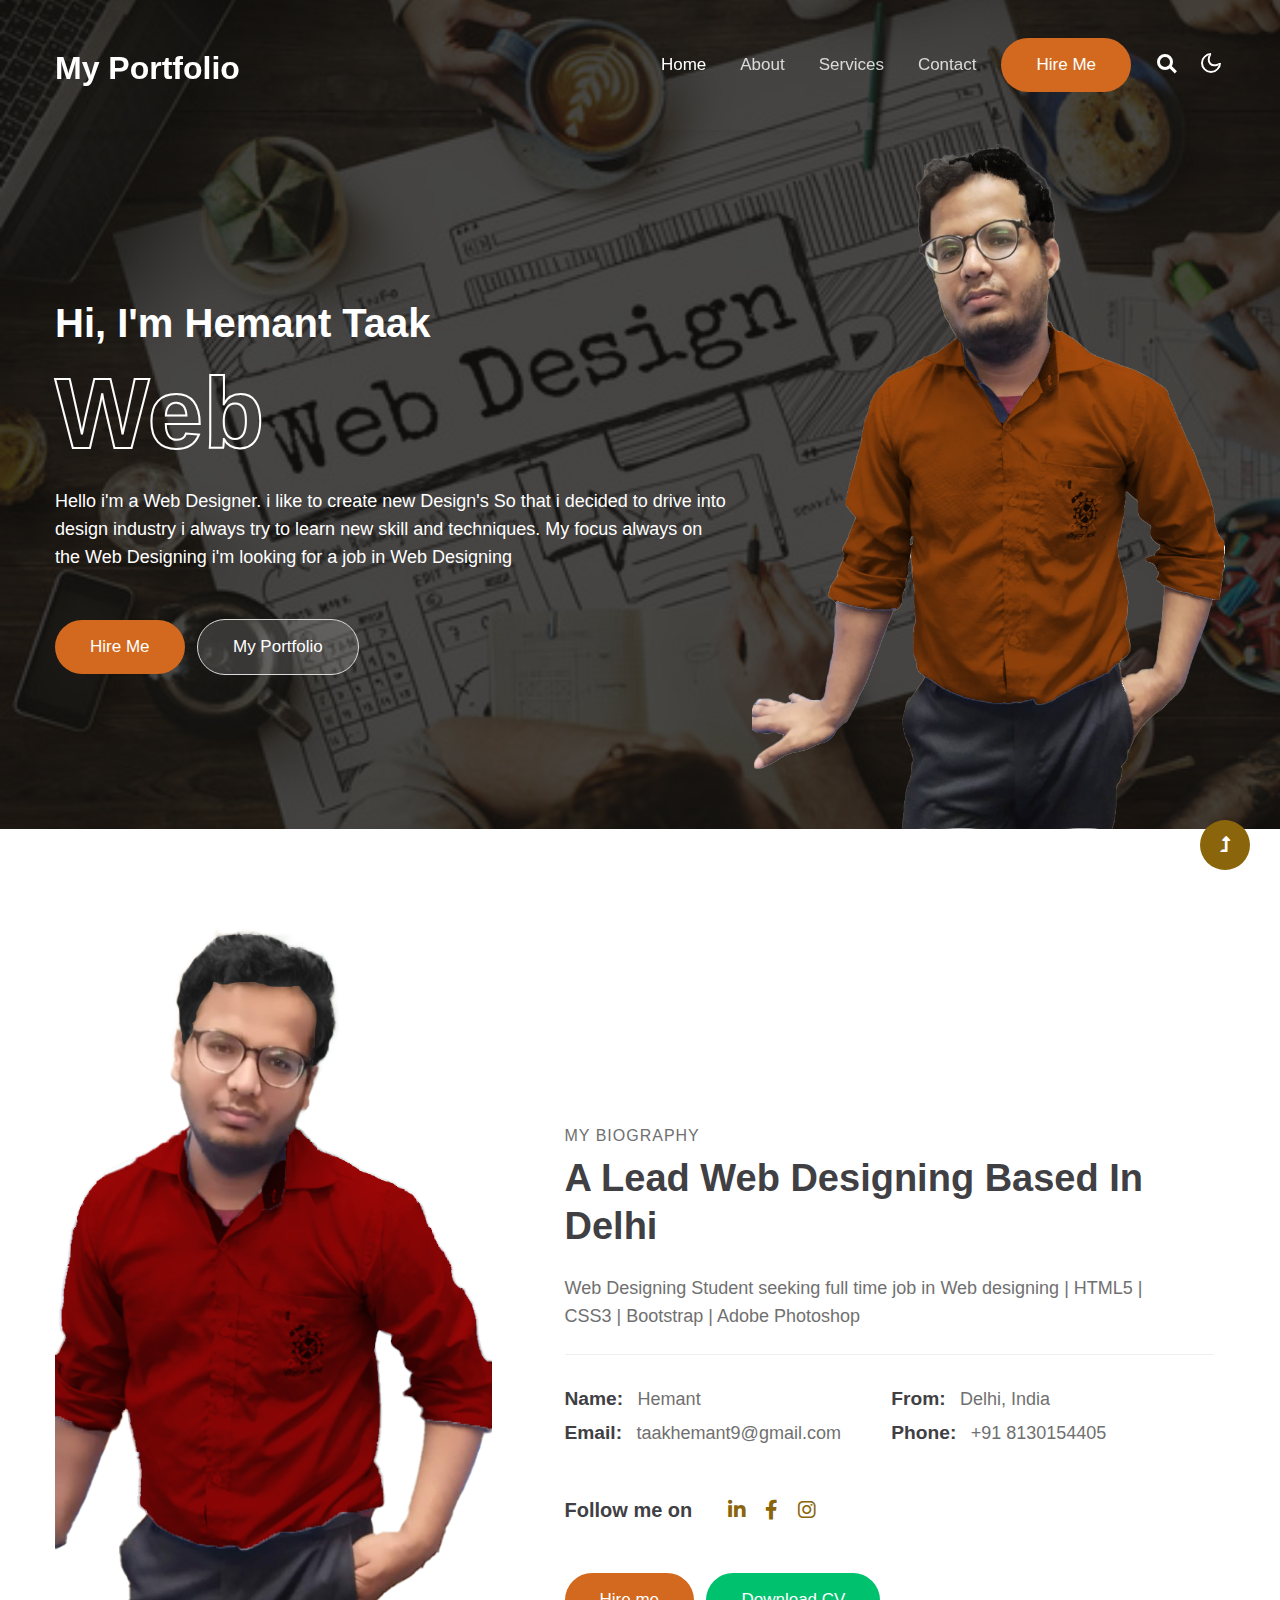
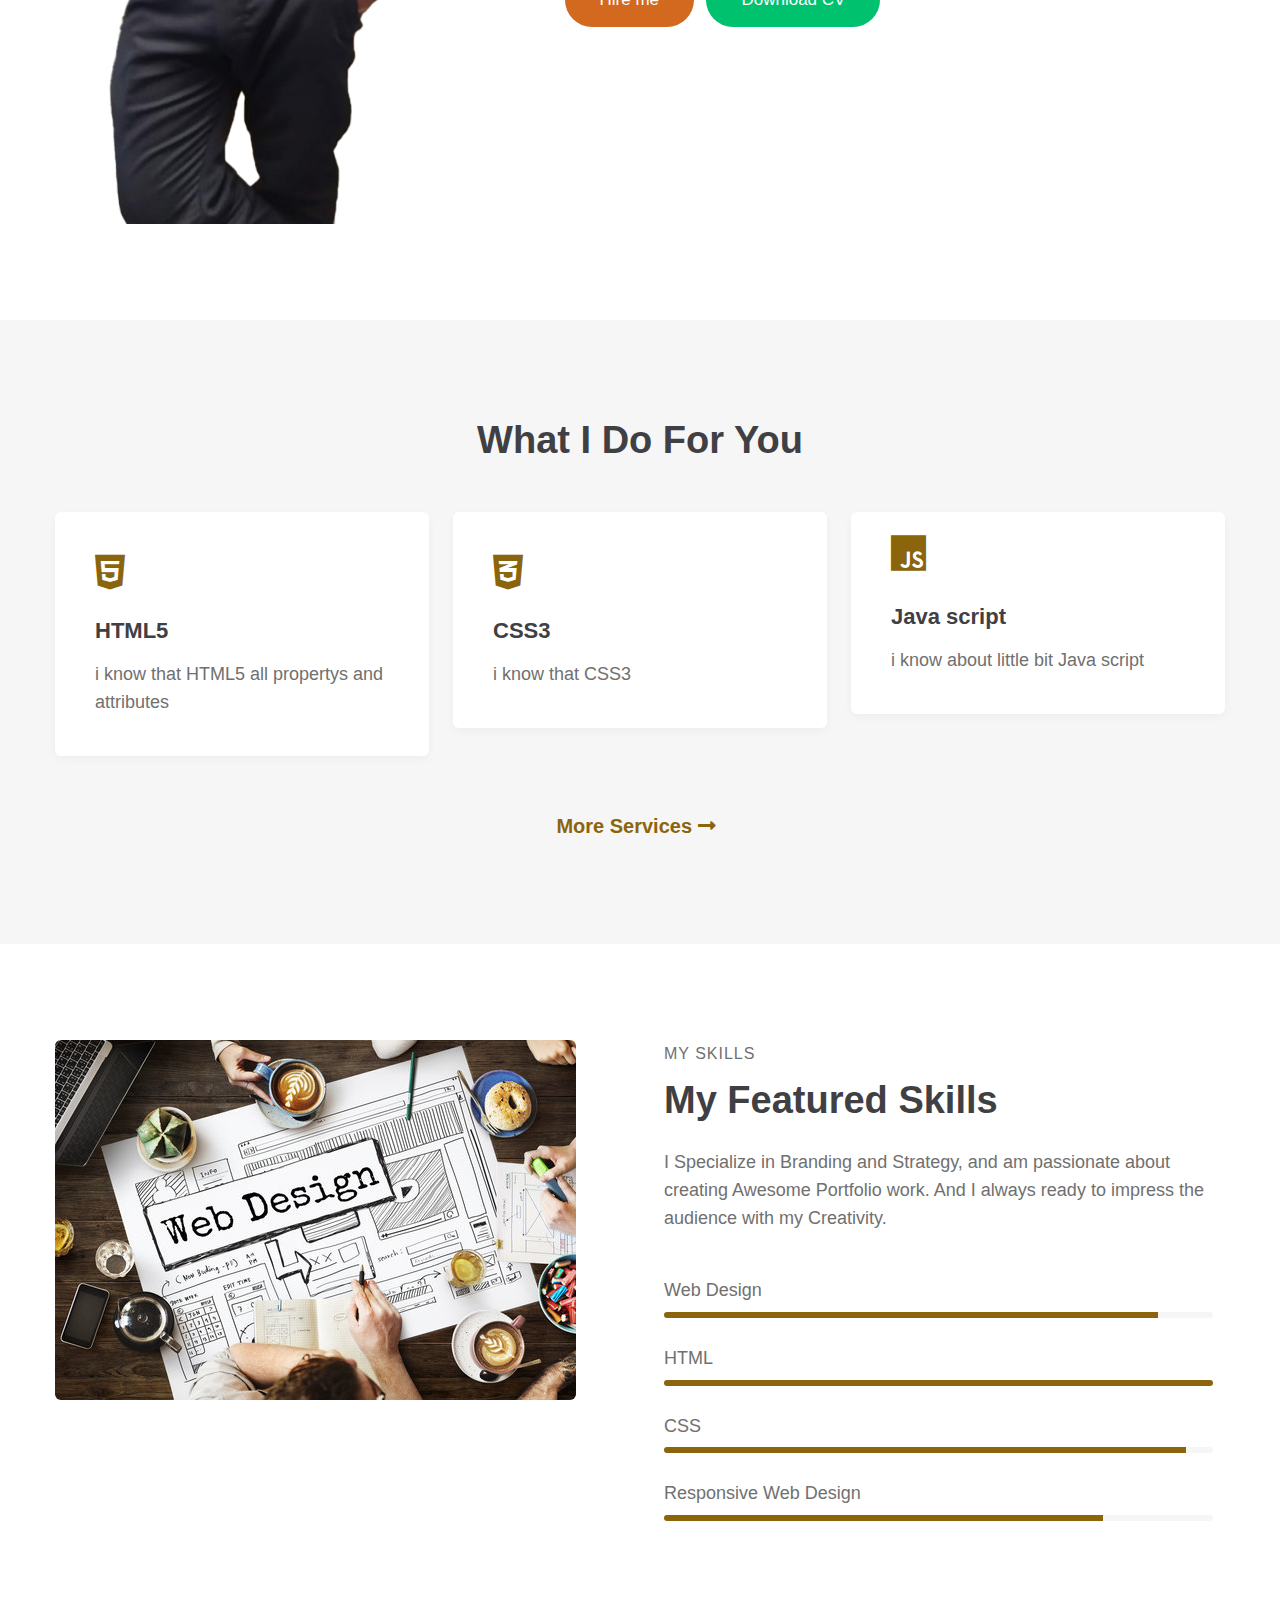
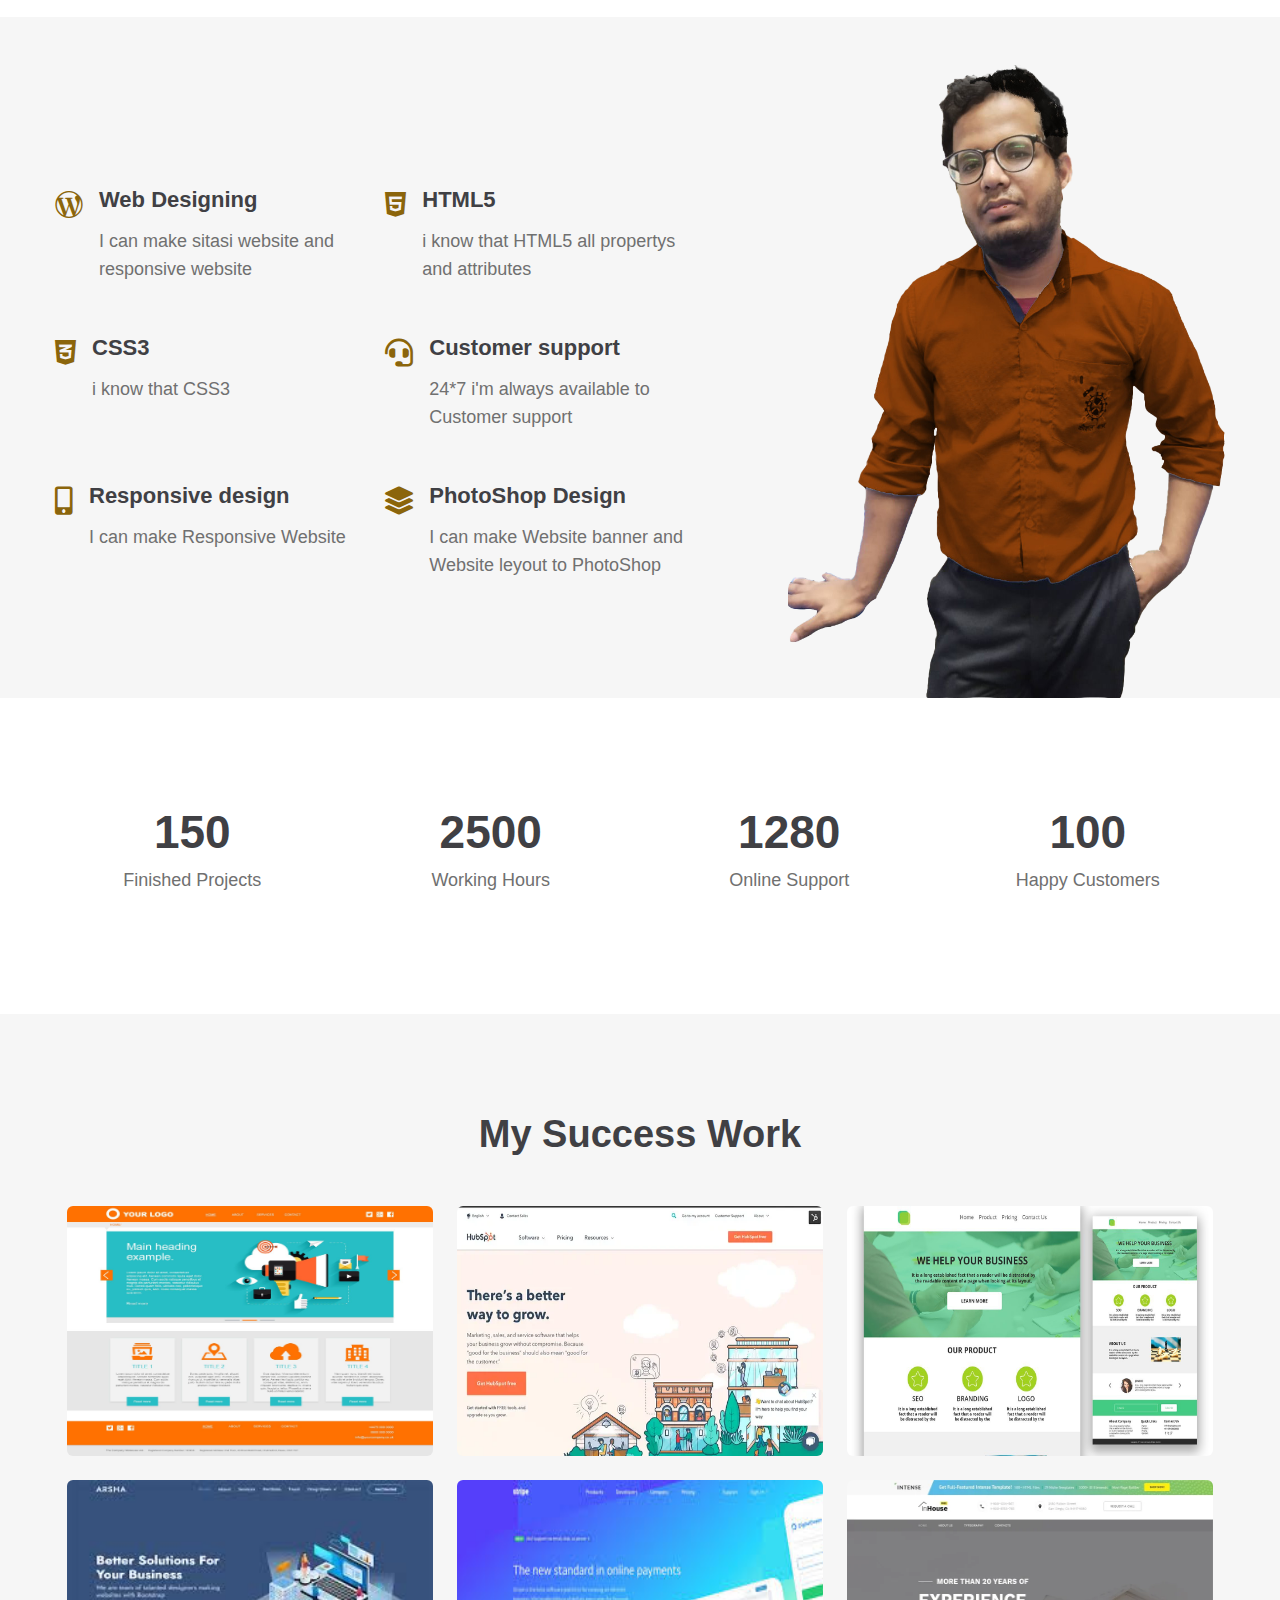
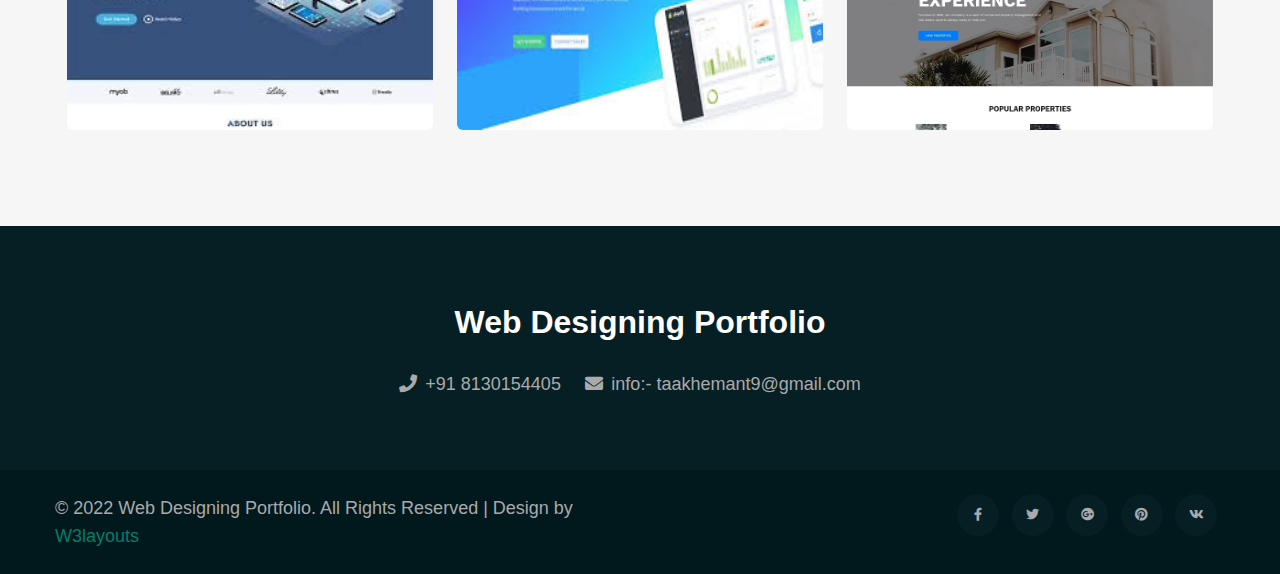
<file: index.html>
<!--
Author: W3layouts
Author URL: http://w3layouts.com
-->
<!doctype html>
<html lang="en">

<head>
    <!-- Required meta tags -->
    <meta charset="utf-8">
    <meta name="viewport" content="width=device-width, initial-scale=1, shrink-to-fit=no">
    <title>My Web Designing Portfolio</title>

    <!-- my css open -->
    <link rel="stylesheet" type="text/css" href="assets/css/my css.css">
    <!-- my css colsed -->

    <!--fonts open -->
    <link rel="stylesheet" type="text/css" href="assets/font/css/all.css">
    <!-- fonts colsed -->

    <!-- Template CSS Style link -->
    <link rel="stylesheet" href="assets/css/style-liberty.css">

</head>

<body>


    <!--header-->
    <header id="site-header" class="fixed-top">
        <div class="container">
            <nav class="navbar navbar-expand-lg stroke">
                <h1>
                    <a class="navbar-brand" href="index.html">
                       My Portfolio
                    </a>
                </h1>
                <!-- if logo is image enable this   
            <a class="navbar-brand" href="#index.html">
                <img src="image-path" alt="Your logo" title="Your logo" style="height:35px;" />
            </a> -->
                <button class="navbar-toggler collapsed bg-gradient" type="button" data-bs-toggle="collapse"
                    data-bs-target="#navbarTogglerDemo02" aria-controls="navbarTogglerDemo02" aria-expanded="false"
                    aria-label="Toggle navigation">
                    <span class="navbar-toggler-icon fa icon-expand fa-bars"></span>
                    <span class="navbar-toggler-icon fa icon-close fa-times"></span>
                </button>

                <div class="collapse navbar-collapse" id="navbarTogglerDemo02">
                    <ul class="navbar-nav ms-lg-auto align-items-center">
                        <li class="nav-item active">
                            <a class="nav-link" href="index.html">Home <span class="sr-only">(current)</span></a>
                        </li>
                        <li class="nav-item">
                            <a class="nav-link" href="about.html">About</a>
                        </li>
                        <li class="nav-item">
                            <a class="nav-link" href="services.html">Services</a>
                        </li>
                        <li class="nav-item">
                            <a class="nav-link" href="contact.html">Contact</a>
                        </li>

                        <!--/right-btn-->
                        <div class="header-btn mx-2">
                            <a class="btn btn-style btn-primary mr-lg-5" href="contact.html"> Hire Me</a>
                        </div>
                        <!--/right-btn-->

                    </ul>
                </div>

                <!-- search -->
                <ul class="cd-header-buttons px-lg-2">
                    <li>
                    <a class="cd-search-trigger" href="#cd-search">
                        <span></span>
                    </a>
                    </li>
                </ul>
                <div id="cd-search" class="cd-search">
                    <form action="#url" method="post">
                        <input name="Search" type="search" placeholder="Click enter after typing...">
                    </form>
                </div>
                <!-- //search -->
                
                <!-- toggle switch for light and dark theme -->
                <div class="cont-ser-position">
                    <nav class="navigation">
                        <div class="theme-switch-wrapper">
                            <label class="theme-switch" for="checkbox">
                                <input type="checkbox" id="checkbox">
                                <div class="mode-container">
                                    <i class="gg-sun"></i>
                                    <i class="gg-moon"></i>
                                </div>
                            </label>
                        </div>
                    </nav>
                </div>
                <!-- //toggle switch for light and dark theme -->
            </nav>
        </div>
    </header>
    <!--//header-->




    <!-- banner section -->
    <section id="home" class="w3l-banner pt-5">
        <div class="container pt-lg-5 pt-md-4">
            <div class="row pt-lg-5 pt-4">
                <div class="col-lg-7 banner-info-grid pt-lg-0 pt-5">
                    <h1 class="mb-3">Hi, I'm Hemant Taak</h1>
                    <h3 class="mb-4"> <span class="typed-text"></span><span class="cursor">&nbsp</span> </h3>
                    <p>Hello i'm a Web Designer. i like to create new Design's So that i decided to drive into design industry i always try to learn new skill and techniques. My focus always on the Web Designing i'm looking for a job in Web Designing</p>
                    
                    <a class="btn btn-primary btn-style mt-5 me-2" href="contact.html"> Hire Me </a>
                    <a class="btn btn-style transparent-btn mt-5" href="#portfolio"> My Portfolio </a>
                    
                </div>
                <div class="col-lg-5 text-lg-end my-image mt-lg-0 mt-4">
                    <img src="assets/images/my.png" class="img-fluid" />
                </div>
            </div>
        </div>
    </section>
    <!-- //banner section -->


    <!-- About Section-->
    <section class="w3l-about py-5" id="about">
        <div class="container py-md-5 py-2">
            <div class="row w3l-row">
                <div class="col-lg-5 my-image pe-lg-5 mb-lg-0 mb-md-5 mb-4">
                    <img src="assets/images/my2.png" alt="" class="img-fluid">
                </div>
                <div class="col-lg-7 w3l-about-info px-lg-4 align-center">
                    <h6 class="w3l-title-small mb-1">My Biography</h6>
                    <h3 class="w3l-title-main mb-2">A Lead Web Designing based in Delhi</h3>
                    <p class="my-4 pe-lg-5">Web Designing Student seeking full time job in Web designing | HTML5 | CSS3 | Bootstrap | Adobe Photoshop</p>
                    <div class="my-info mt-4">
                        <div class="single-info"><span>Name:</span>
                            <p>Hemant</p>
                        </div>
                        <div class="single-info"><span>From:</span>
                            <p>Delhi, India</p>
                        </div>
                        <div class="single-info"><span>Email:</span>
                            <p><a href="taakhemant9@gmail.com">taakhemant9@gmail.com</a></p>
                        </div>
                        <div class="single-info"><span>Phone:</span>
                            <p><a href="tel:+21 234 567 8901">+91 8130154405</a></p>
                        </div>
                    </div>

                    <ul class="follow-social mt-lg-5 mt-4">
                        <li>
                            <h5 class="me-md-3">Follow me on </h5>
                        </li>

                        <li><a href="https://www.linkedin.com/in/hemant-taak-8130154405hh/" target="_blank"><span class="fab fa-linkedin-in"></span></a>
                        </li>

                        <li><a href="https://www.facebook.com/profile.php?id=100025248730336" target="_blank">
                                <span class="fab fa-facebook-f"></span></a></li>

                        <li><a href="https://www.instagram.com/taakhemant9/" target="_blank"><i class="fa-brands fa-instagram" style="color: rgb(139 101 11);"></i></a></li>

                    </ul>
                    <div class="w3l-btn">
                        <a href="contact.html" class="btn btn-style btn-primary mt-lg-5 mt-4 me-md-2">Hire me</a>
                        <a href="assets/my pdf/my reume.pdf" class="btn btn-style btn-secondary mt-lg-5 mt-4" download="my reume.pdf">Download CV</a>
                    </div>
                </div>
            </div>
        </div>
    </section>
    <!-- //About Section-->


    <!-- Services Section -->
    <section class="about-section py-5">
        <div class="container py-lg-5 py-md-4 py-2">
            <div class="title-heading-w3 mx-auto text-center mb-sm-5 mb-4">
                <h3 class="w3l-title-main">What I do for you</h3>
            </div>
            <div class="row justify-content-center">
                <div class="col-lg-4 col-md-6">
                    <div class="about-single">
                        <div class="about-icon mb-4">
                            <i class="fa-brands fa-html5 fa-beat"></i>
                        </div>
                        <div class="about-content">
                            <h5 class="mb-3"><a href="#url">HTML5</a></h5>
                            <p>i know that HTML5 all propertys and attributes</p>
                        </div>
                    </div>
                </div>
                <div class="col-lg-4 col-md-6 mt-md-0 mt-3">
                    <div class="about-single">
                        <div class="about-icon mb-4">
                            <i class="fa-brands fa-css3-alt fa-beat"></i>
                        </div>
                        <div class="about-content">
                            <h5 class="mb-3"><a href="#url">CSS3</a></h5>
                            <p>i know that CSS3</p>
                        </div>
                    </div>
                </div>
                <div class="col-lg-4 col-md-6 mt-lg-0 mt-3">
                    <div class="about-single">
                        <div class="about-icon mb-4">
                            <i class="fa-brands fa-js fa-beat fa-xs"></i>
                        </div>
                        <div class="about-content">
                            <h5 class="mb-3"><a href="#url"> Java script</a></h5>
                            <p>i know about little bit Java script</p>
                        </div>
                    </div>
                </div>
            </div>

            <div class="w3l-btn text-center">
                <a href="services.html" class="btn btn-border mt-lg-5 mt-4 me-2">
                    More services <span class="fas fa-long-arrow-alt-right"></span></a>
            </div>
        </div>
    </section>
    <!-- //Services Section -->





    <section class="w3l-skills py-5" id="skills">
        <div class="container py-lg-5 py-md-4 py-3">
            <div class="row">
                <div class="col-lg-6 pe-lg-5">
                    <img src="assets/images/banner2.jpg" alt="" class="img-fluid">
                </div>
                <div class="col-lg-6 mt-lg-0 mt-5 w3l-content-6 px-lg-4 align-self-center">
                    <h6 class="w3l-title-small mb-2">My skills</h6>
                    <h3 class="w3l-title-main">My Featured skills</h3>
                    <p class="mt-4">I Specialize in Branding and Strategy, and am passionate about creating Awesome
                        Portfolio work. And I always ready to impress the audience with my Creativity. </p>
                    <div class="progress-info mt-5">
                        <h6 class="progress-tittle">Web Design</h6>
                        <div class="progress">
                            <div class="progress-bar progress-bar-striped" role="progressbar" style="width: 90%" aria-valuenow="80" aria-valuemin="0" aria-valuemax="100">
                            </div>
                        </div>
                    </div>
                    <div class="progress-info">
                        <h6 class="progress-tittle">HTML
                        </h6>
                        <div class="progress">
                            <div class="progress-bar progress-bar-striped" role="progressbar" style="width: 100%" aria-valuenow="95" aria-valuemin="0" aria-valuemax="50">
                            </div>
                        </div>
                    </div>
                    <div class="progress-info">
                        <h6 class="progress-tittle">CSS</h6>
                        <div class="progress">
                            <div class="progress-bar progress-bar-striped" role="progressbar" style="width: 95%" aria-valuenow="55" aria-valuemin="0" aria-valuemax="100">
                            </div>
                        </div>
                    </div>
                    <div class="progress-info mb-0">
                        <h6 class="progress-tittle">Responsive Web Design</h6>
                        <div class="progress">
                            <div class="progress-bar progress-bar-striped" role="progressbar" style="width: 80%" aria-valuenow="80" aria-valuemin="0" aria-valuemax="100">
                            </div>
                        </div>
                    </div>
                </div>
            </div>
        </div>
    </section>


    <!-- Why Choose Us Section-->
    <section class="w3l-whychooseus pt-5" id="about1">
        <div class="container pt-lg-0 pt-md-4 pt-2">
            <div class="row align-items-center">
                <div class="col-lg-7 pe-lg-5 align-items-center">
                    <div class="row two-grids">
                        <div class="col-sm-6 grids_info d-flex">
                            <i class="fab fa-wordpress-simple"></i>
                            <div class="detail ms-3">
                                <h4 class="w3l-subtitle">Web Designing</h4>
                                <p>I can make sitasi website and responsive website
                                </p>
                            </div>
                        </div>
                        <div class="col-sm-6 grids_info d-flex mt-sm-0 mt-4">
                            <i class="fa-brands fa-html5"></i>
                            <div class="detail ms-3">
                                <h4 class="w3l-subtitle">HTML5</h4>
                                <p>i know that HTML5 all propertys and attributes
                                </p>
                            </div>
                        </div>
                        <div class="col-sm-6 grids_info d-flex mt-md-5 mt-4">
                            <i class="fa-brands fa-css3-alt"></i>
                            <div class="detail ms-3">
                                <h4 class="w3l-subtitle">CSS3</h4>
                                <p>i know that CSS3
                                </p>
                            </div>
                        </div>
                        <div class="col-sm-6 grids_info d-flex mt-md-5 mt-4">
                            <i class="fas fa-headset"></i>
                            <div class="detail ms-3">
                                <h4 class="w3l-subtitle">Customer support</h4>
                                <p>24*7 i'm always available to Customer support
                                </p>
                            </div>
                        </div>
                        <div class="col-sm-6 grids_info d-flex mt-md-5 mt-4">
                            <i class="fas fa-mobile-alt"></i>
                            <div class="detail ms-3">
                                <h4 class="w3l-subtitle">Responsive design</h4>
                                <p>I can make Responsive Website
                                </p>
                            </div>
                        </div>
                        <div class="col-sm-6 grids_info d-flex mt-md-5 mt-4">
                            <i class="fas fa-layer-group"></i>
                            <div class="detail ms-3">
                                <h4 class="w3l-subtitle">PhotoShop Design</h4>
                                <p>I can make Website banner and Website leyout to PhotoShop
                                </p>
                            </div>
                        </div>
                    </div>
                </div>
                <div class="col-lg-5 ps-lg-5 my-image mt-lg-0 mt-4">
                    <img src="assets/images/my.png" alt="" class="img-fluid">
                </div>

            </div>
        </div>
    </section>
    <!-- //Why Choose Us Section-->



    
    <!-- Stats Section-->
    <section class="w3l-stats-section py-5" id="stats">
        <div class="container py-lg-5 py-md-4 py-2">
            <div class="w3l-stats-inner-inf py-lg-4">
                <div class="row stats-con text-center">
                    <div class="col-lg-3 col-6 stats_info counter_grid">
                        <p class="counter"> 150 </p>
                        <h3>Finished Projects</h3>
                    </div>
                    <div class="col-lg-3 col-6 stats_info counter_grid">
                        <p class="counter"> 2500 </p>
                        <h3>Working Hours</h3>
                    </div>
                    <div class="col-lg-3 col-6 stats_info counter_grid mt-lg-0 mt-sm-5 mt-5">
                        <p class="counter"> 1280 </p>
                        <h3>Online Support</h3>
                    </div>
                    <div class="col-lg-3 col-6 stats_info counter_grid mt-lg-0 mt-sm-5 mt-5">
                        <p class="counter"> 100 </p>
                        <h3>Happy Customers</h3>
                    </div>

                </div>
            </div>
        </div>
    </section>
    <!-- //Stats Section-->


    <!-- portfolio -->
    <section class="w3-gallery py-5" id="portfolio">
        <div class="container py-lg-5 py-md-4 py-2">
            <div class="title-heading-w3 mx-auto text-center mb-sm-5 mb-4">
                <h3 class="w3l-title-main mb-2">My Success Work</h3>
            </div>
            <div class="row portfolio-area clearfix p-0 m-0">
                <div class="col-lg-4 col-md-6 portfolio-item2 content" data-id="id-1" data-type="cat-item-1">
                    <span class="image-block">
                        <a class="image-zoom size" href="assets/images/pro.jpg" data-gal="prettyPhoto[gallery]">
                            <div class="content-overlay"></div>
                            <img src="assets/images/pro.jpg" class="img-fluid w3layouts agileits" alt="portfolio-img">
                            <div class="content-details fadeIn-bottom">
                                <h3 class="content-title">Architecture</h3>
                                <p class="content-text">This is a short description</p>
                            </div>
                        </a>
                    </span>
                </div>
                <div class="col-lg-4 col-md-6 portfolio-item2 content mt-md-0 mt-4" data-id="id-2" data-type="cat-item-2">
                    <span class="image-block size">
                        <a class="image-zoom" href="assets/images/pro1.webp" data-gal="prettyPhoto[gallery]">
                            <div class="content-overlay"></div>
                            <img src="assets/images/pro1.webp" class="img-fluid w3layouts agileits" alt="portfolio-img">
                            <div class="content-details fadeIn-bottom">
                                <h3 class="content-title">Corporate</h3>
                                <p class="content-text">This is a short description</p>
                            </div>
                        </a>
                    </span>
                </div>
                <div class="col-lg-4 col-md-6 portfolio-item2 content mt-lg-0 mt-4" data-id="id-3" data-type="cat-item-3">
                    <span class="image-block size">
                        <a class="image-zoom" href="assets/images/pro2.jpg" data-gal="prettyPhoto[gallery]">
                            <div class="content-overlay"></div>
                            <img src="assets/images/pro2.jpg" class="img-fluid w3layouts agileits" alt="portfolio-img">
                            <div class="content-details fadeIn-bottom">
                                <h3 class="content-title">Ecommerce</h3>
                                <p class="content-text">This is a short description</p>
                            </div>
                        </a>
                    </span>
                </div>
                <div class="col-lg-4 col-md-6 portfolio-item2 content mt-4" data-id="id-4" data-type="cat-item-4">
                    <span class="image-block size">
                        <a class="image-zoom" href="assets/images/pro4.jpg" data-gal="prettyPhoto[gallery]">
                            <div class="content-overlay"></div>
                            <img src="assets/images/pro4.jpg" class="img-fluid w3layouts agileits" alt="portfolio-img">
                            <div class="content-details fadeIn-bottom">
                                <h3 class="content-title">Mobile UI</h3>
                                <p class="content-text">This is a short description</p>
                            </div>
                        </a>
                    </span>
                </div>
                <div class="col-lg-4 col-md-6 portfolio-item2 content mt-4" data-id="id-5" data-type="cat-item-5">
                    <span class="image-block size">
                        <a class="image-zoom" href="assets/images/pro5.jpg" data-gal="prettyPhoto[gallery]">
                            <div class="content-overlay"></div>
                            <img src="assets/images/pro5.jpg" class="img-fluid w3layouts agileits" alt="portfolio-img">
                            <div class="content-details fadeIn-bottom">
                                <h3 class="content-title">Fashion</h3>
                                <p class="content-text">This is a short description</p>
                            </div>
                        </a>
                    </span>
                </div>
                <div class="col-lg-4 col-md-6 portfolio-item2 content mt-4" data-id="id-7" data-type="cat-item-6">
                    <span class="image-block size">
                        <a class="image-zoom" href="assets/images/pro6.webp" data-gal="prettyPhoto[gallery]">
                            <div class="content-overlay"></div>
                            <img src="assets/images/pro6.webp" class="img-fluid w3layouts agileits" alt="portfolio-img">
                            <div class="content-details fadeIn-bottom">
                                <h3 class="content-title">Real Estate </h3>
                                <p class="content-text">This is a short description</p>
                            </div>
                        </a>
                    </span>
                </div>
            </div>
            <!--end portfolio-area -->
        </div>
        <!-- //gallery container -->
    </section>
    <!-- //portfolio -->


    <!--/brands
    <section class="w3l-brands py-md-5 py-4">
        <div class="container py-lg-2">
            <div class="align-items-center">
                <div id="owl-demo" class="owl-carousel owl-theme">
                    <div class="item">
                        <img src="assets/images/logo1.png" class="img-fluid" alt="Brand">
                    </div>
                    <div class="item">
                        <img src="assets/images/logo2.png" class="img-fluid" alt="Brand">
                    </div>

                    <div class="item">
                        <img src="assets/images/logo3.png" class="img-fluid" alt="Brand">
                    </div>

                    <div class="item">
                        <img src="assets/images/logo4.png" class="img-fluid" alt="Brand">
                    </div>

                    <div class="item">
                        <img src="assets/images/logo5.png" class="img-fluid" alt="Brand">
                    </div>

                    <div class="item">
                        <img src="assets/images/logo1.png" class="img-fluid" alt="Brand">
                    </div>
                    <div class="item">
                        <img src="assets/images/logo2.png" class="img-fluid" alt="Brand">
                    </div>

                    <div class="item">
                        <img src="assets/images/logo3.png" class="img-fluid" alt="Brand">
                    </div>

                    <div class="item">
                        <img src="assets/images/logo4.png" class="img-fluid" alt="Brand">
                    </div>
                </div>
            </div>
        </div>
    </section>
    //brands -->



     <!-- footer -->
     <footer class="text-center">
        <div class="footer py-5">
            <div class="container py-md-4">
                <div clss="footer-logo">
                    <a class="logo" href="index.html">
                     Web Designing Portfolio
                    </a>
                </div>
                <div class="footer-contact-info mt-4">
                    <ul>
                        <li>
                            <a href="tel:+12 345 678 900" class="contact-text-sub">
                                <span class="fas fa-phone me-2"></span>+91 8130154405</a>
                        </li>
                        <li>
                            <a href="taakhemant9@gmail.com" class="contact-text-sub">
                                <span class="fas fa-envelope me-2"></span>info:- taakhemant9@gmail.com</a>
                        </li>
                    </ul>
                </div>
            </div>
        </div>
        <div class="container py-4">
            <div class="row footer-grids">
                <div class="col-lg-6 copyright text-lg-start text-center align-center">
                    <p>© 2022 Web Designing Portfolio. All Rights Reserved | Design by <a href="http://w3layouts.com/"> W3layouts</a> </p>
                </div>
                <div class="col-lg-6 text-lg-end text-center mt-lg-0 mt-4">
                    <div class="social">
                        <ul>
                            <li><a href="#url"><span class="fab me-2 fa-facebook-f"></span></a></li>
                            <li><a href="#url"><span class="fab me-2 fa-twitter"></span></a></li>
                            <li><a href="#url"><span class="fab me-2 fa-google-plus"></span></a></li>
                            <li><a href="#url"><span class="fab me-2 fa-pinterest"></span></a></li>
                            <li><a href="#url"><span class="fab me-2 fa-vk"></span></a></li>
                        </ul>
                    </div>
                </div>
            </div>
        </div>
    </footer>
    <!-- //footer -->



    <!-- Js scripts -->
    <!-- move top -->
    <button onclick="topFunction()" id="movetop" title="Go to top">
        <span class="fas fa-level-up-alt" aria-hidden="true"></span>
    </button>
    <script>
        // When the user scrolls down 20px from the top of the document, show the button
        window.onscroll = function () {
            scrollFunction()
        };

        function scrollFunction() {
            if (document.body.scrollTop > 20 || document.documentElement.scrollTop > 20) {
                document.getElementById("movetop").style.display = "block";
            } else {
                document.getElementById("movetop").style.display = "none";
            }
        }

        // When the user clicks on the button, scroll to the top of the document
        function topFunction() {
            document.body.scrollTop = 0;
            document.documentElement.scrollTop = 0;
        }
    </script>
    <!-- //move top -->

    <!-- common jquery plugin -->
    <script src="assets/js/jquery-3.3.1.min.js"></script>
    <!-- //common jquery plugin -->

    <!-- theme switch js (light and dark)-->
    <script src="assets/js/theme-change.js"></script>
    <!-- //theme switch js (light and dark)-->

    <!--search-bar-->
    <script src="assets/js/search.js"></script>
    <!--//search-bar-->

    <!--/stats-number-counter-->
    <script src="assets/js/jquery.waypoints.min.js"></script>
    <script src="assets/js/jquery.countup.js"></script>
    <script>
        $('.counter').countUp();

    </script>
    <!--//stats-number-counter-->

    <!--/owlcarousel-->
    <script src="assets/js/owl.carousel.js"></script>
    <!-- //brands-->
    <script>
        $(document).ready(function() {
            $("#owl-demo").owlCarousel({
                loop: true,
                autoplay: true,
                autoplaySpeed: 1500,
                nav: false,
                responsiveClass: true,
                responsive: {
                    0: {
                        items: 2,
                        nav: false
                    },
                    568: {
                        items: 3,
                        nav: false
                    },
                    768: {
                        items: 4,
                        nav: false
                    }
                }
            })
        })

    </script>
    <!-- //brands-->

    <!-- /typig-text-->
    <script>
        const typedTextSpan = document.querySelector(".typed-text");
        const cursorSpan = document.querySelector(".cursor");

        const textArray = ["Web-Designer","HTML5","CSS3", "PhotoShop", ];
        const typingDelay = 200;
        const erasingDelay = 10;
        const newTextDelay = 100; // Delay between current and next text
        let textArrayIndex = 0;
        let charIndex = 0;

        function type() {
            if (charIndex < textArray[textArrayIndex].length) {
                if (!cursorSpan.classList.contains("typing")) cursorSpan.classList.add("typing");
                typedTextSpan.textContent += textArray[textArrayIndex].charAt(charIndex);
                charIndex++;
                setTimeout(type, typingDelay);
            } else {
                cursorSpan.classList.remove("typing");
                setTimeout(erase, newTextDelay);
            }
        }

        function erase() {
            if (charIndex > 0) {
                // add class 'typing' if there's none
                if (!cursorSpan.classList.contains("typing")) {
                    cursorSpan.classList.add("typing");
                }
                typedTextSpan.textContent = textArray[textArrayIndex].substring(0, 0);
                charIndex--;
                setTimeout(erase, erasingDelay);
            } else {
                cursorSpan.classList.remove("typing");
                textArrayIndex++;
                if (textArrayIndex >= textArray.length) textArrayIndex = 0;
                setTimeout(type, typingDelay);
            }
        }

        document.addEventListener("DOMContentLoaded", function () { // On DOM Load initiate the effect
            if (textArray.length) setTimeout(type, newTextDelay + 250);
        });
    </script>
    <!-- //typig-text-->


    <!-- jQuery-Photo-filter-lightbox-portfolio-plugin -->
    <script src="assets/js/jquery-1.7.2.js"></script>
    <script src="assets/js/jquery.quicksand.js"></script>
    <script src="assets/js/script.js"></script>
    <script src="assets/js/jquery.prettyPhoto.js"></script>
    <!-- //jQuery-Photo-filter-lightbox-portfolio-plugin -->

    <!-- MENU-JS -->
    <script>
        $(window).on("scroll", function () {
            var scroll = $(window).scrollTop();

            if (scroll >= 80) {
                $("#site-header").addClass("nav-fixed");
            } else {
                $("#site-header").removeClass("nav-fixed");
            }
        });

        //Main navigation Active Class Add Remove
        $(".navbar-toggler").on("click", function () {
            $("header").toggleClass("active");
        });
        $(document).on("ready", function () {
            if ($(window).width() > 991) {
                $("header").removeClass("active");
            }
            $(window).on("resize", function () {
                if ($(window).width() > 991) {
                    $("header").removeClass("active");
                }
            });
        });
    </script>
    <!-- //MENU-JS -->

    <!-- disable body scroll which navbar is in active -->
    <script>
        $(function () {
            $('.navbar-toggler').click(function () {
                $('body').toggleClass('noscroll');
            })
        });
    </script>
    <!-- //disable body scroll which navbar is in active -->

    <!--bootstrap-->
    <script src="assets/js/bootstrap.min.js"></script>
    <!-- //bootstrap-->
    <!-- //Js scripts -->

</body>

</html>
</file>
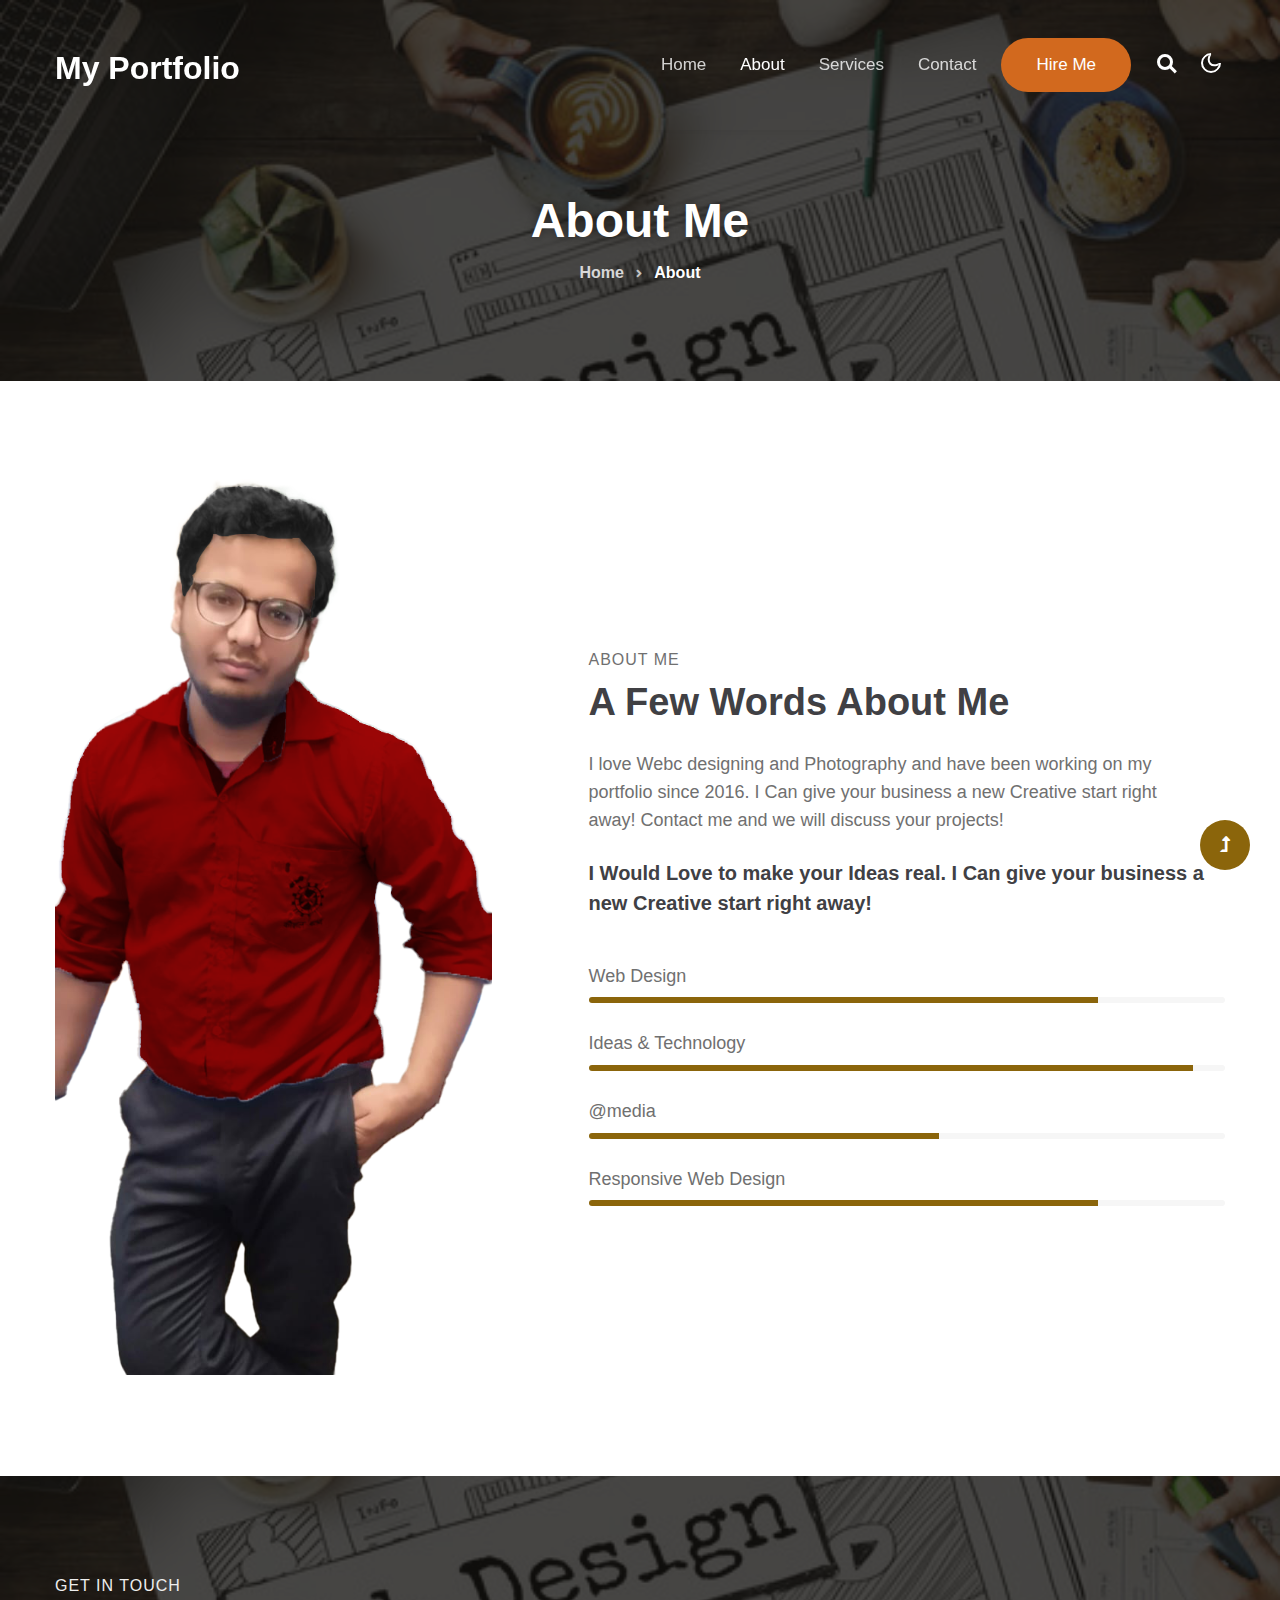
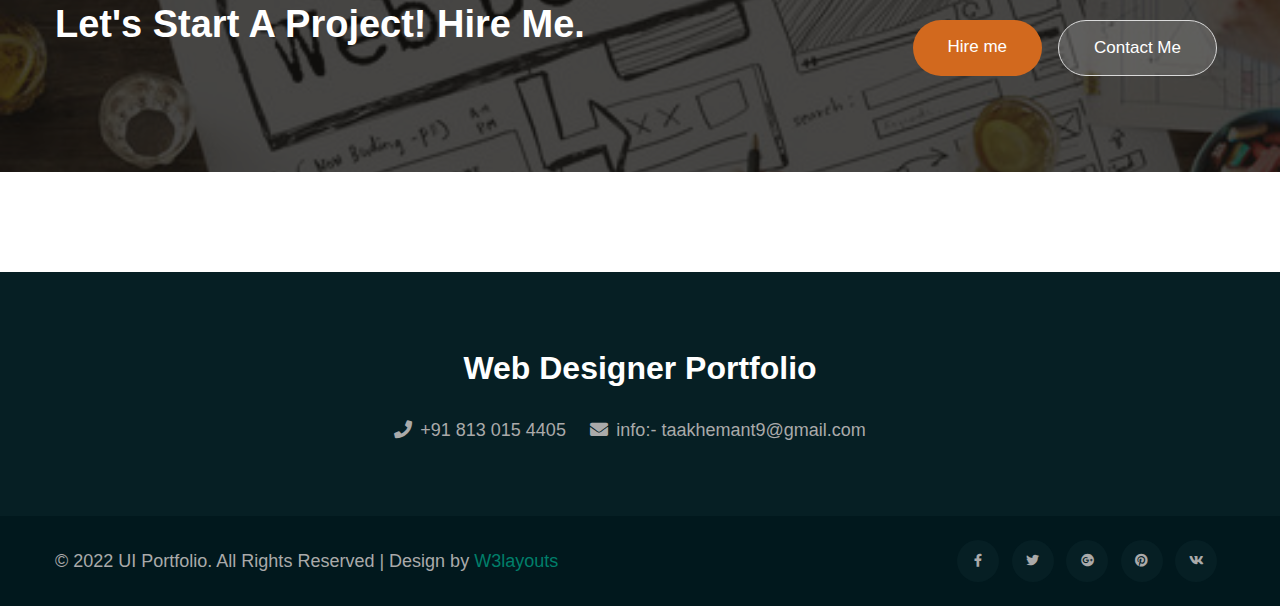
<file: about.html>
<!--
Author: W3layouts
Author URL: http://w3layouts.com
-->
<!doctype html>
<html lang="en">

<head>
    <!-- Required meta tags -->
    <meta charset="utf-8">
    <meta name="viewport" content="width=device-width, initial-scale=1, shrink-to-fit=no">
    <title>Web Designer Portfolio</title>
    <!-- my css open -->
    <link rel="stylesheet" type="text/css" href="assets/css/my css.css">
    <!-- my css colsed -->
    <!-- Template CSS Style link -->
    <link rel="stylesheet" href="assets/css/style-liberty.css">

</head>

<body>


<!--header-->
<header id="site-header" class="fixed-top">
    <div class="container">
        <nav class="navbar navbar-expand-lg stroke">
            <h1>
                <a class="navbar-brand" href="index.html">
                    My Portfolio
                </a>
            </h1>
            <!-- if logo is image enable this   
        <a class="navbar-brand" href="#index.html">
            <img src="image-path" alt="Your logo" title="Your logo" style="height:35px;" />
        </a> -->
            <button class="navbar-toggler collapsed bg-gradient" type="button" data-bs-toggle="collapse"
                data-bs-target="#navbarTogglerDemo02" aria-controls="navbarTogglerDemo02" aria-expanded="false"
                aria-label="Toggle navigation">
                <span class="navbar-toggler-icon fa icon-expand fa-bars"></span>
                <span class="navbar-toggler-icon fa icon-close fa-times"></span>
            </button>

            <div class="collapse navbar-collapse" id="navbarTogglerDemo02">
                <ul class="navbar-nav ms-lg-auto align-items-center">
                    <li class="nav-item">
                        <a class="nav-link" href="index.html">Home <span class="sr-only">(current)</span></a>
                    </li>
                    <li class="nav-item active">
                        <a class="nav-link" href="about.html">About</a>
                    </li>
                    <li class="nav-item">
                        <a class="nav-link" href="services.html">Services</a>
                    </li>
                    <li class="nav-item">
                        <a class="nav-link" href="contact.html">Contact</a>
                    </li>

                    <!--/right-btn-->
                    <div class="header-btn mx-2">
                        <a class="btn btn-style btn-primary mr-lg-5" href="contact.html"> Hire Me</a>
                    </div>
                    <!--/right-btn-->

                </ul>
            </div>

            <!-- search -->
            <ul class="cd-header-buttons px-lg-2">
                <li>
                <a class="cd-search-trigger" href="#cd-search">
                    <span></span>
                </a>
                </li>
            </ul>
            <div id="cd-search" class="cd-search">
                <form action="#url" method="post">
                    <input name="Search" type="search" placeholder="Click enter after typing...">
                </form>
            </div>
            <!-- //search -->
            
            <!-- toggle switch for light and dark theme -->
            <div class="cont-ser-position">
                <nav class="navigation">
                    <div class="theme-switch-wrapper">
                        <label class="theme-switch" for="checkbox">
                            <input type="checkbox" id="checkbox">
                            <div class="mode-container">
                                <i class="gg-sun"></i>
                                <i class="gg-moon"></i>
                            </div>
                        </label>
                    </div>
                </nav>
            </div>
            <!-- //toggle switch for light and dark theme -->
        </nav>
    </div>
</header>
<!--//header-->


<!-- about banner -->
<section class="w3l-about-breadcrumb text-center">
    <div class="breadcrumb-bg breadcrumb-bg-about py-5">
        <div class="container py-lg-5 mt-5">
            <div class="banner-info-grid mt-5">
                <h2 class="w3l-title-breadcrumb">About Me</h2>
            </div>
            <ul class="breadcrumbs-custom-path">
                <li><a href="#url">Home</a></li>
                <li class="active"><span class="fa fa-angle-right mx-2" aria-hidden="true"></span> About</li>
            </ul>
        </div>
    </div>
</section>
<!-- //about banner -->




<!-- About Section -->
<section class="w3l-content-6" id="skills">
    <div class="content-6-mian py-5">
        <div class="container py-lg-5 py-md-4 py-2">
            <div class="content-info-in row">
                <div class="content-gd col-lg-5 pe-lg-5 my-image">
                    <img src="assets/images/my2.png" alt="" class="img-fluid" />
                </div>
                <div class="content-gd col-lg-7 mt-lg-0 mt-5 align-self ps-lg-5">
                    <h6 class="w3l-title-small mb-1">About Me</h6>
                    <h3 class="w3l-title-main mb-lg-4 mb-3">A Few words about me</h3>
                    <p class="my-4 pe-lg-5">I love Webc designing and Photography and have been working on my portfolio since 2016. I Can give your business a new Creative start right away! Contact me and we will discuss your projects!</p>
                    <h5 class="w3l-subtitle mb-md-5 mb-4">I Would Love to make your Ideas real. I Can give your business a new Creative start right away!</h5>

                    <div class="progress-info mt-5">
                        <h6 class="progress-tittle">Web Design</h6>
                        <div class="progress">
                            <div class="progress-bar progress-bar-striped" role="progressbar" style="width: 80%" 
                            aria-valuenow="80" aria-valuemin="0" aria-valuemax="100">
                            </div>
                        </div>
                    </div>
                    <div class="progress-info info1">
                        <h6 class="progress-tittle">Ideas & Technology</h6>
                        <div class="progress">
                            <div class="progress-bar progress-bar-striped" role="progressbar" style="width: 95%"
                                aria-valuenow="95" aria-valuemin="0" aria-valuemax="100">
                            </div>
                        </div>
                    </div>
                    <div class="progress-info info3">
                        <h6 class="progress-tittle">@media</h6>
                        <div class="progress">
                            <div class="progress-bar progress-bar-striped" role="progressbar" style="width: 55%"
                                aria-valuenow="55" aria-valuemin="0" aria-valuemax="100">
                            </div>
                        </div>
                    </div>
                    <div class="progress-info info4 mb-0">
                        <h6 class="progress-tittle">Responsive Web Design</h6>
                        <div class="progress">
                            <div class="progress-bar progress-bar-striped" role="progressbar" style="width: 80%"
                                aria-valuenow="80" aria-valuemin="0" aria-valuemax="100">
                            </div>
                        </div>
                    </div>
                </div>
            </div>
        </div>
    </div>
</section>
<!-- About Section -->



<section class="w3l-join py-5" id="join">
    <div class="container py-md-5 py-3">
        <div class="row">
            <div class="col-lg-7 video-info pe-lg-5">
                <div class="title-content">
                    <h6 class="w3l-title-small two">Get in touch</h6>
                    <h3 class="w3l-title-main two mb-3">Let's start a Project! Hire Me.</h3>
                    

                </div>
            </div>
            <div class="col-lg-5 history-info align-self">
                <div class="w3banner-content-btns d-sm-flex justify-content-lg-end">
                    <a href="contact.html" class="btn btn-style btn-primary mt-lg-5 mt-4 me-sm-3">Hire me </a>
                    <a href="contact.html" class="btn btn-style transparent-btn mt-lg-5 mt-4 me-2">Contact Me </a>
                </div>
            </div>
        </div>
    </div>
</section>

<!-- footer -->
<footer class="text-center">
<div class="footer py-5">
    <div class="container py-md-4">
        <div clss="footer-logo">
            <a class="logo" href="index.html">
               Web Designer Portfolio
            </a>
        </div>
        <div class="footer-contact-info mt-4">
            <ul>
                <li>
                    <a href="tel:+12 345 678 900" class="contact-text-sub">
                        <span class="fas fa-phone me-2"></span>+91 813 015 4405</a>
                </li>
                <li>
                    <a href="mailto:info@example.com" class="contact-text-sub">
                        <span class="fas fa-envelope me-2"></span>info:- taakhemant9@gmail.com </a>
                </li>
            </ul>
        </div>
    </div>
</div>
<div class="container py-4">
    <div class="row footer-grids">
        <div class="col-lg-6 copyright text-lg-start text-center align-center">
            <p>© 2022 UI Portfolio. All Rights Reserved | Design by <a href="http://w3layouts.com/"> W3layouts</a> </p>
        </div>
        <div class="col-lg-6 text-lg-end text-center mt-lg-0 mt-4">
            <div class="social">
                <ul>
                    <li><a href="#url"><span class="fab me-2 fa-facebook-f"></span></a></li>
                    <li><a href="#url"><span class="fab me-2 fa-twitter"></span></a></li>
                    <li><a href="#url"><span class="fab me-2 fa-google-plus"></span></a></li>
                    <li><a href="#url"><span class="fab me-2 fa-pinterest"></span></a></li>
                    <li><a href="#url"><span class="fab me-2 fa-vk"></span></a></li>
                </ul>
            </div>
        </div>
    </div>
</div>
</footer>
<!-- //footer -->



<!-- Js scripts -->
<!-- move top -->
<button onclick="topFunction()" id="movetop" title="Go to top">
    <span class="fas fa-level-up-alt" aria-hidden="true"></span>
</button>
<script>
    // When the user scrolls down 20px from the top of the document, show the button
    window.onscroll = function () {
        scrollFunction()
    };

    function scrollFunction() {
        if (document.body.scrollTop > 20 || document.documentElement.scrollTop > 20) {
            document.getElementById("movetop").style.display = "block";
        } else {
            document.getElementById("movetop").style.display = "none";
        }
    }

    // When the user clicks on the button, scroll to the top of the document
    function topFunction() {
        document.body.scrollTop = 0;
        document.documentElement.scrollTop = 0;
    }
</script>
<!-- //move top -->

<!-- common jquery plugin -->
<script src="assets/js/jquery-3.3.1.min.js"></script>
<!-- //common jquery plugin -->

<!-- theme switch js (light and dark)-->
<script src="assets/js/theme-change.js"></script>
<!-- //theme switch js (light and dark)-->

<!--search-bar-->
<script src="assets/js/search.js"></script>
<!--//search-bar-->

<!-- video popup -->
<script src="assets/js/jquery.magnific-popup.min.js"></script>
<script>
  $(document).ready(function () {
    $('.popup-with-zoom-anim').magnificPopup({
      type: 'inline',

      fixedContentPos: false,
      fixedBgPos: true,

      overflowY: 'auto',

      closeBtnInside: true,
      preloader: false,

      midClick: true,
      removalDelay: 300,
      mainClass: 'my-mfp-zoom-in'
    });

    $('.popup-with-move-anim').magnificPopup({
      type: 'inline',

      fixedContentPos: false,
      fixedBgPos: true,

      overflowY: 'auto',

      closeBtnInside: true,
      preloader: false,

      midClick: true,
      removalDelay: 300,
      mainClass: 'my-mfp-slide-bottom'
    });
  });
</script>
<!-- //video popup -->

<!--/stats-number-counter-->
<script src="assets/js/jquery.waypoints.min.js"></script>
<script src="assets/js/jquery.countup.js"></script>
<script>
    $('.counter').countUp();

</script>
<!--//stats-number-counter-->

<!--/owlcarousel-->
<script src="assets/js/owl.carousel.js"></script>

<!-- script for tesimonials carousel slider -->
<script>
    $(document).ready(function () {
      $("#owl-demo1").owlCarousel({
        loop: true,
        margin: 30,
        nav: false,
        responsiveClass: true,
        responsive: {
          0: {
            items: 1,
            nav: false
          },
          768: {
            items: 2,
            nav: false
          },
          1024: {
            items: 3,
            nav: false
          }
        }
      })
    })
  </script>
  <!-- //script for tesimonials carousel slider -->
  
<!-- //brands-->
<script>
    $(document).ready(function() {
        $("#owl-demo").owlCarousel({
            loop: true,
            nav: false,
            autoplay: true,
            autoplaySpeed: 1500,
            responsiveClass: true,
            responsive: {
                0: {
                    items: 1,
                    nav: false
                },
                736: {
                    items: 4,
                    nav: false
                }
            }
        })
    })

</script>
<!-- //brands-->

<!-- /typig-text-->
<script>
    const typedTextSpan = document.querySelector(".typed-text");
    const cursorSpan = document.querySelector(".cursor");

    const textArray = ["Web Designer", "Web Developer", "Photographer", "Freelancer"];
    const typingDelay = 200;
    const erasingDelay = 10;
    const newTextDelay = 100; // Delay between current and next text
    let textArrayIndex = 0;
    let charIndex = 0;

    function type() {
        if (charIndex < textArray[textArrayIndex].length) {
            if (!cursorSpan.classList.contains("typing")) cursorSpan.classList.add("typing");
            typedTextSpan.textContent += textArray[textArrayIndex].charAt(charIndex);
            charIndex++;
            setTimeout(type, typingDelay);
        } else {
            cursorSpan.classList.remove("typing");
            setTimeout(erase, newTextDelay);
        }
    }

    function erase() {
        if (charIndex > 0) {
            // add class 'typing' if there's none
            if (!cursorSpan.classList.contains("typing")) {
                cursorSpan.classList.add("typing");
            }
            typedTextSpan.textContent = textArray[textArrayIndex].substring(0, 0);
            charIndex--;
            setTimeout(erase, erasingDelay);
        } else {
            cursorSpan.classList.remove("typing");
            textArrayIndex++;
            if (textArrayIndex >= textArray.length) textArrayIndex = 0;
            setTimeout(type, typingDelay);
        }
    }

    document.addEventListener("DOMContentLoaded", function () { // On DOM Load initiate the effect
        if (textArray.length) setTimeout(type, newTextDelay + 250);
    });
</script>
<!-- //typig-text-->

<!-- jQuery-Photo-filter-lightbox-portfolio-plugin -->
<script src="assets/js/jquery-1.7.2.js"></script>
<script src="assets/js/jquery.quicksand.js"></script>
<script src="assets/js/script.js"></script>
<script src="assets/js/jquery.prettyPhoto.js"></script>
<!-- //jQuery-Photo-filter-lightbox-portfolio-plugin -->

<!-- MENU-JS -->
<script>
    $(window).on("scroll", function () {
        var scroll = $(window).scrollTop();

        if (scroll >= 80) {
            $("#site-header").addClass("nav-fixed");
        } else {
            $("#site-header").removeClass("nav-fixed");
        }
    });

    //Main navigation Active Class Add Remove
    $(".navbar-toggler").on("click", function () {
        $("header").toggleClass("active");
    });
    $(document).on("ready", function () {
        if ($(window).width() > 991) {
            $("header").removeClass("active");
        }
        $(window).on("resize", function () {
            if ($(window).width() > 991) {
                $("header").removeClass("active");
            }
        });
    });
</script>
<!-- //MENU-JS -->

<!-- disable body scroll which navbar is in active -->
<script>
    $(function () {
        $('.navbar-toggler').click(function () {
            $('body').toggleClass('noscroll');
        })
    });
</script>
<!-- //disable body scroll which navbar is in active -->

<!--bootstrap-->
<script src="assets/js/bootstrap.min.js"></script>
<!-- //bootstrap-->
<!-- //Js scripts -->

</body>

</html>
</file>
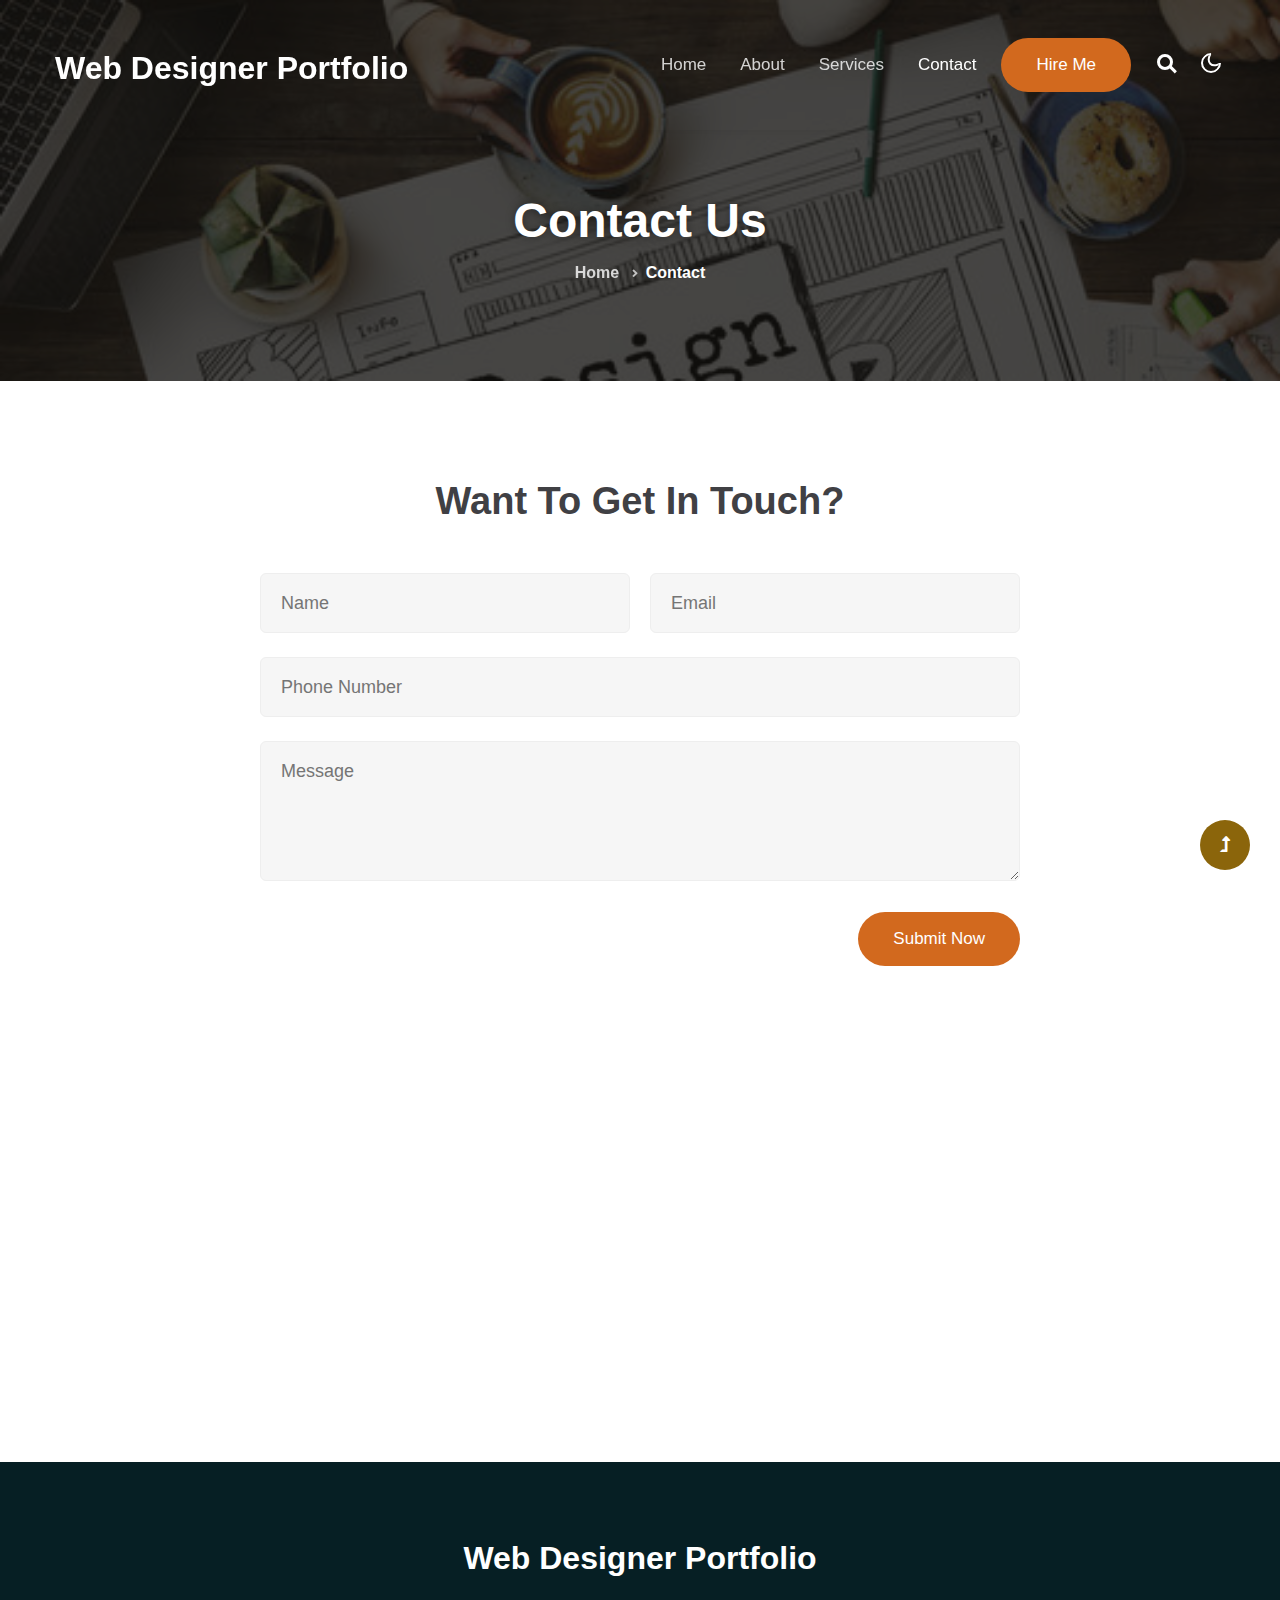
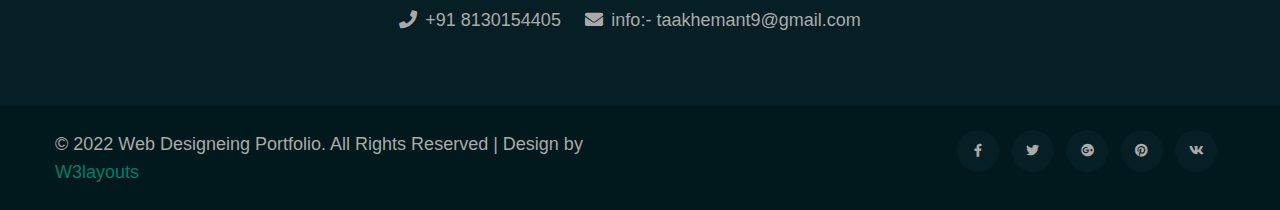
<file: contact.html>
<!--
Author: W3layouts
Author URL: http://w3layouts.com
-->
<!doctype html>
<html lang="en">

<head>
    <!-- Required meta tags -->
    <meta charset="utf-8">
    <meta name="viewport" content="width=device-width, initial-scale=1, shrink-to-fit=no">
    <title>Web Designer Portfolio </title>

    <!-- my css open -->
    <link rel="stylesheet" type="text/css" href="assets/css/my css.css">
    <!-- my css colsed -->

    <!-- Template CSS Style link -->
    <link rel="stylesheet" href="assets/css/style-liberty.css">

</head>

<body>


   
   
      
<!--header-->
<header id="site-header" class="fixed-top">
    <div class="container">
        <nav class="navbar navbar-expand-lg stroke">
            <h1>
                <a class="navbar-brand" href="index.html">
                    Web Designer Portfolio
                </a>
            </h1>
            <!-- if logo is image enable this   
        <a class="navbar-brand" href="#index.html">
            <img src="image-path" alt="Your logo" title="Your logo" style="height:35px;" />
        </a> -->
            <button class="navbar-toggler collapsed bg-gradient" type="button" data-bs-toggle="collapse"
                data-bs-target="#navbarTogglerDemo02" aria-controls="navbarTogglerDemo02" aria-expanded="false"
                aria-label="Toggle navigation">
                <span class="navbar-toggler-icon fa icon-expand fa-bars"></span>
                <span class="navbar-toggler-icon fa icon-close fa-times"></span>
            </button>

            <div class="collapse navbar-collapse" id="navbarTogglerDemo02">
                <ul class="navbar-nav ms-lg-auto align-items-center">
                    <li class="nav-item">
                        <a class="nav-link" href="index.html">Home <span class="sr-only">(current)</span></a>
                    </li>
                    <li class="nav-item">
                        <a class="nav-link" href="about.html">About</a>
                    </li>
                    <li class="nav-item">
                        <a class="nav-link" href="services.html">Services</a>
                    </li>
                    <li class="nav-item active">
                        <a class="nav-link" href="contact.html">Contact</a>
                    </li>

                    <!--/right-btn-->
                    <div class="header-btn mx-2">
                        <a class="btn btn-style btn-primary mr-lg-5" href="contact.html"> Hire Me</a>
                    </div>
                    <!--/right-btn-->

                </ul>
            </div>

            <!-- search -->
            <ul class="cd-header-buttons px-lg-2">
                <li>
                <a class="cd-search-trigger" href="#cd-search">
                    <span></span>
                </a>
                </li>
            </ul>
            <div id="cd-search" class="cd-search">
                <form action="#url" method="post">
                    <input name="Search" type="search" placeholder="Click enter after typing...">
                </form>
            </div>
            <!-- //search -->
            
            <!-- toggle switch for light and dark theme -->
            <div class="cont-ser-position">
                <nav class="navigation">
                    <div class="theme-switch-wrapper">
                        <label class="theme-switch" for="checkbox">
                            <input type="checkbox" id="checkbox">
                            <div class="mode-container">
                                <i class="gg-sun"></i>
                                <i class="gg-moon"></i>
                            </div>
                        </label>
                    </div>
                </nav>
            </div>
            <!-- //toggle switch for light and dark theme -->
        </nav>
    </div>
</header>
<!--//header-->


<!-- contact banner -->
<section class="w3l-about-breadcrumb text-center">
    <div class="breadcrumb-bg breadcrumb-bg-about py-5">
        <div class="container py-lg-5 mt-5">
            <div class="banner-info-grid mt-5">
                <h2 class="w3l-title-breadcrumb">Contact Us</h2>
            </div>
            <ul class="breadcrumbs-custom-path">
                <li><a href="#url">Home</a></li>
                <li class="active"><span class="fa fa-angle-right mx-2" aria-hidden="true"></span>Contact</li>
            </ul>
        </div>
    </div>
</section>
<!-- //contact banner -->



<!-- contact -->
<section class="w3l-contacts-12">
    <div class="contact-top pt-5">
        <div class="container py-lg-5 py-2">
            <div class="title-heading-w3 mx-auto text-center mb-sm-5 mb-4">
                <h3 class="w3l-title-main">Want to get in touch?</h3>
            </div>
            <div class="d-grid cont-main-top">
                <!-- contact form -->
                <div class="contacts12-main">
                    <form action="https://sendmail.w3layouts.com/submitForm" method="post" class="main-input">
                        <div class="top-inputs d-grid">
                            <input type="text" placeholder="Name" name="w3lName" id="w3lName" required="">
                            <input type="email" name="email" placeholder="Email" id="w3lSender" required="">
                        </div>
                        <input type="text" placeholder="Phone Number" name="w3lName" id="w3lName" required="">
                        <textarea placeholder="Message" name="w3lMessage" id="w3lMessage" required=""></textarea>
                        <div class="text-end">
                            <button type="submit" class="btn btn-primary btn-style">Submit Now</button>
                        </div>
                    </form>
                </div>
                <!-- //contact form -->
            </div>
        </div>
        <!-- map -->
        <div class="map mt-5">
            <iframe src="https://www.google.com/maps/embed?pb=!1m18!1m12!1m3!1d3499.5643868585585!2d77.28069017472559!3d28.70267468089341!2m3!1f0!2f0!3f0!3m2!1i1024!2i768!4f13.1!3m3!1m2!1s0x390cfc0bb5c332bb%3A0x72dd48760d7aa510!2sGokalpuri%2C%20Gokalpur%2C%20Delhi%2C%20110094!5e0!3m2!1sen!2sin!4v1706080769402!5m2!1sen!2sin" width="600" height="450" style="border:0;" allowfullscreen="" loading="lazy" referrerpolicy="no-referrer-when-downgrade"></iframe>
        </div>
        <!-- //map -->
    </div>
</section>
<!-- //contact -->


<!-- footer -->
<footer class="text-center">
    <div class="footer py-5">
        <div class="container py-md-4">
            <div clss="footer-logo">
                <a class="logo" href="index.html">
                    </i> Web Designer Portfolio
                </a>
            </div>
            <div class="footer-contact-info mt-4">
                <ul>
                    <li>
                        <a href="tel:+12 345 678 900" class="contact-text-sub">
                            <span class="fas fa-phone me-2"></span>+91 8130154405</a>
                    </li>
                    <li>
                        <a href="mailto:info@example.com" class="contact-text-sub">
                            <span class="fas fa-envelope me-2"></span>info:- taakhemant9@gmail.com </a>
                    </li>
                </ul>
            </div>
        </div>
    </div>
    <div class="container py-4">
        <div class="row footer-grids">
            <div class="col-lg-6 copyright text-lg-start text-center align-center">
                <p>© 2022 Web Designeing Portfolio. All Rights Reserved | Design by <a href="http://w3layouts.com/"> W3layouts</a> </p>
            </div>
            <div class="col-lg-6 text-lg-end text-center mt-lg-0 mt-4">
                <div class="social">
                    <ul>
                        <li><a href="#url"><span class="fab me-2 fa-facebook-f"></span></a></li>
                        <li><a href="#url"><span class="fab me-2 fa-twitter"></span></a></li>
                        <li><a href="#url"><span class="fab me-2 fa-google-plus"></span></a></li>
                        <li><a href="#url"><span class="fab me-2 fa-pinterest"></span></a></li>
                        <li><a href="#url"><span class="fab me-2 fa-vk"></span></a></li>
                    </ul>
                </div>
            </div>
        </div>
    </div>
</footer>
<!-- //footer -->



<!-- Js scripts -->
<!-- move top -->
<button onclick="topFunction()" id="movetop" title="Go to top">
    <span class="fas fa-level-up-alt" aria-hidden="true"></span>
</button>
<script>
    // When the user scrolls down 20px from the top of the document, show the button
    window.onscroll = function () {
        scrollFunction()
    };

    function scrollFunction() {
        if (document.body.scrollTop > 20 || document.documentElement.scrollTop > 20) {
            document.getElementById("movetop").style.display = "block";
        } else {
            document.getElementById("movetop").style.display = "none";
        }
    }

    // When the user clicks on the button, scroll to the top of the document
    function topFunction() {
        document.body.scrollTop = 0;
        document.documentElement.scrollTop = 0;
    }
</script>
<!-- //move top -->

<!-- common jquery plugin -->
<script src="assets/js/jquery-3.3.1.min.js"></script>
<!-- //common jquery plugin -->

<!-- theme switch js (light and dark)-->
<script src="assets/js/theme-change.js"></script>
<!-- //theme switch js (light and dark)-->

<!--search-bar-->
<script src="assets/js/search.js"></script>
<!--//search-bar-->

<!--/stats-number-counter-->
<script src="assets/js/jquery.waypoints.min.js"></script>
<script src="assets/js/jquery.countup.js"></script>
<script>
    $('.counter').countUp();

</script>
<!--//stats-number-counter-->

<!--/owlcarousel-->
<script src="assets/js/owl.carousel.js"></script>
<!-- //tesimonials-->
<script>
    $(document).ready(function () {
      $("#owl-demo1").owlCarousel({
        loop: true,
        margin: 30,
        nav: false,
        responsiveClass: true,
        responsive: {
          0: {
            items: 1,
            nav: false
          },
          768: {
            items: 2,
            nav: false
          },
          1024: {
            items: 3,
            nav: false
          }
        }
      })
    })
  </script>
<!-- //tesimonials-->

<!-- /typig-text-->
<script>
    const typedTextSpan = document.querySelector(".typed-text");
    const cursorSpan = document.querySelector(".cursor");

    const textArray = ["Web Designer", "Web Developer", "Photographer", "Freelancer"];
    const typingDelay = 200;
    const erasingDelay = 10;
    const newTextDelay = 100; // Delay between current and next text
    let textArrayIndex = 0;
    let charIndex = 0;

    function type() {
        if (charIndex < textArray[textArrayIndex].length) {
            if (!cursorSpan.classList.contains("typing")) cursorSpan.classList.add("typing");
            typedTextSpan.textContent += textArray[textArrayIndex].charAt(charIndex);
            charIndex++;
            setTimeout(type, typingDelay);
        } else {
            cursorSpan.classList.remove("typing");
            setTimeout(erase, newTextDelay);
        }
    }

    function erase() {
        if (charIndex > 0) {
            // add class 'typing' if there's none
            if (!cursorSpan.classList.contains("typing")) {
                cursorSpan.classList.add("typing");
            }
            typedTextSpan.textContent = textArray[textArrayIndex].substring(0, 0);
            charIndex--;
            setTimeout(erase, erasingDelay);
        } else {
            cursorSpan.classList.remove("typing");
            textArrayIndex++;
            if (textArrayIndex >= textArray.length) textArrayIndex = 0;
            setTimeout(type, typingDelay);
        }
    }

    document.addEventListener("DOMContentLoaded", function () { // On DOM Load initiate the effect
        if (textArray.length) setTimeout(type, newTextDelay + 250);
    });
</script>
<!-- //typig-text-->


<!-- jQuery-Photo-filter-lightbox-portfolio-plugin -->
<script src="assets/js/jquery-1.7.2.js"></script>
<script src="assets/js/jquery.quicksand.js"></script>
<script src="assets/js/script.js"></script>
<script src="assets/js/jquery.prettyPhoto.js"></script>
<!-- //jQuery-Photo-filter-lightbox-portfolio-plugin -->

<!-- MENU-JS -->
<script>
    $(window).on("scroll", function () {
        var scroll = $(window).scrollTop();

        if (scroll >= 80) {
            $("#site-header").addClass("nav-fixed");
        } else {
            $("#site-header").removeClass("nav-fixed");
        }
    });

    //Main navigation Active Class Add Remove
    $(".navbar-toggler").on("click", function () {
        $("header").toggleClass("active");
    });
    $(document).on("ready", function () {
        if ($(window).width() > 991) {
            $("header").removeClass("active");
        }
        $(window).on("resize", function () {
            if ($(window).width() > 991) {
                $("header").removeClass("active");
            }
        });
    });
</script>
<!-- //MENU-JS -->

<!-- disable body scroll which navbar is in active -->
<script>
    $(function () {
        $('.navbar-toggler').click(function () {
            $('body').toggleClass('noscroll');
        })
    });
</script>
<!-- //disable body scroll which navbar is in active -->

<!--bootstrap-->
<script src="assets/js/bootstrap.min.js"></script>
<!-- //bootstrap-->
<!-- //Js scripts -->

</body>

</html>
</file>
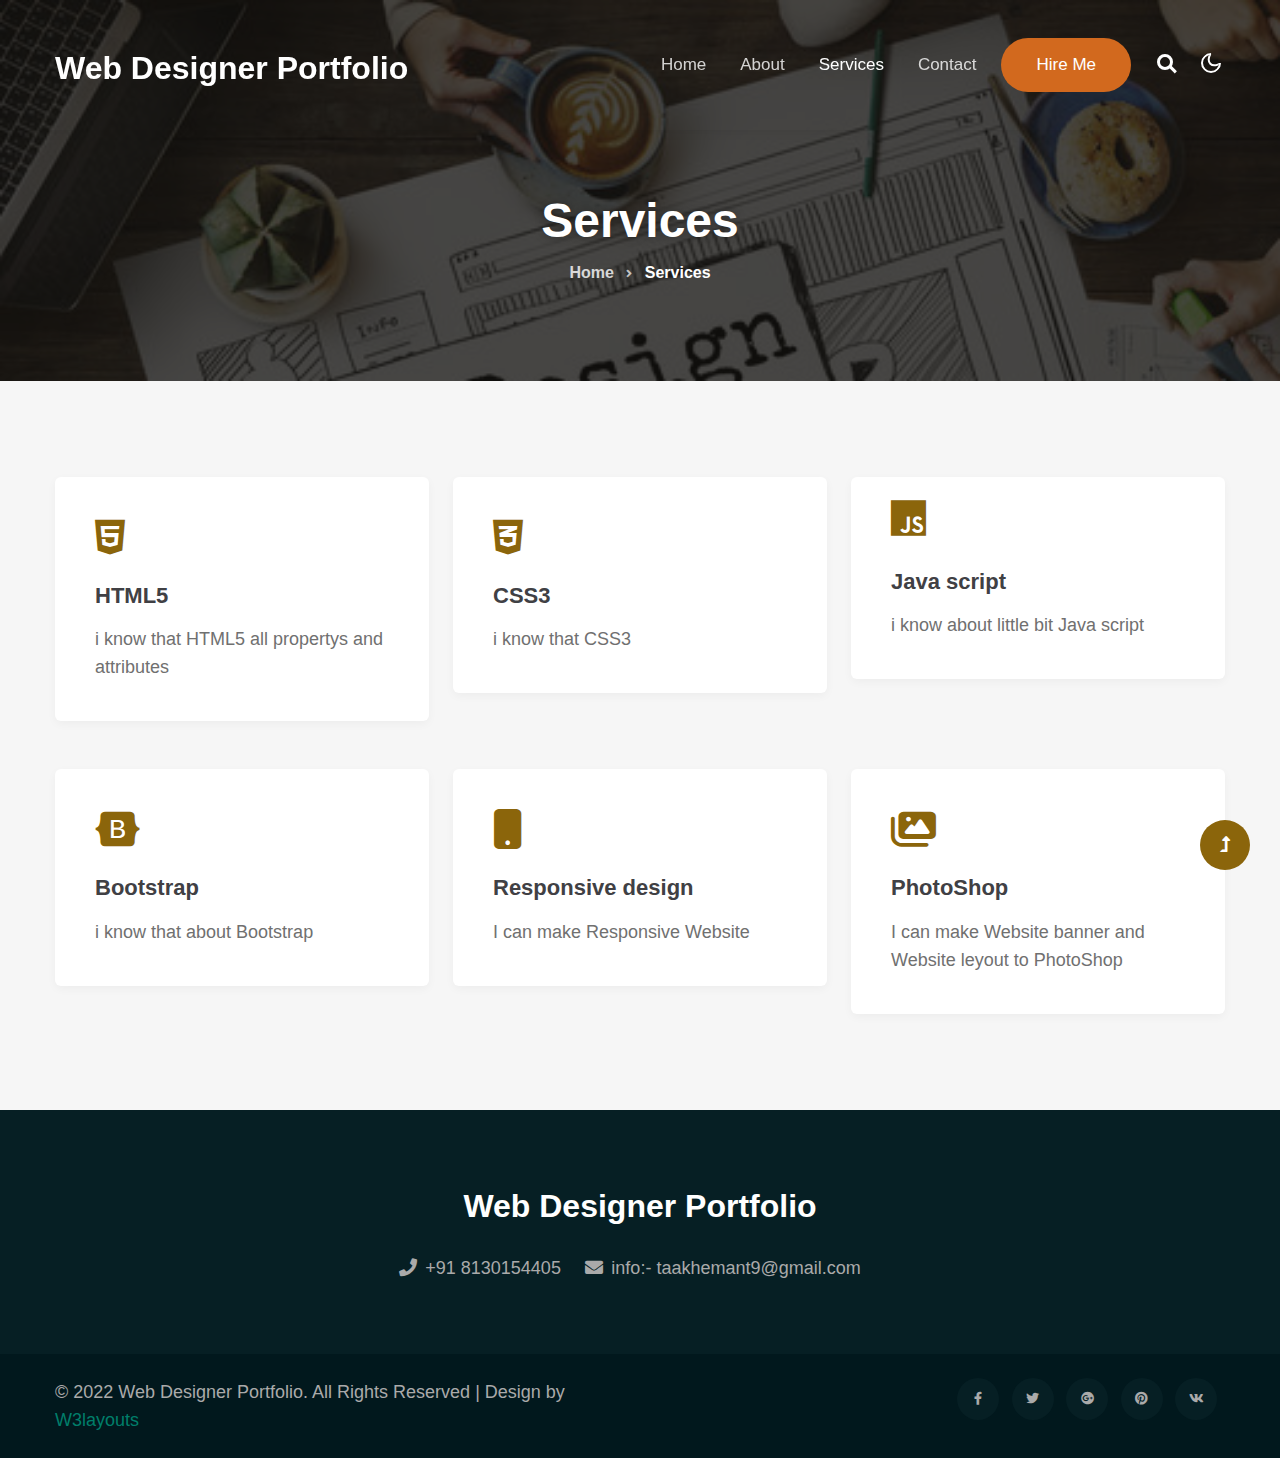
<file: services.html>
<!--
Author: W3layouts
Author URL: http://w3layouts.com
-->
<!doctype html>
<html lang="en">

<head>
    <!-- Required meta tags -->
    <meta charset="utf-8">
    <meta name="viewport" content="width=device-width, initial-scale=1, shrink-to-fit=no">
    <title>my Portfolio</title>

    <!-- my css open -->
    <link rel="stylesheet" type="text/css" href="assets/css/my css.css">
    <!-- my css colsed -->

    <!--fonts open -->
    <link rel="stylesheet" type="text/css" href="assets/font/css/all.css">
    <!-- fonts colsed -->

    <!-- Template CSS Style link -->
    <link rel="stylesheet" href="assets/css/style-liberty.css">

</head>

<body>



<!--header-->
<header id="site-header" class="fixed-top">
    <div class="container">
        <nav class="navbar navbar-expand-lg stroke">
            <h1>
                <a class="navbar-brand" href="index.html">
                    Web Designer Portfolio
                </a>
            </h1>
            <!-- if logo is image enable this   
        <a class="navbar-brand" href="#index.html">
            <img src="image-path" alt="Your logo" title="Your logo" style="height:35px;" />
        </a> -->
            <button class="navbar-toggler collapsed bg-gradient" type="button" data-bs-toggle="collapse"
                data-bs-target="#navbarTogglerDemo02" aria-controls="navbarTogglerDemo02" aria-expanded="false"
                aria-label="Toggle navigation">
                <span class="navbar-toggler-icon fa icon-expand fa-bars"></span>
                <span class="navbar-toggler-icon fa icon-close fa-times"></span>
            </button>

            <div class="collapse navbar-collapse" id="navbarTogglerDemo02">
                <ul class="navbar-nav ms-lg-auto align-items-center">
                    <li class="nav-item">
                        <a class="nav-link" href="index.html">Home <span class="sr-only">(current)</span></a>
                    </li>
                    <li class="nav-item">
                        <a class="nav-link" href="about.html">About</a>
                    </li>
                    <li class="nav-item active">
                        <a class="nav-link" href="services.html">Services</a>
                    </li>
                    <li class="nav-item">
                        <a class="nav-link" href="contact.html">Contact</a>
                    </li>

                    <!--/right-btn-->
                    <div class="header-btn mx-2">
                        <a class="btn btn-style btn-primary mr-lg-5" href="contact.html"> Hire Me</a>
                    </div>
                    <!--/right-btn-->

                </ul>
            </div>

            <!-- search -->
            <ul class="cd-header-buttons px-lg-2">
                <li>
                <a class="cd-search-trigger" href="#cd-search">
                    <span></span>
                </a>
                </li>
            </ul>
            <div id="cd-search" class="cd-search">
                <form action="#url" method="post">
                    <input name="Search" type="search" placeholder="Click enter after typing...">
                </form>
            </div>
            <!-- //search -->
            
            <!-- toggle switch for light and dark theme -->
            <div class="cont-ser-position">
                <nav class="navigation">
                    <div class="theme-switch-wrapper">
                        <label class="theme-switch" for="checkbox">
                            <input type="checkbox" id="checkbox">
                            <div class="mode-container">
                                <i class="gg-sun"></i>
                                <i class="gg-moon"></i>
                            </div>
                        </label>
                    </div>
                </nav>
            </div>
            <!-- //toggle switch for light and dark theme -->
        </nav>
    </div>
</header>
<!--//header-->


<!-- Services banner -->
<section class="w3l-about-breadcrumb text-center">
    <div class="breadcrumb-bg breadcrumb-bg-about py-5">
        <div class="container py-lg-5 mt-5">
            <div class="banner-info-grid mt-5">
                <h2 class="w3l-title-breadcrumb">Services</h2>
            </div>
            <ul class="breadcrumbs-custom-path">
                <li><a href="#url">Home</a></li>
                <li class="active"><span class="fa fa-angle-right mx-2" aria-hidden="true"></span> Services</li>
            </ul>
        </div>
    </div>
</section>
<!-- //Services banner -->



<!-- Services Section -->
<section class="about-section py-5">
    <div class="container py-lg-5 py-md-4 py-2">
        <div class="row justify-content-center">
            <div class="col-lg-4 col-md-6">
                <div class="about-single">
                    <div class="about-icon mb-4">
                       <i class="fa-brands fa-html5 fa-beat"></i>
                    </div>
                    <div class="about-content">
                        <h5 class="mb-3"><a href="about.html">HTML5</a></h5>
                        <p>i know that HTML5 all propertys and attributes</p>
                    </div>
                </div>
            </div>
            <div class="col-lg-4 col-md-6 mt-md-0 mt-3">
                <div class="about-single">
                    <div class="about-icon mb-4">
                        <i class="fa-brands fa-css3-alt fa-beat"></i>
                    </div>
                    <div class="about-content">
                        <h5 class="mb-3"><a href="about.html">CSS3</a></h5>
                        <p>i know that CSS3</p>
                    </div>
                </div>
            </div>
            <div class="col-lg-4 col-md-6 mt-lg-0 mt-3">
                <div class="about-single">
                    <div class="about-icon mb-4">
                        <i class="fa-brands fa-js fa-beat fa-xs"></i>
                    </div>
                    <div class="about-content">
                        <h5 class="mb-3"><a href="about.html">Java script</a></h5>
                        <p>i know about little bit Java script</p>
                    </div>
                </div>
            </div>

            <div class="col-lg-4 col-md-6 mt-lg-5 mt-4">
                <div class="about-single">
                    <div class="about-icon mb-4">
                        <i class="fa-brands fa-bootstrap fa-beat"></i>
                    </div>
                    <div class="about-content">
                        <h5 class="mb-3"><a href="about.html">Bootstrap</a></h5>
                        <p>i know that about Bootstrap</p>
                    </div>
                </div>
            </div>
            <div class="col-lg-4 col-md-6 mt-lg-5 mt-4">
                <div class="about-single">
                    <div class="about-icon mb-4">
                        <i class="fa-solid fa-mobile fa-beat"></i>
                    </div>
                    <div class="about-content">
                        <h5 class="mb-3"><a href="about.html">Responsive design</a></h5>
                        <p>I can make Responsive Website</p>
                    </div>
                </div>
            </div>
            <div class="col-lg-4 col-md-6 mt-lg-5 mt-4">
                <div class="about-single">
                    <div class="about-icon mb-4">
                        <i class="fa-solid fa-images fa-beat"></i>
                    </div>
                    <div class="about-content">
                        <h5 class="mb-3"><a href="about.html">PhotoShop</a></h5>
                        <p>I can make Website banner and Website leyout to PhotoShop</p>
                    </div>
                </div>
            </div>
        </div>
    </div>
</section>
<!-- //Services Section -->





<!-- footer -->
<footer class="text-center">
    <div class="footer py-5">
        <div class="container py-md-4">
            <div clss="footer-logo">
                <a class="logo" href="index.html">
                    Web Designer Portfolio
                </a>
            </div>
            <div class="footer-contact-info mt-4">
                <ul>
                    <li>
                        <a href="tel:+12 345 678 900" class="contact-text-sub">
                            <span class="fas fa-phone me-2"></span>+91 8130154405</a>
                    </li>
                    <li>
                        <a href="mailto:info@example.com" class="contact-text-sub">
                            <span class="fas fa-envelope me-2"></span>info:- taakhemant9@gmail.com </a>
                    </li>
                </ul>
            </div>
        </div>
    </div>
    <div class="container py-4">
        <div class="row footer-grids">
            <div class="col-lg-6 copyright text-lg-start text-center align-center">
                <p>© 2022 Web Designer Portfolio. All Rights Reserved | Design by <a href="http://w3layouts.com/"> W3layouts</a> </p>
            </div>
            <div class="col-lg-6 text-lg-end text-center mt-lg-0 mt-4">
                <div class="social">
                    <ul>
                        <li><a href="#url"><span class="fab me-2 fa-facebook-f"></span></a></li>
                        <li><a href="#url"><span class="fab me-2 fa-twitter"></span></a></li>
                        <li><a href="#url"><span class="fab me-2 fa-google-plus"></span></a></li>
                        <li><a href="#url"><span class="fab me-2 fa-pinterest"></span></a></li>
                        <li><a href="#url"><span class="fab me-2 fa-vk"></span></a></li>
                    </ul>
                </div>
            </div>
        </div>
    </div>
</footer>
<!-- //footer -->



<!-- Js scripts -->
<!-- move top -->
<button onclick="topFunction()" id="movetop" title="Go to top">
    <span class="fas fa-level-up-alt" aria-hidden="true"></span>
</button>
<script>
    // When the user scrolls down 20px from the top of the document, show the button
    window.onscroll = function () {
        scrollFunction()
    };

    function scrollFunction() {
        if (document.body.scrollTop > 20 || document.documentElement.scrollTop > 20) {
            document.getElementById("movetop").style.display = "block";
        } else {
            document.getElementById("movetop").style.display = "none";
        }
    }

    // When the user clicks on the button, scroll to the top of the document
    function topFunction() {
        document.body.scrollTop = 0;
        document.documentElement.scrollTop = 0;
    }
</script>
<!-- //move top -->

<!-- common jquery plugin -->
<script src="assets/js/jquery-3.3.1.min.js"></script>
<!-- //common jquery plugin -->

<!-- theme switch js (light and dark)-->
<script src="assets/js/theme-change.js"></script>
<!-- //theme switch js (light and dark)-->

<!--search-bar-->
<script src="assets/js/search.js"></script>
<!--//search-bar-->

<!--/stats-number-counter-->
<script src="assets/js/jquery.waypoints.min.js"></script>
<script src="assets/js/jquery.countup.js"></script>
<script>
    $('.counter').countUp();

</script>
<!--//stats-number-counter-->

<!--/owlcarousel-->
<script src="assets/js/owl.carousel.js"></script>
<!-- //tesimonials-->
<script>
    $(document).ready(function () {
      $("#owl-demo1").owlCarousel({
        loop: true,
        margin: 30,
        nav: false,
        responsiveClass: true,
        responsive: {
          0: {
            items: 1,
            nav: false
          },
          768: {
            items: 2,
            nav: false
          },
          1024: {
            items: 3,
            nav: false
          }
        }
      })
    })
  </script>
<!-- //tesimonials-->

<!-- //brands-->
<script>
    $(document).ready(function() {
        $("#owl-demo").owlCarousel({
            loop: true,
            nav: false,
            autoplay: true,
            autoplaySpeed: 1500,
            responsiveClass: true,
            responsive: {
                0: {
                    items: 2,
                    nav: false
                },
                568: {
                    items: 3,
                    nav: false
                },
                768: {
                    items: 4,
                    nav: false
                }
            }
        })
    })

</script>
<!-- //brands-->

<!-- /typig-text-->
<script>
    const typedTextSpan = document.querySelector(".typed-text");
    const cursorSpan = document.querySelector(".cursor");

    const textArray = ["Web Designer", "Web Developer", "Photographer", "Freelancer"];
    const typingDelay = 200;
    const erasingDelay = 10;
    const newTextDelay = 100; // Delay between current and next text
    let textArrayIndex = 0;
    let charIndex = 0;

    function type() {
        if (charIndex < textArray[textArrayIndex].length) {
            if (!cursorSpan.classList.contains("typing")) cursorSpan.classList.add("typing");
            typedTextSpan.textContent += textArray[textArrayIndex].charAt(charIndex);
            charIndex++;
            setTimeout(type, typingDelay);
        } else {
            cursorSpan.classList.remove("typing");
            setTimeout(erase, newTextDelay);
        }
    }

    function erase() {
        if (charIndex > 0) {
            // add class 'typing' if there's none
            if (!cursorSpan.classList.contains("typing")) {
                cursorSpan.classList.add("typing");
            }
            typedTextSpan.textContent = textArray[textArrayIndex].substring(0, 0);
            charIndex--;
            setTimeout(erase, erasingDelay);
        } else {
            cursorSpan.classList.remove("typing");
            textArrayIndex++;
            if (textArrayIndex >= textArray.length) textArrayIndex = 0;
            setTimeout(type, typingDelay);
        }
    }

    document.addEventListener("DOMContentLoaded", function () { // On DOM Load initiate the effect
        if (textArray.length) setTimeout(type, newTextDelay + 250);
    });
</script>
<!-- //typig-text-->


<!-- jQuery-Photo-filter-lightbox-portfolio-plugin -->
<script src="assets/js/jquery-1.7.2.js"></script>
<script src="assets/js/jquery.quicksand.js"></script>
<script src="assets/js/script.js"></script>
<script src="assets/js/jquery.prettyPhoto.js"></script>
<!-- //jQuery-Photo-filter-lightbox-portfolio-plugin -->

<!-- MENU-JS -->
<script>
    $(window).on("scroll", function () {
        var scroll = $(window).scrollTop();

        if (scroll >= 80) {
            $("#site-header").addClass("nav-fixed");
        } else {
            $("#site-header").removeClass("nav-fixed");
        }
    });

    //Main navigation Active Class Add Remove
    $(".navbar-toggler").on("click", function () {
        $("header").toggleClass("active");
    });
    $(document).on("ready", function () {
        if ($(window).width() > 991) {
            $("header").removeClass("active");
        }
        $(window).on("resize", function () {
            if ($(window).width() > 991) {
                $("header").removeClass("active");
            }
        });
    });
</script>
<!-- //MENU-JS -->

<!-- disable body scroll which navbar is in active -->
<script>
    $(function () {
        $('.navbar-toggler').click(function () {
            $('body').toggleClass('noscroll');
        })
    });
</script>
<!-- //disable body scroll which navbar is in active -->

<!--bootstrap-->
<script src="assets/js/bootstrap.min.js"></script>
<!-- //bootstrap-->
<!-- //Js scripts -->

</body>

</html>
</file>
<file: assets/css/my css.css>
.w3l-banner:before
{
    background-color: rgba(19, 18, 16, 0.781) !important;
}
header.nav-fixed
{
    background-color: rgba(19, 18, 16, 0.781) !important;
}
.btn-primary
{
    background-color: chocolate !important;
    border-color: chocolate !important;
}
.btn-primary:hover {
    color: #0e0101;
    background-color: rgb(139 130 11) !important;
    border-color: yellowgreen !important;
  }
.fab
{
    color:rgb(139 101 11) ;
}
.about-icon i
{
    color:rgb(139 101 11) !important;
}
#movetop
{
    background: rgb(139 101 11) !important;;
}
a.btn.btn-border
{
    color: rgb(139 101 11) !important;
}
.w3l-content-6 .progress-bar
{
    background: rgb(139 101 11) !important;;
}
.about-single:hover h5 a
{
    color: rgb(139 101 11) !important;
}
.grids_info i
{
    color: rgb(139 101 11) !important;
}
.size img
{
    height: 250px !important;
    width: 100% !important;
}
/* about open */
.breadcrumb-bg-about:before
{
    background: rgba(19, 18, 16, 0.781) !important;
}
.w3l-join
{
    margin: 5px 0px 100px 0px;
}
.w3l-join:before
{
    background: rgba(19, 18, 16, 0.781) !important;
}
/* about colsed  */
a:hover
{
    color: rgb(139 101 11) !important;
}
.social ul li a span:hover
{
    background-color: crimson !important;
}
</file>
<file: assets/css/style-liberty.css>
@charset "UTF-8";

/*--
Author: W3layouts
Author URL: http://w3layouts.com
--*/


/*!
 * Bootstrap v5.0.1 (https://getbootstrap.com/)
 * Copyright 2011-2021 The Bootstrap Authors
 * Copyright 2011-2021 Twitter, Inc.
 * Licensed under MIT (https://github.com/twbs/bootstrap/blob/main/LICENSE)
 */
:root {
  --bs-blue: #0d6efd;
  --bs-indigo: #6610f2;
  --bs-purple: #6f42c1 --bs-pink: #d63384;
  --bs-red: #dc3545;
  --bs-orange: #fd7e14;
  --bs-yellow: #ffc107;
  --bs-green: #198754;
  --bs-teal: #20c997;
  --bs-cyan: #0dcaf0;
  --bs-white: #fff;
  --bs-gray: #6c757d;
  --bs-gray-dark: #343a40;
  --bs-primary: #0d6efd;
  --bs-secondary: #6c757d;
  --bs-success: #198754;
  --bs-info: #0dcaf0;
  --bs-warning: #ffc107;
  --bs-danger: #dc3545;
  --bs-light: #f8f9fa;
  --bs-dark: #212529;
  --bs-font-sans-serif: system-ui, -apple-system, "Segoe UI", Roboto, "Helvetica Neue", Arial, "Noto Sans", "Liberation Sans", sans-serif, "Apple Color Emoji", "Segoe UI Emoji", "Segoe UI Symbol", "Noto Color Emoji";
  --bs-font-monospace: SFMono-Regular, Menlo, Monaco, Consolas, "Liberation Mono", "Courier New", monospace;
  --bs-gradient: linear-gradient(180deg, rgba(255, 255, 255, 0.15), rgba(255, 255, 255, 0))
}

*,
::after,
::before {
  box-sizing: border-box
}

@media (prefers-reduced-motion:no-preference) {
  :root {
    scroll-behavior: smooth
  }
}

body {
  margin: 0;
  font-family: 'DM Sans', sans-serif;
  font-size: 1rem;
  font-weight: 400;
  line-height: 1.5;
  color: #212529;
  background-color: #fff;
  -webkit-text-size-adjust: 100%;
  -webkit-tap-highlight-color: transparent
}

hr {
  margin: 1rem 0;
  color: inherit;
  background-color: currentColor;
  border: 0;
  opacity: .25
}

hr:not([size]) {
  height: 1px
}

.h1,
.h2,
.h3,
.h4,
.h5,
.h6,
h1,
h2,
h3,
h4,
h5,
h6 {
  margin-top: 0;
  margin-bottom: .5rem;
  font-weight: 700;
  line-height: 1.2
}

.h1,
h1 {
  font-size: calc(1.375rem + 1.5vw)
}

@media (min-width:1200px) {

  .h1,
  h1 {
    font-size: 2.5rem
  }
}

.h2,
h2 {
  font-size: calc(1.325rem + .9vw)
}

@media (min-width:1200px) {

  .h2,
  h2 {
    font-size: 2rem
  }
}

.h3,
h3 {
  font-size: calc(1.3rem + .6vw)
}

@media (min-width:1200px) {

  .h3,
  h3 {
    font-size: 1.75rem
  }
}

.h4,
h4 {
  font-size: calc(1.275rem + .3vw)
}

@media (min-width:1200px) {

  .h4,
  h4 {
    font-size: 1.5rem
  }
}

.h5,
h5 {
  font-size: 1.25rem
}

.h6,
h6 {
  font-size: 1rem
}

p {
  margin-top: 0;
  margin-bottom: 1rem
}

abbr[data-bs-original-title],
abbr[title] {
  -webkit-text-decoration: underline dotted;
  text-decoration: underline dotted;
  cursor: help;
  -webkit-text-decoration-skip-ink: none;
  text-decoration-skip-ink: none
}

address {
  margin-bottom: 1rem;
  font-style: normal;
  line-height: inherit
}

ol,
ul {
  padding-left: 2rem
}

dl,
ol,
ul {
  margin-top: 0;
  margin-bottom: 1rem
}

ol ol,
ol ul,
ul ol,
ul ul {
  margin-bottom: 0
}

dt {
  font-weight: 700
}

dd {
  margin-bottom: .5rem;
  margin-left: 0
}

blockquote {
  margin: 0 0 1rem
}

b,
strong {
  font-weight: bolder
}

.small,
small {
  font-size: .875em
}

.mark,
mark {
  padding: .2em;
  background-color: #fcf8e3
}

sub,
sup {
  position: relative;
  font-size: .75em;
  line-height: 0;
  vertical-align: baseline
}

sub {
  bottom: -.25em
}

sup {
  top: -.5em
}

a {
  color: var(--primary-color);
  text-decoration: underline;

}

a:hover {
  color: var(--primary-color);
}

a:not([href]):not([class]),
a:not([href]):not([class]):hover {
  color: inherit;
  text-decoration: none
}

code,
kbd,
pre,
samp {
  font-family: 'DM Sans', sans-serif;
  font-size: 1em;
  direction: ltr;
  unicode-bidi: bidi-override
}

pre {
  display: block;
  margin-top: 0;
  margin-bottom: 1rem;
  overflow: auto;
  font-size: .875em
}

pre code {
  font-size: inherit;
  color: inherit;
  word-break: normal
}

code {
  font-size: .875em;
  color: #d63384;
  word-wrap: break-word
}

a>code {
  color: inherit
}

kbd {
  padding: .2rem .4rem;
  font-size: .875em;
  color: #fff;
  background-color: #212529;
  border-radius: .2rem
}

kbd kbd {
  padding: 0;
  font-size: 1em;
  font-weight: 700
}

figure {
  margin: 0 0 1rem
}

img,
svg {
  vertical-align: middle
}

table {
  caption-side: bottom;
  border-collapse: collapse
}

caption {
  padding-top: .5rem;
  padding-bottom: .5rem;
  color: #6c757d;
  text-align: left
}

th {
  text-align: inherit;
  text-align: -webkit-match-parent
}

tbody,
td,
tfoot,
th,
thead,
tr {
  border-color: inherit;
  border-style: solid;
  border-width: 0
}

label {
  display: inline-block
}

button {
  border-radius: 0
}

button:focus:not(:focus-visible) {
  outline: 0
}

button,
input,
optgroup,
select,
textarea {
  margin: 0;
  font-family: 'DM Sans', sans-serif;
  font-size: inherit;
  line-height: inherit
}

button,
select {
  text-transform: none
}

[role=button] {
  cursor: pointer
}

select {
  word-wrap: normal
}

select:disabled {
  opacity: 1
}

[list]::-webkit-calendar-picker-indicator {
  display: none
}

[type=button],
[type=reset],
[type=submit],
button {
  -webkit-appearance: button
}

[type=button]:not(:disabled),
[type=reset]:not(:disabled),
[type=submit]:not(:disabled),
button:not(:disabled) {
  cursor: pointer
}

::-moz-focus-inner {
  padding: 0;
  border-style: none
}

textarea {
  resize: vertical
}

fieldset {
  min-width: 0;
  padding: 0;
  margin: 0;
  border: 0
}

legend {
  float: left;
  width: 100%;
  padding: 0;
  margin-bottom: .5rem;
  font-size: calc(1.275rem + .3vw);
  line-height: inherit
}

@media (min-width:1200px) {
  legend {
    font-size: 1.5rem
  }
}

legend+* {
  clear: left
}

::-webkit-datetime-edit-day-field,
::-webkit-datetime-edit-fields-wrapper,
::-webkit-datetime-edit-hour-field,
::-webkit-datetime-edit-minute,
::-webkit-datetime-edit-month-field,
::-webkit-datetime-edit-text,
::-webkit-datetime-edit-year-field {
  padding: 0
}

::-webkit-inner-spin-button {
  height: auto
}

[type=search] {
  outline-offset: -2px;
  -webkit-appearance: textfield
}

::-webkit-search-decoration {
  -webkit-appearance: none
}

::-webkit-color-swatch-wrapper {
  padding: 0
}

::file-selector-button {
  font: inherit
}

::-webkit-file-upload-button {
  font: inherit;
  -webkit-appearance: button
}

output {
  display: inline-block
}

iframe {
  border: 0
}

summary {
  display: list-item;
  cursor: pointer
}

progress {
  vertical-align: baseline
}

[hidden] {
  display: none !important
}

.lead {
  font-size: 1.25rem;
  font-weight: 300
}

.display-1 {
  font-size: calc(1.625rem + 4.5vw);
  font-weight: 300;
  line-height: 1.2
}

@media (min-width:1200px) {
  .display-1 {
    font-size: 5rem
  }
}

.display-2 {
  font-size: calc(1.575rem + 3.9vw);
  font-weight: 300;
  line-height: 1.2
}

@media (min-width:1200px) {
  .display-2 {
    font-size: 4.5rem
  }
}

.display-3 {
  font-size: calc(1.525rem + 3.3vw);
  font-weight: 300;
  line-height: 1.2
}

@media (min-width:1200px) {
  .display-3 {
    font-size: 4rem
  }
}

.display-4 {
  font-size: calc(1.475rem + 2.7vw);
  font-weight: 300;
  line-height: 1.2
}

@media (min-width:1200px) {
  .display-4 {
    font-size: 3.5rem
  }
}

.display-5 {
  font-size: calc(1.425rem + 2.1vw);
  font-weight: 300;
  line-height: 1.2
}

@media (min-width:1200px) {
  .display-5 {
    font-size: 3rem
  }
}

.display-6 {
  font-size: calc(1.375rem + 1.5vw);
  font-weight: 300;
  line-height: 1.2
}

@media (min-width:1200px) {
  .display-6 {
    font-size: 2.5rem
  }
}

.list-unstyled {
  padding-left: 0;
  list-style: none
}

.list-inline {
  padding-left: 0;
  list-style: none
}

.list-inline-item {
  display: inline-block
}

.list-inline-item:not(:last-child) {
  margin-right: .5rem
}

.initialism {
  font-size: .875em;
  text-transform: uppercase
}

.blockquote {
  margin-bottom: 1rem;
  font-size: 1.25rem
}

.blockquote> :last-child {
  margin-bottom: 0
}

.blockquote-footer {
  margin-top: -1rem;
  margin-bottom: 1rem;
  font-size: .875em;
  color: #6c757d
}

.blockquote-footer::before {
  content: "— "
}

.img-fluid {
  max-width: 100%;
  height: auto;
  border-radius: var(--border-radius);
}

.img-thumbnail {
  padding: .25rem;
  background-color: #fff;
  border: 1px solid #dee2e6;
  border-radius: .25rem;
  max-width: 100%;
  height: auto
}

.figure {
  display: inline-block
}

.figure-img {
  margin-bottom: .5rem;
  line-height: 1
}

.figure-caption {
  font-size: .875em;
  color: #6c757d
}

.container,
.container-fluid,
.container-lg,
.container-md,
.container-sm,
.container-xl,
.container-xxl {
  width: 100%;
  padding-right: var(--bs-gutter-x, .75rem);
  padding-left: var(--bs-gutter-x, .75rem);
  margin-right: auto;
  margin-left: auto
}

@media (min-width:576px) {

  .container,
  .container-sm {
    max-width: 540px
  }
}

@media (min-width:768px) {

  .container,
  .container-md,
  .container-sm {
    max-width: 720px
  }
}

@media (min-width:992px) {

  .container,
  .container-lg,
  .container-md,
  .container-sm {
    max-width: 960px
  }
}

@media (min-width:1200px) {

  .container,
  .container-lg,
  .container-md,
  .container-sm,
  .container-xl {
    max-width: 1140px
  }
}

@media (min-width:1400px) {

  .container,
  .container-lg,
  .container-md,
  .container-sm,
  .container-xl,
  .container-xxl {
    max-width: 1320px
  }
}

.row {
  --bs-gutter-x: 1.5rem;
  --bs-gutter-y: 0;
  display: flex;
  flex-wrap: wrap;
  margin-top: calc(var(--bs-gutter-y) * -1);
  margin-right: calc(var(--bs-gutter-x)/ -2);
  margin-left: calc(var(--bs-gutter-x)/ -2)
}

.row>* {
  flex-shrink: 0;
  width: 100%;
  max-width: 100%;
  padding-right: calc(var(--bs-gutter-x)/ 2);
  padding-left: calc(var(--bs-gutter-x)/ 2);
  margin-top: var(--bs-gutter-y)
}

.col {
  flex: 1 0 0%
}

.row-cols-auto>* {
  flex: 0 0 auto;
  width: auto
}

.row-cols-1>* {
  flex: 0 0 auto;
  width: 100%
}

.row-cols-2>* {
  flex: 0 0 auto;
  width: 50%
}

.row-cols-3>* {
  flex: 0 0 auto;
  width: 33.3333333333%
}

.row-cols-4>* {
  flex: 0 0 auto;
  width: 25%
}

.row-cols-5>* {
  flex: 0 0 auto;
  width: 20%
}

.row-cols-6>* {
  flex: 0 0 auto;
  width: 16.6666666667%
}

.col-auto {
  flex: 0 0 auto;
  width: auto
}

.col-1 {
  flex: 0 0 auto;
  width: 8.3333333333%
}

.col-2 {
  flex: 0 0 auto;
  width: 16.6666666667%
}

.col-3 {
  flex: 0 0 auto;
  width: 25%
}

.col-4 {
  flex: 0 0 auto;
  width: 33.3333333333%
}

.col-5 {
  flex: 0 0 auto;
  width: 41.6666666667%
}

.col-6 {
  flex: 0 0 auto;
  width: 50%
}

.col-7 {
  flex: 0 0 auto;
  width: 58.3333333333%
}

.col-8 {
  flex: 0 0 auto;
  width: 66.6666666667%
}

.col-9 {
  flex: 0 0 auto;
  width: 75%
}

.col-10 {
  flex: 0 0 auto;
  width: 83.3333333333%
}

.col-11 {
  flex: 0 0 auto;
  width: 91.6666666667%
}

.col-12 {
  flex: 0 0 auto;
  width: 100%
}

.offset-1 {
  margin-left: 8.3333333333%
}

.offset-2 {
  margin-left: 16.6666666667%
}

.offset-3 {
  margin-left: 25%
}

.offset-4 {
  margin-left: 33.3333333333%
}

.offset-5 {
  margin-left: 41.6666666667%
}

.offset-6 {
  margin-left: 50%
}

.offset-7 {
  margin-left: 58.3333333333%
}

.offset-8 {
  margin-left: 66.6666666667%
}

.offset-9 {
  margin-left: 75%
}

.offset-10 {
  margin-left: 83.3333333333%
}

.offset-11 {
  margin-left: 91.6666666667%
}

.g-0,
.gx-0 {
  --bs-gutter-x: 0
}

.g-0,
.gy-0 {
  --bs-gutter-y: 0
}

.g-1,
.gx-1 {
  --bs-gutter-x: 0.25rem
}

.g-1,
.gy-1 {
  --bs-gutter-y: 0.25rem
}

.g-2,
.gx-2 {
  --bs-gutter-x: 0.5rem
}

.g-2,
.gy-2 {
  --bs-gutter-y: 0.5rem
}

.g-3,
.gx-3 {
  --bs-gutter-x: 1rem
}

.g-3,
.gy-3 {
  --bs-gutter-y: 1rem
}

.g-4,
.gx-4 {
  --bs-gutter-x: 1.5rem
}

.g-4,
.gy-4 {
  --bs-gutter-y: 1.5rem
}

.g-5,
.gx-5 {
  --bs-gutter-x: 3rem
}

.g-5,
.gy-5 {
  --bs-gutter-y: 3rem
}

@media (min-width:576px) {
  .col-sm {
    flex: 1 0 0%
  }

  .row-cols-sm-auto>* {
    flex: 0 0 auto;
    width: auto
  }

  .row-cols-sm-1>* {
    flex: 0 0 auto;
    width: 100%
  }

  .row-cols-sm-2>* {
    flex: 0 0 auto;
    width: 50%
  }

  .row-cols-sm-3>* {
    flex: 0 0 auto;
    width: 33.3333333333%
  }

  .row-cols-sm-4>* {
    flex: 0 0 auto;
    width: 25%
  }

  .row-cols-sm-5>* {
    flex: 0 0 auto;
    width: 20%
  }

  .row-cols-sm-6>* {
    flex: 0 0 auto;
    width: 16.6666666667%
  }

  .col-sm-auto {
    flex: 0 0 auto;
    width: auto
  }

  .col-sm-1 {
    flex: 0 0 auto;
    width: 8.3333333333%
  }

  .col-sm-2 {
    flex: 0 0 auto;
    width: 16.6666666667%
  }

  .col-sm-3 {
    flex: 0 0 auto;
    width: 25%
  }

  .col-sm-4 {
    flex: 0 0 auto;
    width: 33.3333333333%
  }

  .col-sm-5 {
    flex: 0 0 auto;
    width: 41.6666666667%
  }

  .col-sm-6 {
    flex: 0 0 auto;
    width: 50%
  }

  .col-sm-7 {
    flex: 0 0 auto;
    width: 58.3333333333%
  }

  .col-sm-8 {
    flex: 0 0 auto;
    width: 66.6666666667%
  }

  .col-sm-9 {
    flex: 0 0 auto;
    width: 75%
  }

  .col-sm-10 {
    flex: 0 0 auto;
    width: 83.3333333333%
  }

  .col-sm-11 {
    flex: 0 0 auto;
    width: 91.6666666667%
  }

  .col-sm-12 {
    flex: 0 0 auto;
    width: 100%
  }

  .offset-sm-0 {
    margin-left: 0
  }

  .offset-sm-1 {
    margin-left: 8.3333333333%
  }

  .offset-sm-2 {
    margin-left: 16.6666666667%
  }

  .offset-sm-3 {
    margin-left: 25%
  }

  .offset-sm-4 {
    margin-left: 33.3333333333%
  }

  .offset-sm-5 {
    margin-left: 41.6666666667%
  }

  .offset-sm-6 {
    margin-left: 50%
  }

  .offset-sm-7 {
    margin-left: 58.3333333333%
  }

  .offset-sm-8 {
    margin-left: 66.6666666667%
  }

  .offset-sm-9 {
    margin-left: 75%
  }

  .offset-sm-10 {
    margin-left: 83.3333333333%
  }

  .offset-sm-11 {
    margin-left: 91.6666666667%
  }

  .g-sm-0,
  .gx-sm-0 {
    --bs-gutter-x: 0
  }

  .g-sm-0,
  .gy-sm-0 {
    --bs-gutter-y: 0
  }

  .g-sm-1,
  .gx-sm-1 {
    --bs-gutter-x: 0.25rem
  }

  .g-sm-1,
  .gy-sm-1 {
    --bs-gutter-y: 0.25rem
  }

  .g-sm-2,
  .gx-sm-2 {
    --bs-gutter-x: 0.5rem
  }

  .g-sm-2,
  .gy-sm-2 {
    --bs-gutter-y: 0.5rem
  }

  .g-sm-3,
  .gx-sm-3 {
    --bs-gutter-x: 1rem
  }

  .g-sm-3,
  .gy-sm-3 {
    --bs-gutter-y: 1rem
  }

  .g-sm-4,
  .gx-sm-4 {
    --bs-gutter-x: 1.5rem
  }

  .g-sm-4,
  .gy-sm-4 {
    --bs-gutter-y: 1.5rem
  }

  .g-sm-5,
  .gx-sm-5 {
    --bs-gutter-x: 3rem
  }

  .g-sm-5,
  .gy-sm-5 {
    --bs-gutter-y: 3rem
  }
}

@media (min-width:768px) {
  .col-md {
    flex: 1 0 0%
  }

  .row-cols-md-auto>* {
    flex: 0 0 auto;
    width: auto
  }

  .row-cols-md-1>* {
    flex: 0 0 auto;
    width: 100%
  }

  .row-cols-md-2>* {
    flex: 0 0 auto;
    width: 50%
  }

  .row-cols-md-3>* {
    flex: 0 0 auto;
    width: 33.3333333333%
  }

  .row-cols-md-4>* {
    flex: 0 0 auto;
    width: 25%
  }

  .row-cols-md-5>* {
    flex: 0 0 auto;
    width: 20%
  }

  .row-cols-md-6>* {
    flex: 0 0 auto;
    width: 16.6666666667%
  }

  .col-md-auto {
    flex: 0 0 auto;
    width: auto
  }

  .col-md-1 {
    flex: 0 0 auto;
    width: 8.3333333333%
  }

  .col-md-2 {
    flex: 0 0 auto;
    width: 16.6666666667%
  }

  .col-md-3 {
    flex: 0 0 auto;
    width: 25%
  }

  .col-md-4 {
    flex: 0 0 auto;
    width: 33.3333333333%
  }

  .col-md-5 {
    flex: 0 0 auto;
    width: 41.6666666667%
  }

  .col-md-6 {
    flex: 0 0 auto;
    width: 50%
  }

  .col-md-7 {
    flex: 0 0 auto;
    width: 58.3333333333%
  }

  .col-md-8 {
    flex: 0 0 auto;
    width: 66.6666666667%
  }

  .col-md-9 {
    flex: 0 0 auto;
    width: 75%
  }

  .col-md-10 {
    flex: 0 0 auto;
    width: 83.3333333333%
  }

  .col-md-11 {
    flex: 0 0 auto;
    width: 91.6666666667%
  }

  .col-md-12 {
    flex: 0 0 auto;
    width: 100%
  }

  .offset-md-0 {
    margin-left: 0
  }

  .offset-md-1 {
    margin-left: 8.3333333333%
  }

  .offset-md-2 {
    margin-left: 16.6666666667%
  }

  .offset-md-3 {
    margin-left: 25%
  }

  .offset-md-4 {
    margin-left: 33.3333333333%
  }

  .offset-md-5 {
    margin-left: 41.6666666667%
  }

  .offset-md-6 {
    margin-left: 50%
  }

  .offset-md-7 {
    margin-left: 58.3333333333%
  }

  .offset-md-8 {
    margin-left: 66.6666666667%
  }

  .offset-md-9 {
    margin-left: 75%
  }

  .offset-md-10 {
    margin-left: 83.3333333333%
  }

  .offset-md-11 {
    margin-left: 91.6666666667%
  }

  .g-md-0,
  .gx-md-0 {
    --bs-gutter-x: 0
  }

  .g-md-0,
  .gy-md-0 {
    --bs-gutter-y: 0
  }

  .g-md-1,
  .gx-md-1 {
    --bs-gutter-x: 0.25rem
  }

  .g-md-1,
  .gy-md-1 {
    --bs-gutter-y: 0.25rem
  }

  .g-md-2,
  .gx-md-2 {
    --bs-gutter-x: 0.5rem
  }

  .g-md-2,
  .gy-md-2 {
    --bs-gutter-y: 0.5rem
  }

  .g-md-3,
  .gx-md-3 {
    --bs-gutter-x: 1rem
  }

  .g-md-3,
  .gy-md-3 {
    --bs-gutter-y: 1rem
  }

  .g-md-4,
  .gx-md-4 {
    --bs-gutter-x: 1.5rem
  }

  .g-md-4,
  .gy-md-4 {
    --bs-gutter-y: 1.5rem
  }

  .g-md-5,
  .gx-md-5 {
    --bs-gutter-x: 3rem
  }

  .g-md-5,
  .gy-md-5 {
    --bs-gutter-y: 3rem
  }
}

@media (min-width:992px) {
  .col-lg {
    flex: 1 0 0%
  }

  .row-cols-lg-auto>* {
    flex: 0 0 auto;
    width: auto
  }

  .row-cols-lg-1>* {
    flex: 0 0 auto;
    width: 100%
  }

  .row-cols-lg-2>* {
    flex: 0 0 auto;
    width: 50%
  }

  .row-cols-lg-3>* {
    flex: 0 0 auto;
    width: 33.3333333333%
  }

  .row-cols-lg-4>* {
    flex: 0 0 auto;
    width: 25%
  }

  .row-cols-lg-5>* {
    flex: 0 0 auto;
    width: 20%
  }

  .row-cols-lg-6>* {
    flex: 0 0 auto;
    width: 16.6666666667%
  }

  .col-lg-auto {
    flex: 0 0 auto;
    width: auto
  }

  .col-lg-1 {
    flex: 0 0 auto;
    width: 8.3333333333%
  }

  .col-lg-2 {
    flex: 0 0 auto;
    width: 16.6666666667%
  }

  .col-lg-3 {
    flex: 0 0 auto;
    width: 25%
  }

  .col-lg-4 {
    flex: 0 0 auto;
    width: 33.3333333333%
  }

  .col-lg-5 {
    flex: 0 0 auto;
    width: 41.6666666667%
  }

  .col-lg-6 {
    flex: 0 0 auto;
    width: 50%
  }

  .col-lg-7 {
    flex: 0 0 auto;
    width: 58.3333333333%
  }

  .col-lg-8 {
    flex: 0 0 auto;
    width: 66.6666666667%
  }

  .col-lg-9 {
    flex: 0 0 auto;
    width: 75%
  }

  .col-lg-10 {
    flex: 0 0 auto;
    width: 83.3333333333%
  }

  .col-lg-11 {
    flex: 0 0 auto;
    width: 91.6666666667%
  }

  .col-lg-12 {
    flex: 0 0 auto;
    width: 100%
  }

  .offset-lg-0 {
    margin-left: 0
  }

  .offset-lg-1 {
    margin-left: 8.3333333333%
  }

  .offset-lg-2 {
    margin-left: 16.6666666667%
  }

  .offset-lg-3 {
    margin-left: 25%
  }

  .offset-lg-4 {
    margin-left: 33.3333333333%
  }

  .offset-lg-5 {
    margin-left: 41.6666666667%
  }

  .offset-lg-6 {
    margin-left: 50%
  }

  .offset-lg-7 {
    margin-left: 58.3333333333%
  }

  .offset-lg-8 {
    margin-left: 66.6666666667%
  }

  .offset-lg-9 {
    margin-left: 75%
  }

  .offset-lg-10 {
    margin-left: 83.3333333333%
  }

  .offset-lg-11 {
    margin-left: 91.6666666667%
  }

  .g-lg-0,
  .gx-lg-0 {
    --bs-gutter-x: 0
  }

  .g-lg-0,
  .gy-lg-0 {
    --bs-gutter-y: 0
  }

  .g-lg-1,
  .gx-lg-1 {
    --bs-gutter-x: 0.25rem
  }

  .g-lg-1,
  .gy-lg-1 {
    --bs-gutter-y: 0.25rem
  }

  .g-lg-2,
  .gx-lg-2 {
    --bs-gutter-x: 0.5rem
  }

  .g-lg-2,
  .gy-lg-2 {
    --bs-gutter-y: 0.5rem
  }

  .g-lg-3,
  .gx-lg-3 {
    --bs-gutter-x: 1rem
  }

  .g-lg-3,
  .gy-lg-3 {
    --bs-gutter-y: 1rem
  }

  .g-lg-4,
  .gx-lg-4 {
    --bs-gutter-x: 1.5rem
  }

  .g-lg-4,
  .gy-lg-4 {
    --bs-gutter-y: 1.5rem
  }

  .g-lg-5,
  .gx-lg-5 {
    --bs-gutter-x: 3rem
  }

  .g-lg-5,
  .gy-lg-5 {
    --bs-gutter-y: 3rem
  }
}

@media (min-width:1200px) {
  .col-xl {
    flex: 1 0 0%
  }

  .row-cols-xl-auto>* {
    flex: 0 0 auto;
    width: auto
  }

  .row-cols-xl-1>* {
    flex: 0 0 auto;
    width: 100%
  }

  .row-cols-xl-2>* {
    flex: 0 0 auto;
    width: 50%
  }

  .row-cols-xl-3>* {
    flex: 0 0 auto;
    width: 33.3333333333%
  }

  .row-cols-xl-4>* {
    flex: 0 0 auto;
    width: 25%
  }

  .row-cols-xl-5>* {
    flex: 0 0 auto;
    width: 20%
  }

  .row-cols-xl-6>* {
    flex: 0 0 auto;
    width: 16.6666666667%
  }

  .col-xl-auto {
    flex: 0 0 auto;
    width: auto
  }

  .col-xl-1 {
    flex: 0 0 auto;
    width: 8.3333333333%
  }

  .col-xl-2 {
    flex: 0 0 auto;
    width: 16.6666666667%
  }

  .col-xl-3 {
    flex: 0 0 auto;
    width: 25%
  }

  .col-xl-4 {
    flex: 0 0 auto;
    width: 33.3333333333%
  }

  .col-xl-5 {
    flex: 0 0 auto;
    width: 41.6666666667%
  }

  .col-xl-6 {
    flex: 0 0 auto;
    width: 50%
  }

  .col-xl-7 {
    flex: 0 0 auto;
    width: 58.3333333333%
  }

  .col-xl-8 {
    flex: 0 0 auto;
    width: 66.6666666667%
  }

  .col-xl-9 {
    flex: 0 0 auto;
    width: 75%
  }

  .col-xl-10 {
    flex: 0 0 auto;
    width: 83.3333333333%
  }

  .col-xl-11 {
    flex: 0 0 auto;
    width: 91.6666666667%
  }

  .col-xl-12 {
    flex: 0 0 auto;
    width: 100%
  }

  .offset-xl-0 {
    margin-left: 0
  }

  .offset-xl-1 {
    margin-left: 8.3333333333%
  }

  .offset-xl-2 {
    margin-left: 16.6666666667%
  }

  .offset-xl-3 {
    margin-left: 25%
  }

  .offset-xl-4 {
    margin-left: 33.3333333333%
  }

  .offset-xl-5 {
    margin-left: 41.6666666667%
  }

  .offset-xl-6 {
    margin-left: 50%
  }

  .offset-xl-7 {
    margin-left: 58.3333333333%
  }

  .offset-xl-8 {
    margin-left: 66.6666666667%
  }

  .offset-xl-9 {
    margin-left: 75%
  }

  .offset-xl-10 {
    margin-left: 83.3333333333%
  }

  .offset-xl-11 {
    margin-left: 91.6666666667%
  }

  .g-xl-0,
  .gx-xl-0 {
    --bs-gutter-x: 0
  }

  .g-xl-0,
  .gy-xl-0 {
    --bs-gutter-y: 0
  }

  .g-xl-1,
  .gx-xl-1 {
    --bs-gutter-x: 0.25rem
  }

  .g-xl-1,
  .gy-xl-1 {
    --bs-gutter-y: 0.25rem
  }

  .g-xl-2,
  .gx-xl-2 {
    --bs-gutter-x: 0.5rem
  }

  .g-xl-2,
  .gy-xl-2 {
    --bs-gutter-y: 0.5rem
  }

  .g-xl-3,
  .gx-xl-3 {
    --bs-gutter-x: 1rem
  }

  .g-xl-3,
  .gy-xl-3 {
    --bs-gutter-y: 1rem
  }

  .g-xl-4,
  .gx-xl-4 {
    --bs-gutter-x: 1.5rem
  }

  .g-xl-4,
  .gy-xl-4 {
    --bs-gutter-y: 1.5rem
  }

  .g-xl-5,
  .gx-xl-5 {
    --bs-gutter-x: 3rem
  }

  .g-xl-5,
  .gy-xl-5 {
    --bs-gutter-y: 3rem
  }
}

@media (min-width:1400px) {
  .col-xxl {
    flex: 1 0 0%
  }

  .row-cols-xxl-auto>* {
    flex: 0 0 auto;
    width: auto
  }

  .row-cols-xxl-1>* {
    flex: 0 0 auto;
    width: 100%
  }

  .row-cols-xxl-2>* {
    flex: 0 0 auto;
    width: 50%
  }

  .row-cols-xxl-3>* {
    flex: 0 0 auto;
    width: 33.3333333333%
  }

  .row-cols-xxl-4>* {
    flex: 0 0 auto;
    width: 25%
  }

  .row-cols-xxl-5>* {
    flex: 0 0 auto;
    width: 20%
  }

  .row-cols-xxl-6>* {
    flex: 0 0 auto;
    width: 16.6666666667%
  }

  .col-xxl-auto {
    flex: 0 0 auto;
    width: auto
  }

  .col-xxl-1 {
    flex: 0 0 auto;
    width: 8.3333333333%
  }

  .col-xxl-2 {
    flex: 0 0 auto;
    width: 16.6666666667%
  }

  .col-xxl-3 {
    flex: 0 0 auto;
    width: 25%
  }

  .col-xxl-4 {
    flex: 0 0 auto;
    width: 33.3333333333%
  }

  .col-xxl-5 {
    flex: 0 0 auto;
    width: 41.6666666667%
  }

  .col-xxl-6 {
    flex: 0 0 auto;
    width: 50%
  }

  .col-xxl-7 {
    flex: 0 0 auto;
    width: 58.3333333333%
  }

  .col-xxl-8 {
    flex: 0 0 auto;
    width: 66.6666666667%
  }

  .col-xxl-9 {
    flex: 0 0 auto;
    width: 75%
  }

  .col-xxl-10 {
    flex: 0 0 auto;
    width: 83.3333333333%
  }

  .col-xxl-11 {
    flex: 0 0 auto;
    width: 91.6666666667%
  }

  .col-xxl-12 {
    flex: 0 0 auto;
    width: 100%
  }

  .offset-xxl-0 {
    margin-left: 0
  }

  .offset-xxl-1 {
    margin-left: 8.3333333333%
  }

  .offset-xxl-2 {
    margin-left: 16.6666666667%
  }

  .offset-xxl-3 {
    margin-left: 25%
  }

  .offset-xxl-4 {
    margin-left: 33.3333333333%
  }

  .offset-xxl-5 {
    margin-left: 41.6666666667%
  }

  .offset-xxl-6 {
    margin-left: 50%
  }

  .offset-xxl-7 {
    margin-left: 58.3333333333%
  }

  .offset-xxl-8 {
    margin-left: 66.6666666667%
  }

  .offset-xxl-9 {
    margin-left: 75%
  }

  .offset-xxl-10 {
    margin-left: 83.3333333333%
  }

  .offset-xxl-11 {
    margin-left: 91.6666666667%
  }

  .g-xxl-0,
  .gx-xxl-0 {
    --bs-gutter-x: 0
  }

  .g-xxl-0,
  .gy-xxl-0 {
    --bs-gutter-y: 0
  }

  .g-xxl-1,
  .gx-xxl-1 {
    --bs-gutter-x: 0.25rem
  }

  .g-xxl-1,
  .gy-xxl-1 {
    --bs-gutter-y: 0.25rem
  }

  .g-xxl-2,
  .gx-xxl-2 {
    --bs-gutter-x: 0.5rem
  }

  .g-xxl-2,
  .gy-xxl-2 {
    --bs-gutter-y: 0.5rem
  }

  .g-xxl-3,
  .gx-xxl-3 {
    --bs-gutter-x: 1rem
  }

  .g-xxl-3,
  .gy-xxl-3 {
    --bs-gutter-y: 1rem
  }

  .g-xxl-4,
  .gx-xxl-4 {
    --bs-gutter-x: 1.5rem
  }

  .g-xxl-4,
  .gy-xxl-4 {
    --bs-gutter-y: 1.5rem
  }

  .g-xxl-5,
  .gx-xxl-5 {
    --bs-gutter-x: 3rem
  }

  .g-xxl-5,
  .gy-xxl-5 {
    --bs-gutter-y: 3rem
  }
}

.table {
  --bs-table-bg: transparent;
  --bs-table-accent-bg: transparent;
  --bs-table-striped-color: #212529;
  --bs-table-striped-bg: rgba(0, 0, 0, 0.05);
  --bs-table-active-color: #212529;
  --bs-table-active-bg: rgba(0, 0, 0, 0.1);
  --bs-table-hover-color: #212529;
  --bs-table-hover-bg: rgba(0, 0, 0, 0.075);
  width: 100%;
  margin-bottom: 1rem;
  color: #212529;
  vertical-align: top;
  border-color: #dee2e6
}

.table> :not(caption)>*>* {
  padding: .5rem .5rem;
  background-color: var(--bs-table-bg);
  border-bottom-width: 1px;
  box-shadow: inset 0 0 0 9999px var(--bs-table-accent-bg)
}

.table>tbody {
  vertical-align: inherit
}

.table>thead {
  vertical-align: bottom
}

.table> :not(:last-child)> :last-child>* {
  border-bottom-color: currentColor
}

.caption-top {
  caption-side: top
}

.table-sm> :not(caption)>*>* {
  padding: .25rem .25rem
}

.table-bordered> :not(caption)>* {
  border-width: 1px 0
}

.table-bordered> :not(caption)>*>* {
  border-width: 0 1px
}

.table-borderless> :not(caption)>*>* {
  border-bottom-width: 0
}

.table-striped>tbody>tr:nth-of-type(odd) {
  --bs-table-accent-bg: var(--bs-table-striped-bg);
  color: var(--bs-table-striped-color)
}

.table-active {
  --bs-table-accent-bg: var(--bs-table-active-bg);
  color: var(--bs-table-active-color)
}

.table-hover>tbody>tr:hover {
  --bs-table-accent-bg: var(--bs-table-hover-bg);
  color: var(--bs-table-hover-color)
}

.table-primary {
  --bs-table-bg: #cfe2ff;
  --bs-table-striped-bg: #c5d7f2;
  --bs-table-striped-color: #000;
  --bs-table-active-bg: #bacbe6;
  --bs-table-active-color: #000;
  --bs-table-hover-bg: #bfd1ec;
  --bs-table-hover-color: #000;
  color: #000;
  border-color: #bacbe6
}

.table-secondary {
  --bs-table-bg: #e2e3e5;
  --bs-table-striped-bg: #d7d8da;
  --bs-table-striped-color: #000;
  --bs-table-active-bg: #cbccce;
  --bs-table-active-color: #000;
  --bs-table-hover-bg: #d1d2d4;
  --bs-table-hover-color: #000;
  color: #000;
  border-color: #cbccce
}

.table-success {
  --bs-table-bg: #d1e7dd;
  --bs-table-striped-bg: #c7dbd2;
  --bs-table-striped-color: #000;
  --bs-table-active-bg: #bcd0c7;
  --bs-table-active-color: #000;
  --bs-table-hover-bg: #c1d6cc;
  --bs-table-hover-color: #000;
  color: #000;
  border-color: #bcd0c7
}

.table-info {
  --bs-table-bg: #cff4fc;
  --bs-table-striped-bg: #c5e8ef;
  --bs-table-striped-color: #000;
  --bs-table-active-bg: #badce3;
  --bs-table-active-color: #000;
  --bs-table-hover-bg: #bfe2e9;
  --bs-table-hover-color: #000;
  color: #000;
  border-color: #badce3
}

.table-warning {
  --bs-table-bg: #fff3cd;
  --bs-table-striped-bg: #f2e7c3;
  --bs-table-striped-color: #000;
  --bs-table-active-bg: #e6dbb9;
  --bs-table-active-color: #000;
  --bs-table-hover-bg: #ece1be;
  --bs-table-hover-color: #000;
  color: #000;
  border-color: #e6dbb9
}

.table-danger {
  --bs-table-bg: #f8d7da;
  --bs-table-striped-bg: #eccccf;
  --bs-table-striped-color: #000;
  --bs-table-active-bg: #dfc2c4;
  --bs-table-active-color: #000;
  --bs-table-hover-bg: #e5c7ca;
  --bs-table-hover-color: #000;
  color: #000;
  border-color: #dfc2c4
}

.table-light {
  --bs-table-bg: #f8f9fa;
  --bs-table-striped-bg: #ecedee;
  --bs-table-striped-color: #000;
  --bs-table-active-bg: #dfe0e1;
  --bs-table-active-color: #000;
  --bs-table-hover-bg: #e5e6e7;
  --bs-table-hover-color: #000;
  color: #000;
  border-color: #dfe0e1
}

.table-dark {
  --bs-table-bg: #212529;
  --bs-table-striped-bg: #2c3034;
  --bs-table-striped-color: #fff;
  --bs-table-active-bg: #373b3e;
  --bs-table-active-color: #fff;
  --bs-table-hover-bg: #323539;
  --bs-table-hover-color: #fff;
  color: #fff;
  border-color: #373b3e
}

.table-responsive {
  overflow-x: auto;
  -webkit-overflow-scrolling: touch
}

@media (max-width:575.98px) {
  .table-responsive-sm {
    overflow-x: auto;
    -webkit-overflow-scrolling: touch
  }
}

@media (max-width:767.98px) {
  .table-responsive-md {
    overflow-x: auto;
    -webkit-overflow-scrolling: touch
  }
}

@media (max-width:991.98px) {
  .table-responsive-lg {
    overflow-x: auto;
    -webkit-overflow-scrolling: touch
  }
}

@media (max-width:1199.98px) {
  .table-responsive-xl {
    overflow-x: auto;
    -webkit-overflow-scrolling: touch
  }
}

@media (max-width:1399.98px) {
  .table-responsive-xxl {
    overflow-x: auto;
    -webkit-overflow-scrolling: touch
  }
}

.form-label {
  margin-bottom: .5rem
}

.col-form-label {
  padding-top: calc(.375rem + 1px);
  padding-bottom: calc(.375rem + 1px);
  margin-bottom: 0;
  font-size: inherit;
  line-height: 1.5
}

.col-form-label-lg {
  padding-top: calc(.5rem + 1px);
  padding-bottom: calc(.5rem + 1px);
  font-size: 1.25rem
}

.col-form-label-sm {
  padding-top: calc(.25rem + 1px);
  padding-bottom: calc(.25rem + 1px);
  font-size: .875rem
}

.form-text {
  margin-top: .25rem;
  font-size: .875em;
  color: #6c757d
}

.form-control {
  display: block;
  width: 100%;
  padding: .375rem .75rem;
  font-size: 1rem;
  font-weight: 400;
  line-height: 1.5;
  color: #212529;
  background-color: #fff;
  background-clip: padding-box;
  border: 1px solid #ced4da;
  -webkit-appearance: none;
  -moz-appearance: none;
  appearance: none;
  border-radius: .25rem;
  transition: border-color .15s ease-in-out, box-shadow .15s ease-in-out
}

@media (prefers-reduced-motion:reduce) {
  .form-control {
    transition: none
  }
}

.form-control[type=file] {
  overflow: hidden
}

.form-control[type=file]:not(:disabled):not([readonly]) {
  cursor: pointer
}

.form-control:focus {
  color: #212529;
  background-color: #fff;
  border: 1px solid var(--primary-color);
  outline: 0;
  box-shadow: none;
}

.form-control::-webkit-date-and-time-value {
  height: 1.5em
}

.form-control::-moz-placeholder {
  color: #6c757d;
  opacity: 1
}

.form-control::placeholder {
  color: #6c757d;
  opacity: 1
}

.form-control:disabled,
.form-control[readonly] {
  background-color: #e9ecef;
  opacity: 1
}

.form-control::file-selector-button {
  padding: .375rem .75rem;
  margin: -.375rem -.75rem;
  -webkit-margin-end: .75rem;
  margin-inline-end: .75rem;
  color: #212529;
  background-color: #e9ecef;
  pointer-events: none;
  border-color: inherit;
  border-style: solid;
  border-width: 0;
  border-inline-end-width: 1px;
  border-radius: 0;
  transition: color .15s ease-in-out, background-color .15s ease-in-out, border-color .15s ease-in-out, box-shadow .15s ease-in-out
}

@media (prefers-reduced-motion:reduce) {
  .form-control::file-selector-button {
    transition: none
  }
}

.form-control:hover:not(:disabled):not([readonly])::file-selector-button {
  background-color: #dde0e3
}

.form-control::-webkit-file-upload-button {
  padding: .375rem .75rem;
  margin: -.375rem -.75rem;
  -webkit-margin-end: .75rem;
  margin-inline-end: .75rem;
  color: #212529;
  background-color: #e9ecef;
  pointer-events: none;
  border-color: inherit;
  border-style: solid;
  border-width: 0;
  border-inline-end-width: 1px;
  border-radius: 0;
  -webkit-transition: color .15s ease-in-out, background-color .15s ease-in-out, border-color .15s ease-in-out, box-shadow .15s ease-in-out;
  transition: color .15s ease-in-out, background-color .15s ease-in-out, border-color .15s ease-in-out, box-shadow .15s ease-in-out
}

@media (prefers-reduced-motion:reduce) {
  .form-control::-webkit-file-upload-button {
    -webkit-transition: none;
    transition: none
  }
}

.form-control:hover:not(:disabled):not([readonly])::-webkit-file-upload-button {
  background-color: #dde0e3
}

.form-control-plaintext {
  display: block;
  width: 100%;
  padding: .375rem 0;
  margin-bottom: 0;
  line-height: 1.5;
  color: #212529;
  background-color: transparent;
  border: solid transparent;
  border-width: 1px 0
}

.form-control-plaintext.form-control-lg,
.form-control-plaintext.form-control-sm {
  padding-right: 0;
  padding-left: 0
}

.form-control-sm {
  min-height: calc(1.5em + .5rem + 2px);
  padding: .25rem .5rem;
  font-size: .875rem;
  border-radius: .2rem
}

.form-control-sm::file-selector-button {
  padding: .25rem .5rem;
  margin: -.25rem -.5rem;
  -webkit-margin-end: .5rem;
  margin-inline-end: .5rem
}

.form-control-sm::-webkit-file-upload-button {
  padding: .25rem .5rem;
  margin: -.25rem -.5rem;
  -webkit-margin-end: .5rem;
  margin-inline-end: .5rem
}

.form-control-lg {
  min-height: calc(1.5em + 1rem + 2px);
  padding: .5rem 1rem;
  font-size: 1.25rem;
  border-radius: .3rem
}

.form-control-lg::file-selector-button {
  padding: .5rem 1rem;
  margin: -.5rem -1rem;
  -webkit-margin-end: 1rem;
  margin-inline-end: 1rem
}

.form-control-lg::-webkit-file-upload-button {
  padding: .5rem 1rem;
  margin: -.5rem -1rem;
  -webkit-margin-end: 1rem;
  margin-inline-end: 1rem
}

textarea.form-control {
  min-height: calc(1.5em + .75rem + 2px)
}

textarea.form-control-sm {
  min-height: calc(1.5em + .5rem + 2px)
}

textarea.form-control-lg {
  min-height: calc(1.5em + 1rem + 2px)
}

.form-control-color {
  max-width: 3rem;
  height: auto;
  padding: .375rem
}

.form-control-color:not(:disabled):not([readonly]) {
  cursor: pointer
}

.form-control-color::-moz-color-swatch {
  height: 1.5em;
  border-radius: .25rem
}

.form-control-color::-webkit-color-swatch {
  height: 1.5em;
  border-radius: .25rem
}

.form-select {
  display: block;
  width: 100%;
  padding: .375rem 2.25rem .375rem .75rem;
  font-size: 1rem;
  font-weight: 400;
  line-height: 1.5;
  color: #212529;
  background-color: #fff;
  background-image: url("data:image/svg+xml,%3csvg xmlns='http://www.w3.org/2000/svg' viewBox='0 0 16 16'%3e%3cpath fill='none' stroke='%23343a40' stroke-linecap='round' stroke-linejoin='round' stroke-width='2' d='M2 5l6 6 6-6'/%3e%3c/svg%3e");
  background-repeat: no-repeat;
  background-position: right .75rem center;
  background-size: 16px 12px;
  border: 1px solid #ced4da;
  border-radius: .25rem;
  -webkit-appearance: none;
  -moz-appearance: none;
  appearance: none
}

.form-select:focus {
  border-color: #86b7fe;
  outline: 0;
  box-shadow: 0 0 0 .25rem rgba(13, 110, 253, .25)
}

.form-select[multiple],
.form-select[size]:not([size="1"]) {
  padding-right: .75rem;
  background-image: none
}

.form-select:disabled {
  background-color: #e9ecef
}

.form-select:-moz-focusring {
  color: transparent;
  text-shadow: 0 0 0 #212529
}

.form-select-sm {
  padding-top: .25rem;
  padding-bottom: .25rem;
  padding-left: .5rem;
  font-size: .875rem
}

.form-select-lg {
  padding-top: .5rem;
  padding-bottom: .5rem;
  padding-left: 1rem;
  font-size: 1.25rem
}

.form-check {
  display: block;
  min-height: 1.5rem;
  padding-left: 1.5em;
  margin-bottom: .125rem
}

.form-check .form-check-input {
  float: left;
  margin-left: -1.5em
}

.form-check-input {
  width: 1em;
  height: 1em;
  margin-top: .25em;
  vertical-align: top;
  background-color: #fff;
  background-repeat: no-repeat;
  background-position: center;
  background-size: contain;
  border: 1px solid rgba(0, 0, 0, .25);
  -webkit-appearance: none;
  -moz-appearance: none;
  appearance: none;
  -webkit-print-color-adjust: exact;
  color-adjust: exact
}

.form-check-input[type=checkbox] {
  border-radius: .25em
}

.form-check-input[type=radio] {
  border-radius: 50%
}

.form-check-input:active {
  filter: brightness(90%)
}

.form-check-input:focus {
  border-color: #86b7fe;
  outline: 0;
  box-shadow: 0 0 0 .25rem rgba(13, 110, 253, .25)
}

.form-check-input:checked {
  background-color: #0d6efd;
  border-color: #0d6efd
}

.form-check-input:checked[type=checkbox] {
  background-image: url("data:image/svg+xml,%3csvg xmlns='http://www.w3.org/2000/svg' viewBox='0 0 20 20'%3e%3cpath fill='none' stroke='%23fff' stroke-linecap='round' stroke-linejoin='round' stroke-width='3' d='M6 10l3 3l6-6'/%3e%3c/svg%3e")
}

.form-check-input:checked[type=radio] {
  background-image: url("data:image/svg+xml,%3csvg xmlns='http://www.w3.org/2000/svg' viewBox='-4 -4 8 8'%3e%3ccircle r='2' fill='%23fff'/%3e%3c/svg%3e")
}

.form-check-input[type=checkbox]:indeterminate {
  background-color: #0d6efd;
  border-color: #0d6efd;
  background-image: url("data:image/svg+xml,%3csvg xmlns='http://www.w3.org/2000/svg' viewBox='0 0 20 20'%3e%3cpath fill='none' stroke='%23fff' stroke-linecap='round' stroke-linejoin='round' stroke-width='3' d='M6 10h8'/%3e%3c/svg%3e")
}

.form-check-input:disabled {
  pointer-events: none;
  filter: none;
  opacity: .5
}

.form-check-input:disabled~.form-check-label,
.form-check-input[disabled]~.form-check-label {
  opacity: .5
}

.form-switch {
  padding-left: 2.5em
}

.form-switch .form-check-input {
  width: 2em;
  margin-left: -2.5em;
  background-image: url("data:image/svg+xml,%3csvg xmlns='http://www.w3.org/2000/svg' viewBox='-4 -4 8 8'%3e%3ccircle r='3' fill='rgba%280, 0, 0, 0.25%29'/%3e%3c/svg%3e");
  background-position: left center;
  border-radius: 2em;
  transition: background-position .15s ease-in-out
}

@media (prefers-reduced-motion:reduce) {
  .form-switch .form-check-input {
    transition: none
  }
}

.form-switch .form-check-input:focus {
  background-image: url("data:image/svg+xml,%3csvg xmlns='http://www.w3.org/2000/svg' viewBox='-4 -4 8 8'%3e%3ccircle r='3' fill='%2386b7fe'/%3e%3c/svg%3e")
}

.form-switch .form-check-input:checked {
  background-position: right center;
  background-image: url("data:image/svg+xml,%3csvg xmlns='http://www.w3.org/2000/svg' viewBox='-4 -4 8 8'%3e%3ccircle r='3' fill='%23fff'/%3e%3c/svg%3e")
}

.form-check-inline {
  display: inline-block;
  margin-right: 1rem
}

.btn-check {
  position: absolute;
  clip: rect(0, 0, 0, 0);
  pointer-events: none
}

.btn-check:disabled+.btn,
.btn-check[disabled]+.btn {
  pointer-events: none;
  filter: none;
  opacity: .65
}

.form-range {
  width: 100%;
  height: 1.5rem;
  padding: 0;
  background-color: transparent;
  -webkit-appearance: none;
  -moz-appearance: none;
  appearance: none
}

.form-range:focus {
  outline: 0
}

.form-range:focus::-webkit-slider-thumb {
  box-shadow: 0 0 0 1px #fff, 0 0 0 .25rem rgba(13, 110, 253, .25)
}

.form-range:focus::-moz-range-thumb {
  box-shadow: 0 0 0 1px #fff, 0 0 0 .25rem rgba(13, 110, 253, .25)
}

.form-range::-moz-focus-outer {
  border: 0
}

.form-range::-webkit-slider-thumb {
  width: 1rem;
  height: 1rem;
  margin-top: -.25rem;
  background-color: #0d6efd;
  border: 0;
  border-radius: 1rem;
  -webkit-transition: background-color .15s ease-in-out, border-color .15s ease-in-out, box-shadow .15s ease-in-out;
  transition: background-color .15s ease-in-out, border-color .15s ease-in-out, box-shadow .15s ease-in-out;
  -webkit-appearance: none;
  appearance: none
}

@media (prefers-reduced-motion:reduce) {
  .form-range::-webkit-slider-thumb {
    -webkit-transition: none;
    transition: none
  }
}

.form-range::-webkit-slider-thumb:active {
  background-color: #b6d4fe
}

.form-range::-webkit-slider-runnable-track {
  width: 100%;
  height: .5rem;
  color: transparent;
  cursor: pointer;
  background-color: #dee2e6;
  border-color: transparent;
  border-radius: 1rem
}

.form-range::-moz-range-thumb {
  width: 1rem;
  height: 1rem;
  background-color: #0d6efd;
  border: 0;
  border-radius: 1rem;
  -moz-transition: background-color .15s ease-in-out, border-color .15s ease-in-out, box-shadow .15s ease-in-out;
  transition: background-color .15s ease-in-out, border-color .15s ease-in-out, box-shadow .15s ease-in-out;
  -moz-appearance: none;
  appearance: none
}

@media (prefers-reduced-motion:reduce) {
  .form-range::-moz-range-thumb {
    -moz-transition: none;
    transition: none
  }
}

.form-range::-moz-range-thumb:active {
  background-color: #b6d4fe
}

.form-range::-moz-range-track {
  width: 100%;
  height: .5rem;
  color: transparent;
  cursor: pointer;
  background-color: #dee2e6;
  border-color: transparent;
  border-radius: 1rem
}

.form-range:disabled {
  pointer-events: none
}

.form-range:disabled::-webkit-slider-thumb {
  background-color: #adb5bd
}

.form-range:disabled::-moz-range-thumb {
  background-color: #adb5bd
}

.form-floating {
  position: relative
}

.form-floating>.form-control,
.form-floating>.form-select {
  height: calc(3.5rem + 2px);
  padding: 1rem .75rem
}

.form-floating>label {
  position: absolute;
  top: 0;
  left: 0;
  height: 100%;
  padding: 1rem .75rem;
  pointer-events: none;
  border: 1px solid transparent;
  transform-origin: 0 0;
  transition: opacity .1s ease-in-out, transform .1s ease-in-out
}

@media (prefers-reduced-motion:reduce) {
  .form-floating>label {
    transition: none
  }
}

.form-floating>.form-control::-moz-placeholder {
  color: transparent
}

.form-floating>.form-control::placeholder {
  color: transparent
}

.form-floating>.form-control:not(:-moz-placeholder-shown) {
  padding-top: 1.625rem;
  padding-bottom: .625rem
}

.form-floating>.form-control:focus,
.form-floating>.form-control:not(:placeholder-shown) {
  padding-top: 1.625rem;
  padding-bottom: .625rem
}

.form-floating>.form-control:-webkit-autofill {
  padding-top: 1.625rem;
  padding-bottom: .625rem
}

.form-floating>.form-select {
  padding-top: 1.625rem;
  padding-bottom: .625rem
}

.form-floating>.form-control:not(:-moz-placeholder-shown)~label {
  opacity: .65;
  transform: scale(.85) translateY(-.5rem) translateX(.15rem)
}

.form-floating>.form-control:focus~label,
.form-floating>.form-control:not(:placeholder-shown)~label,
.form-floating>.form-select~label {
  opacity: .65;
  transform: scale(.85) translateY(-.5rem) translateX(.15rem)
}

.form-floating>.form-control:-webkit-autofill~label {
  opacity: .65;
  transform: scale(.85) translateY(-.5rem) translateX(.15rem)
}

.input-group {
  position: relative;
  display: flex;
  flex-wrap: wrap;
  align-items: stretch;
  width: 100%
}

.input-group>.form-control,
.input-group>.form-select {
  position: relative;
  flex: 1 1 auto;
  width: 1%;
  min-width: 0
}

.input-group>.form-control:focus,
.input-group>.form-select:focus {
  z-index: 3
}

.input-group .btn {
  position: relative;
  z-index: 2
}

.input-group .btn:focus {
  z-index: 3
}

.input-group-text {
  display: flex;
  align-items: center;
  padding: .375rem .75rem;
  font-size: 1rem;
  font-weight: 400;
  line-height: 1.5;
  color: #212529;
  text-align: center;
  white-space: nowrap;
  background-color: #e9ecef;
  border: 1px solid #ced4da;
  border-radius: .25rem
}

.input-group-lg>.btn,
.input-group-lg>.form-control,
.input-group-lg>.form-select,
.input-group-lg>.input-group-text {
  padding: .5rem 1rem;
  font-size: 1.25rem;
  border-radius: .3rem
}

.input-group-sm>.btn,
.input-group-sm>.form-control,
.input-group-sm>.form-select,
.input-group-sm>.input-group-text {
  padding: .25rem .5rem;
  font-size: .875rem;
  border-radius: .2rem
}

.input-group-lg>.form-select,
.input-group-sm>.form-select {
  padding-right: 3rem
}

.input-group:not(.has-validation)>.dropdown-toggle:nth-last-child(n+3),
.input-group:not(.has-validation)> :not(:last-child):not(.dropdown-toggle):not(.dropdown-menu) {
  border-top-right-radius: 0;
  border-bottom-right-radius: 0
}

.input-group.has-validation>.dropdown-toggle:nth-last-child(n+4),
.input-group.has-validation> :nth-last-child(n+3):not(.dropdown-toggle):not(.dropdown-menu) {
  border-top-right-radius: 0;
  border-bottom-right-radius: 0
}

.input-group> :not(:first-child):not(.dropdown-menu):not(.valid-tooltip):not(.valid-feedback):not(.invalid-tooltip):not(.invalid-feedback) {
  margin-left: -1px;
  border-top-left-radius: 0;
  border-bottom-left-radius: 0
}

.valid-feedback {
  display: none;
  width: 100%;
  margin-top: .25rem;
  font-size: .875em;
  color: #198754
}

.valid-tooltip {
  position: absolute;
  top: 100%;
  z-index: 5;
  display: none;
  max-width: 100%;
  padding: .25rem .5rem;
  margin-top: .1rem;
  font-size: .875rem;
  color: #fff;
  background-color: rgba(25, 135, 84, .9);
  border-radius: .25rem
}

.is-valid~.valid-feedback,
.is-valid~.valid-tooltip,
.was-validated :valid~.valid-feedback,
.was-validated :valid~.valid-tooltip {
  display: block
}

.form-control.is-valid,
.was-validated .form-control:valid {
  border-color: #198754;
  padding-right: calc(1.5em + .75rem);
  background-image: url("data:image/svg+xml,%3csvg xmlns='http://www.w3.org/2000/svg' viewBox='0 0 8 8'%3e%3cpath fill='%23198754' d='M2.3 6.73L.6 4.53c-.4-1.04.46-1.4 1.1-.8l1.1 1.4 3.4-3.8c.6-.63 1.6-.27 1.2.7l-4 4.6c-.43.5-.8.4-1.1.1z'/%3e%3c/svg%3e");
  background-repeat: no-repeat;
  background-position: right calc(.375em + .1875rem) center;
  background-size: calc(.75em + .375rem) calc(.75em + .375rem)
}

.form-control.is-valid:focus,
.was-validated .form-control:valid:focus {
  border-color: #198754;
  box-shadow: 0 0 0 .25rem rgba(25, 135, 84, .25)
}

.was-validated textarea.form-control:valid,
textarea.form-control.is-valid {
  padding-right: calc(1.5em + .75rem);
  background-position: top calc(.375em + .1875rem) right calc(.375em + .1875rem)
}

.form-select.is-valid,
.was-validated .form-select:valid {
  border-color: #198754
}

.form-select.is-valid:not([multiple]):not([size]),
.form-select.is-valid:not([multiple])[size="1"],
.was-validated .form-select:valid:not([multiple]):not([size]),
.was-validated .form-select:valid:not([multiple])[size="1"] {
  padding-right: 4.125rem;
  background-image: url("data:image/svg+xml,%3csvg xmlns='http://www.w3.org/2000/svg' viewBox='0 0 16 16'%3e%3cpath fill='none' stroke='%23343a40' stroke-linecap='round' stroke-linejoin='round' stroke-width='2' d='M2 5l6 6 6-6'/%3e%3c/svg%3e"), url("data:image/svg+xml,%3csvg xmlns='http://www.w3.org/2000/svg' viewBox='0 0 8 8'%3e%3cpath fill='%23198754' d='M2.3 6.73L.6 4.53c-.4-1.04.46-1.4 1.1-.8l1.1 1.4 3.4-3.8c.6-.63 1.6-.27 1.2.7l-4 4.6c-.43.5-.8.4-1.1.1z'/%3e%3c/svg%3e");
  background-position: right .75rem center, center right 2.25rem;
  background-size: 16px 12px, calc(.75em + .375rem) calc(.75em + .375rem)
}

.form-select.is-valid:focus,
.was-validated .form-select:valid:focus {
  border-color: #198754;
  box-shadow: 0 0 0 .25rem rgba(25, 135, 84, .25)
}

.form-check-input.is-valid,
.was-validated .form-check-input:valid {
  border-color: #198754
}

.form-check-input.is-valid:checked,
.was-validated .form-check-input:valid:checked {
  background-color: #198754
}

.form-check-input.is-valid:focus,
.was-validated .form-check-input:valid:focus {
  box-shadow: 0 0 0 .25rem rgba(25, 135, 84, .25)
}

.form-check-input.is-valid~.form-check-label,
.was-validated .form-check-input:valid~.form-check-label {
  color: #198754
}

.form-check-inline .form-check-input~.valid-feedback {
  margin-left: .5em
}

.input-group .form-control.is-valid,
.input-group .form-select.is-valid,
.was-validated .input-group .form-control:valid,
.was-validated .input-group .form-select:valid {
  z-index: 1
}

.input-group .form-control.is-valid:focus,
.input-group .form-select.is-valid:focus,
.was-validated .input-group .form-control:valid:focus,
.was-validated .input-group .form-select:valid:focus {
  z-index: 3
}

.invalid-feedback {
  display: none;
  width: 100%;
  margin-top: .25rem;
  font-size: .875em;
  color: #dc3545
}

.invalid-tooltip {
  position: absolute;
  top: 100%;
  z-index: 5;
  display: none;
  max-width: 100%;
  padding: .25rem .5rem;
  margin-top: .1rem;
  font-size: .875rem;
  color: #fff;
  background-color: rgba(220, 53, 69, .9);
  border-radius: .25rem
}

.is-invalid~.invalid-feedback,
.is-invalid~.invalid-tooltip,
.was-validated :invalid~.invalid-feedback,
.was-validated :invalid~.invalid-tooltip {
  display: block
}

.form-control.is-invalid,
.was-validated .form-control:invalid {
  border-color: #dc3545;
  padding-right: calc(1.5em + .75rem);
  background-image: url("data:image/svg+xml,%3csvg xmlns='http://www.w3.org/2000/svg' viewBox='0 0 12 12' width='12' height='12' fill='none' stroke='%23dc3545'%3e%3ccircle cx='6' cy='6' r='4.5'/%3e%3cpath stroke-linejoin='round' d='M5.8 3.6h.4L6 6.5z'/%3e%3ccircle cx='6' cy='8.2' r='.6' fill='%23dc3545' stroke='none'/%3e%3c/svg%3e");
  background-repeat: no-repeat;
  background-position: right calc(.375em + .1875rem) center;
  background-size: calc(.75em + .375rem) calc(.75em + .375rem)
}

.form-control.is-invalid:focus,
.was-validated .form-control:invalid:focus {
  border-color: #dc3545;
  box-shadow: 0 0 0 .25rem rgba(220, 53, 69, .25)
}

.was-validated textarea.form-control:invalid,
textarea.form-control.is-invalid {
  padding-right: calc(1.5em + .75rem);
  background-position: top calc(.375em + .1875rem) right calc(.375em + .1875rem)
}

.form-select.is-invalid,
.was-validated .form-select:invalid {
  border-color: #dc3545
}

.form-select.is-invalid:not([multiple]):not([size]),
.form-select.is-invalid:not([multiple])[size="1"],
.was-validated .form-select:invalid:not([multiple]):not([size]),
.was-validated .form-select:invalid:not([multiple])[size="1"] {
  padding-right: 4.125rem;
  background-image: url("data:image/svg+xml,%3csvg xmlns='http://www.w3.org/2000/svg' viewBox='0 0 16 16'%3e%3cpath fill='none' stroke='%23343a40' stroke-linecap='round' stroke-linejoin='round' stroke-width='2' d='M2 5l6 6 6-6'/%3e%3c/svg%3e"), url("data:image/svg+xml,%3csvg xmlns='http://www.w3.org/2000/svg' viewBox='0 0 12 12' width='12' height='12' fill='none' stroke='%23dc3545'%3e%3ccircle cx='6' cy='6' r='4.5'/%3e%3cpath stroke-linejoin='round' d='M5.8 3.6h.4L6 6.5z'/%3e%3ccircle cx='6' cy='8.2' r='.6' fill='%23dc3545' stroke='none'/%3e%3c/svg%3e");
  background-position: right .75rem center, center right 2.25rem;
  background-size: 16px 12px, calc(.75em + .375rem) calc(.75em + .375rem)
}

.form-select.is-invalid:focus,
.was-validated .form-select:invalid:focus {
  border-color: #dc3545;
  box-shadow: 0 0 0 .25rem rgba(220, 53, 69, .25)
}

.form-check-input.is-invalid,
.was-validated .form-check-input:invalid {
  border-color: #dc3545
}

.form-check-input.is-invalid:checked,
.was-validated .form-check-input:invalid:checked {
  background-color: #dc3545
}

.form-check-input.is-invalid:focus,
.was-validated .form-check-input:invalid:focus {
  box-shadow: 0 0 0 .25rem rgba(220, 53, 69, .25)
}

.form-check-input.is-invalid~.form-check-label,
.was-validated .form-check-input:invalid~.form-check-label {
  color: var(--primary-color);
}

.form-check-inline .form-check-input~.invalid-feedback {
  margin-left: .5em
}

.input-group .form-control.is-invalid,
.input-group .form-select.is-invalid,
.was-validated .input-group .form-control:invalid,
.was-validated .input-group .form-select:invalid {
  z-index: 2
}

.input-group .form-control.is-invalid:focus,
.input-group .form-select.is-invalid:focus,
.was-validated .input-group .form-control:invalid:focus,
.was-validated .input-group .form-select:invalid:focus {
  z-index: 3
}

.btn {
  display: inline-block;
  font-weight: 400;
  line-height: 1.5;
  color: #212529;
  text-align: center;
  text-decoration: none;
  vertical-align: middle;
  cursor: pointer;
  -webkit-user-select: none;
  -moz-user-select: none;
  user-select: none;
  background-color: transparent;
  border: 1px solid transparent;
  padding: .375rem .75rem;
  font-size: 1rem;
  border-radius: .25rem;
  transition: color .15s ease-in-out, background-color .15s ease-in-out, border-color .15s ease-in-out, box-shadow .15s ease-in-out
}

@media (prefers-reduced-motion:reduce) {
  .btn {
    transition: none
  }
}

.btn:hover {
  color: #212529
}

.btn-check:focus+.btn,
.btn:focus {
  outline: 0;
  box-shadow: 0 0 0 0.25rem rgb(103 58 183 / 42%);
}

.btn.disabled,
.btn:disabled,
fieldset:disabled .btn {
  pointer-events: none;
  opacity: .65
}

.btn-primary {
  color: #fff;
  background-color: var(--primary-color);
  border-color: var(--primary-color);
}

.btn-primary:hover {
  color: #fff;
  background-color: #025b4d;
  border-color: #025b4d;
}

.btn-check:focus+.btn-primary,
.btn-primary:focus {
  color: #fff;
  background-color: #025b4d;
  border-color: #025b4d;
  box-shadow: 0 0 0 0.25rem rgb(244 67 54 / 30%);
}

.btn-check:active+.btn-primary,
.btn-check:checked+.btn-primary,
.btn-primary.active,
.btn-primary:active,
.show>.btn-primary.dropdown-toggle {
  color: #fff;
  background-color: #025b4d;
  border-color: #025b4d;
}

.btn-check:active+.btn-primary:focus,
.btn-check:checked+.btn-primary:focus,
.btn-primary.active:focus,
.btn-primary:active:focus,
.show>.btn-primary.dropdown-toggle:focus {
  box-shadow: 0 0 0 0.25rem rgb(244 67 54 / 30%);
}

.btn-primary.disabled,
.btn-primary:disabled {
  color: #fff;
  background-color: #025b4d;
  border-color: #025b4d;
}

.btn-secondary {
  color: #ffffff;
  background-color: #00c16e;
  border-color: #00c16e;
}

.btn-secondary:hover {
  color: #ffffff;
  background-color: #02a55f;
  border-color: #02a55f;
}

.btn-check:focus+.btn-secondary,
.btn-secondary:focus {
  color: #fff;
  background-color: #00c16e;
  border-color: #00c16e;
  box-shadow: 0 0 0 0.25rem rgb(244 67 54 / 30%);
}

.btn-check:active+.btn-secondary,
.btn-check:checked+.btn-secondary,
.btn-secondary.active,
.btn-secondary:active,
.show>.btn-secondary.dropdown-toggle {
  color: #fff;
  background-color: #00c16e;
  border-color: #00c16e;
  box-shadow: 0 0 0 0.25rem rgb(244 67 54 / 30%);
}

.btn-check:active+.btn-secondary:focus,
.btn-check:checked+.btn-secondary:focus,
.btn-secondary.active:focus,
.btn-secondary:active:focus,
.show>.btn-secondary.dropdown-toggle:focus {
  box-shadow: 0 0 0 0.25rem rgb(244 67 54 / 30%);
}

.btn-secondary.disabled,
.btn-secondary:disabled {
  color: #fff;
  background-color: #00c16e;
  border-color: #00c16e;
}

.btn-success {
  color: #fff;
  background-color: #198754;
  border-color: #198754
}

.btn-success:hover {
  color: #fff;
  background-color: #157347;
  border-color: #146c43
}

.btn-check:focus+.btn-success,
.btn-success:focus {
  color: #fff;
  background-color: #157347;
  border-color: #146c43;
  box-shadow: 0 0 0 .25rem rgba(60, 153, 110, .5)
}

.btn-check:active+.btn-success,
.btn-check:checked+.btn-success,
.btn-success.active,
.btn-success:active,
.show>.btn-success.dropdown-toggle {
  color: #fff;
  background-color: #146c43;
  border-color: #13653f
}

.btn-check:active+.btn-success:focus,
.btn-check:checked+.btn-success:focus,
.btn-success.active:focus,
.btn-success:active:focus,
.show>.btn-success.dropdown-toggle:focus {
  box-shadow: 0 0 0 .25rem rgba(60, 153, 110, .5)
}

.btn-success.disabled,
.btn-success:disabled {
  color: #fff;
  background-color: #198754;
  border-color: #198754
}

.btn-info {
  color: #000;
  background-color: #0dcaf0;
  border-color: #0dcaf0
}

.btn-info:hover {
  color: #000;
  background-color: #31d2f2;
  border-color: #25cff2
}

.btn-check:focus+.btn-info,
.btn-info:focus {
  color: #000;
  background-color: #31d2f2;
  border-color: #25cff2;
  box-shadow: 0 0 0 .25rem rgba(11, 172, 204, .5)
}

.btn-check:active+.btn-info,
.btn-check:checked+.btn-info,
.btn-info.active,
.btn-info:active,
.show>.btn-info.dropdown-toggle {
  color: #000;
  background-color: #3dd5f3;
  border-color: #25cff2
}

.btn-check:active+.btn-info:focus,
.btn-check:checked+.btn-info:focus,
.btn-info.active:focus,
.btn-info:active:focus,
.show>.btn-info.dropdown-toggle:focus {
  box-shadow: 0 0 0 .25rem rgba(11, 172, 204, .5)
}

.btn-info.disabled,
.btn-info:disabled {
  color: #000;
  background-color: #0dcaf0;
  border-color: #0dcaf0
}

.btn-warning {
  color: #000;
  background-color: #ffc107;
  border-color: #ffc107
}

.btn-warning:hover {
  color: #000;
  background-color: #ffca2c;
  border-color: #ffc720
}

.btn-check:focus+.btn-warning,
.btn-warning:focus {
  color: #000;
  background-color: #ffca2c;
  border-color: #ffc720;
  box-shadow: 0 0 0 .25rem rgba(217, 164, 6, .5)
}

.btn-check:active+.btn-warning,
.btn-check:checked+.btn-warning,
.btn-warning.active,
.btn-warning:active,
.show>.btn-warning.dropdown-toggle {
  color: #000;
  background-color: #ffcd39;
  border-color: #ffc720
}

.btn-check:active+.btn-warning:focus,
.btn-check:checked+.btn-warning:focus,
.btn-warning.active:focus,
.btn-warning:active:focus,
.show>.btn-warning.dropdown-toggle:focus {
  box-shadow: 0 0 0 .25rem rgba(217, 164, 6, .5)
}

.btn-warning.disabled,
.btn-warning:disabled {
  color: #000;
  background-color: #ffc107;
  border-color: #ffc107
}

.btn-danger {
  color: #fff;
  background-color: #dc3545;
  border-color: #dc3545
}

.btn-danger:hover {
  color: #fff;
  background-color: #bb2d3b;
  border-color: #b02a37
}

.btn-check:focus+.btn-danger,
.btn-danger:focus {
  color: #fff;
  background-color: #bb2d3b;
  border-color: #b02a37;
  box-shadow: 0 0 0 .25rem rgba(225, 83, 97, .5)
}

.btn-check:active+.btn-danger,
.btn-check:checked+.btn-danger,
.btn-danger.active,
.btn-danger:active,
.show>.btn-danger.dropdown-toggle {
  color: #fff;
  background-color: #b02a37;
  border-color: #a52834
}

.btn-check:active+.btn-danger:focus,
.btn-check:checked+.btn-danger:focus,
.btn-danger.active:focus,
.btn-danger:active:focus,
.show>.btn-danger.dropdown-toggle:focus {
  box-shadow: 0 0 0 .25rem rgba(225, 83, 97, .5)
}

.btn-danger.disabled,
.btn-danger:disabled {
  color: #fff;
  background-color: #dc3545;
  border-color: #dc3545
}

.btn-light {
  color: #000;
  background-color: #f8f9fa;
  border-color: #f8f9fa
}

.btn-light:hover {
  color: #000;
  background-color: #f9fafb;
  border-color: #f9fafb
}

.btn-check:focus+.btn-light,
.btn-light:focus {
  color: #000;
  background-color: #f9fafb;
  border-color: #f9fafb;
  box-shadow: 0 0 0 .25rem rgba(211, 212, 213, .5)
}

.btn-check:active+.btn-light,
.btn-check:checked+.btn-light,
.btn-light.active,
.btn-light:active,
.show>.btn-light.dropdown-toggle {
  color: #000;
  background-color: #f9fafb;
  border-color: #f9fafb
}

.btn-check:active+.btn-light:focus,
.btn-check:checked+.btn-light:focus,
.btn-light.active:focus,
.btn-light:active:focus,
.show>.btn-light.dropdown-toggle:focus {
  box-shadow: 0 0 0 .25rem rgba(211, 212, 213, .5)
}

.btn-light.disabled,
.btn-light:disabled {
  color: #000;
  background-color: #f8f9fa;
  border-color: #f8f9fa
}

.btn-dark {
  color: var(--primary-color);
  background-color: transparent;
  border-color: var(--primary-color);
}

.btn-dark:hover {
  color: #fff;
  background-color: var(--primary-color);
  border-color: var(--primary-color);
}

.btn-check:focus+.btn-dark,
.btn-dark:focus {
  color: #fff;
  background-color: var(--primary-color);
  border-color: var(--primary-color);
  box-shadow: 0 0 0 0.25rem rgb(76 175 80 / 35%);
}

.btn-check:active+.btn-dark,
.btn-check:checked+.btn-dark,
.btn-dark.active,
.btn-dark:active,
.show>.btn-dark.dropdown-toggle {
  color: #fff;
  color: #fff;
  background-color: var(--primary-color);
  border-color: var(--primary-color);
}

.btn-check:active+.btn-dark:focus,
.btn-check:checked+.btn-dark:focus,
.btn-dark.active:focus,
.btn-dark:active:focus,
.show>.btn-dark.dropdown-toggle:focus {
  box-shadow: 0 0 0 .25rem rgba(66, 70, 73, .5)
}

.btn-dark.disabled,
.btn-dark:disabled {
  color: #fff;
  background-color: #212529;
  border-color: #212529
}

.btn-outline-primary {
  color: var(--primary-color);
  border-color: var(--primary-color);
}

.btn-outline-primary:hover {
  color: #fff;
  background-color: var(--primary-color);
  border-color: var(--primary-color);
}

.btn-check:focus+.btn-outline-primary,
.btn-outline-primary:focus {
  box-shadow: 0 0 0 0.25rem rgb(76 175 80 / 35%);
}

.btn-check:active+.btn-outline-primary,
.btn-check:checked+.btn-outline-primary,
.btn-outline-primary.active,
.btn-outline-primary.dropdown-toggle.show,
.btn-outline-primary:active {
  color: #fff;
  background-color: #0d6efd;
  border-color: #0d6efd
}

.btn-check:active+.btn-outline-primary:focus,
.btn-check:checked+.btn-outline-primary:focus,
.btn-outline-primary.active:focus,
.btn-outline-primary.dropdown-toggle.show:focus,
.btn-outline-primary:active:focus {
  box-shadow: 0 0 0 .25rem rgba(13, 110, 253, .5)
}

.btn-outline-primary.disabled,
.btn-outline-primary:disabled {
  color: #0d6efd;
  background-color: transparent
}

.btn-outline-secondary {
  color: #6c757d;
  border-color: #6c757d
}

.btn-outline-secondary:hover {
  color: #fff;
  background-color: #6c757d;
  border-color: #6c757d
}

.btn-check:focus+.btn-outline-secondary,
.btn-outline-secondary:focus {
  box-shadow: 0 0 0 .25rem rgba(108, 117, 125, .5)
}

.btn-check:active+.btn-outline-secondary,
.btn-check:checked+.btn-outline-secondary,
.btn-outline-secondary.active,
.btn-outline-secondary.dropdown-toggle.show,
.btn-outline-secondary:active {
  color: #fff;
  background-color: #6c757d;
  border-color: #6c757d
}

.btn-check:active+.btn-outline-secondary:focus,
.btn-check:checked+.btn-outline-secondary:focus,
.btn-outline-secondary.active:focus,
.btn-outline-secondary.dropdown-toggle.show:focus,
.btn-outline-secondary:active:focus {
  box-shadow: 0 0 0 .25rem rgba(108, 117, 125, .5)
}

.btn-outline-secondary.disabled,
.btn-outline-secondary:disabled {
  color: #6c757d;
  background-color: transparent
}

.btn-outline-success {
  color: #198754;
  border-color: #198754
}

.btn-outline-success:hover {
  color: #fff;
  background-color: #198754;
  border-color: #198754
}

.btn-check:focus+.btn-outline-success,
.btn-outline-success:focus {
  box-shadow: 0 0 0 .25rem rgba(25, 135, 84, .5)
}

.btn-check:active+.btn-outline-success,
.btn-check:checked+.btn-outline-success,
.btn-outline-success.active,
.btn-outline-success.dropdown-toggle.show,
.btn-outline-success:active {
  color: #fff;
  background-color: #198754;
  border-color: #198754
}

.btn-check:active+.btn-outline-success:focus,
.btn-check:checked+.btn-outline-success:focus,
.btn-outline-success.active:focus,
.btn-outline-success.dropdown-toggle.show:focus,
.btn-outline-success:active:focus {
  box-shadow: 0 0 0 .25rem rgba(25, 135, 84, .5)
}

.btn-outline-success.disabled,
.btn-outline-success:disabled {
  color: #198754;
  background-color: transparent
}

.btn-outline-info {
  color: #0dcaf0;
  border-color: #0dcaf0
}

.btn-outline-info:hover {
  color: #000;
  background-color: #0dcaf0;
  border-color: #0dcaf0
}

.btn-check:focus+.btn-outline-info,
.btn-outline-info:focus {
  box-shadow: 0 0 0 .25rem rgba(13, 202, 240, .5)
}

.btn-check:active+.btn-outline-info,
.btn-check:checked+.btn-outline-info,
.btn-outline-info.active,
.btn-outline-info.dropdown-toggle.show,
.btn-outline-info:active {
  color: #000;
  background-color: #0dcaf0;
  border-color: #0dcaf0
}

.btn-check:active+.btn-outline-info:focus,
.btn-check:checked+.btn-outline-info:focus,
.btn-outline-info.active:focus,
.btn-outline-info.dropdown-toggle.show:focus,
.btn-outline-info:active:focus {
  box-shadow: 0 0 0 .25rem rgba(13, 202, 240, .5)
}

.btn-outline-info.disabled,
.btn-outline-info:disabled {
  color: #0dcaf0;
  background-color: transparent
}

.btn-outline-warning {
  color: #ffc107;
  border-color: #ffc107
}

.btn-outline-warning:hover {
  color: #000;
  background-color: #ffc107;
  border-color: #ffc107
}

.btn-check:focus+.btn-outline-warning,
.btn-outline-warning:focus {
  box-shadow: 0 0 0 .25rem rgba(255, 193, 7, .5)
}

.btn-check:active+.btn-outline-warning,
.btn-check:checked+.btn-outline-warning,
.btn-outline-warning.active,
.btn-outline-warning.dropdown-toggle.show,
.btn-outline-warning:active {
  color: #000;
  background-color: #ffc107;
  border-color: #ffc107
}

.btn-check:active+.btn-outline-warning:focus,
.btn-check:checked+.btn-outline-warning:focus,
.btn-outline-warning.active:focus,
.btn-outline-warning.dropdown-toggle.show:focus,
.btn-outline-warning:active:focus {
  box-shadow: 0 0 0 .25rem rgba(255, 193, 7, .5)
}

.btn-outline-warning.disabled,
.btn-outline-warning:disabled {
  color: #ffc107;
  background-color: transparent
}

.btn-outline-danger {
  color: #dc3545;
  border-color: #dc3545
}

.btn-outline-danger:hover {
  color: #fff;
  background-color: #dc3545;
  border-color: #dc3545
}

.btn-check:focus+.btn-outline-danger,
.btn-outline-danger:focus {
  box-shadow: 0 0 0 .25rem rgba(220, 53, 69, .5)
}

.btn-check:active+.btn-outline-danger,
.btn-check:checked+.btn-outline-danger,
.btn-outline-danger.active,
.btn-outline-danger.dropdown-toggle.show,
.btn-outline-danger:active {
  color: #fff;
  background-color: #dc3545;
  border-color: #dc3545
}

.btn-check:active+.btn-outline-danger:focus,
.btn-check:checked+.btn-outline-danger:focus,
.btn-outline-danger.active:focus,
.btn-outline-danger.dropdown-toggle.show:focus,
.btn-outline-danger:active:focus {
  box-shadow: 0 0 0 .25rem rgba(220, 53, 69, .5)
}

.btn-outline-danger.disabled,
.btn-outline-danger:disabled {
  color: #dc3545;
  background-color: transparent
}

.btn-outline-light {
  color: #f8f9fa;
  border-color: #f8f9fa
}

.btn-outline-light:hover {
  color: #000;
  background-color: #f8f9fa;
  border-color: #f8f9fa
}

.btn-check:focus+.btn-outline-light,
.btn-outline-light:focus {
  box-shadow: 0 0 0 .25rem rgba(248, 249, 250, .5)
}

.btn-check:active+.btn-outline-light,
.btn-check:checked+.btn-outline-light,
.btn-outline-light.active,
.btn-outline-light.dropdown-toggle.show,
.btn-outline-light:active {
  color: #000;
  background-color: #f8f9fa;
  border-color: #f8f9fa
}

.btn-check:active+.btn-outline-light:focus,
.btn-check:checked+.btn-outline-light:focus,
.btn-outline-light.active:focus,
.btn-outline-light.dropdown-toggle.show:focus,
.btn-outline-light:active:focus {
  box-shadow: 0 0 0 .25rem rgba(248, 249, 250, .5)
}

.btn-outline-light.disabled,
.btn-outline-light:disabled {
  color: #f8f9fa;
  background-color: transparent
}

.btn-outline-dark {
  color: var(--primary-color);
  border-color: var(--primary-color);
}

.btn-outline-dark:hover {
  color: #fff;
  background-color: var(--primary-color);
  border-color: var(--primary-color);
}

.btn-check:focus+.btn-outline-dark,
.btn-outline-dark:focus {
  box-shadow: 0 0 0 0.25rem rgb(76 175 80 / 35%);
}

.btn-check:active+.btn-outline-dark,
.btn-check:checked+.btn-outline-dark,
.btn-outline-dark.active,
.btn-outline-dark.dropdown-toggle.show,
.btn-outline-dark:active {
  color: #fff;
  background-color: var(--primary-color);
  border-color: var(--primary-color);
}

.btn-check:active+.btn-outline-dark:focus,
.btn-check:checked+.btn-outline-dark:focus,
.btn-outline-dark.active:focus,
.btn-outline-dark.dropdown-toggle.show:focus,
.btn-outline-dark:active:focus {
  box-shadow: 0 0 0 0.25rem rgb(103 58 183 / 30%);
}

.btn-outline-dark.disabled,
.btn-outline-dark:disabled {
  color: var(--primary-color);
  background-color: transparent;
}

.btn-link {
  font-weight: 400;
  color: #0d6efd;
  text-decoration: underline
}

.btn-link:hover {
  color: #0a58ca
}

.btn-link.disabled,
.btn-link:disabled {
  color: #6c757d
}

.btn-group-lg>.btn,
.btn-lg {
  padding: .5rem 1rem;
  font-size: 1.25rem;
  border-radius: .3rem
}

.btn-group-sm>.btn,
.btn-sm {
  padding: .25rem .5rem;
  font-size: .875rem;
  border-radius: .2rem
}

.fade {
  transition: opacity .15s linear
}

@media (prefers-reduced-motion:reduce) {
  .fade {
    transition: none
  }
}

.fade:not(.show) {
  opacity: 0
}

.collapse:not(.show) {
  display: none
}

.collapsing {
  height: 0;
  overflow: hidden;
  transition: height .35s ease
}

@media (prefers-reduced-motion:reduce) {
  .collapsing {
    transition: none
  }
}

.dropdown,
.dropend,
.dropstart,
.dropup {
  position: relative
}

.dropdown-toggle {
  white-space: nowrap
}

.dropdown-toggle::after {
  display: inline-block;
  margin-left: .255em;
  vertical-align: .255em;
  content: "";
  border-top: .3em solid;
  border-right: .3em solid transparent;
  border-bottom: 0;
  border-left: .3em solid transparent
}

.dropdown-toggle:empty::after {
  margin-left: 0
}

.dropdown-menu {
  position: absolute;
  z-index: 1000;
  display: none;
  min-width: 10rem;
  padding: .5rem 0;
  margin: 0;
  font-size: 1rem;
  color: #212529;
  text-align: left;
  list-style: none;
  background-color: #fff;
  background-clip: padding-box;
  border: 1px solid rgba(0, 0, 0, .15);
  border-radius: .25rem
}

.dropdown-menu[data-bs-popper] {
  top: 100%;
  left: 0;
  margin-top: .125rem
}

.dropdown-menu-start {
  --bs-position: start
}

.dropdown-menu-start[data-bs-popper] {
  right: auto;
  left: 0
}

.dropdown-menu-end {
  --bs-position: end
}

.dropdown-menu-end[data-bs-popper] {
  right: 0;
  left: auto
}

@media (min-width:576px) {
  .dropdown-menu-sm-start {
    --bs-position: start
  }

  .dropdown-menu-sm-start[data-bs-popper] {
    right: auto;
    left: 0
  }

  .dropdown-menu-sm-end {
    --bs-position: end
  }

  .dropdown-menu-sm-end[data-bs-popper] {
    right: 0;
    left: auto
  }
}

@media (min-width:768px) {
  .dropdown-menu-md-start {
    --bs-position: start
  }

  .dropdown-menu-md-start[data-bs-popper] {
    right: auto;
    left: 0
  }

  .dropdown-menu-md-end {
    --bs-position: end
  }

  .dropdown-menu-md-end[data-bs-popper] {
    right: 0;
    left: auto
  }
}

@media (min-width:992px) {
  .dropdown-menu-lg-start {
    --bs-position: start
  }

  .dropdown-menu-lg-start[data-bs-popper] {
    right: auto;
    left: 0
  }

  .dropdown-menu-lg-end {
    --bs-position: end
  }

  .dropdown-menu-lg-end[data-bs-popper] {
    right: 0;
    left: auto
  }
}

@media (min-width:1200px) {
  .dropdown-menu-xl-start {
    --bs-position: start
  }

  .dropdown-menu-xl-start[data-bs-popper] {
    right: auto;
    left: 0
  }

  .dropdown-menu-xl-end {
    --bs-position: end
  }

  .dropdown-menu-xl-end[data-bs-popper] {
    right: 0;
    left: auto
  }
}

@media (min-width:1400px) {
  .dropdown-menu-xxl-start {
    --bs-position: start
  }

  .dropdown-menu-xxl-start[data-bs-popper] {
    right: auto;
    left: 0
  }

  .dropdown-menu-xxl-end {
    --bs-position: end
  }

  .dropdown-menu-xxl-end[data-bs-popper] {
    right: 0;
    left: auto
  }
}

.dropup .dropdown-menu[data-bs-popper] {
  top: auto;
  bottom: 100%;
  margin-top: 0;
  margin-bottom: .125rem
}

.dropup .dropdown-toggle::after {
  display: inline-block;
  margin-left: .255em;
  vertical-align: .255em;
  content: "";
  border-top: 0;
  border-right: .3em solid transparent;
  border-bottom: .3em solid;
  border-left: .3em solid transparent
}

.dropup .dropdown-toggle:empty::after {
  margin-left: 0
}

.dropend .dropdown-menu[data-bs-popper] {
  top: 0;
  right: auto;
  left: 100%;
  margin-top: 0;
  margin-left: .125rem
}

.dropend .dropdown-toggle::after {
  display: inline-block;
  margin-left: .255em;
  vertical-align: .255em;
  content: "";
  border-top: .3em solid transparent;
  border-right: 0;
  border-bottom: .3em solid transparent;
  border-left: .3em solid
}

.dropend .dropdown-toggle:empty::after {
  margin-left: 0
}

.dropend .dropdown-toggle::after {
  vertical-align: 0
}

.dropstart .dropdown-menu[data-bs-popper] {
  top: 0;
  right: 100%;
  left: auto;
  margin-top: 0;
  margin-right: .125rem
}

.dropstart .dropdown-toggle::after {
  display: inline-block;
  margin-left: .255em;
  vertical-align: .255em;
  content: ""
}

.dropstart .dropdown-toggle::after {
  display: none
}

.dropstart .dropdown-toggle::before {
  display: inline-block;
  margin-right: .255em;
  vertical-align: .255em;
  content: "";
  border-top: .3em solid transparent;
  border-right: .3em solid;
  border-bottom: .3em solid transparent
}

.dropstart .dropdown-toggle:empty::after {
  margin-left: 0
}

.dropstart .dropdown-toggle::before {
  vertical-align: 0
}

.dropdown-divider {
  height: 0;
  margin: .5rem 0;
  overflow: hidden;
  border-top: 1px solid rgba(0, 0, 0, .15)
}

.dropdown-item {
  display: block;
  width: 100%;
  padding: .25rem 1rem;
  clear: both;
  font-weight: 400;
  color: #212529;
  text-align: inherit;
  text-decoration: none;
  white-space: nowrap;
  background-color: transparent;
  border: 0
}

.dropdown-item:focus,
.dropdown-item:hover {
  color: #1e2125;
  background-color: transparent;
}

.dropdown-item.active,
.dropdown-item:active {
  color: #fff;
  text-decoration: none;
  background-color: #0d6efd
}

.dropdown-item.disabled,
.dropdown-item:disabled {
  color: #adb5bd;
  pointer-events: none;
  background-color: transparent
}

.dropdown-menu.show {
  display: block
}

.dropdown-header {
  display: block;
  padding: .5rem 1rem;
  margin-bottom: 0;
  font-size: .875rem;
  color: #6c757d;
  white-space: nowrap
}

.dropdown-item-text {
  display: block;
  padding: .25rem 1rem;
  color: #212529
}

.dropdown-menu-dark {
  color: #dee2e6;
  background-color: #343a40;
  border-color: rgba(0, 0, 0, .15)
}

.dropdown-menu-dark .dropdown-item {
  color: #dee2e6
}

.dropdown-menu-dark .dropdown-item:focus,
.dropdown-menu-dark .dropdown-item:hover {
  color: #fff;
  background-color: rgba(255, 255, 255, .15)
}

.dropdown-menu-dark .dropdown-item.active,
.dropdown-menu-dark .dropdown-item:active {
  color: #fff;
  background-color: #0d6efd
}

.dropdown-menu-dark .dropdown-item.disabled,
.dropdown-menu-dark .dropdown-item:disabled {
  color: #adb5bd
}

.dropdown-menu-dark .dropdown-divider {
  border-color: rgba(0, 0, 0, .15)
}

.dropdown-menu-dark .dropdown-item-text {
  color: #dee2e6
}

.dropdown-menu-dark .dropdown-header {
  color: #adb5bd
}

.btn-group,
.btn-group-vertical {
  position: relative;
  display: inline-flex;
  vertical-align: middle
}

.btn-group-vertical>.btn,
.btn-group>.btn {
  position: relative;
  flex: 1 1 auto
}

.btn-group-vertical>.btn-check:checked+.btn,
.btn-group-vertical>.btn-check:focus+.btn,
.btn-group-vertical>.btn.active,
.btn-group-vertical>.btn:active,
.btn-group-vertical>.btn:focus,
.btn-group-vertical>.btn:hover,
.btn-group>.btn-check:checked+.btn,
.btn-group>.btn-check:focus+.btn,
.btn-group>.btn.active,
.btn-group>.btn:active,
.btn-group>.btn:focus,
.btn-group>.btn:hover {
  z-index: 1
}

.btn-toolbar {
  display: flex;
  flex-wrap: wrap;
  justify-content: flex-start
}

.btn-toolbar .input-group {
  width: auto
}

.btn-group>.btn-group:not(:first-child),
.btn-group>.btn:not(:first-child) {
  margin-left: -1px
}

.btn-group>.btn-group:not(:last-child)>.btn,
.btn-group>.btn:not(:last-child):not(.dropdown-toggle) {
  border-top-right-radius: 0;
  border-bottom-right-radius: 0
}

.btn-group>.btn-group:not(:first-child)>.btn,
.btn-group>.btn:nth-child(n+3),
.btn-group> :not(.btn-check)+.btn {
  border-top-left-radius: 0;
  border-bottom-left-radius: 0
}

.dropdown-toggle-split {
  padding-right: .5625rem;
  padding-left: .5625rem
}

.dropdown-toggle-split::after,
.dropend .dropdown-toggle-split::after,
.dropup .dropdown-toggle-split::after {
  margin-left: 0
}

.dropstart .dropdown-toggle-split::before {
  margin-right: 0
}

.btn-group-sm>.btn+.dropdown-toggle-split,
.btn-sm+.dropdown-toggle-split {
  padding-right: .375rem;
  padding-left: .375rem
}

.btn-group-lg>.btn+.dropdown-toggle-split,
.btn-lg+.dropdown-toggle-split {
  padding-right: .75rem;
  padding-left: .75rem
}

.btn-group-vertical {
  flex-direction: column;
  align-items: flex-start;
  justify-content: center
}

.btn-group-vertical>.btn,
.btn-group-vertical>.btn-group {
  width: 100%
}

.btn-group-vertical>.btn-group:not(:first-child),
.btn-group-vertical>.btn:not(:first-child) {
  margin-top: -1px
}

.btn-group-vertical>.btn-group:not(:last-child)>.btn,
.btn-group-vertical>.btn:not(:last-child):not(.dropdown-toggle) {
  border-bottom-right-radius: 0;
  border-bottom-left-radius: 0
}

.btn-group-vertical>.btn-group:not(:first-child)>.btn,
.btn-group-vertical>.btn~.btn {
  border-top-left-radius: 0;
  border-top-right-radius: 0
}

.nav {
  display: flex;
  flex-wrap: wrap;
  padding-left: 0;
  margin-bottom: 0;
  list-style: none
}

.nav-link {
  display: block;
  padding: .5rem 1rem;
  color: #0d6efd;
  text-decoration: none;
  transition: color .15s ease-in-out, background-color .15s ease-in-out, border-color .15s ease-in-out
}

@media (prefers-reduced-motion:reduce) {
  .nav-link {
    transition: none
  }
}

.nav-link:focus,
.nav-link:hover {
  color: #0a58ca
}

.nav-link.disabled {
  color: #6c757d;
  pointer-events: none;
  cursor: default
}

.nav-tabs {
  border-bottom: 1px solid #dee2e6
}

.nav-tabs .nav-link {
  margin-bottom: -1px;
  background: 0 0;
  border: 1px solid transparent;
  border-top-left-radius: .25rem;
  border-top-right-radius: .25rem
}

.nav-tabs .nav-link:focus,
.nav-tabs .nav-link:hover {
  border-color: #e9ecef #e9ecef #dee2e6;
  isolation: isolate
}

.nav-tabs .nav-link.disabled {
  color: #6c757d;
  background-color: transparent;
  border-color: transparent
}

.nav-tabs .nav-item.show .nav-link,
.nav-tabs .nav-link.active {
  color: #495057;
  background-color: #fff;
  border-color: #dee2e6 #dee2e6 #fff
}

.nav-tabs .dropdown-menu {
  margin-top: -1px;
  border-top-left-radius: 0;
  border-top-right-radius: 0
}

.nav-pills .nav-link {
  background: 0 0;
  border: 0;
  border-radius: .25rem
}

.nav-pills .nav-link.active,
.nav-pills .show>.nav-link {
  color: #fff;
  background-color: #0d6efd
}

.nav-fill .nav-item,
.nav-fill>.nav-link {
  flex: 1 1 auto;
  text-align: center
}

.nav-justified .nav-item,
.nav-justified>.nav-link {
  flex-basis: 0;
  flex-grow: 1;
  text-align: center
}

.nav-fill .nav-item .nav-link,
.nav-justified .nav-item .nav-link {
  width: 100%
}

.tab-content>.tab-pane {
  display: none
}

.tab-content>.active {
  display: block
}

.navbar {
  position: relative;
  display: flex;
  flex-wrap: wrap;
  align-items: center;
  justify-content: space-between;
  padding-top: .5rem;
  padding-bottom: .5rem
}

.navbar>.container,
.navbar>.container-fluid,
.navbar>.container-lg,
.navbar>.container-md,
.navbar>.container-sm,
.navbar>.container-xl,
.navbar>.container-xxl {
  display: flex;
  flex-wrap: inherit;
  align-items: center;
  justify-content: space-between
}

.navbar-brand {
  padding-top: .3125rem;
  padding-bottom: .3125rem;
  margin-right: 1rem;
  font-size: 1.25rem;
  text-decoration: none;
  white-space: nowrap
}

.navbar-nav {
  display: flex;
  flex-direction: column;
  padding-left: 0;
  margin-bottom: 0;
  list-style: none
}

.navbar-nav .nav-link {
  padding-right: 0;
  padding-left: 0
}

.navbar-nav .dropdown-menu {
  position: static
}

.navbar-text {
  padding-top: .5rem;
  padding-bottom: .5rem
}

.navbar-collapse {
  flex-basis: 100%;
  flex-grow: 1;
  align-items: center
}

.navbar-toggler {
  padding: .25rem .75rem;
  font-size: 1.25rem;
  line-height: 1;
  background-color: transparent;
  border: 1px solid transparent;
  border-radius: .25rem;
  transition: box-shadow .15s ease-in-out
}

@media (prefers-reduced-motion:reduce) {
  .navbar-toggler {
    transition: none
  }
}

.navbar-toggler:hover {
  text-decoration: none
}

.navbar-toggler:focus {
  text-decoration: none;
  outline: 0;
  box-shadow: 0 0 0 .25rem
}

.navbar-toggler-icon {
  display: inline-block;
  width: 1.5em;
  height: 1.5em;
  vertical-align: middle;
  background-repeat: no-repeat;
  background-position: center;
  background-size: 100%
}

.navbar-nav-scroll {
  max-height: var(--bs-scroll-height, 75vh);
  overflow-y: auto
}

@media (min-width:576px) {
  .navbar-expand-sm {
    flex-wrap: nowrap;
    justify-content: flex-start
  }

  .navbar-expand-sm .navbar-nav {
    flex-direction: row
  }

  .navbar-expand-sm .navbar-nav .dropdown-menu {
    position: absolute
  }

  .navbar-expand-sm .navbar-nav .nav-link {
    padding-right: .5rem;
    padding-left: .5rem
  }

  .navbar-expand-sm .navbar-nav-scroll {
    overflow: visible
  }

  .navbar-expand-sm .navbar-collapse {
    display: flex !important;
    flex-basis: auto
  }

  .navbar-expand-sm .navbar-toggler {
    display: none
  }
}

@media (min-width:768px) {
  .navbar-expand-md {
    flex-wrap: nowrap;
    justify-content: flex-start
  }

  .navbar-expand-md .navbar-nav {
    flex-direction: row
  }

  .navbar-expand-md .navbar-nav .dropdown-menu {
    position: absolute
  }

  .navbar-expand-md .navbar-nav .nav-link {
    padding-right: .5rem;
    padding-left: .5rem
  }

  .navbar-expand-md .navbar-nav-scroll {
    overflow: visible
  }

  .navbar-expand-md .navbar-collapse {
    display: flex !important;
    flex-basis: auto
  }

  .navbar-expand-md .navbar-toggler {
    display: none
  }
}

@media (min-width:992px) {
  .navbar-expand-lg {
    flex-wrap: nowrap;
    justify-content: flex-start
  }

  .navbar-expand-lg .navbar-nav {
    flex-direction: row
  }

  .navbar-expand-lg .navbar-nav .dropdown-menu {
    position: absolute
  }

  .navbar-expand-lg .navbar-nav .nav-link {
    padding-right: .5rem;
    padding-left: .5rem
  }

  .navbar-expand-lg .navbar-nav-scroll {
    overflow: visible
  }

  .navbar-expand-lg .navbar-collapse {
    display: flex !important;
    flex-basis: auto
  }

  .navbar-expand-lg .navbar-toggler {
    display: none
  }
}

@media (min-width:1200px) {
  .navbar-expand-xl {
    flex-wrap: nowrap;
    justify-content: flex-start
  }

  .navbar-expand-xl .navbar-nav {
    flex-direction: row
  }

  .navbar-expand-xl .navbar-nav .dropdown-menu {
    position: absolute
  }

  .navbar-expand-xl .navbar-nav .nav-link {
    padding-right: .5rem;
    padding-left: .5rem
  }

  .navbar-expand-xl .navbar-nav-scroll {
    overflow: visible
  }

  .navbar-expand-xl .navbar-collapse {
    display: flex !important;
    flex-basis: auto
  }

  .navbar-expand-xl .navbar-toggler {
    display: none
  }
}

@media (min-width:1400px) {
  .navbar-expand-xxl {
    flex-wrap: nowrap;
    justify-content: flex-start
  }

  .navbar-expand-xxl .navbar-nav {
    flex-direction: row
  }

  .navbar-expand-xxl .navbar-nav .dropdown-menu {
    position: absolute
  }

  .navbar-expand-xxl .navbar-nav .nav-link {
    padding-right: .5rem;
    padding-left: .5rem
  }

  .navbar-expand-xxl .navbar-nav-scroll {
    overflow: visible
  }

  .navbar-expand-xxl .navbar-collapse {
    display: flex !important;
    flex-basis: auto
  }

  .navbar-expand-xxl .navbar-toggler {
    display: none
  }
}

.navbar-expand {
  flex-wrap: nowrap;
  justify-content: flex-start
}

.navbar-expand .navbar-nav {
  flex-direction: row
}

.navbar-expand .navbar-nav .dropdown-menu {
  position: absolute
}

.navbar-expand .navbar-nav .nav-link {
  padding-right: .5rem;
  padding-left: .5rem
}

.navbar-expand .navbar-nav-scroll {
  overflow: visible
}

.navbar-expand .navbar-collapse {
  display: flex !important;
  flex-basis: auto
}

.navbar-expand .navbar-toggler {
  display: none
}

.navbar-light .navbar-brand {
  opacity: 1;
}

.navbar-light .navbar-brand:focus,
.navbar-light .navbar-brand:hover {
  opacity: 1;
}

.navbar-light .navbar-nav .nav-link {
  color: rgba(0, 0, 0, .55);
}

.navbar-light .navbar-nav .nav-link:focus,
.navbar-light .navbar-nav .nav-link:hover {
  color: rgba(0, 0, 0, .7)
}

.navbar-light .navbar-nav .nav-link.disabled {
  color: rgba(0, 0, 0, .3)
}

.navbar-light .navbar-nav .nav-link.active,
.navbar-light .navbar-nav .show>.nav-link {
  color: rgba(0, 0, 0, .9)
}

.navbar-light .navbar-toggler {
  color: rgba(0, 0, 0, .55);
  border-color: rgba(0, 0, 0, .1)
}

.navbar-light .navbar-toggler-icon {
  background-image: url("data:image/svg+xml,%3csvg xmlns='http://www.w3.org/2000/svg' viewBox='0 0 30 30'%3e%3cpath stroke='rgba%280, 0, 0, 0.55%29' stroke-linecap='round' stroke-miterlimit='10' stroke-width='2' d='M4 7h22M4 15h22M4 23h22'/%3e%3c/svg%3e")
}

.navbar-light .navbar-text {
  color: rgba(0, 0, 0, .55)
}

.navbar-light .navbar-text a,
.navbar-light .navbar-text a:focus,
.navbar-light .navbar-text a:hover {
  color: rgba(0, 0, 0, .9)
}

.navbar-dark .navbar-brand {
  color: #fff
}

.navbar-dark .navbar-brand:focus,
.navbar-dark .navbar-brand:hover {
  color: #fff
}

.navbar-dark .navbar-nav .nav-link {
  color: rgba(255, 255, 255, .55)
}

.navbar-dark .navbar-nav .nav-link:focus,
.navbar-dark .navbar-nav .nav-link:hover {
  color: rgba(255, 255, 255, .75)
}

.navbar-dark .navbar-nav .nav-link.disabled {
  color: rgba(255, 255, 255, .25)
}

.navbar-dark .navbar-nav .nav-link.active,
.navbar-dark .navbar-nav .show>.nav-link {
  color: #fff
}

.navbar-dark .navbar-toggler {
  color: rgba(255, 255, 255, .55);
  border-color: rgba(255, 255, 255, .1)
}

.navbar-dark .navbar-toggler-icon {
  background-image: url("data:image/svg+xml,%3csvg xmlns='http://www.w3.org/2000/svg' viewBox='0 0 30 30'%3e%3cpath stroke='rgba%28255, 255, 255, 0.55%29' stroke-linecap='round' stroke-miterlimit='10' stroke-width='2' d='M4 7h22M4 15h22M4 23h22'/%3e%3c/svg%3e")
}

.navbar-dark .navbar-text {
  color: rgba(255, 255, 255, .55)
}

.navbar-dark .navbar-text a,
.navbar-dark .navbar-text a:focus,
.navbar-dark .navbar-text a:hover {
  color: #fff
}

.card {
  position: relative;
  display: flex;
  flex-direction: column;
  min-width: 0;
  word-wrap: break-word;
  background-color: #fff;
  background-clip: border-box;
  border: 1px solid rgba(0, 0, 0, .125);
  border-radius: .25rem
}

.card>hr {
  margin-right: 0;
  margin-left: 0
}

.card>.list-group {
  border-top: inherit;
  border-bottom: inherit
}

.card>.list-group:first-child {
  border-top-width: 0;
  border-top-left-radius: calc(.25rem - 1px);
  border-top-right-radius: calc(.25rem - 1px)
}

.card>.list-group:last-child {
  border-bottom-width: 0;
  border-bottom-right-radius: calc(.25rem - 1px);
  border-bottom-left-radius: calc(.25rem - 1px)
}

.card>.card-header+.list-group,
.card>.list-group+.card-footer {
  border-top: 0
}

.card-body {
  flex: 1 1 auto;
  padding: 1rem 1rem
}

.card-title {
  margin-bottom: .5rem
}

.card-subtitle {
  margin-top: -.25rem;
  margin-bottom: 0
}

.card-text:last-child {
  margin-bottom: 0
}

.card-link:hover {
  text-decoration: none
}

.card-link+.card-link {
  margin-left: 1rem
}

.card-header {
  padding: .5rem 1rem;
  margin-bottom: 0;
  background-color: rgba(0, 0, 0, .03);
  border-bottom: 1px solid rgba(0, 0, 0, .125)
}

.card-header:first-child {
  border-radius: calc(.25rem - 1px) calc(.25rem - 1px) 0 0
}

.card-footer {
  padding: .5rem 1rem;
  background-color: rgba(0, 0, 0, .03);
  border-top: 1px solid rgba(0, 0, 0, .125)
}

.card-footer:last-child {
  border-radius: 0 0 calc(.25rem - 1px) calc(.25rem - 1px)
}

.card-header-tabs {
  margin-right: -.5rem;
  margin-bottom: -.5rem;
  margin-left: -.5rem;
  border-bottom: 0
}

.card-header-pills {
  margin-right: -.5rem;
  margin-left: -.5rem
}

.card-img-overlay {
  position: absolute;
  top: 0;
  right: 0;
  bottom: 0;
  left: 0;
  padding: 1rem;
  border-radius: calc(.25rem - 1px)
}

.card-img,
.card-img-bottom,
.card-img-top {
  width: 100%
}

.card-img,
.card-img-top {
  border-top-left-radius: calc(.25rem - 1px);
  border-top-right-radius: calc(.25rem - 1px)
}

.card-img,
.card-img-bottom {
  border-bottom-right-radius: calc(.25rem - 1px);
  border-bottom-left-radius: calc(.25rem - 1px)
}

.card-group>.card {
  margin-bottom: .75rem
}

@media (min-width:576px) {
  .card-group {
    display: flex;
    flex-flow: row wrap
  }

  .card-group>.card {
    flex: 1 0 0%;
    margin-bottom: 0
  }

  .card-group>.card+.card {
    margin-left: 0;
    border-left: 0
  }

  .card-group>.card:not(:last-child) {
    border-top-right-radius: 0;
    border-bottom-right-radius: 0
  }

  .card-group>.card:not(:last-child) .card-header,
  .card-group>.card:not(:last-child) .card-img-top {
    border-top-right-radius: 0
  }

  .card-group>.card:not(:last-child) .card-footer,
  .card-group>.card:not(:last-child) .card-img-bottom {
    border-bottom-right-radius: 0
  }

  .card-group>.card:not(:first-child) {
    border-top-left-radius: 0;
    border-bottom-left-radius: 0
  }

  .card-group>.card:not(:first-child) .card-header,
  .card-group>.card:not(:first-child) .card-img-top {
    border-top-left-radius: 0
  }

  .card-group>.card:not(:first-child) .card-footer,
  .card-group>.card:not(:first-child) .card-img-bottom {
    border-bottom-left-radius: 0
  }
}

.accordion-button {
  position: relative;
  display: flex;
  align-items: center;
  width: 100%;
  padding: 1rem 1.25rem;
  font-size: 1rem;
  color: #212529;
  text-align: left;
  background-color: #fff;
  border: 0;
  border-radius: 0;
  overflow-anchor: none;
  transition: color .15s ease-in-out, background-color .15s ease-in-out, border-color .15s ease-in-out, box-shadow .15s ease-in-out, border-radius .15s ease
}

@media (prefers-reduced-motion:reduce) {
  .accordion-button {
    transition: none
  }
}

.accordion-button:not(.collapsed) {
  color: var(--primary-color);
  background-color: #e7f1ff;
  box-shadow: inset 0 -1px 0 rgba(0, 0, 0, .125)
}

.accordion-button:not(.collapsed)::after {
  background-image: url("data:image/svg+xml,%3csvg xmlns='http://www.w3.org/2000/svg' viewBox='0 0 16 16' fill='%230c63e4'%3e%3cpath fill-rule='evenodd' d='M1.646 4.646a.5.5 0 0 1 .708 0L8 10.293l5.646-5.647a.5.5 0 0 1 .708.708l-6 6a.5.5 0 0 1-.708 0l-6-6a.5.5 0 0 1 0-.708z'/%3e%3c/svg%3e");
  transform: rotate(-180deg)
}

.accordion-button::after {
  flex-shrink: 0;
  width: 1.25rem;
  height: 1.25rem;
  margin-left: auto;
  content: "";
  background-image: url("data:image/svg+xml,%3csvg xmlns='http://www.w3.org/2000/svg' viewBox='0 0 16 16' fill='%23212529'%3e%3cpath fill-rule='evenodd' d='M1.646 4.646a.5.5 0 0 1 .708 0L8 10.293l5.646-5.647a.5.5 0 0 1 .708.708l-6 6a.5.5 0 0 1-.708 0l-6-6a.5.5 0 0 1 0-.708z'/%3e%3c/svg%3e");
  background-repeat: no-repeat;
  background-size: 1.25rem;
  transition: transform .2s ease-in-out
}

@media (prefers-reduced-motion:reduce) {
  .accordion-button::after {
    transition: none
  }
}

.accordion-button:hover {
  z-index: 2
}

.accordion-button:focus {
  z-index: 3;
  border-color: var(--primary-color);
  outline: 0;
  box-shadow: 0 0 0 .25rem rgba(13, 110, 253, .25)
}

.accordion-header {
  margin-bottom: 0
}

.accordion-item {
  background-color: #fff;
  border: 1px solid rgba(0, 0, 0, .125)
}

.accordion-item:first-of-type {
  border-top-left-radius: .25rem;
  border-top-right-radius: .25rem
}

.accordion-item:first-of-type .accordion-button {
  border-top-left-radius: calc(.25rem - 1px);
  border-top-right-radius: calc(.25rem - 1px)
}

.accordion-item:not(:first-of-type) {
  border-top: 0
}

.accordion-item:last-of-type {
  border-bottom-right-radius: .25rem;
  border-bottom-left-radius: .25rem
}

.accordion-item:last-of-type .accordion-button.collapsed {
  border-bottom-right-radius: calc(.25rem - 1px);
  border-bottom-left-radius: calc(.25rem - 1px)
}

.accordion-item:last-of-type .accordion-collapse {
  border-bottom-right-radius: .25rem;
  border-bottom-left-radius: .25rem
}

.accordion-body {
  padding: 1rem 1.25rem
}

.accordion-flush .accordion-collapse {
  border-width: 0
}

.accordion-flush .accordion-item {
  border-right: 0;
  border-left: 0;
  border-radius: 0
}

.accordion-flush .accordion-item:first-child {
  border-top: 0
}

.accordion-flush .accordion-item:last-child {
  border-bottom: 0
}

.accordion-flush .accordion-item .accordion-button {
  border-radius: 0
}

.breadcrumb {
  display: flex;
  flex-wrap: wrap;
  padding: 0 0;
  margin-bottom: 1rem;
  list-style: none
}

.breadcrumb-item+.breadcrumb-item {
  padding-left: .5rem
}

.breadcrumb-item+.breadcrumb-item::before {
  float: left;
  padding-right: .5rem;
  color: #6c757d;
  content: var(--bs-breadcrumb-divider, "/")
}

.breadcrumb-item.active {
  color: #6c757d
}

.pagination {
  display: flex;
  padding-left: 0;
  list-style: none
}

.page-link {
  position: relative;
  display: block;
  color: #0d6efd;
  text-decoration: none;
  background-color: #fff;
  border: 1px solid #dee2e6;
  transition: color .15s ease-in-out, background-color .15s ease-in-out, border-color .15s ease-in-out, box-shadow .15s ease-in-out
}

@media (prefers-reduced-motion:reduce) {
  .page-link {
    transition: none
  }
}

.page-link:hover {
  z-index: 2;
  color: #0a58ca;
  background-color: #e9ecef;
  border-color: #dee2e6
}

.page-link:focus {
  z-index: 3;
  color: #0a58ca;
  background-color: #e9ecef;
  outline: 0;
  box-shadow: 0 0 0 .25rem rgba(13, 110, 253, .25)
}

.page-item:not(:first-child) .page-link {
  margin-left: -1px
}

.page-item.active .page-link {
  z-index: 3;
  color: #fff;
  background-color: #0d6efd;
  border-color: #0d6efd
}

.page-item.disabled .page-link {
  color: #6c757d;
  pointer-events: none;
  background-color: #fff;
  border-color: #dee2e6
}

.page-link {
  padding: .375rem .75rem
}

.page-item:first-child .page-link {
  border-top-left-radius: .25rem;
  border-bottom-left-radius: .25rem
}

.page-item:last-child .page-link {
  border-top-right-radius: .25rem;
  border-bottom-right-radius: .25rem
}

.pagination-lg .page-link {
  padding: .75rem 1.5rem;
  font-size: 1.25rem
}

.pagination-lg .page-item:first-child .page-link {
  border-top-left-radius: .3rem;
  border-bottom-left-radius: .3rem
}

.pagination-lg .page-item:last-child .page-link {
  border-top-right-radius: .3rem;
  border-bottom-right-radius: .3rem
}

.pagination-sm .page-link {
  padding: .25rem .5rem;
  font-size: .875rem
}

.pagination-sm .page-item:first-child .page-link {
  border-top-left-radius: .2rem;
  border-bottom-left-radius: .2rem
}

.pagination-sm .page-item:last-child .page-link {
  border-top-right-radius: .2rem;
  border-bottom-right-radius: .2rem
}

.badge {
  display: inline-block;
  padding: .35em .65em;
  font-size: .75em;
  font-weight: 700;
  line-height: 1;
  color: #fff;
  text-align: center;
  white-space: nowrap;
  vertical-align: baseline;
  border-radius: .25rem
}

.badge:empty {
  display: none
}

.btn .badge {
  position: relative;
  top: -1px
}

.alert {
  position: relative;
  padding: 1rem 1rem;
  margin-bottom: 1rem;
  border: 1px solid transparent;
  border-radius: .25rem
}

.alert-heading {
  color: inherit
}

.alert-link {
  font-weight: 700
}

.alert-dismissible {
  padding-right: 3rem
}

.alert-dismissible .btn-close {
  position: absolute;
  top: 0;
  right: 0;
  z-index: 2;
  padding: 1.25rem 1rem
}

.alert-primary {
  color: #084298;
  background-color: #cfe2ff;
  border-color: #b6d4fe
}

.alert-primary .alert-link {
  color: #06357a
}

.alert-secondary {
  color: #41464b;
  background-color: #e2e3e5;
  border-color: #d3d6d8
}

.alert-secondary .alert-link {
  color: #34383c
}

.alert-success {
  color: #0f5132;
  background-color: #d1e7dd;
  border-color: #badbcc
}

.alert-success .alert-link {
  color: #0c4128
}

.alert-info {
  color: #055160;
  background-color: #cff4fc;
  border-color: #b6effb
}

.alert-info .alert-link {
  color: #04414d
}

.alert-warning {
  color: #664d03;
  background-color: #fff3cd;
  border-color: #ffecb5
}

.alert-warning .alert-link {
  color: #523e02
}

.alert-danger {
  color: #842029;
  background-color: #f8d7da;
  border-color: #f5c2c7
}

.alert-danger .alert-link {
  color: #6a1a21
}

.alert-light {
  color: #636464;
  background-color: #fefefe;
  border-color: #fdfdfe
}

.alert-light .alert-link {
  color: #4f5050
}

.alert-dark {
  color: #141619;
  background-color: #d3d3d4;
  border-color: #bcbebf
}

.alert-dark .alert-link {
  color: #101214
}

@-webkit-keyframes progress-bar-stripes {
  0% {
    background-position-x: 1rem
  }
}

@keyframes progress-bar-stripes {
  0% {
    background-position-x: 1rem
  }
}

.progress {
  display: flex;
  height: 1rem;
  overflow: hidden;
  font-size: .75rem;
  background-color: #e9ecef;
  border-radius: .25rem
}

.progress-bar {
  display: flex;
  flex-direction: column;
  justify-content: center;
  overflow: hidden;
  color: #fff;
  text-align: center;
  white-space: nowrap;
  background-color: #0d6efd;
  transition: width .6s ease
}

@media (prefers-reduced-motion:reduce) {
  .progress-bar {
    transition: none
  }
}

.progress-bar-striped {
  background-image: linear-gradient(45deg, rgba(255, 255, 255, .15) 25%, transparent 25%, transparent 50%, rgba(255, 255, 255, .15) 50%, rgba(255, 255, 255, .15) 75%, transparent 75%, transparent);
  background-size: 1rem 1rem
}

.progress-bar-animated {
  -webkit-animation: 1s linear infinite progress-bar-stripes;
  animation: 1s linear infinite progress-bar-stripes
}

@media (prefers-reduced-motion:reduce) {
  .progress-bar-animated {
    -webkit-animation: none;
    animation: none
  }
}

.list-group {
  display: flex;
  flex-direction: column;
  padding-left: 0;
  margin-bottom: 0;
  border-radius: .25rem
}

.list-group-numbered {
  list-style-type: none;
  counter-reset: section
}

.list-group-numbered>li::before {
  content: counters(section, ".") ". ";
  counter-increment: section
}

.list-group-item-action {
  width: 100%;
  color: #495057;
  text-align: inherit
}

.list-group-item-action:focus,
.list-group-item-action:hover {
  z-index: 1;
  color: #495057;
  text-decoration: none;
  background-color: #f8f9fa
}

.list-group-item-action:active {
  color: #212529;
  background-color: #e9ecef
}

.list-group-item {
  position: relative;
  display: block;
  padding: .5rem 1rem;
  color: #212529;
  text-decoration: none;
  background-color: #fff;
  border: 1px solid rgba(0, 0, 0, .125)
}

.list-group-item:first-child {
  border-top-left-radius: inherit;
  border-top-right-radius: inherit
}

.list-group-item:last-child {
  border-bottom-right-radius: inherit;
  border-bottom-left-radius: inherit
}

.list-group-item.disabled,
.list-group-item:disabled {
  color: #6c757d;
  pointer-events: none;
  background-color: #fff
}

.list-group-item.active {
  z-index: 2;
  color: #fff;
  background-color: #0d6efd;
  border-color: #0d6efd
}

.list-group-item+.list-group-item {
  border-top-width: 0
}

.list-group-item+.list-group-item.active {
  margin-top: -1px;
  border-top-width: 1px
}

.list-group-horizontal {
  flex-direction: row
}

.list-group-horizontal>.list-group-item:first-child {
  border-bottom-left-radius: .25rem;
  border-top-right-radius: 0
}

.list-group-horizontal>.list-group-item:last-child {
  border-top-right-radius: .25rem;
  border-bottom-left-radius: 0
}

.list-group-horizontal>.list-group-item.active {
  margin-top: 0
}

.list-group-horizontal>.list-group-item+.list-group-item {
  border-top-width: 1px;
  border-left-width: 0
}

.list-group-horizontal>.list-group-item+.list-group-item.active {
  margin-left: -1px;
  border-left-width: 1px
}

@media (min-width:576px) {
  .list-group-horizontal-sm {
    flex-direction: row
  }

  .list-group-horizontal-sm>.list-group-item:first-child {
    border-bottom-left-radius: .25rem;
    border-top-right-radius: 0
  }

  .list-group-horizontal-sm>.list-group-item:last-child {
    border-top-right-radius: .25rem;
    border-bottom-left-radius: 0
  }

  .list-group-horizontal-sm>.list-group-item.active {
    margin-top: 0
  }

  .list-group-horizontal-sm>.list-group-item+.list-group-item {
    border-top-width: 1px;
    border-left-width: 0
  }

  .list-group-horizontal-sm>.list-group-item+.list-group-item.active {
    margin-left: -1px;
    border-left-width: 1px
  }
}

@media (min-width:768px) {
  .list-group-horizontal-md {
    flex-direction: row
  }

  .list-group-horizontal-md>.list-group-item:first-child {
    border-bottom-left-radius: .25rem;
    border-top-right-radius: 0
  }

  .list-group-horizontal-md>.list-group-item:last-child {
    border-top-right-radius: .25rem;
    border-bottom-left-radius: 0
  }

  .list-group-horizontal-md>.list-group-item.active {
    margin-top: 0
  }

  .list-group-horizontal-md>.list-group-item+.list-group-item {
    border-top-width: 1px;
    border-left-width: 0
  }

  .list-group-horizontal-md>.list-group-item+.list-group-item.active {
    margin-left: -1px;
    border-left-width: 1px
  }
}

@media (min-width:992px) {
  .list-group-horizontal-lg {
    flex-direction: row
  }

  .list-group-horizontal-lg>.list-group-item:first-child {
    border-bottom-left-radius: .25rem;
    border-top-right-radius: 0
  }

  .list-group-horizontal-lg>.list-group-item:last-child {
    border-top-right-radius: .25rem;
    border-bottom-left-radius: 0
  }

  .list-group-horizontal-lg>.list-group-item.active {
    margin-top: 0
  }

  .list-group-horizontal-lg>.list-group-item+.list-group-item {
    border-top-width: 1px;
    border-left-width: 0
  }

  .list-group-horizontal-lg>.list-group-item+.list-group-item.active {
    margin-left: -1px;
    border-left-width: 1px
  }
}

@media (min-width:1200px) {
  .list-group-horizontal-xl {
    flex-direction: row
  }

  .list-group-horizontal-xl>.list-group-item:first-child {
    border-bottom-left-radius: .25rem;
    border-top-right-radius: 0
  }

  .list-group-horizontal-xl>.list-group-item:last-child {
    border-top-right-radius: .25rem;
    border-bottom-left-radius: 0
  }

  .list-group-horizontal-xl>.list-group-item.active {
    margin-top: 0
  }

  .list-group-horizontal-xl>.list-group-item+.list-group-item {
    border-top-width: 1px;
    border-left-width: 0
  }

  .list-group-horizontal-xl>.list-group-item+.list-group-item.active {
    margin-left: -1px;
    border-left-width: 1px
  }
}

@media (min-width:1400px) {
  .list-group-horizontal-xxl {
    flex-direction: row
  }

  .list-group-horizontal-xxl>.list-group-item:first-child {
    border-bottom-left-radius: .25rem;
    border-top-right-radius: 0
  }

  .list-group-horizontal-xxl>.list-group-item:last-child {
    border-top-right-radius: .25rem;
    border-bottom-left-radius: 0
  }

  .list-group-horizontal-xxl>.list-group-item.active {
    margin-top: 0
  }

  .list-group-horizontal-xxl>.list-group-item+.list-group-item {
    border-top-width: 1px;
    border-left-width: 0
  }

  .list-group-horizontal-xxl>.list-group-item+.list-group-item.active {
    margin-left: -1px;
    border-left-width: 1px
  }
}

.list-group-flush {
  border-radius: 0
}

.list-group-flush>.list-group-item {
  border-width: 0 0 1px
}

.list-group-flush>.list-group-item:last-child {
  border-bottom-width: 0
}

.list-group-item-primary {
  color: #084298;
  background-color: #cfe2ff
}

.list-group-item-primary.list-group-item-action:focus,
.list-group-item-primary.list-group-item-action:hover {
  color: #084298;
  background-color: #bacbe6
}

.list-group-item-primary.list-group-item-action.active {
  color: #fff;
  background-color: #084298;
  border-color: #084298
}

.list-group-item-secondary {
  color: #41464b;
  background-color: #e2e3e5
}

.list-group-item-secondary.list-group-item-action:focus,
.list-group-item-secondary.list-group-item-action:hover {
  color: #41464b;
  background-color: #cbccce
}

.list-group-item-secondary.list-group-item-action.active {
  color: #fff;
  background-color: #41464b;
  border-color: #41464b
}

.list-group-item-success {
  color: #0f5132;
  background-color: #d1e7dd
}

.list-group-item-success.list-group-item-action:focus,
.list-group-item-success.list-group-item-action:hover {
  color: #0f5132;
  background-color: #bcd0c7
}

.list-group-item-success.list-group-item-action.active {
  color: #fff;
  background-color: #0f5132;
  border-color: #0f5132
}

.list-group-item-info {
  color: #055160;
  background-color: #cff4fc
}

.list-group-item-info.list-group-item-action:focus,
.list-group-item-info.list-group-item-action:hover {
  color: #055160;
  background-color: #badce3
}

.list-group-item-info.list-group-item-action.active {
  color: #fff;
  background-color: #055160;
  border-color: #055160
}

.list-group-item-warning {
  color: #664d03;
  background-color: #fff3cd
}

.list-group-item-warning.list-group-item-action:focus,
.list-group-item-warning.list-group-item-action:hover {
  color: #664d03;
  background-color: #e6dbb9
}

.list-group-item-warning.list-group-item-action.active {
  color: #fff;
  background-color: #664d03;
  border-color: #664d03
}

.list-group-item-danger {
  color: #842029;
  background-color: #f8d7da
}

.list-group-item-danger.list-group-item-action:focus,
.list-group-item-danger.list-group-item-action:hover {
  color: #842029;
  background-color: #dfc2c4
}

.list-group-item-danger.list-group-item-action.active {
  color: #fff;
  background-color: #842029;
  border-color: #842029
}

.list-group-item-light {
  color: #636464;
  background-color: #fefefe
}

.list-group-item-light.list-group-item-action:focus,
.list-group-item-light.list-group-item-action:hover {
  color: #636464;
  background-color: #e5e5e5
}

.list-group-item-light.list-group-item-action.active {
  color: #fff;
  background-color: #636464;
  border-color: #636464
}

.list-group-item-dark {
  color: #141619;
  background-color: #d3d3d4
}

.list-group-item-dark.list-group-item-action:focus,
.list-group-item-dark.list-group-item-action:hover {
  color: #141619;
  background-color: #bebebf
}

.list-group-item-dark.list-group-item-action.active {
  color: #fff;
  background-color: #141619;
  border-color: #141619
}

.btn-close {
  box-sizing: content-box;
  width: 1em;
  height: 1em;
  padding: .25em .25em;
  color: #000;
  background: transparent url("data:image/svg+xml,%3csvg xmlns='http://www.w3.org/2000/svg' viewBox='0 0 16 16' fill='%23000'%3e%3cpath d='M.293.293a1 1 0 011.414 0L8 6.586 14.293.293a1 1 0 111.414 1.414L9.414 8l6.293 6.293a1 1 0 01-1.414 1.414L8 9.414l-6.293 6.293a1 1 0 01-1.414-1.414L6.586 8 .293 1.707a1 1 0 010-1.414z'/%3e%3c/svg%3e") center/1em auto no-repeat;
  border: 0;
  border-radius: .25rem;
  opacity: .5
}

.btn-close:hover {
  color: #000;
  text-decoration: none;
  opacity: .75
}

.btn-close:focus {
  outline: 0;
  box-shadow: 0 0 0 .25rem rgba(13, 110, 253, .25);
  opacity: 1
}

.btn-close.disabled,
.btn-close:disabled {
  pointer-events: none;
  -webkit-user-select: none;
  -moz-user-select: none;
  user-select: none;
  opacity: .25
}

.btn-close-white {
  filter: invert(1) grayscale(100%) brightness(200%)
}

.toast {
  width: 350px;
  max-width: 100%;
  font-size: .875rem;
  pointer-events: auto;
  background-color: rgba(255, 255, 255, .85);
  background-clip: padding-box;
  border: 1px solid rgba(0, 0, 0, .1);
  box-shadow: 0 .5rem 1rem rgba(0, 0, 0, .15);
  border-radius: .25rem
}

.toast:not(.showing):not(.show) {
  opacity: 0
}

.toast.hide {
  display: none
}

.toast-container {
  width: -webkit-max-content;
  width: -moz-max-content;
  width: max-content;
  max-width: 100%;
  pointer-events: none
}

.toast-container> :not(:last-child) {
  margin-bottom: .75rem
}

.toast-header {
  display: flex;
  align-items: center;
  padding: .5rem .75rem;
  color: #6c757d;
  background-color: rgba(255, 255, 255, .85);
  background-clip: padding-box;
  border-bottom: 1px solid rgba(0, 0, 0, .05);
  border-top-left-radius: calc(.25rem - 1px);
  border-top-right-radius: calc(.25rem - 1px)
}

.toast-header .btn-close {
  margin-right: -.375rem;
  margin-left: .75rem
}

.toast-body {
  padding: .75rem;
  word-wrap: break-word
}

.modal {
  position: fixed;
  top: 0;
  left: 0;
  z-index: 1060;
  display: none;
  width: 100%;
  height: 100%;
  overflow-x: hidden;
  overflow-y: auto;
  outline: 0
}

.modal-dialog {
  position: relative;
  width: auto;
  margin: .5rem;
  pointer-events: none
}

.modal.fade .modal-dialog {
  transition: transform .3s ease-out;
  transform: translate(0, -50px)
}

@media (prefers-reduced-motion:reduce) {
  .modal.fade .modal-dialog {
    transition: none
  }
}

.modal.show .modal-dialog {
  transform: none
}

.modal.modal-static .modal-dialog {
  transform: scale(1.02)
}

.modal-dialog-scrollable {
  height: calc(100% - 1rem)
}

.modal-dialog-scrollable .modal-content {
  max-height: 100%;
  overflow: hidden
}

.modal-dialog-scrollable .modal-body {
  overflow-y: auto
}

.modal-dialog-centered {
  display: flex;
  align-items: center;
  min-height: calc(100% - 1rem)
}

.modal-content {
  position: relative;
  display: flex;
  flex-direction: column;
  width: 100%;
  pointer-events: auto;
  background-color: #fff;
  background-clip: padding-box;
  border: 1px solid rgba(0, 0, 0, .2);
  border-radius: .3rem;
  outline: 0
}

.modal-backdrop {
  position: fixed;
  top: 0;
  left: 0;
  z-index: 1040;
  width: 100vw;
  height: 100vh;
  background-color: #000
}

.modal-backdrop.fade {
  opacity: 0
}

.modal-backdrop.show {
  opacity: .5
}

.modal-header {
  display: flex;
  flex-shrink: 0;
  align-items: center;
  justify-content: space-between;
  padding: 1rem 1rem;
  border-bottom: 1px solid #dee2e6;
  border-top-left-radius: calc(.3rem - 1px);
  border-top-right-radius: calc(.3rem - 1px)
}

.modal-header .btn-close {
  padding: .5rem .5rem;
  margin: -.5rem -.5rem -.5rem auto
}

.modal-title {
  margin-bottom: 0;
  line-height: 1.5
}

.modal-body {
  position: relative;
  flex: 1 1 auto;
  padding: 1rem
}

.modal-footer {
  display: flex;
  flex-wrap: wrap;
  flex-shrink: 0;
  align-items: center;
  justify-content: flex-end;
  padding: .75rem;
  border-top: 1px solid #dee2e6;
  border-bottom-right-radius: calc(.3rem - 1px);
  border-bottom-left-radius: calc(.3rem - 1px)
}

.modal-footer>* {
  margin: .25rem
}

@media (min-width:576px) {
  .modal-dialog {
    max-width: 500px;
    margin: 1.75rem auto
  }

  .modal-dialog-scrollable {
    height: calc(100% - 3.5rem)
  }

  .modal-dialog-centered {
    min-height: calc(100% - 3.5rem)
  }

  .modal-sm {
    max-width: 300px
  }
}

@media (min-width:992px) {

  .modal-lg,
  .modal-xl {
    max-width: 800px
  }
}

@media (min-width:1200px) {
  .modal-xl {
    max-width: 1140px
  }
}

.modal-fullscreen {
  width: 100vw;
  max-width: none;
  height: 100%;
  margin: 0
}

.modal-fullscreen .modal-content {
  height: 100%;
  border: 0;
  border-radius: 0
}

.modal-fullscreen .modal-header {
  border-radius: 0
}

.modal-fullscreen .modal-body {
  overflow-y: auto
}

.modal-fullscreen .modal-footer {
  border-radius: 0
}

@media (max-width:575.98px) {
  .modal-fullscreen-sm-down {
    width: 100vw;
    max-width: none;
    height: 100%;
    margin: 0
  }

  .modal-fullscreen-sm-down .modal-content {
    height: 100%;
    border: 0;
    border-radius: 0
  }

  .modal-fullscreen-sm-down .modal-header {
    border-radius: 0
  }

  .modal-fullscreen-sm-down .modal-body {
    overflow-y: auto
  }

  .modal-fullscreen-sm-down .modal-footer {
    border-radius: 0
  }
}

@media (max-width:767.98px) {
  .modal-fullscreen-md-down {
    width: 100vw;
    max-width: none;
    height: 100%;
    margin: 0
  }

  .modal-fullscreen-md-down .modal-content {
    height: 100%;
    border: 0;
    border-radius: 0
  }

  .modal-fullscreen-md-down .modal-header {
    border-radius: 0
  }

  .modal-fullscreen-md-down .modal-body {
    overflow-y: auto
  }

  .modal-fullscreen-md-down .modal-footer {
    border-radius: 0
  }
}

@media (max-width:991.98px) {
  .modal-fullscreen-lg-down {
    width: 100vw;
    max-width: none;
    height: 100%;
    margin: 0
  }

  .modal-fullscreen-lg-down .modal-content {
    height: 100%;
    border: 0;
    border-radius: 0
  }

  .modal-fullscreen-lg-down .modal-header {
    border-radius: 0
  }

  .modal-fullscreen-lg-down .modal-body {
    overflow-y: auto
  }

  .modal-fullscreen-lg-down .modal-footer {
    border-radius: 0
  }
}

@media (max-width:1199.98px) {
  .modal-fullscreen-xl-down {
    width: 100vw;
    max-width: none;
    height: 100%;
    margin: 0
  }

  .modal-fullscreen-xl-down .modal-content {
    height: 100%;
    border: 0;
    border-radius: 0
  }

  .modal-fullscreen-xl-down .modal-header {
    border-radius: 0
  }

  .modal-fullscreen-xl-down .modal-body {
    overflow-y: auto
  }

  .modal-fullscreen-xl-down .modal-footer {
    border-radius: 0
  }
}

@media (max-width:1399.98px) {
  .modal-fullscreen-xxl-down {
    width: 100vw;
    max-width: none;
    height: 100%;
    margin: 0
  }

  .modal-fullscreen-xxl-down .modal-content {
    height: 100%;
    border: 0;
    border-radius: 0
  }

  .modal-fullscreen-xxl-down .modal-header {
    border-radius: 0
  }

  .modal-fullscreen-xxl-down .modal-body {
    overflow-y: auto
  }

  .modal-fullscreen-xxl-down .modal-footer {
    border-radius: 0
  }
}

.tooltip {
  position: absolute;
  z-index: 1080;
  display: block;
  margin: 0;
  font-style: normal;
  font-weight: 400;
  line-height: 1.5;
  text-align: left;
  text-align: start;
  text-decoration: none;
  text-shadow: none;
  text-transform: none;
  letter-spacing: normal;
  word-break: normal;
  word-spacing: normal;
  white-space: normal;
  line-break: auto;
  font-size: .875rem;
  word-wrap: break-word;
  opacity: 0
}

.tooltip.show {
  opacity: .9
}

.tooltip .tooltip-arrow {
  position: absolute;
  display: block;
  width: .8rem;
  height: .4rem
}

.tooltip .tooltip-arrow::before {
  position: absolute;
  content: "";
  border-color: transparent;
  border-style: solid
}

.bs-tooltip-auto[data-popper-placement^=top],
.bs-tooltip-top {
  padding: .4rem 0
}

.bs-tooltip-auto[data-popper-placement^=top] .tooltip-arrow,
.bs-tooltip-top .tooltip-arrow {
  bottom: 0
}

.bs-tooltip-auto[data-popper-placement^=top] .tooltip-arrow::before,
.bs-tooltip-top .tooltip-arrow::before {
  top: -1px;
  border-width: .4rem .4rem 0;
  border-top-color: #000
}

.bs-tooltip-auto[data-popper-placement^=right],
.bs-tooltip-end {
  padding: 0 .4rem
}

.bs-tooltip-auto[data-popper-placement^=right] .tooltip-arrow,
.bs-tooltip-end .tooltip-arrow {
  left: 0;
  width: .4rem;
  height: .8rem
}

.bs-tooltip-auto[data-popper-placement^=right] .tooltip-arrow::before,
.bs-tooltip-end .tooltip-arrow::before {
  right: -1px;
  border-width: .4rem .4rem .4rem 0;
  border-right-color: #000
}

.bs-tooltip-auto[data-popper-placement^=bottom],
.bs-tooltip-bottom {
  padding: .4rem 0
}

.bs-tooltip-auto[data-popper-placement^=bottom] .tooltip-arrow,
.bs-tooltip-bottom .tooltip-arrow {
  top: 0
}

.bs-tooltip-auto[data-popper-placement^=bottom] .tooltip-arrow::before,
.bs-tooltip-bottom .tooltip-arrow::before {
  bottom: -1px;
  border-width: 0 .4rem .4rem;
  border-bottom-color: #000
}

.bs-tooltip-auto[data-popper-placement^=left],
.bs-tooltip-start {
  padding: 0 .4rem
}

.bs-tooltip-auto[data-popper-placement^=left] .tooltip-arrow,
.bs-tooltip-start .tooltip-arrow {
  right: 0;
  width: .4rem;
  height: .8rem
}

.bs-tooltip-auto[data-popper-placement^=left] .tooltip-arrow::before,
.bs-tooltip-start .tooltip-arrow::before {
  left: -1px;
  border-width: .4rem 0 .4rem .4rem;
  border-left-color: #000
}

.tooltip-inner {
  max-width: 200px;
  padding: .25rem .5rem;
  color: #fff;
  text-align: center;
  background-color: #000;
  border-radius: .25rem
}

.popover {
  position: absolute;
  top: 0;
  left: 0;
  z-index: 1070;
  display: block;
  max-width: 276px;
  font-style: normal;
  font-weight: 400;
  line-height: 1.5;
  text-align: left;
  text-align: start;
  text-decoration: none;
  text-shadow: none;
  text-transform: none;
  letter-spacing: normal;
  word-break: normal;
  word-spacing: normal;
  white-space: normal;
  line-break: auto;
  font-size: .875rem;
  word-wrap: break-word;
  background-color: #fff;
  background-clip: padding-box;
  border: 1px solid rgba(0, 0, 0, .2);
  border-radius: .3rem
}

.popover .popover-arrow {
  position: absolute;
  display: block;
  width: 1rem;
  height: .5rem
}

.popover .popover-arrow::after,
.popover .popover-arrow::before {
  position: absolute;
  display: block;
  content: "";
  border-color: transparent;
  border-style: solid
}

.bs-popover-auto[data-popper-placement^=top]>.popover-arrow,
.bs-popover-top>.popover-arrow {
  bottom: calc(-.5rem - 1px)
}

.bs-popover-auto[data-popper-placement^=top]>.popover-arrow::before,
.bs-popover-top>.popover-arrow::before {
  bottom: 0;
  border-width: .5rem .5rem 0;
  border-top-color: rgba(0, 0, 0, .25)
}

.bs-popover-auto[data-popper-placement^=top]>.popover-arrow::after,
.bs-popover-top>.popover-arrow::after {
  bottom: 1px;
  border-width: .5rem .5rem 0;
  border-top-color: #fff
}

.bs-popover-auto[data-popper-placement^=right]>.popover-arrow,
.bs-popover-end>.popover-arrow {
  left: calc(-.5rem - 1px);
  width: .5rem;
  height: 1rem
}

.bs-popover-auto[data-popper-placement^=right]>.popover-arrow::before,
.bs-popover-end>.popover-arrow::before {
  left: 0;
  border-width: .5rem .5rem .5rem 0;
  border-right-color: rgba(0, 0, 0, .25)
}

.bs-popover-auto[data-popper-placement^=right]>.popover-arrow::after,
.bs-popover-end>.popover-arrow::after {
  left: 1px;
  border-width: .5rem .5rem .5rem 0;
  border-right-color: #fff
}

.bs-popover-auto[data-popper-placement^=bottom]>.popover-arrow,
.bs-popover-bottom>.popover-arrow {
  top: calc(-.5rem - 1px)
}

.bs-popover-auto[data-popper-placement^=bottom]>.popover-arrow::before,
.bs-popover-bottom>.popover-arrow::before {
  top: 0;
  border-width: 0 .5rem .5rem .5rem;
  border-bottom-color: rgba(0, 0, 0, .25)
}

.bs-popover-auto[data-popper-placement^=bottom]>.popover-arrow::after,
.bs-popover-bottom>.popover-arrow::after {
  top: 1px;
  border-width: 0 .5rem .5rem .5rem;
  border-bottom-color: #fff
}

.bs-popover-auto[data-popper-placement^=bottom] .popover-header::before,
.bs-popover-bottom .popover-header::before {
  position: absolute;
  top: 0;
  left: 50%;
  display: block;
  width: 1rem;
  margin-left: -.5rem;
  content: "";
  border-bottom: 1px solid #f0f0f0
}

.bs-popover-auto[data-popper-placement^=left]>.popover-arrow,
.bs-popover-start>.popover-arrow {
  right: calc(-.5rem - 1px);
  width: .5rem;
  height: 1rem
}

.bs-popover-auto[data-popper-placement^=left]>.popover-arrow::before,
.bs-popover-start>.popover-arrow::before {
  right: 0;
  border-width: .5rem 0 .5rem .5rem;
  border-left-color: rgba(0, 0, 0, .25)
}

.bs-popover-auto[data-popper-placement^=left]>.popover-arrow::after,
.bs-popover-start>.popover-arrow::after {
  right: 1px;
  border-width: .5rem 0 .5rem .5rem;
  border-left-color: #fff
}

.popover-header {
  padding: .5rem 1rem;
  margin-bottom: 0;
  font-size: 1rem;
  background-color: #f0f0f0;
  border-bottom: 1px solid #d8d8d8;
  border-top-left-radius: calc(.3rem - 1px);
  border-top-right-radius: calc(.3rem - 1px)
}

.popover-header:empty {
  display: none
}

.popover-body {
  padding: 1rem 1rem;
  color: #212529
}

.carousel {
  position: relative
}

.carousel.pointer-event {
  touch-action: pan-y
}

.carousel-inner {
  position: relative;
  width: 100%;
  overflow: hidden
}

.carousel-inner::after {
  display: block;
  clear: both;
  content: ""
}

.carousel-item {
  position: relative;
  display: none;
  float: left;
  width: 100%;
  margin-right: -100%;
  -webkit-backface-visibility: hidden;
  backface-visibility: hidden;
  transition: transform .6s ease-in-out
}

@media (prefers-reduced-motion:reduce) {
  .carousel-item {
    transition: none
  }
}

.carousel-item-next,
.carousel-item-prev,
.carousel-item.active {
  display: block
}

.active.carousel-item-end,
.carousel-item-next:not(.carousel-item-start) {
  transform: translateX(100%)
}

.active.carousel-item-start,
.carousel-item-prev:not(.carousel-item-end) {
  transform: translateX(-100%)
}

.carousel-fade .carousel-item {
  opacity: 0;
  transition-property: opacity;
  transform: none
}

.carousel-fade .carousel-item-next.carousel-item-start,
.carousel-fade .carousel-item-prev.carousel-item-end,
.carousel-fade .carousel-item.active {
  z-index: 1;
  opacity: 1
}

.carousel-fade .active.carousel-item-end,
.carousel-fade .active.carousel-item-start {
  z-index: 0;
  opacity: 0;
  transition: opacity 0s .6s
}

@media (prefers-reduced-motion:reduce) {

  .carousel-fade .active.carousel-item-end,
  .carousel-fade .active.carousel-item-start {
    transition: none
  }
}

.carousel-control-next,
.carousel-control-prev {
  position: absolute;
  top: 0;
  bottom: 0;
  z-index: 1;
  display: flex;
  align-items: center;
  justify-content: center;
  width: 15%;
  padding: 0;
  color: #fff;
  text-align: center;
  background: 0 0;
  border: 0;
  opacity: .5;
  transition: opacity .15s ease
}

@media (prefers-reduced-motion:reduce) {

  .carousel-control-next,
  .carousel-control-prev {
    transition: none
  }
}

.carousel-control-next:focus,
.carousel-control-next:hover,
.carousel-control-prev:focus,
.carousel-control-prev:hover {
  color: #fff;
  text-decoration: none;
  outline: 0;
  opacity: .9
}

.carousel-control-prev {
  left: 0
}

.carousel-control-next {
  right: 0
}

.carousel-control-next-icon,
.carousel-control-prev-icon {
  display: inline-block;
  width: 2rem;
  height: 2rem;
  background-repeat: no-repeat;
  background-position: 50%;
  background-size: 100% 100%
}

.carousel-control-prev-icon {
  background-image: url("data:image/svg+xml,%3csvg xmlns='http://www.w3.org/2000/svg' viewBox='0 0 16 16' fill='%23fff'%3e%3cpath d='M11.354 1.646a.5.5 0 0 1 0 .708L5.707 8l5.647 5.646a.5.5 0 0 1-.708.708l-6-6a.5.5 0 0 1 0-.708l6-6a.5.5 0 0 1 .708 0z'/%3e%3c/svg%3e")
}

.carousel-control-next-icon {
  background-image: url("data:image/svg+xml,%3csvg xmlns='http://www.w3.org/2000/svg' viewBox='0 0 16 16' fill='%23fff'%3e%3cpath d='M4.646 1.646a.5.5 0 0 1 .708 0l6 6a.5.5 0 0 1 0 .708l-6 6a.5.5 0 0 1-.708-.708L10.293 8 4.646 2.354a.5.5 0 0 1 0-.708z'/%3e%3c/svg%3e")
}

.carousel-indicators {
  position: absolute;
  right: 0;
  bottom: 0;
  left: 0;
  z-index: 2;
  display: flex;
  justify-content: center;
  padding: 0;
  margin-right: 15%;
  margin-bottom: 1rem;
  margin-left: 15%;
  list-style: none
}

.carousel-indicators [data-bs-target] {
  box-sizing: content-box;
  flex: 0 1 auto;
  width: 30px;
  height: 3px;
  padding: 0;
  margin-right: 3px;
  margin-left: 3px;
  text-indent: -999px;
  cursor: pointer;
  background-color: #fff;
  background-clip: padding-box;
  border: 0;
  border-top: 10px solid transparent;
  border-bottom: 10px solid transparent;
  opacity: .5;
  transition: opacity .6s ease
}

@media (prefers-reduced-motion:reduce) {
  .carousel-indicators [data-bs-target] {
    transition: none
  }
}

.carousel-indicators .active {
  opacity: 1
}

.carousel-caption {
  position: absolute;
  right: 15%;
  bottom: 1.25rem;
  left: 15%;
  padding-top: 1.25rem;
  padding-bottom: 1.25rem;
  color: #fff;
  text-align: center
}

.carousel-dark .carousel-control-next-icon,
.carousel-dark .carousel-control-prev-icon {
  filter: invert(1) grayscale(100)
}

.carousel-dark .carousel-indicators [data-bs-target] {
  background-color: #000
}

.carousel-dark .carousel-caption {
  color: #000
}

@-webkit-keyframes spinner-border {
  to {
    transform: rotate(360deg)
  }
}

@keyframes spinner-border {
  to {
    transform: rotate(360deg)
  }
}

.spinner-border {
  display: inline-block;
  width: 2rem;
  height: 2rem;
  vertical-align: -.125em;
  border: .25em solid currentColor;
  border-right-color: transparent;
  border-radius: 50%;
  -webkit-animation: .75s linear infinite spinner-border;
  animation: .75s linear infinite spinner-border
}

.spinner-border-sm {
  width: 1rem;
  height: 1rem;
  border-width: .2em
}

@-webkit-keyframes spinner-grow {
  0% {
    transform: scale(0)
  }

  50% {
    opacity: 1;
    transform: none
  }
}

@keyframes spinner-grow {
  0% {
    transform: scale(0)
  }

  50% {
    opacity: 1;
    transform: none
  }
}

.spinner-grow {
  display: inline-block;
  width: 2rem;
  height: 2rem;
  vertical-align: -.125em;
  background-color: currentColor;
  border-radius: 50%;
  opacity: 0;
  -webkit-animation: .75s linear infinite spinner-grow;
  animation: .75s linear infinite spinner-grow
}

.spinner-grow-sm {
  width: 1rem;
  height: 1rem
}

@media (prefers-reduced-motion:reduce) {

  .spinner-border,
  .spinner-grow {
    -webkit-animation-duration: 1.5s;
    animation-duration: 1.5s
  }
}

.offcanvas {
  position: fixed;
  bottom: 0;
  z-index: 1050;
  display: flex;
  flex-direction: column;
  max-width: 100%;
  visibility: hidden;
  background-color: #fff;
  background-clip: padding-box;
  outline: 0;
  transition: transform .3s ease-in-out
}

@media (prefers-reduced-motion:reduce) {
  .offcanvas {
    transition: none
  }
}

.offcanvas-header {
  display: flex;
  align-items: center;
  justify-content: space-between;
  padding: 1rem 1rem
}

.offcanvas-header .btn-close {
  padding: .5rem .5rem;
  margin: -.5rem -.5rem -.5rem auto
}

.offcanvas-title {
  margin-bottom: 0;
  line-height: 1.5
}

.offcanvas-body {
  flex-grow: 1;
  padding: 1rem 1rem;
  overflow-y: auto
}

.offcanvas-start {
  top: 0;
  left: 0;
  width: 400px;
  border-right: 1px solid rgba(0, 0, 0, .2);
  transform: translateX(-100%)
}

.offcanvas-end {
  top: 0;
  right: 0;
  width: 400px;
  border-left: 1px solid rgba(0, 0, 0, .2);
  transform: translateX(100%)
}

.offcanvas-top {
  top: 0;
  right: 0;
  left: 0;
  height: 30vh;
  max-height: 100%;
  border-bottom: 1px solid rgba(0, 0, 0, .2);
  transform: translateY(-100%)
}

.offcanvas-bottom {
  right: 0;
  left: 0;
  height: 30vh;
  max-height: 100%;
  border-top: 1px solid rgba(0, 0, 0, .2);
  transform: translateY(100%)
}

.offcanvas.show {
  transform: none
}

.clearfix::after {
  display: block;
  clear: both;
  content: ""
}

.link-primary {
  color: #0d6efd
}

.link-primary:focus,
.link-primary:hover {
  color: #0a58ca
}

.link-secondary {
  color: #6c757d
}

.link-secondary:focus,
.link-secondary:hover {
  color: #565e64
}

.link-success {
  color: #198754
}

.link-success:focus,
.link-success:hover {
  color: #146c43
}

.link-info {
  color: #0dcaf0
}

.link-info:focus,
.link-info:hover {
  color: #3dd5f3
}

.link-warning {
  color: #ffc107
}

.link-warning:focus,
.link-warning:hover {
  color: #ffcd39
}

.link-danger {
  color: #dc3545
}

.link-danger:focus,
.link-danger:hover {
  color: #b02a37
}

.link-light {
  color: #f8f9fa
}

.link-light:focus,
.link-light:hover {
  color: #f9fafb
}

.link-dark {
  color: #212529
}

.link-dark:focus,
.link-dark:hover {
  color: #1a1e21
}

.ratio {
  position: relative;
  width: 100%
}

.ratio::before {
  display: block;
  padding-top: var(--bs-aspect-ratio);
  content: ""
}

.ratio>* {
  position: absolute;
  top: 0;
  left: 0;
  width: 100%;
  height: 100%
}

.ratio-1x1 {
  --bs-aspect-ratio: 100%
}

.ratio-4x3 {
  --bs-aspect-ratio: calc(3 / 4 * 100%)
}

.ratio-16x9 {
  --bs-aspect-ratio: calc(9 / 16 * 100%)
}

.ratio-21x9 {
  --bs-aspect-ratio: calc(9 / 21 * 100%)
}

.fixed-top {
  position: fixed;
  top: 0;
  right: 0;
  left: 0;
  z-index: 1030
}

.fixed-bottom {
  position: fixed;
  right: 0;
  bottom: 0;
  left: 0;
  z-index: 1030
}

.sticky-top {
  position: -webkit-sticky;
  position: sticky;
  top: 0;
  z-index: 1020
}

@media (min-width:576px) {
  .sticky-sm-top {
    position: -webkit-sticky;
    position: sticky;
    top: 0;
    z-index: 1020
  }
}

@media (min-width:768px) {
  .sticky-md-top {
    position: -webkit-sticky;
    position: sticky;
    top: 0;
    z-index: 1020
  }
}

@media (min-width:992px) {
  .sticky-lg-top {
    position: -webkit-sticky;
    position: sticky;
    top: 0;
    z-index: 1020
  }
}

@media (min-width:1200px) {
  .sticky-xl-top {
    position: -webkit-sticky;
    position: sticky;
    top: 0;
    z-index: 1020
  }
}

@media (min-width:1400px) {
  .sticky-xxl-top {
    position: -webkit-sticky;
    position: sticky;
    top: 0;
    z-index: 1020
  }
}

.visually-hidden,
.visually-hidden-focusable:not(:focus):not(:focus-within) {
  position: absolute !important;
  width: 1px !important;
  height: 1px !important;
  padding: 0 !important;
  margin: -1px !important;
  overflow: hidden !important;
  clip: rect(0, 0, 0, 0) !important;
  white-space: nowrap !important;
  border: 0 !important
}

.stretched-link::after {
  position: absolute;
  top: 0;
  right: 0;
  bottom: 0;
  left: 0;
  z-index: 1;
  content: ""
}

.text-truncate {
  overflow: hidden;
  text-overflow: ellipsis;
  white-space: nowrap
}

.align-baseline {
  vertical-align: baseline !important
}

.align-top {
  vertical-align: top !important
}

.align-middle {
  vertical-align: middle !important
}

.align-bottom {
  vertical-align: bottom !important
}

.align-text-bottom {
  vertical-align: text-bottom !important
}

.align-text-top {
  vertical-align: text-top !important
}

.float-start {
  float: left !important
}

.float-end {
  float: right !important
}

.float-none {
  float: none !important
}

.overflow-auto {
  overflow: auto !important
}

.overflow-hidden {
  overflow: hidden !important
}

.overflow-visible {
  overflow: visible !important
}

.overflow-scroll {
  overflow: scroll !important
}

.d-inline {
  display: inline !important
}

.d-inline-block {
  display: inline-block !important
}

.d-block {
  display: block !important
}

.d-grid {
  display: grid !important
}

.d-table {
  display: table !important
}

.d-table-row {
  display: table-row !important
}

.d-table-cell {
  display: table-cell !important
}

.d-flex {
  display: flex !important
}

.d-inline-flex {
  display: inline-flex !important
}

.d-none {
  display: none !important
}

.shadow {
  box-shadow: 0 .5rem 1rem rgba(0, 0, 0, .15) !important
}

.shadow-sm {
  box-shadow: 0 .125rem .25rem rgba(0, 0, 0, .075) !important
}

.shadow-lg {
  box-shadow: 0 1rem 3rem rgba(0, 0, 0, .175) !important
}

.shadow-none {
  box-shadow: none !important
}

.position-static {
  position: static !important
}

.position-relative {
  position: relative !important
}

.position-absolute {
  position: absolute !important
}

.position-fixed {
  position: fixed !important
}

.position-sticky {
  position: -webkit-sticky !important;
  position: sticky !important
}

.top-0 {
  top: 0 !important
}

.top-50 {
  top: 50% !important
}

.top-100 {
  top: 100% !important
}

.bottom-0 {
  bottom: 0 !important
}

.bottom-50 {
  bottom: 50% !important
}

.bottom-100 {
  bottom: 100% !important
}

.start-0 {
  left: 0 !important
}

.start-50 {
  left: 50% !important
}

.start-100 {
  left: 100% !important
}

.end-0 {
  right: 0 !important
}

.end-50 {
  right: 50% !important
}

.end-100 {
  right: 100% !important
}

.translate-middle {
  transform: translate(-50%, -50%) !important
}

.translate-middle-x {
  transform: translateX(-50%) !important
}

.translate-middle-y {
  transform: translateY(-50%) !important
}

.border {
  border: 1px solid #dee2e6 !important
}

.border-0 {
  border: 0 !important
}

.border-top {
  border-top: 1px solid #dee2e6 !important
}

.border-top-0 {
  border-top: 0 !important
}

.border-end {
  border-right: 1px solid #dee2e6 !important
}

.border-end-0 {
  border-right: 0 !important
}

.border-bottom {
  border-bottom: 1px solid #dee2e6 !important
}

.border-bottom-0 {
  border-bottom: 0 !important
}

.border-start {
  border-left: 1px solid #dee2e6 !important
}

.border-start-0 {
  border-left: 0 !important
}

.border-primary {
  border-color: #0d6efd !important
}

.border-secondary {
  border-color: #6c757d !important
}

.border-success {
  border-color: #198754 !important
}

.border-info {
  border-color: #0dcaf0 !important
}

.border-warning {
  border-color: #ffc107 !important
}

.border-danger {
  border-color: #dc3545 !important
}

.border-light {
  border-color: #f8f9fa !important
}

.border-dark {
  border-color: #212529 !important
}

.border-white {
  border-color: #fff !important
}

.border-1 {
  border-width: 1px !important
}

.border-2 {
  border-width: 2px !important
}

.border-3 {
  border-width: 3px !important
}

.border-4 {
  border-width: 4px !important
}

.border-5 {
  border-width: 5px !important
}

.w-25 {
  width: 25% !important
}

.w-50 {
  width: 50% !important
}

.w-75 {
  width: 75% !important
}

.w-100 {
  width: 100% !important
}

.w-auto {
  width: auto !important
}

.mw-100 {
  max-width: 100% !important
}

.vw-100 {
  width: 100vw !important
}

.min-vw-100 {
  min-width: 100vw !important
}

.h-25 {
  height: 25% !important
}

.h-50 {
  height: 50% !important
}

.h-75 {
  height: 75% !important
}

.h-100 {
  height: 100% !important
}

.h-auto {
  height: auto !important
}

.mh-100 {
  max-height: 100% !important
}

.vh-100 {
  height: 100vh !important
}

.min-vh-100 {
  min-height: 100vh !important
}

.flex-fill {
  flex: 1 1 auto !important
}

.flex-row {
  flex-direction: row !important
}

.flex-column {
  flex-direction: column !important
}

.flex-row-reverse {
  flex-direction: row-reverse !important
}

.flex-column-reverse {
  flex-direction: column-reverse !important
}

.flex-grow-0 {
  flex-grow: 0 !important
}

.flex-grow-1 {
  flex-grow: 1 !important
}

.flex-shrink-0 {
  flex-shrink: 0 !important
}

.flex-shrink-1 {
  flex-shrink: 1 !important
}

.flex-wrap {
  flex-wrap: wrap !important
}

.flex-nowrap {
  flex-wrap: nowrap !important
}

.flex-wrap-reverse {
  flex-wrap: wrap-reverse !important
}

.gap-0 {
  gap: 0 !important
}

.gap-1 {
  gap: .25rem !important
}

.gap-2 {
  gap: .5rem !important
}

.gap-3 {
  gap: 1rem !important
}

.gap-4 {
  gap: 1.5rem !important
}

.gap-5 {
  gap: 3rem !important
}

.justify-content-start {
  justify-content: flex-start !important
}

.justify-content-end {
  justify-content: flex-end !important
}

.justify-content-center {
  justify-content: center !important
}

.justify-content-between {
  justify-content: space-between !important
}

.justify-content-around {
  justify-content: space-around !important
}

.justify-content-evenly {
  justify-content: space-evenly !important
}

.align-items-start {
  align-items: flex-start !important
}

.align-items-end {
  align-items: flex-end !important
}

.align-items-center {
  align-items: center !important
}

.align-items-baseline {
  align-items: baseline !important
}

.align-items-stretch {
  align-items: stretch !important
}

.align-content-start {
  align-content: flex-start !important
}

.align-content-end {
  align-content: flex-end !important
}

.align-content-center {
  align-content: center !important
}

.align-content-between {
  align-content: space-between !important
}

.align-content-around {
  align-content: space-around !important
}

.align-content-stretch {
  align-content: stretch !important
}

.align-self-auto {
  align-self: auto !important
}

.align-self-start {
  align-self: flex-start !important
}

.align-self-end {
  align-self: flex-end !important
}

.align-self-center {
  align-self: center !important
}

.align-self-baseline {
  align-self: baseline !important
}

.align-self-stretch {
  align-self: stretch !important
}

.order-first {
  order: -1 !important
}

.order-0 {
  order: 0 !important
}

.order-1 {
  order: 1 !important
}

.order-2 {
  order: 2 !important
}

.order-3 {
  order: 3 !important
}

.order-4 {
  order: 4 !important
}

.order-5 {
  order: 5 !important
}

.order-last {
  order: 6 !important
}

.m-0 {
  margin: 0 !important
}

.m-1 {
  margin: .25rem !important
}

.m-2 {
  margin: .5rem !important
}

.m-3 {
  margin: 1rem !important
}

.m-4 {
  margin: 1.5rem !important
}

.m-5 {
  margin: 3rem !important
}

.m-auto {
  margin: auto !important
}

.mx-0 {
  margin-right: 0 !important;
  margin-left: 0 !important
}

.mx-1 {
  margin-right: .25rem !important;
  margin-left: .25rem !important
}

.mx-2 {
  margin-right: .5rem !important;
  margin-left: .5rem !important
}

.mx-3 {
  margin-right: 1rem !important;
  margin-left: 1rem !important
}

.mx-4 {
  margin-right: 1.5rem !important;
  margin-left: 1.5rem !important
}

.mx-5 {
  margin-right: 3rem !important;
  margin-left: 3rem !important
}

.mx-auto {
  margin-right: auto !important;
  margin-left: auto !important
}

.my-0 {
  margin-top: 0 !important;
  margin-bottom: 0 !important
}

.my-1 {
  margin-top: .25rem !important;
  margin-bottom: .25rem !important
}

.my-2 {
  margin-top: .5rem !important;
  margin-bottom: .5rem !important
}

.my-3 {
  margin-top: 1rem !important;
  margin-bottom: 1rem !important
}

.my-4 {
  margin-top: 1.5rem !important;
  margin-bottom: 1.5rem !important
}

.my-5 {
  margin-top: 3rem !important;
  margin-bottom: 3rem !important
}

.my-auto {
  margin-top: auto !important;
  margin-bottom: auto !important
}

.mt-0 {
  margin-top: 0 !important
}

.mt-1 {
  margin-top: .25rem !important
}

.mt-2 {
  margin-top: .5rem !important
}

.mt-3 {
  margin-top: 1rem !important
}

.mt-4 {
  margin-top: 1.5rem !important
}

.mt-5 {
  margin-top: 3rem !important
}

.mt-auto {
  margin-top: auto !important
}

.me-0 {
  margin-right: 0 !important
}

.me-1 {
  margin-right: .25rem !important
}

.me-2 {
  margin-right: .5rem !important
}

.me-3 {
  margin-right: 1rem !important
}

.me-4 {
  margin-right: 1.5rem !important
}

.me-5 {
  margin-right: 3rem !important
}

.me-auto {
  margin-right: auto !important
}

.mb-0 {
  margin-bottom: 0 !important
}

.mb-1 {
  margin-bottom: .25rem !important
}

.mb-2 {
  margin-bottom: .5rem !important
}

.mb-3 {
  margin-bottom: 1rem !important
}

.mb-4 {
  margin-bottom: 1.5rem !important
}

.mb-5 {
  margin-bottom: 3rem !important
}

.mb-auto {
  margin-bottom: auto !important
}

.ms-0 {
  margin-left: 0 !important
}

.ms-1 {
  margin-left: .25rem !important
}

.ms-2 {
  margin-left: .5rem !important
}

.ms-3 {
  margin-left: 1rem !important
}

.ms-4 {
  margin-left: 1.5rem !important
}

.ms-5 {
  margin-left: 3rem !important
}

.ms-auto {
  margin-left: auto !important
}

.p-0 {
  padding: 0 !important
}

.p-1 {
  padding: .25rem !important
}

.p-2 {
  padding: .5rem !important
}

.p-3 {
  padding: 1rem !important
}

.p-4 {
  padding: 1.5rem !important
}

.p-5 {
  padding: 3rem !important
}

.px-0 {
  padding-right: 0 !important;
  padding-left: 0 !important
}

.px-1 {
  padding-right: .25rem !important;
  padding-left: .25rem !important
}

.px-2 {
  padding-right: .5rem !important;
  padding-left: .5rem !important
}

.px-3 {
  padding-right: 1rem !important;
  padding-left: 1rem !important
}

.px-4 {
  padding-right: 1.5rem !important;
  padding-left: 1.5rem !important
}

.px-5 {
  padding-right: 3rem !important;
  padding-left: 3rem !important
}

.py-0 {
  padding-top: 0 !important;
  padding-bottom: 0 !important
}

.py-1 {
  padding-top: .25rem !important;
  padding-bottom: .25rem !important
}

.py-2 {
  padding-top: .5rem !important;
  padding-bottom: .5rem !important
}

.py-3 {
  padding-top: 1rem !important;
  padding-bottom: 1rem !important
}

.py-4 {
  padding-top: 1.5rem !important;
  padding-bottom: 1.5rem !important
}

.py-5 {
  padding-top: 3rem !important;
  padding-bottom: 3rem !important
}

.pt-0 {
  padding-top: 0 !important
}

.pt-1 {
  padding-top: .25rem !important
}

.pt-2 {
  padding-top: .5rem !important
}

.pt-3 {
  padding-top: 1rem !important
}

.pt-4 {
  padding-top: 1.5rem !important
}

.pt-5 {
  padding-top: 3rem !important
}

.pe-0 {
  padding-right: 0 !important
}

.pe-1 {
  padding-right: .25rem !important
}

.pe-2 {
  padding-right: .5rem !important
}

.pe-3 {
  padding-right: 1rem !important
}

.pe-4 {
  padding-right: 1.5rem !important
}

.pe-5 {
  padding-right: 3rem !important
}

.pb-0 {
  padding-bottom: 0 !important
}

.pb-1 {
  padding-bottom: .25rem !important
}

.pb-2 {
  padding-bottom: .5rem !important
}

.pb-3 {
  padding-bottom: 1rem !important
}

.pb-4 {
  padding-bottom: 1.5rem !important
}

.pb-5 {
  padding-bottom: 3rem !important
}

.ps-0 {
  padding-left: 0 !important
}

.ps-1 {
  padding-left: .25rem !important
}

.ps-2 {
  padding-left: .5rem !important
}

.ps-3 {
  padding-left: 1rem !important
}

.ps-4 {
  padding-left: 1.5rem !important
}

.ps-5 {
  padding-left: 3rem !important
}

.font-monospace {
  font-family: var(--bs-font-monospace) !important
}

.fs-1 {
  font-size: calc(1.375rem + 1.5vw) !important
}

.fs-2 {
  font-size: calc(1.325rem + .9vw) !important
}

.fs-3 {
  font-size: calc(1.3rem + .6vw) !important
}

.fs-4 {
  font-size: calc(1.275rem + .3vw) !important
}

.fs-5 {
  font-size: 1.25rem !important
}

.fs-6 {
  font-size: 1rem !important
}

.fst-italic {
  font-style: italic !important
}

.fst-normal {
  font-style: normal !important
}

.fw-light {
  font-weight: 300 !important
}

.fw-lighter {
  font-weight: lighter !important
}

.fw-normal {
  font-weight: 400 !important
}

.fw-bold {
  font-weight: 700 !important
}

.fw-bolder {
  font-weight: bolder !important
}

.lh-1 {
  line-height: 1 !important
}

.lh-sm {
  line-height: 1.25 !important
}

.lh-base {
  line-height: 1.5 !important
}

.lh-lg {
  line-height: 2 !important
}

.text-start {
  text-align: left !important
}

.text-end {
  text-align: right !important
}

.text-center {
  text-align: center !important
}

.text-decoration-none {
  text-decoration: none !important
}

.text-decoration-underline {
  text-decoration: underline !important
}

.text-decoration-line-through {
  text-decoration: line-through !important
}

.text-lowercase {
  text-transform: lowercase !important
}

.text-uppercase {
  text-transform: uppercase !important
}

.text-capitalize {
  text-transform: capitalize !important
}

.text-wrap {
  white-space: normal !important
}

.text-nowrap {
  white-space: nowrap !important
}

.text-break {
  word-wrap: break-word !important;
  word-break: break-word !important
}

.text-primary {
  color: #0d6efd !important
}

.text-secondary {
  color: #6c757d !important
}

.text-success {
  color: #198754 !important
}

.text-info {
  color: #0dcaf0 !important
}

.text-warning {
  color: #ffc107 !important
}

.text-danger {
  color: #dc3545 !important
}

.text-light {
  color: #f8f9fa !important
}

.text-dark {
  color: #212529 !important
}

.text-white {
  color: #fff !important
}

.text-body {
  color: #212529 !important
}

.text-muted {
  color: #6c757d !important
}

.text-black-50 {
  color: rgba(0, 0, 0, .5) !important
}

.text-white-50 {
  color: rgba(255, 255, 255, .5) !important
}

.text-reset {
  color: inherit !important
}

.bg-primary {
  background-color: #0d6efd !important
}

.bg-secondary {
  background-color: #6c757d !important
}

.bg-success {
  background-color: #198754 !important
}

.bg-info {
  background-color: #0dcaf0 !important
}

.bg-warning {
  background-color: #ffc107 !important
}

.bg-danger {
  background-color: #dc3545 !important
}

.bg-light {
  background-color: #f8f9fa !important
}

.bg-dark {
  background-color: #212529 !important
}

.bg-body {
  background-color: #fff !important
}

.bg-white {
  background-color: #fff !important
}

.bg-transparent {
  background-color: transparent !important
}

.bg-gradient {
  background-image: var(--bs-gradient) !important
}

.user-select-all {
  -webkit-user-select: all !important;
  -moz-user-select: all !important;
  user-select: all !important
}

.user-select-auto {
  -webkit-user-select: auto !important;
  -moz-user-select: auto !important;
  user-select: auto !important
}

.user-select-none {
  -webkit-user-select: none !important;
  -moz-user-select: none !important;
  user-select: none !important
}

.pe-none {
  pointer-events: none !important
}

.pe-auto {
  pointer-events: auto !important
}

.rounded {
  border-radius: .25rem !important
}

.rounded-0 {
  border-radius: 0 !important
}

.rounded-1 {
  border-radius: .2rem !important
}

.rounded-2 {
  border-radius: .25rem !important
}

.rounded-3 {
  border-radius: .3rem !important
}

.rounded-circle {
  border-radius: 50% !important
}

.rounded-pill {
  border-radius: 50rem !important
}

.rounded-top {
  border-top-left-radius: .25rem !important;
  border-top-right-radius: .25rem !important
}

.rounded-end {
  border-top-right-radius: .25rem !important;
  border-bottom-right-radius: .25rem !important
}

.rounded-bottom {
  border-bottom-right-radius: .25rem !important;
  border-bottom-left-radius: .25rem !important
}

.rounded-start {
  border-bottom-left-radius: .25rem !important;
  border-top-left-radius: .25rem !important
}

.visible {
  visibility: visible !important
}

.invisible {
  visibility: hidden !important
}

@media (min-width:576px) {
  .float-sm-start {
    float: left !important
  }

  .float-sm-end {
    float: right !important
  }

  .float-sm-none {
    float: none !important
  }

  .d-sm-inline {
    display: inline !important
  }

  .d-sm-inline-block {
    display: inline-block !important
  }

  .d-sm-block {
    display: block !important
  }

  .d-sm-grid {
    display: grid !important
  }

  .d-sm-table {
    display: table !important
  }

  .d-sm-table-row {
    display: table-row !important
  }

  .d-sm-table-cell {
    display: table-cell !important
  }

  .d-sm-flex {
    display: flex !important
  }

  .d-sm-inline-flex {
    display: inline-flex !important
  }

  .d-sm-none {
    display: none !important
  }

  .flex-sm-fill {
    flex: 1 1 auto !important
  }

  .flex-sm-row {
    flex-direction: row !important
  }

  .flex-sm-column {
    flex-direction: column !important
  }

  .flex-sm-row-reverse {
    flex-direction: row-reverse !important
  }

  .flex-sm-column-reverse {
    flex-direction: column-reverse !important
  }

  .flex-sm-grow-0 {
    flex-grow: 0 !important
  }

  .flex-sm-grow-1 {
    flex-grow: 1 !important
  }

  .flex-sm-shrink-0 {
    flex-shrink: 0 !important
  }

  .flex-sm-shrink-1 {
    flex-shrink: 1 !important
  }

  .flex-sm-wrap {
    flex-wrap: wrap !important
  }

  .flex-sm-nowrap {
    flex-wrap: nowrap !important
  }

  .flex-sm-wrap-reverse {
    flex-wrap: wrap-reverse !important
  }

  .gap-sm-0 {
    gap: 0 !important
  }

  .gap-sm-1 {
    gap: .25rem !important
  }

  .gap-sm-2 {
    gap: .5rem !important
  }

  .gap-sm-3 {
    gap: 1rem !important
  }

  .gap-sm-4 {
    gap: 1.5rem !important
  }

  .gap-sm-5 {
    gap: 3rem !important
  }

  .justify-content-sm-start {
    justify-content: flex-start !important
  }

  .justify-content-sm-end {
    justify-content: flex-end !important
  }

  .justify-content-sm-center {
    justify-content: center !important
  }

  .justify-content-sm-between {
    justify-content: space-between !important
  }

  .justify-content-sm-around {
    justify-content: space-around !important
  }

  .justify-content-sm-evenly {
    justify-content: space-evenly !important
  }

  .align-items-sm-start {
    align-items: flex-start !important
  }

  .align-items-sm-end {
    align-items: flex-end !important
  }

  .align-items-sm-center {
    align-items: center !important
  }

  .align-items-sm-baseline {
    align-items: baseline !important
  }

  .align-items-sm-stretch {
    align-items: stretch !important
  }

  .align-content-sm-start {
    align-content: flex-start !important
  }

  .align-content-sm-end {
    align-content: flex-end !important
  }

  .align-content-sm-center {
    align-content: center !important
  }

  .align-content-sm-between {
    align-content: space-between !important
  }

  .align-content-sm-around {
    align-content: space-around !important
  }

  .align-content-sm-stretch {
    align-content: stretch !important
  }

  .align-self-sm-auto {
    align-self: auto !important
  }

  .align-self-sm-start {
    align-self: flex-start !important
  }

  .align-self-sm-end {
    align-self: flex-end !important
  }

  .align-self-sm-center {
    align-self: center !important
  }

  .align-self-sm-baseline {
    align-self: baseline !important
  }

  .align-self-sm-stretch {
    align-self: stretch !important
  }

  .order-sm-first {
    order: -1 !important
  }

  .order-sm-0 {
    order: 0 !important
  }

  .order-sm-1 {
    order: 1 !important
  }

  .order-sm-2 {
    order: 2 !important
  }

  .order-sm-3 {
    order: 3 !important
  }

  .order-sm-4 {
    order: 4 !important
  }

  .order-sm-5 {
    order: 5 !important
  }

  .order-sm-last {
    order: 6 !important
  }

  .m-sm-0 {
    margin: 0 !important
  }

  .m-sm-1 {
    margin: .25rem !important
  }

  .m-sm-2 {
    margin: .5rem !important
  }

  .m-sm-3 {
    margin: 1rem !important
  }

  .m-sm-4 {
    margin: 1.5rem !important
  }

  .m-sm-5 {
    margin: 3rem !important
  }

  .m-sm-auto {
    margin: auto !important
  }

  .mx-sm-0 {
    margin-right: 0 !important;
    margin-left: 0 !important
  }

  .mx-sm-1 {
    margin-right: .25rem !important;
    margin-left: .25rem !important
  }

  .mx-sm-2 {
    margin-right: .5rem !important;
    margin-left: .5rem !important
  }

  .mx-sm-3 {
    margin-right: 1rem !important;
    margin-left: 1rem !important
  }

  .mx-sm-4 {
    margin-right: 1.5rem !important;
    margin-left: 1.5rem !important
  }

  .mx-sm-5 {
    margin-right: 3rem !important;
    margin-left: 3rem !important
  }

  .mx-sm-auto {
    margin-right: auto !important;
    margin-left: auto !important
  }

  .my-sm-0 {
    margin-top: 0 !important;
    margin-bottom: 0 !important
  }

  .my-sm-1 {
    margin-top: .25rem !important;
    margin-bottom: .25rem !important
  }

  .my-sm-2 {
    margin-top: .5rem !important;
    margin-bottom: .5rem !important
  }

  .my-sm-3 {
    margin-top: 1rem !important;
    margin-bottom: 1rem !important
  }

  .my-sm-4 {
    margin-top: 1.5rem !important;
    margin-bottom: 1.5rem !important
  }

  .my-sm-5 {
    margin-top: 3rem !important;
    margin-bottom: 3rem !important
  }

  .my-sm-auto {
    margin-top: auto !important;
    margin-bottom: auto !important
  }

  .mt-sm-0 {
    margin-top: 0 !important
  }

  .mt-sm-1 {
    margin-top: .25rem !important
  }

  .mt-sm-2 {
    margin-top: .5rem !important
  }

  .mt-sm-3 {
    margin-top: 1rem !important
  }

  .mt-sm-4 {
    margin-top: 1.5rem !important
  }

  .mt-sm-5 {
    margin-top: 3rem !important
  }

  .mt-sm-auto {
    margin-top: auto !important
  }

  .me-sm-0 {
    margin-right: 0 !important
  }

  .me-sm-1 {
    margin-right: .25rem !important
  }

  .me-sm-2 {
    margin-right: .5rem !important
  }

  .me-sm-3 {
    margin-right: 1rem !important
  }

  .me-sm-4 {
    margin-right: 1.5rem !important
  }

  .me-sm-5 {
    margin-right: 3rem !important
  }

  .me-sm-auto {
    margin-right: auto !important
  }

  .mb-sm-0 {
    margin-bottom: 0 !important
  }

  .mb-sm-1 {
    margin-bottom: .25rem !important
  }

  .mb-sm-2 {
    margin-bottom: .5rem !important
  }

  .mb-sm-3 {
    margin-bottom: 1rem !important
  }

  .mb-sm-4 {
    margin-bottom: 1.5rem !important
  }

  .mb-sm-5 {
    margin-bottom: 3rem !important
  }

  .mb-sm-auto {
    margin-bottom: auto !important
  }

  .ms-sm-0 {
    margin-left: 0 !important
  }

  .ms-sm-1 {
    margin-left: .25rem !important
  }

  .ms-sm-2 {
    margin-left: .5rem !important
  }

  .ms-sm-3 {
    margin-left: 1rem !important
  }

  .ms-sm-4 {
    margin-left: 1.5rem !important
  }

  .ms-sm-5 {
    margin-left: 3rem !important
  }

  .ms-sm-auto {
    margin-left: auto !important
  }

  .p-sm-0 {
    padding: 0 !important
  }

  .p-sm-1 {
    padding: .25rem !important
  }

  .p-sm-2 {
    padding: .5rem !important
  }

  .p-sm-3 {
    padding: 1rem !important
  }

  .p-sm-4 {
    padding: 1.5rem !important
  }

  .p-sm-5 {
    padding: 3rem !important
  }

  .px-sm-0 {
    padding-right: 0 !important;
    padding-left: 0 !important
  }

  .px-sm-1 {
    padding-right: .25rem !important;
    padding-left: .25rem !important
  }

  .px-sm-2 {
    padding-right: .5rem !important;
    padding-left: .5rem !important
  }

  .px-sm-3 {
    padding-right: 1rem !important;
    padding-left: 1rem !important
  }

  .px-sm-4 {
    padding-right: 1.5rem !important;
    padding-left: 1.5rem !important
  }

  .px-sm-5 {
    padding-right: 3rem !important;
    padding-left: 3rem !important
  }

  .py-sm-0 {
    padding-top: 0 !important;
    padding-bottom: 0 !important
  }

  .py-sm-1 {
    padding-top: .25rem !important;
    padding-bottom: .25rem !important
  }

  .py-sm-2 {
    padding-top: .5rem !important;
    padding-bottom: .5rem !important
  }

  .py-sm-3 {
    padding-top: 1rem !important;
    padding-bottom: 1rem !important
  }

  .py-sm-4 {
    padding-top: 1.5rem !important;
    padding-bottom: 1.5rem !important
  }

  .py-sm-5 {
    padding-top: 3rem !important;
    padding-bottom: 3rem !important
  }

  .pt-sm-0 {
    padding-top: 0 !important
  }

  .pt-sm-1 {
    padding-top: .25rem !important
  }

  .pt-sm-2 {
    padding-top: .5rem !important
  }

  .pt-sm-3 {
    padding-top: 1rem !important
  }

  .pt-sm-4 {
    padding-top: 1.5rem !important
  }

  .pt-sm-5 {
    padding-top: 3rem !important
  }

  .pe-sm-0 {
    padding-right: 0 !important
  }

  .pe-sm-1 {
    padding-right: .25rem !important
  }

  .pe-sm-2 {
    padding-right: .5rem !important
  }

  .pe-sm-3 {
    padding-right: 1rem !important
  }

  .pe-sm-4 {
    padding-right: 1.5rem !important
  }

  .pe-sm-5 {
    padding-right: 3rem !important
  }

  .pb-sm-0 {
    padding-bottom: 0 !important
  }

  .pb-sm-1 {
    padding-bottom: .25rem !important
  }

  .pb-sm-2 {
    padding-bottom: .5rem !important
  }

  .pb-sm-3 {
    padding-bottom: 1rem !important
  }

  .pb-sm-4 {
    padding-bottom: 1.5rem !important
  }

  .pb-sm-5 {
    padding-bottom: 3rem !important
  }

  .ps-sm-0 {
    padding-left: 0 !important
  }

  .ps-sm-1 {
    padding-left: .25rem !important
  }

  .ps-sm-2 {
    padding-left: .5rem !important
  }

  .ps-sm-3 {
    padding-left: 1rem !important
  }

  .ps-sm-4 {
    padding-left: 1.5rem !important
  }

  .ps-sm-5 {
    padding-left: 3rem !important
  }

  .text-sm-start {
    text-align: left !important
  }

  .text-sm-end {
    text-align: right !important
  }

  .text-sm-center {
    text-align: center !important
  }
}

@media (min-width:768px) {
  .float-md-start {
    float: left !important
  }

  .float-md-end {
    float: right !important
  }

  .float-md-none {
    float: none !important
  }

  .d-md-inline {
    display: inline !important
  }

  .d-md-inline-block {
    display: inline-block !important
  }

  .d-md-block {
    display: block !important
  }

  .d-md-grid {
    display: grid !important
  }

  .d-md-table {
    display: table !important
  }

  .d-md-table-row {
    display: table-row !important
  }

  .d-md-table-cell {
    display: table-cell !important
  }

  .d-md-flex {
    display: flex !important
  }

  .d-md-inline-flex {
    display: inline-flex !important
  }

  .d-md-none {
    display: none !important
  }

  .flex-md-fill {
    flex: 1 1 auto !important
  }

  .flex-md-row {
    flex-direction: row !important
  }

  .flex-md-column {
    flex-direction: column !important
  }

  .flex-md-row-reverse {
    flex-direction: row-reverse !important
  }

  .flex-md-column-reverse {
    flex-direction: column-reverse !important
  }

  .flex-md-grow-0 {
    flex-grow: 0 !important
  }

  .flex-md-grow-1 {
    flex-grow: 1 !important
  }

  .flex-md-shrink-0 {
    flex-shrink: 0 !important
  }

  .flex-md-shrink-1 {
    flex-shrink: 1 !important
  }

  .flex-md-wrap {
    flex-wrap: wrap !important
  }

  .flex-md-nowrap {
    flex-wrap: nowrap !important
  }

  .flex-md-wrap-reverse {
    flex-wrap: wrap-reverse !important
  }

  .gap-md-0 {
    gap: 0 !important
  }

  .gap-md-1 {
    gap: .25rem !important
  }

  .gap-md-2 {
    gap: .5rem !important
  }

  .gap-md-3 {
    gap: 1rem !important
  }

  .gap-md-4 {
    gap: 1.5rem !important
  }

  .gap-md-5 {
    gap: 3rem !important
  }

  .justify-content-md-start {
    justify-content: flex-start !important
  }

  .justify-content-md-end {
    justify-content: flex-end !important
  }

  .justify-content-md-center {
    justify-content: center !important
  }

  .justify-content-md-between {
    justify-content: space-between !important
  }

  .justify-content-md-around {
    justify-content: space-around !important
  }

  .justify-content-md-evenly {
    justify-content: space-evenly !important
  }

  .align-items-md-start {
    align-items: flex-start !important
  }

  .align-items-md-end {
    align-items: flex-end !important
  }

  .align-items-md-center {
    align-items: center !important
  }

  .align-items-md-baseline {
    align-items: baseline !important
  }

  .align-items-md-stretch {
    align-items: stretch !important
  }

  .align-content-md-start {
    align-content: flex-start !important
  }

  .align-content-md-end {
    align-content: flex-end !important
  }

  .align-content-md-center {
    align-content: center !important
  }

  .align-content-md-between {
    align-content: space-between !important
  }

  .align-content-md-around {
    align-content: space-around !important
  }

  .align-content-md-stretch {
    align-content: stretch !important
  }

  .align-self-md-auto {
    align-self: auto !important
  }

  .align-self-md-start {
    align-self: flex-start !important
  }

  .align-self-md-end {
    align-self: flex-end !important
  }

  .align-self-md-center {
    align-self: center !important
  }

  .align-self-md-baseline {
    align-self: baseline !important
  }

  .align-self-md-stretch {
    align-self: stretch !important
  }

  .order-md-first {
    order: -1 !important
  }

  .order-md-0 {
    order: 0 !important
  }

  .order-md-1 {
    order: 1 !important
  }

  .order-md-2 {
    order: 2 !important
  }

  .order-md-3 {
    order: 3 !important
  }

  .order-md-4 {
    order: 4 !important
  }

  .order-md-5 {
    order: 5 !important
  }

  .order-md-last {
    order: 6 !important
  }

  .m-md-0 {
    margin: 0 !important
  }

  .m-md-1 {
    margin: .25rem !important
  }

  .m-md-2 {
    margin: .5rem !important
  }

  .m-md-3 {
    margin: 1rem !important
  }

  .m-md-4 {
    margin: 1.5rem !important
  }

  .m-md-5 {
    margin: 3rem !important
  }

  .m-md-auto {
    margin: auto !important
  }

  .mx-md-0 {
    margin-right: 0 !important;
    margin-left: 0 !important
  }

  .mx-md-1 {
    margin-right: .25rem !important;
    margin-left: .25rem !important
  }

  .mx-md-2 {
    margin-right: .5rem !important;
    margin-left: .5rem !important
  }

  .mx-md-3 {
    margin-right: 1rem !important;
    margin-left: 1rem !important
  }

  .mx-md-4 {
    margin-right: 1.5rem !important;
    margin-left: 1.5rem !important
  }

  .mx-md-5 {
    margin-right: 3rem !important;
    margin-left: 3rem !important
  }

  .mx-md-auto {
    margin-right: auto !important;
    margin-left: auto !important
  }

  .my-md-0 {
    margin-top: 0 !important;
    margin-bottom: 0 !important
  }

  .my-md-1 {
    margin-top: .25rem !important;
    margin-bottom: .25rem !important
  }

  .my-md-2 {
    margin-top: .5rem !important;
    margin-bottom: .5rem !important
  }

  .my-md-3 {
    margin-top: 1rem !important;
    margin-bottom: 1rem !important
  }

  .my-md-4 {
    margin-top: 1.5rem !important;
    margin-bottom: 1.5rem !important
  }

  .my-md-5 {
    margin-top: 3rem !important;
    margin-bottom: 3rem !important
  }

  .my-md-auto {
    margin-top: auto !important;
    margin-bottom: auto !important
  }

  .mt-md-0 {
    margin-top: 0 !important
  }

  .mt-md-1 {
    margin-top: .25rem !important
  }

  .mt-md-2 {
    margin-top: .5rem !important
  }

  .mt-md-3 {
    margin-top: 1rem !important
  }

  .mt-md-4 {
    margin-top: 1.5rem !important
  }

  .mt-md-5 {
    margin-top: 3rem !important
  }

  .mt-md-auto {
    margin-top: auto !important
  }

  .me-md-0 {
    margin-right: 0 !important
  }

  .me-md-1 {
    margin-right: .25rem !important
  }

  .me-md-2 {
    margin-right: .5rem !important
  }

  .me-md-3 {
    margin-right: 1rem !important
  }

  .me-md-4 {
    margin-right: 1.5rem !important
  }

  .me-md-5 {
    margin-right: 3rem !important
  }

  .me-md-auto {
    margin-right: auto !important
  }

  .mb-md-0 {
    margin-bottom: 0 !important
  }

  .mb-md-1 {
    margin-bottom: .25rem !important
  }

  .mb-md-2 {
    margin-bottom: .5rem !important
  }

  .mb-md-3 {
    margin-bottom: 1rem !important
  }

  .mb-md-4 {
    margin-bottom: 1.5rem !important
  }

  .mb-md-5 {
    margin-bottom: 3rem !important
  }

  .mb-md-auto {
    margin-bottom: auto !important
  }

  .ms-md-0 {
    margin-left: 0 !important
  }

  .ms-md-1 {
    margin-left: .25rem !important
  }

  .ms-md-2 {
    margin-left: .5rem !important
  }

  .ms-md-3 {
    margin-left: 1rem !important
  }

  .ms-md-4 {
    margin-left: 1.5rem !important
  }

  .ms-md-5 {
    margin-left: 3rem !important
  }

  .ms-md-auto {
    margin-left: auto !important
  }

  .p-md-0 {
    padding: 0 !important
  }

  .p-md-1 {
    padding: .25rem !important
  }

  .p-md-2 {
    padding: .5rem !important
  }

  .p-md-3 {
    padding: 1rem !important
  }

  .p-md-4 {
    padding: 1.5rem !important
  }

  .p-md-5 {
    padding: 3rem !important
  }

  .px-md-0 {
    padding-right: 0 !important;
    padding-left: 0 !important
  }

  .px-md-1 {
    padding-right: .25rem !important;
    padding-left: .25rem !important
  }

  .px-md-2 {
    padding-right: .5rem !important;
    padding-left: .5rem !important
  }

  .px-md-3 {
    padding-right: 1rem !important;
    padding-left: 1rem !important
  }

  .px-md-4 {
    padding-right: 1.5rem !important;
    padding-left: 1.5rem !important
  }

  .px-md-5 {
    padding-right: 3rem !important;
    padding-left: 3rem !important
  }

  .py-md-0 {
    padding-top: 0 !important;
    padding-bottom: 0 !important
  }

  .py-md-1 {
    padding-top: .25rem !important;
    padding-bottom: .25rem !important
  }

  .py-md-2 {
    padding-top: .5rem !important;
    padding-bottom: .5rem !important
  }

  .py-md-3 {
    padding-top: 1rem !important;
    padding-bottom: 1rem !important
  }

  .py-md-4 {
    padding-top: 1.5rem !important;
    padding-bottom: 1.5rem !important
  }

  .py-md-5 {
    padding-top: 3rem !important;
    padding-bottom: 3rem !important
  }

  .pt-md-0 {
    padding-top: 0 !important
  }

  .pt-md-1 {
    padding-top: .25rem !important
  }

  .pt-md-2 {
    padding-top: .5rem !important
  }

  .pt-md-3 {
    padding-top: 1rem !important
  }

  .pt-md-4 {
    padding-top: 1.5rem !important
  }

  .pt-md-5 {
    padding-top: 3rem !important
  }

  .pe-md-0 {
    padding-right: 0 !important
  }

  .pe-md-1 {
    padding-right: .25rem !important
  }

  .pe-md-2 {
    padding-right: .5rem !important
  }

  .pe-md-3 {
    padding-right: 1rem !important
  }

  .pe-md-4 {
    padding-right: 1.5rem !important
  }

  .pe-md-5 {
    padding-right: 3rem !important
  }

  .pb-md-0 {
    padding-bottom: 0 !important
  }

  .pb-md-1 {
    padding-bottom: .25rem !important
  }

  .pb-md-2 {
    padding-bottom: .5rem !important
  }

  .pb-md-3 {
    padding-bottom: 1rem !important
  }

  .pb-md-4 {
    padding-bottom: 1.5rem !important
  }

  .pb-md-5 {
    padding-bottom: 3rem !important
  }

  .ps-md-0 {
    padding-left: 0 !important
  }

  .ps-md-1 {
    padding-left: .25rem !important
  }

  .ps-md-2 {
    padding-left: .5rem !important
  }

  .ps-md-3 {
    padding-left: 1rem !important
  }

  .ps-md-4 {
    padding-left: 1.5rem !important
  }

  .ps-md-5 {
    padding-left: 3rem !important
  }

  .text-md-start {
    text-align: left !important
  }

  .text-md-end {
    text-align: right !important
  }

  .text-md-center {
    text-align: center !important
  }
}

@media (min-width:992px) {
  .float-lg-start {
    float: left !important
  }

  .float-lg-end {
    float: right !important
  }

  .float-lg-none {
    float: none !important
  }

  .d-lg-inline {
    display: inline !important
  }

  .d-lg-inline-block {
    display: inline-block !important
  }

  .d-lg-block {
    display: block !important
  }

  .d-lg-grid {
    display: grid !important
  }

  .d-lg-table {
    display: table !important
  }

  .d-lg-table-row {
    display: table-row !important
  }

  .d-lg-table-cell {
    display: table-cell !important
  }

  .d-lg-flex {
    display: flex !important
  }

  .d-lg-inline-flex {
    display: inline-flex !important
  }

  .d-lg-none {
    display: none !important
  }

  .flex-lg-fill {
    flex: 1 1 auto !important
  }

  .flex-lg-row {
    flex-direction: row !important
  }

  .flex-lg-column {
    flex-direction: column !important
  }

  .flex-lg-row-reverse {
    flex-direction: row-reverse !important
  }

  .flex-lg-column-reverse {
    flex-direction: column-reverse !important
  }

  .flex-lg-grow-0 {
    flex-grow: 0 !important
  }

  .flex-lg-grow-1 {
    flex-grow: 1 !important
  }

  .flex-lg-shrink-0 {
    flex-shrink: 0 !important
  }

  .flex-lg-shrink-1 {
    flex-shrink: 1 !important
  }

  .flex-lg-wrap {
    flex-wrap: wrap !important
  }

  .flex-lg-nowrap {
    flex-wrap: nowrap !important
  }

  .flex-lg-wrap-reverse {
    flex-wrap: wrap-reverse !important
  }

  .gap-lg-0 {
    gap: 0 !important
  }

  .gap-lg-1 {
    gap: .25rem !important
  }

  .gap-lg-2 {
    gap: .5rem !important
  }

  .gap-lg-3 {
    gap: 1rem !important
  }

  .gap-lg-4 {
    gap: 1.5rem !important
  }

  .gap-lg-5 {
    gap: 3rem !important
  }

  .justify-content-lg-start {
    justify-content: flex-start !important
  }

  .justify-content-lg-end {
    justify-content: flex-end !important
  }

  .justify-content-lg-center {
    justify-content: center !important
  }

  .justify-content-lg-between {
    justify-content: space-between !important
  }

  .justify-content-lg-around {
    justify-content: space-around !important
  }

  .justify-content-lg-evenly {
    justify-content: space-evenly !important
  }

  .align-items-lg-start {
    align-items: flex-start !important
  }

  .align-items-lg-end {
    align-items: flex-end !important
  }

  .align-items-lg-center {
    align-items: center !important
  }

  .align-items-lg-baseline {
    align-items: baseline !important
  }

  .align-items-lg-stretch {
    align-items: stretch !important
  }

  .align-content-lg-start {
    align-content: flex-start !important
  }

  .align-content-lg-end {
    align-content: flex-end !important
  }

  .align-content-lg-center {
    align-content: center !important
  }

  .align-content-lg-between {
    align-content: space-between !important
  }

  .align-content-lg-around {
    align-content: space-around !important
  }

  .align-content-lg-stretch {
    align-content: stretch !important
  }

  .align-self-lg-auto {
    align-self: auto !important
  }

  .align-self-lg-start {
    align-self: flex-start !important
  }

  .align-self-lg-end {
    align-self: flex-end !important
  }

  .align-self-lg-center {
    align-self: center !important
  }

  .align-self-lg-baseline {
    align-self: baseline !important
  }

  .align-self-lg-stretch {
    align-self: stretch !important
  }

  .order-lg-first {
    order: -1 !important
  }

  .order-lg-0 {
    order: 0 !important
  }

  .order-lg-1 {
    order: 1 !important
  }

  .order-lg-2 {
    order: 2 !important
  }

  .order-lg-3 {
    order: 3 !important
  }

  .order-lg-4 {
    order: 4 !important
  }

  .order-lg-5 {
    order: 5 !important
  }

  .order-lg-last {
    order: 6 !important
  }

  .m-lg-0 {
    margin: 0 !important
  }

  .m-lg-1 {
    margin: .25rem !important
  }

  .m-lg-2 {
    margin: .5rem !important
  }

  .m-lg-3 {
    margin: 1rem !important
  }

  .m-lg-4 {
    margin: 1.5rem !important
  }

  .m-lg-5 {
    margin: 3rem !important
  }

  .m-lg-auto {
    margin: auto !important
  }

  .mx-lg-0 {
    margin-right: 0 !important;
    margin-left: 0 !important
  }

  .mx-lg-1 {
    margin-right: .25rem !important;
    margin-left: .25rem !important
  }

  .mx-lg-2 {
    margin-right: .5rem !important;
    margin-left: .5rem !important
  }

  .mx-lg-3 {
    margin-right: 1rem !important;
    margin-left: 1rem !important
  }

  .mx-lg-4 {
    margin-right: 1.5rem !important;
    margin-left: 1.5rem !important
  }

  .mx-lg-5 {
    margin-right: 3rem !important;
    margin-left: 3rem !important
  }

  .mx-lg-auto {
    margin-right: auto !important;
    margin-left: auto !important
  }

  .my-lg-0 {
    margin-top: 0 !important;
    margin-bottom: 0 !important
  }

  .my-lg-1 {
    margin-top: .25rem !important;
    margin-bottom: .25rem !important
  }

  .my-lg-2 {
    margin-top: .5rem !important;
    margin-bottom: .5rem !important
  }

  .my-lg-3 {
    margin-top: 1rem !important;
    margin-bottom: 1rem !important
  }

  .my-lg-4 {
    margin-top: 1.5rem !important;
    margin-bottom: 1.5rem !important
  }

  .my-lg-5 {
    margin-top: 3rem !important;
    margin-bottom: 3rem !important
  }

  .my-lg-auto {
    margin-top: auto !important;
    margin-bottom: auto !important
  }

  .mt-lg-0 {
    margin-top: 0 !important
  }

  .mt-lg-1 {
    margin-top: .25rem !important
  }

  .mt-lg-2 {
    margin-top: .5rem !important
  }

  .mt-lg-3 {
    margin-top: 1rem !important
  }

  .mt-lg-4 {
    margin-top: 1.5rem !important
  }

  .mt-lg-5 {
    margin-top: 3rem !important
  }

  .mt-lg-auto {
    margin-top: auto !important
  }

  .me-lg-0 {
    margin-right: 0 !important
  }

  .me-lg-1 {
    margin-right: .25rem !important
  }

  .me-lg-2 {
    margin-right: .5rem !important
  }

  .me-lg-3 {
    margin-right: 1rem !important
  }

  .me-lg-4 {
    margin-right: 1.5rem !important
  }

  .me-lg-5 {
    margin-right: 3rem !important
  }

  .me-lg-auto {
    margin-right: auto !important
  }

  .mb-lg-0 {
    margin-bottom: 0 !important
  }

  .mb-lg-1 {
    margin-bottom: .25rem !important
  }

  .mb-lg-2 {
    margin-bottom: .5rem !important
  }

  .mb-lg-3 {
    margin-bottom: 1rem !important
  }

  .mb-lg-4 {
    margin-bottom: 1.5rem !important
  }

  .mb-lg-5 {
    margin-bottom: 3rem !important
  }

  .mb-lg-auto {
    margin-bottom: auto !important
  }

  .ms-lg-0 {
    margin-left: 0 !important
  }

  .ms-lg-1 {
    margin-left: .25rem !important
  }

  .ms-lg-2 {
    margin-left: .5rem !important
  }

  .ms-lg-3 {
    margin-left: 1rem !important
  }

  .ms-lg-4 {
    margin-left: 1.5rem !important
  }

  .ms-lg-5 {
    margin-left: 3rem !important
  }

  .ms-lg-auto {
    margin-left: auto !important
  }

  .p-lg-0 {
    padding: 0 !important
  }

  .p-lg-1 {
    padding: .25rem !important
  }

  .p-lg-2 {
    padding: .5rem !important
  }

  .p-lg-3 {
    padding: 1rem !important
  }

  .p-lg-4 {
    padding: 1.5rem !important
  }

  .p-lg-5 {
    padding: 3rem !important
  }

  .px-lg-0 {
    padding-right: 0 !important;
    padding-left: 0 !important
  }

  .px-lg-1 {
    padding-right: .25rem !important;
    padding-left: .25rem !important
  }

  .px-lg-2 {
    padding-right: .5rem !important;
    padding-left: .5rem !important
  }

  .px-lg-3 {
    padding-right: 1rem !important;
    padding-left: 1rem !important
  }

  .px-lg-4 {
    padding-right: 1.5rem !important;
    padding-left: 1.5rem !important
  }

  .px-lg-5 {
    padding-right: 3rem !important;
    padding-left: 3rem !important
  }

  .py-lg-0 {
    padding-top: 0 !important;
    padding-bottom: 0 !important
  }

  .py-lg-1 {
    padding-top: .25rem !important;
    padding-bottom: .25rem !important
  }

  .py-lg-2 {
    padding-top: .5rem !important;
    padding-bottom: .5rem !important
  }

  .py-lg-3 {
    padding-top: 1rem !important;
    padding-bottom: 1rem !important
  }

  .py-lg-4 {
    padding-top: 1.5rem !important;
    padding-bottom: 1.5rem !important
  }

  .py-lg-5 {
    padding-top: 3rem !important;
    padding-bottom: 3rem !important
  }

  .pt-lg-0 {
    padding-top: 0 !important
  }

  .pt-lg-1 {
    padding-top: .25rem !important
  }

  .pt-lg-2 {
    padding-top: .5rem !important
  }

  .pt-lg-3 {
    padding-top: 1rem !important
  }

  .pt-lg-4 {
    padding-top: 1.5rem !important
  }

  .pt-lg-5 {
    padding-top: 3rem !important
  }

  .pe-lg-0 {
    padding-right: 0 !important
  }

  .pe-lg-1 {
    padding-right: .25rem !important
  }

  .pe-lg-2 {
    padding-right: .5rem !important
  }

  .pe-lg-3 {
    padding-right: 1rem !important
  }

  .pe-lg-4 {
    padding-right: 1.5rem !important
  }

  .pe-lg-5 {
    padding-right: 3rem !important
  }

  .pb-lg-0 {
    padding-bottom: 0 !important
  }

  .pb-lg-1 {
    padding-bottom: .25rem !important
  }

  .pb-lg-2 {
    padding-bottom: .5rem !important
  }

  .pb-lg-3 {
    padding-bottom: 1rem !important
  }

  .pb-lg-4 {
    padding-bottom: 1.5rem !important
  }

  .pb-lg-5 {
    padding-bottom: 3rem !important
  }

  .ps-lg-0 {
    padding-left: 0 !important
  }

  .ps-lg-1 {
    padding-left: .25rem !important
  }

  .ps-lg-2 {
    padding-left: .5rem !important
  }

  .ps-lg-3 {
    padding-left: 1rem !important
  }

  .ps-lg-4 {
    padding-left: 1.5rem !important
  }

  .ps-lg-5 {
    padding-left: 3rem !important
  }

  .text-lg-start {
    text-align: left !important
  }

  .text-lg-end {
    text-align: right !important
  }

  .text-lg-center {
    text-align: center !important
  }
}

@media (min-width:1200px) {
  .float-xl-start {
    float: left !important
  }

  .float-xl-end {
    float: right !important
  }

  .float-xl-none {
    float: none !important
  }

  .d-xl-inline {
    display: inline !important
  }

  .d-xl-inline-block {
    display: inline-block !important
  }

  .d-xl-block {
    display: block !important
  }

  .d-xl-grid {
    display: grid !important
  }

  .d-xl-table {
    display: table !important
  }

  .d-xl-table-row {
    display: table-row !important
  }

  .d-xl-table-cell {
    display: table-cell !important
  }

  .d-xl-flex {
    display: flex !important
  }

  .d-xl-inline-flex {
    display: inline-flex !important
  }

  .d-xl-none {
    display: none !important
  }

  .flex-xl-fill {
    flex: 1 1 auto !important
  }

  .flex-xl-row {
    flex-direction: row !important
  }

  .flex-xl-column {
    flex-direction: column !important
  }

  .flex-xl-row-reverse {
    flex-direction: row-reverse !important
  }

  .flex-xl-column-reverse {
    flex-direction: column-reverse !important
  }

  .flex-xl-grow-0 {
    flex-grow: 0 !important
  }

  .flex-xl-grow-1 {
    flex-grow: 1 !important
  }

  .flex-xl-shrink-0 {
    flex-shrink: 0 !important
  }

  .flex-xl-shrink-1 {
    flex-shrink: 1 !important
  }

  .flex-xl-wrap {
    flex-wrap: wrap !important
  }

  .flex-xl-nowrap {
    flex-wrap: nowrap !important
  }

  .flex-xl-wrap-reverse {
    flex-wrap: wrap-reverse !important
  }

  .gap-xl-0 {
    gap: 0 !important
  }

  .gap-xl-1 {
    gap: .25rem !important
  }

  .gap-xl-2 {
    gap: .5rem !important
  }

  .gap-xl-3 {
    gap: 1rem !important
  }

  .gap-xl-4 {
    gap: 1.5rem !important
  }

  .gap-xl-5 {
    gap: 3rem !important
  }

  .justify-content-xl-start {
    justify-content: flex-start !important
  }

  .justify-content-xl-end {
    justify-content: flex-end !important
  }

  .justify-content-xl-center {
    justify-content: center !important
  }

  .justify-content-xl-between {
    justify-content: space-between !important
  }

  .justify-content-xl-around {
    justify-content: space-around !important
  }

  .justify-content-xl-evenly {
    justify-content: space-evenly !important
  }

  .align-items-xl-start {
    align-items: flex-start !important
  }

  .align-items-xl-end {
    align-items: flex-end !important
  }

  .align-items-xl-center {
    align-items: center !important
  }

  .align-items-xl-baseline {
    align-items: baseline !important
  }

  .align-items-xl-stretch {
    align-items: stretch !important
  }

  .align-content-xl-start {
    align-content: flex-start !important
  }

  .align-content-xl-end {
    align-content: flex-end !important
  }

  .align-content-xl-center {
    align-content: center !important
  }

  .align-content-xl-between {
    align-content: space-between !important
  }

  .align-content-xl-around {
    align-content: space-around !important
  }

  .align-content-xl-stretch {
    align-content: stretch !important
  }

  .align-self-xl-auto {
    align-self: auto !important
  }

  .align-self-xl-start {
    align-self: flex-start !important
  }

  .align-self-xl-end {
    align-self: flex-end !important
  }

  .align-self-xl-center {
    align-self: center !important
  }

  .align-self-xl-baseline {
    align-self: baseline !important
  }

  .align-self-xl-stretch {
    align-self: stretch !important
  }

  .order-xl-first {
    order: -1 !important
  }

  .order-xl-0 {
    order: 0 !important
  }

  .order-xl-1 {
    order: 1 !important
  }

  .order-xl-2 {
    order: 2 !important
  }

  .order-xl-3 {
    order: 3 !important
  }

  .order-xl-4 {
    order: 4 !important
  }

  .order-xl-5 {
    order: 5 !important
  }

  .order-xl-last {
    order: 6 !important
  }

  .m-xl-0 {
    margin: 0 !important
  }

  .m-xl-1 {
    margin: .25rem !important
  }

  .m-xl-2 {
    margin: .5rem !important
  }

  .m-xl-3 {
    margin: 1rem !important
  }

  .m-xl-4 {
    margin: 1.5rem !important
  }

  .m-xl-5 {
    margin: 3rem !important
  }

  .m-xl-auto {
    margin: auto !important
  }

  .mx-xl-0 {
    margin-right: 0 !important;
    margin-left: 0 !important
  }

  .mx-xl-1 {
    margin-right: .25rem !important;
    margin-left: .25rem !important
  }

  .mx-xl-2 {
    margin-right: .5rem !important;
    margin-left: .5rem !important
  }

  .mx-xl-3 {
    margin-right: 1rem !important;
    margin-left: 1rem !important
  }

  .mx-xl-4 {
    margin-right: 1.5rem !important;
    margin-left: 1.5rem !important
  }

  .mx-xl-5 {
    margin-right: 3rem !important;
    margin-left: 3rem !important
  }

  .mx-xl-auto {
    margin-right: auto !important;
    margin-left: auto !important
  }

  .my-xl-0 {
    margin-top: 0 !important;
    margin-bottom: 0 !important
  }

  .my-xl-1 {
    margin-top: .25rem !important;
    margin-bottom: .25rem !important
  }

  .my-xl-2 {
    margin-top: .5rem !important;
    margin-bottom: .5rem !important
  }

  .my-xl-3 {
    margin-top: 1rem !important;
    margin-bottom: 1rem !important
  }

  .my-xl-4 {
    margin-top: 1.5rem !important;
    margin-bottom: 1.5rem !important
  }

  .my-xl-5 {
    margin-top: 3rem !important;
    margin-bottom: 3rem !important
  }

  .my-xl-auto {
    margin-top: auto !important;
    margin-bottom: auto !important
  }

  .mt-xl-0 {
    margin-top: 0 !important
  }

  .mt-xl-1 {
    margin-top: .25rem !important
  }

  .mt-xl-2 {
    margin-top: .5rem !important
  }

  .mt-xl-3 {
    margin-top: 1rem !important
  }

  .mt-xl-4 {
    margin-top: 1.5rem !important
  }

  .mt-xl-5 {
    margin-top: 3rem !important
  }

  .mt-xl-auto {
    margin-top: auto !important
  }

  .me-xl-0 {
    margin-right: 0 !important
  }

  .me-xl-1 {
    margin-right: .25rem !important
  }

  .me-xl-2 {
    margin-right: .5rem !important
  }

  .me-xl-3 {
    margin-right: 1rem !important
  }

  .me-xl-4 {
    margin-right: 1.5rem !important
  }

  .me-xl-5 {
    margin-right: 3rem !important
  }

  .me-xl-auto {
    margin-right: auto !important
  }

  .mb-xl-0 {
    margin-bottom: 0 !important
  }

  .mb-xl-1 {
    margin-bottom: .25rem !important
  }

  .mb-xl-2 {
    margin-bottom: .5rem !important
  }

  .mb-xl-3 {
    margin-bottom: 1rem !important
  }

  .mb-xl-4 {
    margin-bottom: 1.5rem !important
  }

  .mb-xl-5 {
    margin-bottom: 3rem !important
  }

  .mb-xl-auto {
    margin-bottom: auto !important
  }

  .ms-xl-0 {
    margin-left: 0 !important
  }

  .ms-xl-1 {
    margin-left: .25rem !important
  }

  .ms-xl-2 {
    margin-left: .5rem !important
  }

  .ms-xl-3 {
    margin-left: 1rem !important
  }

  .ms-xl-4 {
    margin-left: 1.5rem !important
  }

  .ms-xl-5 {
    margin-left: 3rem !important
  }

  .ms-xl-auto {
    margin-left: auto !important
  }

  .p-xl-0 {
    padding: 0 !important
  }

  .p-xl-1 {
    padding: .25rem !important
  }

  .p-xl-2 {
    padding: .5rem !important
  }

  .p-xl-3 {
    padding: 1rem !important
  }

  .p-xl-4 {
    padding: 1.5rem !important
  }

  .p-xl-5 {
    padding: 3rem !important
  }

  .px-xl-0 {
    padding-right: 0 !important;
    padding-left: 0 !important
  }

  .px-xl-1 {
    padding-right: .25rem !important;
    padding-left: .25rem !important
  }

  .px-xl-2 {
    padding-right: .5rem !important;
    padding-left: .5rem !important
  }

  .px-xl-3 {
    padding-right: 1rem !important;
    padding-left: 1rem !important
  }

  .px-xl-4 {
    padding-right: 1.5rem !important;
    padding-left: 1.5rem !important
  }

  .px-xl-5 {
    padding-right: 3rem !important;
    padding-left: 3rem !important
  }

  .py-xl-0 {
    padding-top: 0 !important;
    padding-bottom: 0 !important
  }

  .py-xl-1 {
    padding-top: .25rem !important;
    padding-bottom: .25rem !important
  }

  .py-xl-2 {
    padding-top: .5rem !important;
    padding-bottom: .5rem !important
  }

  .py-xl-3 {
    padding-top: 1rem !important;
    padding-bottom: 1rem !important
  }

  .py-xl-4 {
    padding-top: 1.5rem !important;
    padding-bottom: 1.5rem !important
  }

  .py-xl-5 {
    padding-top: 3rem !important;
    padding-bottom: 3rem !important
  }

  .pt-xl-0 {
    padding-top: 0 !important
  }

  .pt-xl-1 {
    padding-top: .25rem !important
  }

  .pt-xl-2 {
    padding-top: .5rem !important
  }

  .pt-xl-3 {
    padding-top: 1rem !important
  }

  .pt-xl-4 {
    padding-top: 1.5rem !important
  }

  .pt-xl-5 {
    padding-top: 3rem !important
  }

  .pe-xl-0 {
    padding-right: 0 !important
  }

  .pe-xl-1 {
    padding-right: .25rem !important
  }

  .pe-xl-2 {
    padding-right: .5rem !important
  }

  .pe-xl-3 {
    padding-right: 1rem !important
  }

  .pe-xl-4 {
    padding-right: 1.5rem !important
  }

  .pe-xl-5 {
    padding-right: 3rem !important
  }

  .pb-xl-0 {
    padding-bottom: 0 !important
  }

  .pb-xl-1 {
    padding-bottom: .25rem !important
  }

  .pb-xl-2 {
    padding-bottom: .5rem !important
  }

  .pb-xl-3 {
    padding-bottom: 1rem !important
  }

  .pb-xl-4 {
    padding-bottom: 1.5rem !important
  }

  .pb-xl-5 {
    padding-bottom: 3rem !important
  }

  .ps-xl-0 {
    padding-left: 0 !important
  }

  .ps-xl-1 {
    padding-left: .25rem !important
  }

  .ps-xl-2 {
    padding-left: .5rem !important
  }

  .ps-xl-3 {
    padding-left: 1rem !important
  }

  .ps-xl-4 {
    padding-left: 1.5rem !important
  }

  .ps-xl-5 {
    padding-left: 3rem !important
  }

  .text-xl-start {
    text-align: left !important
  }

  .text-xl-end {
    text-align: right !important
  }

  .text-xl-center {
    text-align: center !important
  }
}

@media (min-width:1400px) {
  .float-xxl-start {
    float: left !important
  }

  .float-xxl-end {
    float: right !important
  }

  .float-xxl-none {
    float: none !important
  }

  .d-xxl-inline {
    display: inline !important
  }

  .d-xxl-inline-block {
    display: inline-block !important
  }

  .d-xxl-block {
    display: block !important
  }

  .d-xxl-grid {
    display: grid !important
  }

  .d-xxl-table {
    display: table !important
  }

  .d-xxl-table-row {
    display: table-row !important
  }

  .d-xxl-table-cell {
    display: table-cell !important
  }

  .d-xxl-flex {
    display: flex !important
  }

  .d-xxl-inline-flex {
    display: inline-flex !important
  }

  .d-xxl-none {
    display: none !important
  }

  .flex-xxl-fill {
    flex: 1 1 auto !important
  }

  .flex-xxl-row {
    flex-direction: row !important
  }

  .flex-xxl-column {
    flex-direction: column !important
  }

  .flex-xxl-row-reverse {
    flex-direction: row-reverse !important
  }

  .flex-xxl-column-reverse {
    flex-direction: column-reverse !important
  }

  .flex-xxl-grow-0 {
    flex-grow: 0 !important
  }

  .flex-xxl-grow-1 {
    flex-grow: 1 !important
  }

  .flex-xxl-shrink-0 {
    flex-shrink: 0 !important
  }

  .flex-xxl-shrink-1 {
    flex-shrink: 1 !important
  }

  .flex-xxl-wrap {
    flex-wrap: wrap !important
  }

  .flex-xxl-nowrap {
    flex-wrap: nowrap !important
  }

  .flex-xxl-wrap-reverse {
    flex-wrap: wrap-reverse !important
  }

  .gap-xxl-0 {
    gap: 0 !important
  }

  .gap-xxl-1 {
    gap: .25rem !important
  }

  .gap-xxl-2 {
    gap: .5rem !important
  }

  .gap-xxl-3 {
    gap: 1rem !important
  }

  .gap-xxl-4 {
    gap: 1.5rem !important
  }

  .gap-xxl-5 {
    gap: 3rem !important
  }

  .justify-content-xxl-start {
    justify-content: flex-start !important
  }

  .justify-content-xxl-end {
    justify-content: flex-end !important
  }

  .justify-content-xxl-center {
    justify-content: center !important
  }

  .justify-content-xxl-between {
    justify-content: space-between !important
  }

  .justify-content-xxl-around {
    justify-content: space-around !important
  }

  .justify-content-xxl-evenly {
    justify-content: space-evenly !important
  }

  .align-items-xxl-start {
    align-items: flex-start !important
  }

  .align-items-xxl-end {
    align-items: flex-end !important
  }

  .align-items-xxl-center {
    align-items: center !important
  }

  .align-items-xxl-baseline {
    align-items: baseline !important
  }

  .align-items-xxl-stretch {
    align-items: stretch !important
  }

  .align-content-xxl-start {
    align-content: flex-start !important
  }

  .align-content-xxl-end {
    align-content: flex-end !important
  }

  .align-content-xxl-center {
    align-content: center !important
  }

  .align-content-xxl-between {
    align-content: space-between !important
  }

  .align-content-xxl-around {
    align-content: space-around !important
  }

  .align-content-xxl-stretch {
    align-content: stretch !important
  }

  .align-self-xxl-auto {
    align-self: auto !important
  }

  .align-self-xxl-start {
    align-self: flex-start !important
  }

  .align-self-xxl-end {
    align-self: flex-end !important
  }

  .align-self-xxl-center {
    align-self: center !important
  }

  .align-self-xxl-baseline {
    align-self: baseline !important
  }

  .align-self-xxl-stretch {
    align-self: stretch !important
  }

  .order-xxl-first {
    order: -1 !important
  }

  .order-xxl-0 {
    order: 0 !important
  }

  .order-xxl-1 {
    order: 1 !important
  }

  .order-xxl-2 {
    order: 2 !important
  }

  .order-xxl-3 {
    order: 3 !important
  }

  .order-xxl-4 {
    order: 4 !important
  }

  .order-xxl-5 {
    order: 5 !important
  }

  .order-xxl-last {
    order: 6 !important
  }

  .m-xxl-0 {
    margin: 0 !important
  }

  .m-xxl-1 {
    margin: .25rem !important
  }

  .m-xxl-2 {
    margin: .5rem !important
  }

  .m-xxl-3 {
    margin: 1rem !important
  }

  .m-xxl-4 {
    margin: 1.5rem !important
  }

  .m-xxl-5 {
    margin: 3rem !important
  }

  .m-xxl-auto {
    margin: auto !important
  }

  .mx-xxl-0 {
    margin-right: 0 !important;
    margin-left: 0 !important
  }

  .mx-xxl-1 {
    margin-right: .25rem !important;
    margin-left: .25rem !important
  }

  .mx-xxl-2 {
    margin-right: .5rem !important;
    margin-left: .5rem !important
  }

  .mx-xxl-3 {
    margin-right: 1rem !important;
    margin-left: 1rem !important
  }

  .mx-xxl-4 {
    margin-right: 1.5rem !important;
    margin-left: 1.5rem !important
  }

  .mx-xxl-5 {
    margin-right: 3rem !important;
    margin-left: 3rem !important
  }

  .mx-xxl-auto {
    margin-right: auto !important;
    margin-left: auto !important
  }

  .my-xxl-0 {
    margin-top: 0 !important;
    margin-bottom: 0 !important
  }

  .my-xxl-1 {
    margin-top: .25rem !important;
    margin-bottom: .25rem !important
  }

  .my-xxl-2 {
    margin-top: .5rem !important;
    margin-bottom: .5rem !important
  }

  .my-xxl-3 {
    margin-top: 1rem !important;
    margin-bottom: 1rem !important
  }

  .my-xxl-4 {
    margin-top: 1.5rem !important;
    margin-bottom: 1.5rem !important
  }

  .my-xxl-5 {
    margin-top: 3rem !important;
    margin-bottom: 3rem !important
  }

  .my-xxl-auto {
    margin-top: auto !important;
    margin-bottom: auto !important
  }

  .mt-xxl-0 {
    margin-top: 0 !important
  }

  .mt-xxl-1 {
    margin-top: .25rem !important
  }

  .mt-xxl-2 {
    margin-top: .5rem !important
  }

  .mt-xxl-3 {
    margin-top: 1rem !important
  }

  .mt-xxl-4 {
    margin-top: 1.5rem !important
  }

  .mt-xxl-5 {
    margin-top: 3rem !important
  }

  .mt-xxl-auto {
    margin-top: auto !important
  }

  .me-xxl-0 {
    margin-right: 0 !important
  }

  .me-xxl-1 {
    margin-right: .25rem !important
  }

  .me-xxl-2 {
    margin-right: .5rem !important
  }

  .me-xxl-3 {
    margin-right: 1rem !important
  }

  .me-xxl-4 {
    margin-right: 1.5rem !important
  }

  .me-xxl-5 {
    margin-right: 3rem !important
  }

  .me-xxl-auto {
    margin-right: auto !important
  }

  .mb-xxl-0 {
    margin-bottom: 0 !important
  }

  .mb-xxl-1 {
    margin-bottom: .25rem !important
  }

  .mb-xxl-2 {
    margin-bottom: .5rem !important
  }

  .mb-xxl-3 {
    margin-bottom: 1rem !important
  }

  .mb-xxl-4 {
    margin-bottom: 1.5rem !important
  }

  .mb-xxl-5 {
    margin-bottom: 3rem !important
  }

  .mb-xxl-auto {
    margin-bottom: auto !important
  }

  .ms-xxl-0 {
    margin-left: 0 !important
  }

  .ms-xxl-1 {
    margin-left: .25rem !important
  }

  .ms-xxl-2 {
    margin-left: .5rem !important
  }

  .ms-xxl-3 {
    margin-left: 1rem !important
  }

  .ms-xxl-4 {
    margin-left: 1.5rem !important
  }

  .ms-xxl-5 {
    margin-left: 3rem !important
  }

  .ms-xxl-auto {
    margin-left: auto !important
  }

  .p-xxl-0 {
    padding: 0 !important
  }

  .p-xxl-1 {
    padding: .25rem !important
  }

  .p-xxl-2 {
    padding: .5rem !important
  }

  .p-xxl-3 {
    padding: 1rem !important
  }

  .p-xxl-4 {
    padding: 1.5rem !important
  }

  .p-xxl-5 {
    padding: 3rem !important
  }

  .px-xxl-0 {
    padding-right: 0 !important;
    padding-left: 0 !important
  }

  .px-xxl-1 {
    padding-right: .25rem !important;
    padding-left: .25rem !important
  }

  .px-xxl-2 {
    padding-right: .5rem !important;
    padding-left: .5rem !important
  }

  .px-xxl-3 {
    padding-right: 1rem !important;
    padding-left: 1rem !important
  }

  .px-xxl-4 {
    padding-right: 1.5rem !important;
    padding-left: 1.5rem !important
  }

  .px-xxl-5 {
    padding-right: 3rem !important;
    padding-left: 3rem !important
  }

  .py-xxl-0 {
    padding-top: 0 !important;
    padding-bottom: 0 !important
  }

  .py-xxl-1 {
    padding-top: .25rem !important;
    padding-bottom: .25rem !important
  }

  .py-xxl-2 {
    padding-top: .5rem !important;
    padding-bottom: .5rem !important
  }

  .py-xxl-3 {
    padding-top: 1rem !important;
    padding-bottom: 1rem !important
  }

  .py-xxl-4 {
    padding-top: 1.5rem !important;
    padding-bottom: 1.5rem !important
  }

  .py-xxl-5 {
    padding-top: 3rem !important;
    padding-bottom: 3rem !important
  }

  .pt-xxl-0 {
    padding-top: 0 !important
  }

  .pt-xxl-1 {
    padding-top: .25rem !important
  }

  .pt-xxl-2 {
    padding-top: .5rem !important
  }

  .pt-xxl-3 {
    padding-top: 1rem !important
  }

  .pt-xxl-4 {
    padding-top: 1.5rem !important
  }

  .pt-xxl-5 {
    padding-top: 3rem !important
  }

  .pe-xxl-0 {
    padding-right: 0 !important
  }

  .pe-xxl-1 {
    padding-right: .25rem !important
  }

  .pe-xxl-2 {
    padding-right: .5rem !important
  }

  .pe-xxl-3 {
    padding-right: 1rem !important
  }

  .pe-xxl-4 {
    padding-right: 1.5rem !important
  }

  .pe-xxl-5 {
    padding-right: 3rem !important
  }

  .pb-xxl-0 {
    padding-bottom: 0 !important
  }

  .pb-xxl-1 {
    padding-bottom: .25rem !important
  }

  .pb-xxl-2 {
    padding-bottom: .5rem !important
  }

  .pb-xxl-3 {
    padding-bottom: 1rem !important
  }

  .pb-xxl-4 {
    padding-bottom: 1.5rem !important
  }

  .pb-xxl-5 {
    padding-bottom: 3rem !important
  }

  .ps-xxl-0 {
    padding-left: 0 !important
  }

  .ps-xxl-1 {
    padding-left: .25rem !important
  }

  .ps-xxl-2 {
    padding-left: .5rem !important
  }

  .ps-xxl-3 {
    padding-left: 1rem !important
  }

  .ps-xxl-4 {
    padding-left: 1.5rem !important
  }

  .ps-xxl-5 {
    padding-left: 3rem !important
  }

  .text-xxl-start {
    text-align: left !important
  }

  .text-xxl-end {
    text-align: right !important
  }

  .text-xxl-center {
    text-align: center !important
  }
}

@media (min-width:1200px) {
  .fs-1 {
    font-size: 2.5rem !important
  }

  .fs-2 {
    font-size: 2rem !important
  }

  .fs-3 {
    font-size: 1.75rem !important
  }

  .fs-4 {
    font-size: 1.5rem !important
  }
}

@media print {
  .d-print-inline {
    display: inline !important
  }

  .d-print-inline-block {
    display: inline-block !important
  }

  .d-print-block {
    display: block !important
  }

  .d-print-grid {
    display: grid !important
  }

  .d-print-table {
    display: table !important
  }

  .d-print-table-row {
    display: table-row !important
  }

  .d-print-table-cell {
    display: table-cell !important
  }

  .d-print-flex {
    display: flex !important
  }

  .d-print-inline-flex {
    display: inline-flex !important
  }

  .d-print-none {
    display: none !important
  }
}

/* //bootstrap */
/*# sourceMappingURL=bootstrap.min.css.map */



:root {
  --primary-color: #007e6a;
  --secondary-color: #00c16e;
  --font-color: #707070;
  --bg-color: #fff;
  --heading-color: #404044;
  --border-radius: 6px;
  --border-radius-full: 35px;
  --border-color-light: #eee;
  --iframe-filter: grayscale(0%);
  --bg-grey: #f6f6f6;
  --bg-light: #fbfbfb;
  --bg-dark-color: #fff;
  --disable-color: #d8d6d6;
  --box-shadow-color: rgb(0 0 0 / 10%);
  --border-color: #eee;
  --bg-layer: rgba(6, 31, 36, 0.9);
}

[data-theme="dark"] {
  --primary-color: #007e6a;
  --secondary-color: #02983f;
  --font-color: #b7b7b7;
  --bg-color: #01181d;
  --heading-color: #fdfffc;
  --border-color-light: rgba(255, 255, 255, 0.2);
  --iframe-filter: grayscale(100%);
  --bg-grey: #031f25;
  --bg-light: #05242a;
  --bg-dark-color: #27282b;
  --disable-color: #5d5d5d;
  --border-color: rgba(255, 255, 255, 0.1);
  --bg-layer: rgba(6, 31, 36, 0.95);
}

.noscroll {
  overflow: hidden;
  height: 100vh;
}

html {
  scroll-behavior: smooth;
}

body,
html {
  margin: 0;
  padding: 0;
  background: var(--bg-color);
  color: var(--font-color);
  font-family: 'DM Sans', sans-serif;
}

body a,
button,
.btn {
  cursor: pointer !important;
}

.clear {
  clear: both;
}

.img-responsive {
  max-width: 100%;
  display: block;
  width: 100%;
}

.d-grid {
  display: grid;
}

.align-self {
  align-self: center;
}

.align-end {
  align-self: end;
}

button,
input,
select,
label,
li,
span {
  -webkit-appearance: none;
  outline: none;
}

a,
a:hover,
button,
button:hover {
  text-decoration: none;
  transition: .5s all;
  -moz-transition: .5s all;
}

iframe {
  border: none;
  display: block;
}

ul {
  margin: 0;
  padding: 0;
}

h1,
h2,
h3,
h4,
h5,
h6 {
  margin: 0;
  padding: 0;
  color: var(--heading-color);
}

p {
  margin: 0;
  padding: 0;
  font-size: 18px;
  line-height: 28px;
  color: var(--font-color);
}

li {
  list-style-type: none;
}

p.white {
  color: #eee;
}

.align-center {
  align-self: center;
}

.noscroll {
  min-height: 100vh;
  overflow: hidden;
}

.radius-image {
  border-radius: var(--border-radius);
}

.radius-image-full {
  border-radius: var(--border-radius-full);
}

/*-- container --*/
.container {
  width: 100%;
  padding-right: 15px;
  padding-left: 15px;
  margin-right: auto;
  margin-left: auto;
}

@media (min-width: 992px) {
  .container {
    max-width: 960px;
    margin-right: auto;
    margin-left: auto;
  }
}

@media (min-width: 1200px) {
  .container {
    max-width: 1140px;
    margin-right: auto;
    margin-left: auto;
  }
}

@media (min-width: 1280px) {
  .container {
    max-width: 1200px;
  }
}

/*-- //container --*/

/*-- toggle switch --*/
.theme-switch-wrapper {
  display: flex;
  align-items: center;
}

.theme-switch-wrapper em {
  margin-left: 10px;
  font-size: 1rem;
}

.theme-switch {
  display: inline-block;
  position: relative;
  margin: 0;
}

.theme-switch input {
  display: none;
}

/*-- //toggle switch --*/

/* font awesome css */
/*!
 * Font Awesome Free 5.15.2 by @fontawesome - https://fontawesome.com
 * License - https://fontawesome.com/license/free (Icons: CC BY 4.0, Fonts: SIL OFL 1.1, Code: MIT License)
 */
.fa,
.fas,
.far,
.fal,
.fad,
.fab {
  -moz-osx-font-smoothing: grayscale;
  -webkit-font-smoothing: antialiased;
  display: inline-block;
  font-style: normal;
  font-variant: normal;
  text-rendering: auto;
  line-height: 1;
}

.fa-lg {
  font-size: 1.33333em;
  line-height: 0.75em;
  vertical-align: -.0667em;
}

.fa-xs {
  font-size: .75em;
}

.fa-sm {
  font-size: .875em;
}

.fa-1x {
  font-size: 1em;
}

.fa-2x {
  font-size: 2em;
}

.fa-3x {
  font-size: 3em;
}

.fa-4x {
  font-size: 4em;
}

.fa-5x {
  font-size: 5em;
}

.fa-6x {
  font-size: 6em;
}

.fa-7x {
  font-size: 7em;
}

.fa-8x {
  font-size: 8em;
}

.fa-9x {
  font-size: 9em;
}

.fa-10x {
  font-size: 10em;
}

.fa-fw {
  text-align: center;
  width: 1.25em;
}

.fa-ul {
  list-style-type: none;
  margin-left: 2.5em;
  padding-left: 0;
}

.fa-ul>li {
  position: relative;
}

.fa-li {
  left: -2em;
  position: absolute;
  text-align: center;
  width: 2em;
  line-height: inherit;
}

.fa-border {
  border: solid 0.08em #eee;
  border-radius: .1em;
  padding: .2em .25em .15em;
}

.fa-pull-left {
  float: left;
}

.fa-pull-right {
  float: right;
}

.fa.fa-pull-left,
.fas.fa-pull-left,
.far.fa-pull-left,
.fal.fa-pull-left,
.fab.fa-pull-left {
  margin-right: .3em;
}

.fa.fa-pull-right,
.fas.fa-pull-right,
.far.fa-pull-right,
.fal.fa-pull-right,
.fab.fa-pull-right {
  margin-left: .3em;
}

.fa-spin {
  -webkit-animation: fa-spin 2s infinite linear;
  animation: fa-spin 2s infinite linear;
}

.fa-pulse {
  -webkit-animation: fa-spin 1s infinite steps(8);
  animation: fa-spin 1s infinite steps(8);
}

@-webkit-keyframes fa-spin {
  0% {
    -webkit-transform: rotate(0deg);
    transform: rotate(0deg);
  }

  100% {
    -webkit-transform: rotate(360deg);
    transform: rotate(360deg);
  }
}

@keyframes fa-spin {
  0% {
    -webkit-transform: rotate(0deg);
    transform: rotate(0deg);
  }

  100% {
    -webkit-transform: rotate(360deg);
    transform: rotate(360deg);
  }
}

.fa-rotate-90 {
  -ms-filter: "progid:DXImageTransform.Microsoft.BasicImage(rotation=1)";
  -webkit-transform: rotate(90deg);
  transform: rotate(90deg);
}

.fa-rotate-180 {
  -ms-filter: "progid:DXImageTransform.Microsoft.BasicImage(rotation=2)";
  -webkit-transform: rotate(180deg);
  transform: rotate(180deg);
}

.fa-rotate-270 {
  -ms-filter: "progid:DXImageTransform.Microsoft.BasicImage(rotation=3)";
  -webkit-transform: rotate(270deg);
  transform: rotate(270deg);
}

.fa-flip-horizontal {
  -ms-filter: "progid:DXImageTransform.Microsoft.BasicImage(rotation=0, mirror=1)";
  -webkit-transform: scale(-1, 1);
  transform: scale(-1, 1);
}

.fa-flip-vertical {
  -ms-filter: "progid:DXImageTransform.Microsoft.BasicImage(rotation=2, mirror=1)";
  -webkit-transform: scale(1, -1);
  transform: scale(1, -1);
}

.fa-flip-both,
.fa-flip-horizontal.fa-flip-vertical {
  -ms-filter: "progid:DXImageTransform.Microsoft.BasicImage(rotation=2, mirror=1)";
  -webkit-transform: scale(-1, -1);
  transform: scale(-1, -1);
}

:root .fa-rotate-90,
:root .fa-rotate-180,
:root .fa-rotate-270,
:root .fa-flip-horizontal,
:root .fa-flip-vertical,
:root .fa-flip-both {
  -webkit-filter: none;
  filter: none;
}

.fa-stack {
  display: inline-block;
  height: 2em;
  line-height: 2em;
  position: relative;
  vertical-align: middle;
  width: 2.5em;
}

.fa-stack-1x,
.fa-stack-2x {
  left: 0;
  position: absolute;
  text-align: center;
  width: 100%;
}

.fa-stack-1x {
  line-height: inherit;
}

.fa-stack-2x {
  font-size: 2em;
}

.fa-inverse {
  color: #fff;
}

/* Font Awesome uses the Unicode Private Use Area (PUA) to ensure screen
 readers do not read off random characters that represent icons */
.fa-500px:before {
  content: "\f26e";
}

.fa-accessible-icon:before {
  content: "\f368";
}

.fa-accusoft:before {
  content: "\f369";
}

.fa-acquisitions-incorporated:before {
  content: "\f6af";
}

.fa-ad:before {
  content: "\f641";
}

.fa-address-book:before {
  content: "\f2b9";
}

.fa-address-card:before {
  content: "\f2bb";
}

.fa-adjust:before {
  content: "\f042";
}

.fa-adn:before {
  content: "\f170";
}

.fa-adversal:before {
  content: "\f36a";
}

.fa-affiliatetheme:before {
  content: "\f36b";
}

.fa-air-freshener:before {
  content: "\f5d0";
}

.fa-airbnb:before {
  content: "\f834";
}

.fa-algolia:before {
  content: "\f36c";
}

.fa-align-center:before {
  content: "\f037";
}

.fa-align-justify:before {
  content: "\f039";
}

.fa-align-left:before {
  content: "\f036";
}

.fa-align-right:before {
  content: "\f038";
}

.fa-alipay:before {
  content: "\f642";
}

.fa-allergies:before {
  content: "\f461";
}

.fa-amazon:before {
  content: "\f270";
}

.fa-amazon-pay:before {
  content: "\f42c";
}

.fa-ambulance:before {
  content: "\f0f9";
}

.fa-american-sign-language-interpreting:before {
  content: "\f2a3";
}

.fa-amilia:before {
  content: "\f36d";
}

.fa-anchor:before {
  content: "\f13d";
}

.fa-android:before {
  content: "\f17b";
}

.fa-angellist:before {
  content: "\f209";
}

.fa-angle-double-down:before {
  content: "\f103";
}

.fa-angle-double-left:before {
  content: "\f100";
}

.fa-angle-double-right:before {
  content: "\f101";
}

.fa-angle-double-up:before {
  content: "\f102";
}

.fa-angle-down:before {
  content: "\f107";
}

.fa-angle-left:before {
  content: "\f104";
}

.fa-angle-right:before {
  content: "\f105";
}

.fa-angle-up:before {
  content: "\f106";
}

.fa-angry:before {
  content: "\f556";
}

.fa-angrycreative:before {
  content: "\f36e";
}

.fa-angular:before {
  content: "\f420";
}

.fa-ankh:before {
  content: "\f644";
}

.fa-app-store:before {
  content: "\f36f";
}

.fa-app-store-ios:before {
  content: "\f370";
}

.fa-apper:before {
  content: "\f371";
}

.fa-apple:before {
  content: "\f179";
}

.fa-apple-alt:before {
  content: "\f5d1";
}

.fa-apple-pay:before {
  content: "\f415";
}

.fa-archive:before {
  content: "\f187";
}

.fa-archway:before {
  content: "\f557";
}

.fa-arrow-alt-circle-down:before {
  content: "\f358";
}

.fa-arrow-alt-circle-left:before {
  content: "\f359";
}

.fa-arrow-alt-circle-right:before {
  content: "\f35a";
}

.fa-arrow-alt-circle-up:before {
  content: "\f35b";
}

.fa-arrow-circle-down:before {
  content: "\f0ab";
}

.fa-arrow-circle-left:before {
  content: "\f0a8";
}

.fa-arrow-circle-right:before {
  content: "\f0a9";
}

.fa-arrow-circle-up:before {
  content: "\f0aa";
}

.fa-arrow-down:before {
  content: "\f063";
}

.fa-arrow-left:before {
  content: "\f060";
}

.fa-arrow-right:before {
  content: "\f061";
}

.fa-arrow-up:before {
  content: "\f062";
}

.fa-arrows-alt:before {
  content: "\f0b2";
}

.fa-arrows-alt-h:before {
  content: "\f337";
}

.fa-arrows-alt-v:before {
  content: "\f338";
}

.fa-artstation:before {
  content: "\f77a";
}

.fa-assistive-listening-systems:before {
  content: "\f2a2";
}

.fa-asterisk:before {
  content: "\f069";
}

.fa-asymmetrik:before {
  content: "\f372";
}

.fa-at:before {
  content: "\f1fa";
}

.fa-atlas:before {
  content: "\f558";
}

.fa-atlassian:before {
  content: "\f77b";
}

.fa-atom:before {
  content: "\f5d2";
}

.fa-audible:before {
  content: "\f373";
}

.fa-audio-description:before {
  content: "\f29e";
}

.fa-autoprefixer:before {
  content: "\f41c";
}

.fa-avianex:before {
  content: "\f374";
}

.fa-aviato:before {
  content: "\f421";
}

.fa-award:before {
  content: "\f559";
}

.fa-aws:before {
  content: "\f375";
}

.fa-baby:before {
  content: "\f77c";
}

.fa-baby-carriage:before {
  content: "\f77d";
}

.fa-backspace:before {
  content: "\f55a";
}

.fa-backward:before {
  content: "\f04a";
}

.fa-bacon:before {
  content: "\f7e5";
}

.fa-bacteria:before {
  content: "\e059";
}

.fa-bacterium:before {
  content: "\e05a";
}

.fa-bahai:before {
  content: "\f666";
}

.fa-balance-scale:before {
  content: "\f24e";
}

.fa-balance-scale-left:before {
  content: "\f515";
}

.fa-balance-scale-right:before {
  content: "\f516";
}

.fa-ban:before {
  content: "\f05e";
}

.fa-band-aid:before {
  content: "\f462";
}

.fa-bandcamp:before {
  content: "\f2d5";
}

.fa-barcode:before {
  content: "\f02a";
}

.fa-bars:before {
  content: "\f0c9";
}

.fa-baseball-ball:before {
  content: "\f433";
}

.fa-basketball-ball:before {
  content: "\f434";
}

.fa-bath:before {
  content: "\f2cd";
}

.fa-battery-empty:before {
  content: "\f244";
}

.fa-battery-full:before {
  content: "\f240";
}

.fa-battery-half:before {
  content: "\f242";
}

.fa-battery-quarter:before {
  content: "\f243";
}

.fa-battery-three-quarters:before {
  content: "\f241";
}

.fa-battle-net:before {
  content: "\f835";
}

.fa-bed:before {
  content: "\f236";
}

.fa-beer:before {
  content: "\f0fc";
}

.fa-behance:before {
  content: "\f1b4";
}

.fa-behance-square:before {
  content: "\f1b5";
}

.fa-bell:before {
  content: "\f0f3";
}

.fa-bell-slash:before {
  content: "\f1f6";
}

.fa-bezier-curve:before {
  content: "\f55b";
}

.fa-bible:before {
  content: "\f647";
}

.fa-bicycle:before {
  content: "\f206";
}

.fa-biking:before {
  content: "\f84a";
}

.fa-bimobject:before {
  content: "\f378";
}

.fa-binoculars:before {
  content: "\f1e5";
}

.fa-biohazard:before {
  content: "\f780";
}

.fa-birthday-cake:before {
  content: "\f1fd";
}

.fa-bitbucket:before {
  content: "\f171";
}

.fa-bitcoin:before {
  content: "\f379";
}

.fa-bity:before {
  content: "\f37a";
}

.fa-black-tie:before {
  content: "\f27e";
}

.fa-blackberry:before {
  content: "\f37b";
}

.fa-blender:before {
  content: "\f517";
}

.fa-blender-phone:before {
  content: "\f6b6";
}

.fa-blind:before {
  content: "\f29d";
}

.fa-blog:before {
  content: "\f781";
}

.fa-blogger:before {
  content: "\f37c";
}

.fa-blogger-b:before {
  content: "\f37d";
}

.fa-bluetooth:before {
  content: "\f293";
}

.fa-bluetooth-b:before {
  content: "\f294";
}

.fa-bold:before {
  content: "\f032";
}

.fa-bolt:before {
  content: "\f0e7";
}

.fa-bomb:before {
  content: "\f1e2";
}

.fa-bone:before {
  content: "\f5d7";
}

.fa-bong:before {
  content: "\f55c";
}

.fa-book:before {
  content: "\f02d";
}

.fa-book-dead:before {
  content: "\f6b7";
}

.fa-book-medical:before {
  content: "\f7e6";
}

.fa-book-open:before {
  content: "\f518";
}

.fa-book-reader:before {
  content: "\f5da";
}

.fa-bookmark:before {
  content: "\f02e";
}

.fa-bootstrap:before {
  content: "\f836";
}

.fa-border-all:before {
  content: "\f84c";
}

.fa-border-none:before {
  content: "\f850";
}

.fa-border-style:before {
  content: "\f853";
}

.fa-bowling-ball:before {
  content: "\f436";
}

.fa-box:before {
  content: "\f466";
}

.fa-box-open:before {
  content: "\f49e";
}

.fa-box-tissue:before {
  content: "\e05b";
}

.fa-boxes:before {
  content: "\f468";
}

.fa-braille:before {
  content: "\f2a1";
}

.fa-brain:before {
  content: "\f5dc";
}

.fa-bread-slice:before {
  content: "\f7ec";
}

.fa-briefcase:before {
  content: "\f0b1";
}

.fa-briefcase-medical:before {
  content: "\f469";
}

.fa-broadcast-tower:before {
  content: "\f519";
}

.fa-broom:before {
  content: "\f51a";
}

.fa-brush:before {
  content: "\f55d";
}

.fa-btc:before {
  content: "\f15a";
}

.fa-buffer:before {
  content: "\f837";
}

.fa-bug:before {
  content: "\f188";
}

.fa-building:before {
  content: "\f1ad";
}

.fa-bullhorn:before {
  content: "\f0a1";
}

.fa-bullseye:before {
  content: "\f140";
}

.fa-burn:before {
  content: "\f46a";
}

.fa-buromobelexperte:before {
  content: "\f37f";
}

.fa-bus:before {
  content: "\f207";
}

.fa-bus-alt:before {
  content: "\f55e";
}

.fa-business-time:before {
  content: "\f64a";
}

.fa-buy-n-large:before {
  content: "\f8a6";
}

.fa-buysellads:before {
  content: "\f20d";
}

.fa-calculator:before {
  content: "\f1ec";
}

.fa-calendar:before {
  content: "\f133";
}

.fa-calendar-alt:before {
  content: "\f073";
}

.fa-calendar-check:before {
  content: "\f274";
}

.fa-calendar-day:before {
  content: "\f783";
}

.fa-calendar-minus:before {
  content: "\f272";
}

.fa-calendar-plus:before {
  content: "\f271";
}

.fa-calendar-times:before {
  content: "\f273";
}

.fa-calendar-week:before {
  content: "\f784";
}

.fa-camera:before {
  content: "\f030";
}

.fa-camera-retro:before {
  content: "\f083";
}

.fa-campground:before {
  content: "\f6bb";
}

.fa-canadian-maple-leaf:before {
  content: "\f785";
}

.fa-candy-cane:before {
  content: "\f786";
}

.fa-cannabis:before {
  content: "\f55f";
}

.fa-capsules:before {
  content: "\f46b";
}

.fa-car:before {
  content: "\f1b9";
}

.fa-car-alt:before {
  content: "\f5de";
}

.fa-car-battery:before {
  content: "\f5df";
}

.fa-car-crash:before {
  content: "\f5e1";
}

.fa-car-side:before {
  content: "\f5e4";
}

.fa-caravan:before {
  content: "\f8ff";
}

.fa-caret-down:before {
  content: "\f0d7";
}

.fa-caret-left:before {
  content: "\f0d9";
}

.fa-caret-right:before {
  content: "\f0da";
}

.fa-caret-square-down:before {
  content: "\f150";
}

.fa-caret-square-left:before {
  content: "\f191";
}

.fa-caret-square-right:before {
  content: "\f152";
}

.fa-caret-square-up:before {
  content: "\f151";
}

.fa-caret-up:before {
  content: "\f0d8";
}

.fa-carrot:before {
  content: "\f787";
}

.fa-cart-arrow-down:before {
  content: "\f218";
}

.fa-cart-plus:before {
  content: "\f217";
}

.fa-cash-register:before {
  content: "\f788";
}

.fa-cat:before {
  content: "\f6be";
}

.fa-cc-amazon-pay:before {
  content: "\f42d";
}

.fa-cc-amex:before {
  content: "\f1f3";
}

.fa-cc-apple-pay:before {
  content: "\f416";
}

.fa-cc-diners-club:before {
  content: "\f24c";
}

.fa-cc-discover:before {
  content: "\f1f2";
}

.fa-cc-jcb:before {
  content: "\f24b";
}

.fa-cc-mastercard:before {
  content: "\f1f1";
}

.fa-cc-paypal:before {
  content: "\f1f4";
}

.fa-cc-stripe:before {
  content: "\f1f5";
}

.fa-cc-visa:before {
  content: "\f1f0";
}

.fa-centercode:before {
  content: "\f380";
}

.fa-centos:before {
  content: "\f789";
}

.fa-certificate:before {
  content: "\f0a3";
}

.fa-chair:before {
  content: "\f6c0";
}

.fa-chalkboard:before {
  content: "\f51b";
}

.fa-chalkboard-teacher:before {
  content: "\f51c";
}

.fa-charging-station:before {
  content: "\f5e7";
}

.fa-chart-area:before {
  content: "\f1fe";
}

.fa-chart-bar:before {
  content: "\f080";
}

.fa-chart-line:before {
  content: "\f201";
}

.fa-chart-pie:before {
  content: "\f200";
}

.fa-check:before {
  content: "\f00c";
}

.fa-check-circle:before {
  content: "\f058";
}

.fa-check-double:before {
  content: "\f560";
}

.fa-check-square:before {
  content: "\f14a";
}

.fa-cheese:before {
  content: "\f7ef";
}

.fa-chess:before {
  content: "\f439";
}

.fa-chess-bishop:before {
  content: "\f43a";
}

.fa-chess-board:before {
  content: "\f43c";
}

.fa-chess-king:before {
  content: "\f43f";
}

.fa-chess-knight:before {
  content: "\f441";
}

.fa-chess-pawn:before {
  content: "\f443";
}

.fa-chess-queen:before {
  content: "\f445";
}

.fa-chess-rook:before {
  content: "\f447";
}

.fa-chevron-circle-down:before {
  content: "\f13a";
}

.fa-chevron-circle-left:before {
  content: "\f137";
}

.fa-chevron-circle-right:before {
  content: "\f138";
}

.fa-chevron-circle-up:before {
  content: "\f139";
}

.fa-chevron-down:before {
  content: "\f078";
}

.fa-chevron-left:before {
  content: "\f053";
}

.fa-chevron-right:before {
  content: "\f054";
}

.fa-chevron-up:before {
  content: "\f077";
}

.fa-child:before {
  content: "\f1ae";
}

.fa-chrome:before {
  content: "\f268";
}

.fa-chromecast:before {
  content: "\f838";
}

.fa-church:before {
  content: "\f51d";
}

.fa-circle:before {
  content: "\f111";
}

.fa-circle-notch:before {
  content: "\f1ce";
}

.fa-city:before {
  content: "\f64f";
}

.fa-clinic-medical:before {
  content: "\f7f2";
}

.fa-clipboard:before {
  content: "\f328";
}

.fa-clipboard-check:before {
  content: "\f46c";
}

.fa-clipboard-list:before {
  content: "\f46d";
}

.fa-clock:before {
  content: "\f017";
}

.fa-clone:before {
  content: "\f24d";
}

.fa-closed-captioning:before {
  content: "\f20a";
}

.fa-cloud:before {
  content: "\f0c2";
}

.fa-cloud-download-alt:before {
  content: "\f381";
}

.fa-cloud-meatball:before {
  content: "\f73b";
}

.fa-cloud-moon:before {
  content: "\f6c3";
}

.fa-cloud-moon-rain:before {
  content: "\f73c";
}

.fa-cloud-rain:before {
  content: "\f73d";
}

.fa-cloud-showers-heavy:before {
  content: "\f740";
}

.fa-cloud-sun:before {
  content: "\f6c4";
}

.fa-cloud-sun-rain:before {
  content: "\f743";
}

.fa-cloud-upload-alt:before {
  content: "\f382";
}

.fa-cloudflare:before {
  content: "\e07d";
}

.fa-cloudscale:before {
  content: "\f383";
}

.fa-cloudsmith:before {
  content: "\f384";
}

.fa-cloudversify:before {
  content: "\f385";
}

.fa-cocktail:before {
  content: "\f561";
}

.fa-code:before {
  content: "\f121";
}

.fa-code-branch:before {
  content: "\f126";
}

.fa-codepen:before {
  content: "\f1cb";
}

.fa-codiepie:before {
  content: "\f284";
}

.fa-coffee:before {
  content: "\f0f4";
}

.fa-cog:before {
  content: "\f013";
}

.fa-cogs:before {
  content: "\f085";
}

.fa-coins:before {
  content: "\f51e";
}

.fa-columns:before {
  content: "\f0db";
}

.fa-comment:before {
  content: "\f075";
}

.fa-comment-alt:before {
  content: "\f27a";
}

.fa-comment-dollar:before {
  content: "\f651";
}

.fa-comment-dots:before {
  content: "\f4ad";
}

.fa-comment-medical:before {
  content: "\f7f5";
}

.fa-comment-slash:before {
  content: "\f4b3";
}

.fa-comments:before {
  content: "\f086";
}

.fa-comments-dollar:before {
  content: "\f653";
}

.fa-compact-disc:before {
  content: "\f51f";
}

.fa-compass:before {
  content: "\f14e";
}

.fa-compress:before {
  content: "\f066";
}

.fa-compress-alt:before {
  content: "\f422";
}

.fa-compress-arrows-alt:before {
  content: "\f78c";
}

.fa-concierge-bell:before {
  content: "\f562";
}

.fa-confluence:before {
  content: "\f78d";
}

.fa-connectdevelop:before {
  content: "\f20e";
}

.fa-contao:before {
  content: "\f26d";
}

.fa-cookie:before {
  content: "\f563";
}

.fa-cookie-bite:before {
  content: "\f564";
}

.fa-copy:before {
  content: "\f0c5";
}

.fa-copyright:before {
  content: "\f1f9";
}

.fa-cotton-bureau:before {
  content: "\f89e";
}

.fa-couch:before {
  content: "\f4b8";
}

.fa-cpanel:before {
  content: "\f388";
}

.fa-creative-commons:before {
  content: "\f25e";
}

.fa-creative-commons-by:before {
  content: "\f4e7";
}

.fa-creative-commons-nc:before {
  content: "\f4e8";
}

.fa-creative-commons-nc-eu:before {
  content: "\f4e9";
}

.fa-creative-commons-nc-jp:before {
  content: "\f4ea";
}

.fa-creative-commons-nd:before {
  content: "\f4eb";
}

.fa-creative-commons-pd:before {
  content: "\f4ec";
}

.fa-creative-commons-pd-alt:before {
  content: "\f4ed";
}

.fa-creative-commons-remix:before {
  content: "\f4ee";
}

.fa-creative-commons-sa:before {
  content: "\f4ef";
}

.fa-creative-commons-sampling:before {
  content: "\f4f0";
}

.fa-creative-commons-sampling-plus:before {
  content: "\f4f1";
}

.fa-creative-commons-share:before {
  content: "\f4f2";
}

.fa-creative-commons-zero:before {
  content: "\f4f3";
}

.fa-credit-card:before {
  content: "\f09d";
}

.fa-critical-role:before {
  content: "\f6c9";
}

.fa-crop:before {
  content: "\f125";
}

.fa-crop-alt:before {
  content: "\f565";
}

.fa-cross:before {
  content: "\f654";
}

.fa-crosshairs:before {
  content: "\f05b";
}

.fa-crow:before {
  content: "\f520";
}

.fa-crown:before {
  content: "\f521";
}

.fa-crutch:before {
  content: "\f7f7";
}

.fa-css3:before {
  content: "\f13c";
}

.fa-css3-alt:before {
  content: "\f38b";
}

.fa-cube:before {
  content: "\f1b2";
}

.fa-cubes:before {
  content: "\f1b3";
}

.fa-cut:before {
  content: "\f0c4";
}

.fa-cuttlefish:before {
  content: "\f38c";
}

.fa-d-and-d:before {
  content: "\f38d";
}

.fa-d-and-d-beyond:before {
  content: "\f6ca";
}

.fa-dailymotion:before {
  content: "\e052";
}

.fa-dashcube:before {
  content: "\f210";
}

.fa-database:before {
  content: "\f1c0";
}

.fa-deaf:before {
  content: "\f2a4";
}

.fa-deezer:before {
  content: "\e077";
}

.fa-delicious:before {
  content: "\f1a5";
}

.fa-democrat:before {
  content: "\f747";
}

.fa-deploydog:before {
  content: "\f38e";
}

.fa-deskpro:before {
  content: "\f38f";
}

.fa-desktop:before {
  content: "\f108";
}

.fa-dev:before {
  content: "\f6cc";
}

.fa-deviantart:before {
  content: "\f1bd";
}

.fa-dharmachakra:before {
  content: "\f655";
}

.fa-dhl:before {
  content: "\f790";
}

.fa-diagnoses:before {
  content: "\f470";
}

.fa-diaspora:before {
  content: "\f791";
}

.fa-dice:before {
  content: "\f522";
}

.fa-dice-d20:before {
  content: "\f6cf";
}

.fa-dice-d6:before {
  content: "\f6d1";
}

.fa-dice-five:before {
  content: "\f523";
}

.fa-dice-four:before {
  content: "\f524";
}

.fa-dice-one:before {
  content: "\f525";
}

.fa-dice-six:before {
  content: "\f526";
}

.fa-dice-three:before {
  content: "\f527";
}

.fa-dice-two:before {
  content: "\f528";
}

.fa-digg:before {
  content: "\f1a6";
}

.fa-digital-ocean:before {
  content: "\f391";
}

.fa-digital-tachograph:before {
  content: "\f566";
}

.fa-directions:before {
  content: "\f5eb";
}

.fa-discord:before {
  content: "\f392";
}

.fa-discourse:before {
  content: "\f393";
}

.fa-disease:before {
  content: "\f7fa";
}

.fa-divide:before {
  content: "\f529";
}

.fa-dizzy:before {
  content: "\f567";
}

.fa-dna:before {
  content: "\f471";
}

.fa-dochub:before {
  content: "\f394";
}

.fa-docker:before {
  content: "\f395";
}

.fa-dog:before {
  content: "\f6d3";
}

.fa-dollar-sign:before {
  content: "\f155";
}

.fa-dolly:before {
  content: "\f472";
}

.fa-dolly-flatbed:before {
  content: "\f474";
}

.fa-donate:before {
  content: "\f4b9";
}

.fa-door-closed:before {
  content: "\f52a";
}

.fa-door-open:before {
  content: "\f52b";
}

.fa-dot-circle:before {
  content: "\f192";
}

.fa-dove:before {
  content: "\f4ba";
}

.fa-download:before {
  content: "\f019";
}

.fa-draft2digital:before {
  content: "\f396";
}

.fa-drafting-compass:before {
  content: "\f568";
}

.fa-dragon:before {
  content: "\f6d5";
}

.fa-draw-polygon:before {
  content: "\f5ee";
}

.fa-dribbble:before {
  content: "\f17d";
}

.fa-dribbble-square:before {
  content: "\f397";
}

.fa-dropbox:before {
  content: "\f16b";
}

.fa-drum:before {
  content: "\f569";
}

.fa-drum-steelpan:before {
  content: "\f56a";
}

.fa-drumstick-bite:before {
  content: "\f6d7";
}

.fa-drupal:before {
  content: "\f1a9";
}

.fa-dumbbell:before {
  content: "\f44b";
}

.fa-dumpster:before {
  content: "\f793";
}

.fa-dumpster-fire:before {
  content: "\f794";
}

.fa-dungeon:before {
  content: "\f6d9";
}

.fa-dyalog:before {
  content: "\f399";
}

.fa-earlybirds:before {
  content: "\f39a";
}

.fa-ebay:before {
  content: "\f4f4";
}

.fa-edge:before {
  content: "\f282";
}

.fa-edge-legacy:before {
  content: "\e078";
}

.fa-edit:before {
  content: "\f044";
}

.fa-egg:before {
  content: "\f7fb";
}

.fa-eject:before {
  content: "\f052";
}

.fa-elementor:before {
  content: "\f430";
}

.fa-ellipsis-h:before {
  content: "\f141";
}

.fa-ellipsis-v:before {
  content: "\f142";
}

.fa-ello:before {
  content: "\f5f1";
}

.fa-ember:before {
  content: "\f423";
}

.fa-empire:before {
  content: "\f1d1";
}

.fa-envelope:before {
  content: "\f0e0";
}

.fa-envelope-open:before {
  content: "\f2b6";
}

.fa-envelope-open-text:before {
  content: "\f658";
}

.fa-envelope-square:before {
  content: "\f199";
}

.fa-envira:before {
  content: "\f299";
}

.fa-equals:before {
  content: "\f52c";
}

.fa-eraser:before {
  content: "\f12d";
}

.fa-erlang:before {
  content: "\f39d";
}

.fa-ethereum:before {
  content: "\f42e";
}

.fa-ethernet:before {
  content: "\f796";
}

.fa-etsy:before {
  content: "\f2d7";
}

.fa-euro-sign:before {
  content: "\f153";
}

.fa-evernote:before {
  content: "\f839";
}

.fa-exchange-alt:before {
  content: "\f362";
}

.fa-exclamation:before {
  content: "\f12a";
}

.fa-exclamation-circle:before {
  content: "\f06a";
}

.fa-exclamation-triangle:before {
  content: "\f071";
}

.fa-expand:before {
  content: "\f065";
}

.fa-expand-alt:before {
  content: "\f424";
}

.fa-expand-arrows-alt:before {
  content: "\f31e";
}

.fa-expeditedssl:before {
  content: "\f23e";
}

.fa-external-link-alt:before {
  content: "\f35d";
}

.fa-external-link-square-alt:before {
  content: "\f360";
}

.fa-eye:before {
  content: "\f06e";
}

.fa-eye-dropper:before {
  content: "\f1fb";
}

.fa-eye-slash:before {
  content: "\f070";
}

.fa-facebook:before {
  content: "\f09a";
}

.fa-facebook-f:before {
  content: "\f39e";
}

.fa-facebook-messenger:before {
  content: "\f39f";
}

.fa-facebook-square:before {
  content: "\f082";
}

.fa-fan:before {
  content: "\f863";
}

.fa-fantasy-flight-games:before {
  content: "\f6dc";
}

.fa-fast-backward:before {
  content: "\f049";
}

.fa-fast-forward:before {
  content: "\f050";
}

.fa-faucet:before {
  content: "\e005";
}

.fa-fax:before {
  content: "\f1ac";
}

.fa-feather:before {
  content: "\f52d";
}

.fa-feather-alt:before {
  content: "\f56b";
}

.fa-fedex:before {
  content: "\f797";
}

.fa-fedora:before {
  content: "\f798";
}

.fa-female:before {
  content: "\f182";
}

.fa-fighter-jet:before {
  content: "\f0fb";
}

.fa-figma:before {
  content: "\f799";
}

.fa-file:before {
  content: "\f15b";
}

.fa-file-alt:before {
  content: "\f15c";
}

.fa-file-archive:before {
  content: "\f1c6";
}

.fa-file-audio:before {
  content: "\f1c7";
}

.fa-file-code:before {
  content: "\f1c9";
}

.fa-file-contract:before {
  content: "\f56c";
}

.fa-file-csv:before {
  content: "\f6dd";
}

.fa-file-download:before {
  content: "\f56d";
}

.fa-file-excel:before {
  content: "\f1c3";
}

.fa-file-export:before {
  content: "\f56e";
}

.fa-file-image:before {
  content: "\f1c5";
}

.fa-file-import:before {
  content: "\f56f";
}

.fa-file-invoice:before {
  content: "\f570";
}

.fa-file-invoice-dollar:before {
  content: "\f571";
}

.fa-file-medical:before {
  content: "\f477";
}

.fa-file-medical-alt:before {
  content: "\f478";
}

.fa-file-pdf:before {
  content: "\f1c1";
}

.fa-file-powerpoint:before {
  content: "\f1c4";
}

.fa-file-prescription:before {
  content: "\f572";
}

.fa-file-signature:before {
  content: "\f573";
}

.fa-file-upload:before {
  content: "\f574";
}

.fa-file-video:before {
  content: "\f1c8";
}

.fa-file-word:before {
  content: "\f1c2";
}

.fa-fill:before {
  content: "\f575";
}

.fa-fill-drip:before {
  content: "\f576";
}

.fa-film:before {
  content: "\f008";
}

.fa-filter:before {
  content: "\f0b0";
}

.fa-fingerprint:before {
  content: "\f577";
}

.fa-fire:before {
  content: "\f06d";
}

.fa-fire-alt:before {
  content: "\f7e4";
}

.fa-fire-extinguisher:before {
  content: "\f134";
}

.fa-firefox:before {
  content: "\f269";
}

.fa-firefox-browser:before {
  content: "\e007";
}

.fa-first-aid:before {
  content: "\f479";
}

.fa-first-order:before {
  content: "\f2b0";
}

.fa-first-order-alt:before {
  content: "\f50a";
}

.fa-firstdraft:before {
  content: "\f3a1";
}

.fa-fish:before {
  content: "\f578";
}

.fa-fist-raised:before {
  content: "\f6de";
}

.fa-flag:before {
  content: "\f024";
}

.fa-flag-checkered:before {
  content: "\f11e";
}

.fa-flag-usa:before {
  content: "\f74d";
}

.fa-flask:before {
  content: "\f0c3";
}

.fa-flickr:before {
  content: "\f16e";
}

.fa-flipboard:before {
  content: "\f44d";
}

.fa-flushed:before {
  content: "\f579";
}

.fa-fly:before {
  content: "\f417";
}

.fa-folder:before {
  content: "\f07b";
}

.fa-folder-minus:before {
  content: "\f65d";
}

.fa-folder-open:before {
  content: "\f07c";
}

.fa-folder-plus:before {
  content: "\f65e";
}

.fa-font:before {
  content: "\f031";
}

.fa-font-awesome:before {
  content: "\f2b4";
}

.fa-font-awesome-alt:before {
  content: "\f35c";
}

.fa-font-awesome-flag:before {
  content: "\f425";
}

.fa-font-awesome-logo-full:before {
  content: "\f4e6";
}

.fa-fonticons:before {
  content: "\f280";
}

.fa-fonticons-fi:before {
  content: "\f3a2";
}

.fa-football-ball:before {
  content: "\f44e";
}

.fa-fort-awesome:before {
  content: "\f286";
}

.fa-fort-awesome-alt:before {
  content: "\f3a3";
}

.fa-forumbee:before {
  content: "\f211";
}

.fa-forward:before {
  content: "\f04e";
}

.fa-foursquare:before {
  content: "\f180";
}

.fa-free-code-camp:before {
  content: "\f2c5";
}

.fa-freebsd:before {
  content: "\f3a4";
}

.fa-frog:before {
  content: "\f52e";
}

.fa-frown:before {
  content: "\f119";
}

.fa-frown-open:before {
  content: "\f57a";
}

.fa-fulcrum:before {
  content: "\f50b";
}

.fa-funnel-dollar:before {
  content: "\f662";
}

.fa-futbol:before {
  content: "\f1e3";
}

.fa-galactic-republic:before {
  content: "\f50c";
}

.fa-galactic-senate:before {
  content: "\f50d";
}

.fa-gamepad:before {
  content: "\f11b";
}

.fa-gas-pump:before {
  content: "\f52f";
}

.fa-gavel:before {
  content: "\f0e3";
}

.fa-gem:before {
  content: "\f3a5";
}

.fa-genderless:before {
  content: "\f22d";
}

.fa-get-pocket:before {
  content: "\f265";
}

.fa-gg:before {
  content: "\f260";
}

.fa-gg-circle:before {
  content: "\f261";
}

.fa-ghost:before {
  content: "\f6e2";
}

.fa-gift:before {
  content: "\f06b";
}

.fa-gifts:before {
  content: "\f79c";
}

.fa-git:before {
  content: "\f1d3";
}

.fa-git-alt:before {
  content: "\f841";
}

.fa-git-square:before {
  content: "\f1d2";
}

.fa-github:before {
  content: "\f09b";
}

.fa-github-alt:before {
  content: "\f113";
}

.fa-github-square:before {
  content: "\f092";
}

.fa-gitkraken:before {
  content: "\f3a6";
}

.fa-gitlab:before {
  content: "\f296";
}

.fa-gitter:before {
  content: "\f426";
}

.fa-glass-cheers:before {
  content: "\f79f";
}

.fa-glass-martini:before {
  content: "\f000";
}

.fa-glass-martini-alt:before {
  content: "\f57b";
}

.fa-glass-whiskey:before {
  content: "\f7a0";
}

.fa-glasses:before {
  content: "\f530";
}

.fa-glide:before {
  content: "\f2a5";
}

.fa-glide-g:before {
  content: "\f2a6";
}

.fa-globe:before {
  content: "\f0ac";
}

.fa-globe-africa:before {
  content: "\f57c";
}

.fa-globe-americas:before {
  content: "\f57d";
}

.fa-globe-asia:before {
  content: "\f57e";
}

.fa-globe-europe:before {
  content: "\f7a2";
}

.fa-gofore:before {
  content: "\f3a7";
}

.fa-golf-ball:before {
  content: "\f450";
}

.fa-goodreads:before {
  content: "\f3a8";
}

.fa-goodreads-g:before {
  content: "\f3a9";
}

.fa-google:before {
  content: "\f1a0";
}

.fa-google-drive:before {
  content: "\f3aa";
}

.fa-google-pay:before {
  content: "\e079";
}

.fa-google-play:before {
  content: "\f3ab";
}

.fa-google-plus:before {
  content: "\f2b3";
}

.fa-google-plus-g:before {
  content: "\f0d5";
}

.fa-google-plus-square:before {
  content: "\f0d4";
}

.fa-google-wallet:before {
  content: "\f1ee";
}

.fa-gopuram:before {
  content: "\f664";
}

.fa-graduation-cap:before {
  content: "\f19d";
}

.fa-gratipay:before {
  content: "\f184";
}

.fa-grav:before {
  content: "\f2d6";
}

.fa-greater-than:before {
  content: "\f531";
}

.fa-greater-than-equal:before {
  content: "\f532";
}

.fa-grimace:before {
  content: "\f57f";
}

.fa-grin:before {
  content: "\f580";
}

.fa-grin-alt:before {
  content: "\f581";
}

.fa-grin-beam:before {
  content: "\f582";
}

.fa-grin-beam-sweat:before {
  content: "\f583";
}

.fa-grin-hearts:before {
  content: "\f584";
}

.fa-grin-squint:before {
  content: "\f585";
}

.fa-grin-squint-tears:before {
  content: "\f586";
}

.fa-grin-stars:before {
  content: "\f587";
}

.fa-grin-tears:before {
  content: "\f588";
}

.fa-grin-tongue:before {
  content: "\f589";
}

.fa-grin-tongue-squint:before {
  content: "\f58a";
}

.fa-grin-tongue-wink:before {
  content: "\f58b";
}

.fa-grin-wink:before {
  content: "\f58c";
}

.fa-grip-horizontal:before {
  content: "\f58d";
}

.fa-grip-lines:before {
  content: "\f7a4";
}

.fa-grip-lines-vertical:before {
  content: "\f7a5";
}

.fa-grip-vertical:before {
  content: "\f58e";
}

.fa-gripfire:before {
  content: "\f3ac";
}

.fa-grunt:before {
  content: "\f3ad";
}

.fa-guilded:before {
  content: "\e07e";
}

.fa-guitar:before {
  content: "\f7a6";
}

.fa-gulp:before {
  content: "\f3ae";
}

.fa-h-square:before {
  content: "\f0fd";
}

.fa-hacker-news:before {
  content: "\f1d4";
}

.fa-hacker-news-square:before {
  content: "\f3af";
}

.fa-hackerrank:before {
  content: "\f5f7";
}

.fa-hamburger:before {
  content: "\f805";
}

.fa-hammer:before {
  content: "\f6e3";
}

.fa-hamsa:before {
  content: "\f665";
}

.fa-hand-holding:before {
  content: "\f4bd";
}

.fa-hand-holding-heart:before {
  content: "\f4be";
}

.fa-hand-holding-medical:before {
  content: "\e05c";
}

.fa-hand-holding-usd:before {
  content: "\f4c0";
}

.fa-hand-holding-water:before {
  content: "\f4c1";
}

.fa-hand-lizard:before {
  content: "\f258";
}

.fa-hand-middle-finger:before {
  content: "\f806";
}

.fa-hand-paper:before {
  content: "\f256";
}

.fa-hand-peace:before {
  content: "\f25b";
}

.fa-hand-point-down:before {
  content: "\f0a7";
}

.fa-hand-point-left:before {
  content: "\f0a5";
}

.fa-hand-point-right:before {
  content: "\f0a4";
}

.fa-hand-point-up:before {
  content: "\f0a6";
}

.fa-hand-pointer:before {
  content: "\f25a";
}

.fa-hand-rock:before {
  content: "\f255";
}

.fa-hand-scissors:before {
  content: "\f257";
}

.fa-hand-sparkles:before {
  content: "\e05d";
}

.fa-hand-spock:before {
  content: "\f259";
}

.fa-hands:before {
  content: "\f4c2";
}

.fa-hands-helping:before {
  content: "\f4c4";
}

.fa-hands-wash:before {
  content: "\e05e";
}

.fa-handshake:before {
  content: "\f2b5";
}

.fa-handshake-alt-slash:before {
  content: "\e05f";
}

.fa-handshake-slash:before {
  content: "\e060";
}

.fa-hanukiah:before {
  content: "\f6e6";
}

.fa-hard-hat:before {
  content: "\f807";
}

.fa-hashtag:before {
  content: "\f292";
}

.fa-hat-cowboy:before {
  content: "\f8c0";
}

.fa-hat-cowboy-side:before {
  content: "\f8c1";
}

.fa-hat-wizard:before {
  content: "\f6e8";
}

.fa-hdd:before {
  content: "\f0a0";
}

.fa-head-side-cough:before {
  content: "\e061";
}

.fa-head-side-cough-slash:before {
  content: "\e062";
}

.fa-head-side-mask:before {
  content: "\e063";
}

.fa-head-side-virus:before {
  content: "\e064";
}

.fa-heading:before {
  content: "\f1dc";
}

.fa-headphones:before {
  content: "\f025";
}

.fa-headphones-alt:before {
  content: "\f58f";
}

.fa-headset:before {
  content: "\f590";
}

.fa-heart:before {
  content: "\f004";
}

.fa-heart-broken:before {
  content: "\f7a9";
}

.fa-heartbeat:before {
  content: "\f21e";
}

.fa-helicopter:before {
  content: "\f533";
}

.fa-highlighter:before {
  content: "\f591";
}

.fa-hiking:before {
  content: "\f6ec";
}

.fa-hippo:before {
  content: "\f6ed";
}

.fa-hips:before {
  content: "\f452";
}

.fa-hire-a-helper:before {
  content: "\f3b0";
}

.fa-history:before {
  content: "\f1da";
}

.fa-hive:before {
  content: "\e07f";
}

.fa-hockey-puck:before {
  content: "\f453";
}

.fa-holly-berry:before {
  content: "\f7aa";
}

.fa-home:before {
  content: "\f015";
}

.fa-hooli:before {
  content: "\f427";
}

.fa-hornbill:before {
  content: "\f592";
}

.fa-horse:before {
  content: "\f6f0";
}

.fa-horse-head:before {
  content: "\f7ab";
}

.fa-hospital:before {
  content: "\f0f8";
}

.fa-hospital-alt:before {
  content: "\f47d";
}

.fa-hospital-symbol:before {
  content: "\f47e";
}

.fa-hospital-user:before {
  content: "\f80d";
}

.fa-hot-tub:before {
  content: "\f593";
}

.fa-hotdog:before {
  content: "\f80f";
}

.fa-hotel:before {
  content: "\f594";
}

.fa-hotjar:before {
  content: "\f3b1";
}

.fa-hourglass:before {
  content: "\f254";
}

.fa-hourglass-end:before {
  content: "\f253";
}

.fa-hourglass-half:before {
  content: "\f252";
}

.fa-hourglass-start:before {
  content: "\f251";
}

.fa-house-damage:before {
  content: "\f6f1";
}

.fa-house-user:before {
  content: "\e065";
}

.fa-houzz:before {
  content: "\f27c";
}

.fa-hryvnia:before {
  content: "\f6f2";
}

.fa-html5:before {
  content: "\f13b";
}

.fa-hubspot:before {
  content: "\f3b2";
}

.fa-i-cursor:before {
  content: "\f246";
}

.fa-ice-cream:before {
  content: "\f810";
}

.fa-icicles:before {
  content: "\f7ad";
}

.fa-icons:before {
  content: "\f86d";
}

.fa-id-badge:before {
  content: "\f2c1";
}

.fa-id-card:before {
  content: "\f2c2";
}

.fa-id-card-alt:before {
  content: "\f47f";
}

.fa-ideal:before {
  content: "\e013";
}

.fa-igloo:before {
  content: "\f7ae";
}

.fa-image:before {
  content: "\f03e";
}

.fa-images:before {
  content: "\f302";
}

.fa-imdb:before {
  content: "\f2d8";
}

.fa-inbox:before {
  content: "\f01c";
}

.fa-indent:before {
  content: "\f03c";
}

.fa-industry:before {
  content: "\f275";
}

.fa-infinity:before {
  content: "\f534";
}

.fa-info:before {
  content: "\f129";
}

.fa-info-circle:before {
  content: "\f05a";
}

.fa-innosoft:before {
  content: "\e080";
}

.fa-instagram:before {
  content: "\f16d";
}

.fa-instagram-square:before {
  content: "\e055";
}

.fa-instalod:before {
  content: "\e081";
}

.fa-intercom:before {
  content: "\f7af";
}

.fa-internet-explorer:before {
  content: "\f26b";
}

.fa-invision:before {
  content: "\f7b0";
}

.fa-ioxhost:before {
  content: "\f208";
}

.fa-italic:before {
  content: "\f033";
}

.fa-itch-io:before {
  content: "\f83a";
}

.fa-itunes:before {
  content: "\f3b4";
}

.fa-itunes-note:before {
  content: "\f3b5";
}

.fa-java:before {
  content: "\f4e4";
}

.fa-jedi:before {
  content: "\f669";
}

.fa-jedi-order:before {
  content: "\f50e";
}

.fa-jenkins:before {
  content: "\f3b6";
}

.fa-jira:before {
  content: "\f7b1";
}

.fa-joget:before {
  content: "\f3b7";
}

.fa-joint:before {
  content: "\f595";
}

.fa-joomla:before {
  content: "\f1aa";
}

.fa-journal-whills:before {
  content: "\f66a";
}

.fa-js:before {
  content: "\f3b8";
}

.fa-js-square:before {
  content: "\f3b9";
}

.fa-jsfiddle:before {
  content: "\f1cc";
}

.fa-kaaba:before {
  content: "\f66b";
}

.fa-kaggle:before {
  content: "\f5fa";
}

.fa-key:before {
  content: "\f084";
}

.fa-keybase:before {
  content: "\f4f5";
}

.fa-keyboard:before {
  content: "\f11c";
}

.fa-keycdn:before {
  content: "\f3ba";
}

.fa-khanda:before {
  content: "\f66d";
}

.fa-kickstarter:before {
  content: "\f3bb";
}

.fa-kickstarter-k:before {
  content: "\f3bc";
}

.fa-kiss:before {
  content: "\f596";
}

.fa-kiss-beam:before {
  content: "\f597";
}

.fa-kiss-wink-heart:before {
  content: "\f598";
}

.fa-kiwi-bird:before {
  content: "\f535";
}

.fa-korvue:before {
  content: "\f42f";
}

.fa-landmark:before {
  content: "\f66f";
}

.fa-language:before {
  content: "\f1ab";
}

.fa-laptop:before {
  content: "\f109";
}

.fa-laptop-code:before {
  content: "\f5fc";
}

.fa-laptop-house:before {
  content: "\e066";
}

.fa-laptop-medical:before {
  content: "\f812";
}

.fa-laravel:before {
  content: "\f3bd";
}

.fa-lastfm:before {
  content: "\f202";
}

.fa-lastfm-square:before {
  content: "\f203";
}

.fa-laugh:before {
  content: "\f599";
}

.fa-laugh-beam:before {
  content: "\f59a";
}

.fa-laugh-squint:before {
  content: "\f59b";
}

.fa-laugh-wink:before {
  content: "\f59c";
}

.fa-layer-group:before {
  content: "\f5fd";
}

.fa-leaf:before {
  content: "\f06c";
}

.fa-leanpub:before {
  content: "\f212";
}

.fa-lemon:before {
  content: "\f094";
}

.fa-less:before {
  content: "\f41d";
}

.fa-less-than:before {
  content: "\f536";
}

.fa-less-than-equal:before {
  content: "\f537";
}

.fa-level-down-alt:before {
  content: "\f3be";
}

.fa-level-up-alt:before {
  content: "\f3bf";
}

.fa-life-ring:before {
  content: "\f1cd";
}

.fa-lightbulb:before {
  content: "\f0eb";
}

.fa-line:before {
  content: "\f3c0";
}

.fa-link:before {
  content: "\f0c1";
}

.fa-linkedin:before {
  content: "\f08c";
}

.fa-linkedin-in:before {
  content: "\f0e1";
}

.fa-linode:before {
  content: "\f2b8";
}

.fa-linux:before {
  content: "\f17c";
}

.fa-lira-sign:before {
  content: "\f195";
}

.fa-list:before {
  content: "\f03a";
}

.fa-list-alt:before {
  content: "\f022";
}

.fa-list-ol:before {
  content: "\f0cb";
}

.fa-list-ul:before {
  content: "\f0ca";
}

.fa-location-arrow:before {
  content: "\f124";
}

.fa-lock:before {
  content: "\f023";
}

.fa-lock-open:before {
  content: "\f3c1";
}

.fa-long-arrow-alt-down:before {
  content: "\f309";
}

.fa-long-arrow-alt-left:before {
  content: "\f30a";
}

.fa-long-arrow-alt-right:before {
  content: "\f30b";
}

.fa-long-arrow-alt-up:before {
  content: "\f30c";
}

.fa-low-vision:before {
  content: "\f2a8";
}

.fa-luggage-cart:before {
  content: "\f59d";
}

.fa-lungs:before {
  content: "\f604";
}

.fa-lungs-virus:before {
  content: "\e067";
}

.fa-lyft:before {
  content: "\f3c3";
}

.fa-magento:before {
  content: "\f3c4";
}

.fa-magic:before {
  content: "\f0d0";
}

.fa-magnet:before {
  content: "\f076";
}

.fa-mail-bulk:before {
  content: "\f674";
}

.fa-mailchimp:before {
  content: "\f59e";
}

.fa-male:before {
  content: "\f183";
}

.fa-mandalorian:before {
  content: "\f50f";
}

.fa-map:before {
  content: "\f279";
}

.fa-map-marked:before {
  content: "\f59f";
}

.fa-map-marked-alt:before {
  content: "\f5a0";
}

.fa-map-marker:before {
  content: "\f041";
}

.fa-map-marker-alt:before {
  content: "\f3c5";
}

.fa-map-pin:before {
  content: "\f276";
}

.fa-map-signs:before {
  content: "\f277";
}

.fa-markdown:before {
  content: "\f60f";
}

.fa-marker:before {
  content: "\f5a1";
}

.fa-mars:before {
  content: "\f222";
}

.fa-mars-double:before {
  content: "\f227";
}

.fa-mars-stroke:before {
  content: "\f229";
}

.fa-mars-stroke-h:before {
  content: "\f22b";
}

.fa-mars-stroke-v:before {
  content: "\f22a";
}

.fa-mask:before {
  content: "\f6fa";
}

.fa-mastodon:before {
  content: "\f4f6";
}

.fa-maxcdn:before {
  content: "\f136";
}

.fa-mdb:before {
  content: "\f8ca";
}

.fa-medal:before {
  content: "\f5a2";
}

.fa-medapps:before {
  content: "\f3c6";
}

.fa-medium:before {
  content: "\f23a";
}

.fa-medium-m:before {
  content: "\f3c7";
}

.fa-medkit:before {
  content: "\f0fa";
}

.fa-medrt:before {
  content: "\f3c8";
}

.fa-meetup:before {
  content: "\f2e0";
}

.fa-megaport:before {
  content: "\f5a3";
}

.fa-meh:before {
  content: "\f11a";
}

.fa-meh-blank:before {
  content: "\f5a4";
}

.fa-meh-rolling-eyes:before {
  content: "\f5a5";
}

.fa-memory:before {
  content: "\f538";
}

.fa-mendeley:before {
  content: "\f7b3";
}

.fa-menorah:before {
  content: "\f676";
}

.fa-mercury:before {
  content: "\f223";
}

.fa-meteor:before {
  content: "\f753";
}

.fa-microblog:before {
  content: "\e01a";
}

.fa-microchip:before {
  content: "\f2db";
}

.fa-microphone:before {
  content: "\f130";
}

.fa-microphone-alt:before {
  content: "\f3c9";
}

.fa-microphone-alt-slash:before {
  content: "\f539";
}

.fa-microphone-slash:before {
  content: "\f131";
}

.fa-microscope:before {
  content: "\f610";
}

.fa-microsoft:before {
  content: "\f3ca";
}

.fa-minus:before {
  content: "\f068";
}

.fa-minus-circle:before {
  content: "\f056";
}

.fa-minus-square:before {
  content: "\f146";
}

.fa-mitten:before {
  content: "\f7b5";
}

.fa-mix:before {
  content: "\f3cb";
}

.fa-mixcloud:before {
  content: "\f289";
}

.fa-mixer:before {
  content: "\e056";
}

.fa-mizuni:before {
  content: "\f3cc";
}

.fa-mobile:before {
  content: "\f10b";
}

.fa-mobile-alt:before {
  content: "\f3cd";
}

.fa-modx:before {
  content: "\f285";
}

.fa-monero:before {
  content: "\f3d0";
}

.fa-money-bill:before {
  content: "\f0d6";
}

.fa-money-bill-alt:before {
  content: "\f3d1";
}

.fa-money-bill-wave:before {
  content: "\f53a";
}

.fa-money-bill-wave-alt:before {
  content: "\f53b";
}

.fa-money-check:before {
  content: "\f53c";
}

.fa-money-check-alt:before {
  content: "\f53d";
}

.fa-monument:before {
  content: "\f5a6";
}

.fa-moon:before {
  content: "\f186";
}

.fa-mortar-pestle:before {
  content: "\f5a7";
}

.fa-mosque:before {
  content: "\f678";
}

.fa-motorcycle:before {
  content: "\f21c";
}

.fa-mountain:before {
  content: "\f6fc";
}

.fa-mouse:before {
  content: "\f8cc";
}

.fa-mouse-pointer:before {
  content: "\f245";
}

.fa-mug-hot:before {
  content: "\f7b6";
}

.fa-music:before {
  content: "\f001";
}

.fa-napster:before {
  content: "\f3d2";
}

.fa-neos:before {
  content: "\f612";
}

.fa-network-wired:before {
  content: "\f6ff";
}

.fa-neuter:before {
  content: "\f22c";
}

.fa-newspaper:before {
  content: "\f1ea";
}

.fa-nimblr:before {
  content: "\f5a8";
}

.fa-node:before {
  content: "\f419";
}

.fa-node-js:before {
  content: "\f3d3";
}

.fa-not-equal:before {
  content: "\f53e";
}

.fa-notes-medical:before {
  content: "\f481";
}

.fa-npm:before {
  content: "\f3d4";
}

.fa-ns8:before {
  content: "\f3d5";
}

.fa-nutritionix:before {
  content: "\f3d6";
}

.fa-object-group:before {
  content: "\f247";
}

.fa-object-ungroup:before {
  content: "\f248";
}

.fa-octopus-deploy:before {
  content: "\e082";
}

.fa-odnoklassniki:before {
  content: "\f263";
}

.fa-odnoklassniki-square:before {
  content: "\f264";
}

.fa-oil-can:before {
  content: "\f613";
}

.fa-old-republic:before {
  content: "\f510";
}

.fa-om:before {
  content: "\f679";
}

.fa-opencart:before {
  content: "\f23d";
}

.fa-openid:before {
  content: "\f19b";
}

.fa-opera:before {
  content: "\f26a";
}

.fa-optin-monster:before {
  content: "\f23c";
}

.fa-orcid:before {
  content: "\f8d2";
}

.fa-osi:before {
  content: "\f41a";
}

.fa-otter:before {
  content: "\f700";
}

.fa-outdent:before {
  content: "\f03b";
}

.fa-page4:before {
  content: "\f3d7";
}

.fa-pagelines:before {
  content: "\f18c";
}

.fa-pager:before {
  content: "\f815";
}

.fa-paint-brush:before {
  content: "\f1fc";
}

.fa-paint-roller:before {
  content: "\f5aa";
}

.fa-palette:before {
  content: "\f53f";
}

.fa-palfed:before {
  content: "\f3d8";
}

.fa-pallet:before {
  content: "\f482";
}

.fa-paper-plane:before {
  content: "\f1d8";
}

.fa-paperclip:before {
  content: "\f0c6";
}

.fa-parachute-box:before {
  content: "\f4cd";
}

.fa-paragraph:before {
  content: "\f1dd";
}

.fa-parking:before {
  content: "\f540";
}

.fa-passport:before {
  content: "\f5ab";
}

.fa-pastafarianism:before {
  content: "\f67b";
}

.fa-paste:before {
  content: "\f0ea";
}

.fa-patreon:before {
  content: "\f3d9";
}

.fa-pause:before {
  content: "\f04c";
}

.fa-pause-circle:before {
  content: "\f28b";
}

.fa-paw:before {
  content: "\f1b0";
}

.fa-paypal:before {
  content: "\f1ed";
}

.fa-peace:before {
  content: "\f67c";
}

.fa-pen:before {
  content: "\f304";
}

.fa-pen-alt:before {
  content: "\f305";
}

.fa-pen-fancy:before {
  content: "\f5ac";
}

.fa-pen-nib:before {
  content: "\f5ad";
}

.fa-pen-square:before {
  content: "\f14b";
}

.fa-pencil-alt:before {
  content: "\f303";
}

.fa-pencil-ruler:before {
  content: "\f5ae";
}

.fa-penny-arcade:before {
  content: "\f704";
}

.fa-people-arrows:before {
  content: "\e068";
}

.fa-people-carry:before {
  content: "\f4ce";
}

.fa-pepper-hot:before {
  content: "\f816";
}

.fa-perbyte:before {
  content: "\e083";
}

.fa-percent:before {
  content: "\f295";
}

.fa-percentage:before {
  content: "\f541";
}

.fa-periscope:before {
  content: "\f3da";
}

.fa-person-booth:before {
  content: "\f756";
}

.fa-phabricator:before {
  content: "\f3db";
}

.fa-phoenix-framework:before {
  content: "\f3dc";
}

.fa-phoenix-squadron:before {
  content: "\f511";
}

.fa-phone:before {
  content: "\f095";
}

.fa-phone-alt:before {
  content: "\f879";
}

.fa-phone-slash:before {
  content: "\f3dd";
}

.fa-phone-square:before {
  content: "\f098";
}

.fa-phone-square-alt:before {
  content: "\f87b";
}

.fa-phone-volume:before {
  content: "\f2a0";
}

.fa-photo-video:before {
  content: "\f87c";
}

.fa-php:before {
  content: "\f457";
}

.fa-pied-piper:before {
  content: "\f2ae";
}

.fa-pied-piper-alt:before {
  content: "\f1a8";
}

.fa-pied-piper-hat:before {
  content: "\f4e5";
}

.fa-pied-piper-pp:before {
  content: "\f1a7";
}

.fa-pied-piper-square:before {
  content: "\e01e";
}

.fa-piggy-bank:before {
  content: "\f4d3";
}

.fa-pills:before {
  content: "\f484";
}

.fa-pinterest:before {
  content: "\f0d2";
}

.fa-pinterest-p:before {
  content: "\f231";
}

.fa-pinterest-square:before {
  content: "\f0d3";
}

.fa-pizza-slice:before {
  content: "\f818";
}

.fa-place-of-worship:before {
  content: "\f67f";
}

.fa-plane:before {
  content: "\f072";
}

.fa-plane-arrival:before {
  content: "\f5af";
}

.fa-plane-departure:before {
  content: "\f5b0";
}

.fa-plane-slash:before {
  content: "\e069";
}

.fa-play:before {
  content: "\f04b";
}

.fa-play-circle:before {
  content: "\f144";
}

.fa-playstation:before {
  content: "\f3df";
}

.fa-plug:before {
  content: "\f1e6";
}

.fa-plus:before {
  content: "\f067";
}

.fa-plus-circle:before {
  content: "\f055";
}

.fa-plus-square:before {
  content: "\f0fe";
}

.fa-podcast:before {
  content: "\f2ce";
}

.fa-poll:before {
  content: "\f681";
}

.fa-poll-h:before {
  content: "\f682";
}

.fa-poo:before {
  content: "\f2fe";
}

.fa-poo-storm:before {
  content: "\f75a";
}

.fa-poop:before {
  content: "\f619";
}

.fa-portrait:before {
  content: "\f3e0";
}

.fa-pound-sign:before {
  content: "\f154";
}

.fa-power-off:before {
  content: "\f011";
}

.fa-pray:before {
  content: "\f683";
}

.fa-praying-hands:before {
  content: "\f684";
}

.fa-prescription:before {
  content: "\f5b1";
}

.fa-prescription-bottle:before {
  content: "\f485";
}

.fa-prescription-bottle-alt:before {
  content: "\f486";
}

.fa-print:before {
  content: "\f02f";
}

.fa-procedures:before {
  content: "\f487";
}

.fa-product-hunt:before {
  content: "\f288";
}

.fa-project-diagram:before {
  content: "\f542";
}

.fa-pump-medical:before {
  content: "\e06a";
}

.fa-pump-soap:before {
  content: "\e06b";
}

.fa-pushed:before {
  content: "\f3e1";
}

.fa-puzzle-piece:before {
  content: "\f12e";
}

.fa-python:before {
  content: "\f3e2";
}

.fa-qq:before {
  content: "\f1d6";
}

.fa-qrcode:before {
  content: "\f029";
}

.fa-question:before {
  content: "\f128";
}

.fa-question-circle:before {
  content: "\f059";
}

.fa-quidditch:before {
  content: "\f458";
}

.fa-quinscape:before {
  content: "\f459";
}

.fa-quora:before {
  content: "\f2c4";
}

.fa-quote-left:before {
  content: "\f10d";
}

.fa-quote-right:before {
  content: "\f10e";
}

.fa-quran:before {
  content: "\f687";
}

.fa-r-project:before {
  content: "\f4f7";
}

.fa-radiation:before {
  content: "\f7b9";
}

.fa-radiation-alt:before {
  content: "\f7ba";
}

.fa-rainbow:before {
  content: "\f75b";
}

.fa-random:before {
  content: "\f074";
}

.fa-raspberry-pi:before {
  content: "\f7bb";
}

.fa-ravelry:before {
  content: "\f2d9";
}

.fa-react:before {
  content: "\f41b";
}

.fa-reacteurope:before {
  content: "\f75d";
}

.fa-readme:before {
  content: "\f4d5";
}

.fa-rebel:before {
  content: "\f1d0";
}

.fa-receipt:before {
  content: "\f543";
}

.fa-record-vinyl:before {
  content: "\f8d9";
}

.fa-recycle:before {
  content: "\f1b8";
}

.fa-red-river:before {
  content: "\f3e3";
}

.fa-reddit:before {
  content: "\f1a1";
}

.fa-reddit-alien:before {
  content: "\f281";
}

.fa-reddit-square:before {
  content: "\f1a2";
}

.fa-redhat:before {
  content: "\f7bc";
}

.fa-redo:before {
  content: "\f01e";
}

.fa-redo-alt:before {
  content: "\f2f9";
}

.fa-registered:before {
  content: "\f25d";
}

.fa-remove-format:before {
  content: "\f87d";
}

.fa-renren:before {
  content: "\f18b";
}

.fa-reply:before {
  content: "\f3e5";
}

.fa-reply-all:before {
  content: "\f122";
}

.fa-replyd:before {
  content: "\f3e6";
}

.fa-republican:before {
  content: "\f75e";
}

.fa-researchgate:before {
  content: "\f4f8";
}

.fa-resolving:before {
  content: "\f3e7";
}

.fa-restroom:before {
  content: "\f7bd";
}

.fa-retweet:before {
  content: "\f079";
}

.fa-rev:before {
  content: "\f5b2";
}

.fa-ribbon:before {
  content: "\f4d6";
}

.fa-ring:before {
  content: "\f70b";
}

.fa-road:before {
  content: "\f018";
}

.fa-robot:before {
  content: "\f544";
}

.fa-rocket:before {
  content: "\f135";
}

.fa-rocketchat:before {
  content: "\f3e8";
}

.fa-rockrms:before {
  content: "\f3e9";
}

.fa-route:before {
  content: "\f4d7";
}

.fa-rss:before {
  content: "\f09e";
}

.fa-rss-square:before {
  content: "\f143";
}

.fa-ruble-sign:before {
  content: "\f158";
}

.fa-ruler:before {
  content: "\f545";
}

.fa-ruler-combined:before {
  content: "\f546";
}

.fa-ruler-horizontal:before {
  content: "\f547";
}

.fa-ruler-vertical:before {
  content: "\f548";
}

.fa-running:before {
  content: "\f70c";
}

.fa-rupee-sign:before {
  content: "\f156";
}

.fa-rust:before {
  content: "\e07a";
}

.fa-sad-cry:before {
  content: "\f5b3";
}

.fa-sad-tear:before {
  content: "\f5b4";
}

.fa-safari:before {
  content: "\f267";
}

.fa-salesforce:before {
  content: "\f83b";
}

.fa-sass:before {
  content: "\f41e";
}

.fa-satellite:before {
  content: "\f7bf";
}

.fa-satellite-dish:before {
  content: "\f7c0";
}

.fa-save:before {
  content: "\f0c7";
}

.fa-schlix:before {
  content: "\f3ea";
}

.fa-school:before {
  content: "\f549";
}

.fa-screwdriver:before {
  content: "\f54a";
}

.fa-scribd:before {
  content: "\f28a";
}

.fa-scroll:before {
  content: "\f70e";
}

.fa-sd-card:before {
  content: "\f7c2";
}

.fa-search:before {
  content: "\f002";
}

.fa-search-dollar:before {
  content: "\f688";
}

.fa-search-location:before {
  content: "\f689";
}

.fa-search-minus:before {
  content: "\f010";
}

.fa-search-plus:before {
  content: "\f00e";
}

.fa-searchengin:before {
  content: "\f3eb";
}

.fa-seedling:before {
  content: "\f4d8";
}

.fa-sellcast:before {
  content: "\f2da";
}

.fa-sellsy:before {
  content: "\f213";
}

.fa-server:before {
  content: "\f233";
}

.fa-servicestack:before {
  content: "\f3ec";
}

.fa-shapes:before {
  content: "\f61f";
}

.fa-share:before {
  content: "\f064";
}

.fa-share-alt:before {
  content: "\f1e0";
}

.fa-share-alt-square:before {
  content: "\f1e1";
}

.fa-share-square:before {
  content: "\f14d";
}

.fa-shekel-sign:before {
  content: "\f20b";
}

.fa-shield-alt:before {
  content: "\f3ed";
}

.fa-shield-virus:before {
  content: "\e06c";
}

.fa-ship:before {
  content: "\f21a";
}

.fa-shipping-fast:before {
  content: "\f48b";
}

.fa-shirtsinbulk:before {
  content: "\f214";
}

.fa-shoe-prints:before {
  content: "\f54b";
}

.fa-shopify:before {
  content: "\e057";
}

.fa-shopping-bag:before {
  content: "\f290";
}

.fa-shopping-basket:before {
  content: "\f291";
}

.fa-shopping-cart:before {
  content: "\f07a";
}

.fa-shopware:before {
  content: "\f5b5";
}

.fa-shower:before {
  content: "\f2cc";
}

.fa-shuttle-van:before {
  content: "\f5b6";
}

.fa-sign:before {
  content: "\f4d9";
}

.fa-sign-in-alt:before {
  content: "\f2f6";
}

.fa-sign-language:before {
  content: "\f2a7";
}

.fa-sign-out-alt:before {
  content: "\f2f5";
}

.fa-signal:before {
  content: "\f012";
}

.fa-signature:before {
  content: "\f5b7";
}

.fa-sim-card:before {
  content: "\f7c4";
}

.fa-simplybuilt:before {
  content: "\f215";
}

.fa-sink:before {
  content: "\e06d";
}

.fa-sistrix:before {
  content: "\f3ee";
}

.fa-sitemap:before {
  content: "\f0e8";
}

.fa-sith:before {
  content: "\f512";
}

.fa-skating:before {
  content: "\f7c5";
}

.fa-sketch:before {
  content: "\f7c6";
}

.fa-skiing:before {
  content: "\f7c9";
}

.fa-skiing-nordic:before {
  content: "\f7ca";
}

.fa-skull:before {
  content: "\f54c";
}

.fa-skull-crossbones:before {
  content: "\f714";
}

.fa-skyatlas:before {
  content: "\f216";
}

.fa-skype:before {
  content: "\f17e";
}

.fa-slack:before {
  content: "\f198";
}

.fa-slack-hash:before {
  content: "\f3ef";
}

.fa-slash:before {
  content: "\f715";
}

.fa-sleigh:before {
  content: "\f7cc";
}

.fa-sliders-h:before {
  content: "\f1de";
}

.fa-slideshare:before {
  content: "\f1e7";
}

.fa-smile:before {
  content: "\f118";
}

.fa-smile-beam:before {
  content: "\f5b8";
}

.fa-smile-wink:before {
  content: "\f4da";
}

.fa-smog:before {
  content: "\f75f";
}

.fa-smoking:before {
  content: "\f48d";
}

.fa-smoking-ban:before {
  content: "\f54d";
}

.fa-sms:before {
  content: "\f7cd";
}

.fa-snapchat:before {
  content: "\f2ab";
}

.fa-snapchat-ghost:before {
  content: "\f2ac";
}

.fa-snapchat-square:before {
  content: "\f2ad";
}

.fa-snowboarding:before {
  content: "\f7ce";
}

.fa-snowflake:before {
  content: "\f2dc";
}

.fa-snowman:before {
  content: "\f7d0";
}

.fa-snowplow:before {
  content: "\f7d2";
}

.fa-soap:before {
  content: "\e06e";
}

.fa-socks:before {
  content: "\f696";
}

.fa-solar-panel:before {
  content: "\f5ba";
}

.fa-sort:before {
  content: "\f0dc";
}

.fa-sort-alpha-down:before {
  content: "\f15d";
}

.fa-sort-alpha-down-alt:before {
  content: "\f881";
}

.fa-sort-alpha-up:before {
  content: "\f15e";
}

.fa-sort-alpha-up-alt:before {
  content: "\f882";
}

.fa-sort-amount-down:before {
  content: "\f160";
}

.fa-sort-amount-down-alt:before {
  content: "\f884";
}

.fa-sort-amount-up:before {
  content: "\f161";
}

.fa-sort-amount-up-alt:before {
  content: "\f885";
}

.fa-sort-down:before {
  content: "\f0dd";
}

.fa-sort-numeric-down:before {
  content: "\f162";
}

.fa-sort-numeric-down-alt:before {
  content: "\f886";
}

.fa-sort-numeric-up:before {
  content: "\f163";
}

.fa-sort-numeric-up-alt:before {
  content: "\f887";
}

.fa-sort-up:before {
  content: "\f0de";
}

.fa-soundcloud:before {
  content: "\f1be";
}

.fa-sourcetree:before {
  content: "\f7d3";
}

.fa-spa:before {
  content: "\f5bb";
}

.fa-space-shuttle:before {
  content: "\f197";
}

.fa-speakap:before {
  content: "\f3f3";
}

.fa-speaker-deck:before {
  content: "\f83c";
}

.fa-spell-check:before {
  content: "\f891";
}

.fa-spider:before {
  content: "\f717";
}

.fa-spinner:before {
  content: "\f110";
}

.fa-splotch:before {
  content: "\f5bc";
}

.fa-spotify:before {
  content: "\f1bc";
}

.fa-spray-can:before {
  content: "\f5bd";
}

.fa-square:before {
  content: "\f0c8";
}

.fa-square-full:before {
  content: "\f45c";
}

.fa-square-root-alt:before {
  content: "\f698";
}

.fa-squarespace:before {
  content: "\f5be";
}

.fa-stack-exchange:before {
  content: "\f18d";
}

.fa-stack-overflow:before {
  content: "\f16c";
}

.fa-stackpath:before {
  content: "\f842";
}

.fa-stamp:before {
  content: "\f5bf";
}

.fa-star:before {
  content: "\f005";
}

.fa-star-and-crescent:before {
  content: "\f699";
}

.fa-star-half:before {
  content: "\f089";
}

.fa-star-half-alt:before {
  content: "\f5c0";
}

.fa-star-of-david:before {
  content: "\f69a";
}

.fa-star-of-life:before {
  content: "\f621";
}

.fa-staylinked:before {
  content: "\f3f5";
}

.fa-steam:before {
  content: "\f1b6";
}

.fa-steam-square:before {
  content: "\f1b7";
}

.fa-steam-symbol:before {
  content: "\f3f6";
}

.fa-step-backward:before {
  content: "\f048";
}

.fa-step-forward:before {
  content: "\f051";
}

.fa-stethoscope:before {
  content: "\f0f1";
}

.fa-sticker-mule:before {
  content: "\f3f7";
}

.fa-sticky-note:before {
  content: "\f249";
}

.fa-stop:before {
  content: "\f04d";
}

.fa-stop-circle:before {
  content: "\f28d";
}

.fa-stopwatch:before {
  content: "\f2f2";
}

.fa-stopwatch-20:before {
  content: "\e06f";
}

.fa-store:before {
  content: "\f54e";
}

.fa-store-alt:before {
  content: "\f54f";
}

.fa-store-alt-slash:before {
  content: "\e070";
}

.fa-store-slash:before {
  content: "\e071";
}

.fa-strava:before {
  content: "\f428";
}

.fa-stream:before {
  content: "\f550";
}

.fa-street-view:before {
  content: "\f21d";
}

.fa-strikethrough:before {
  content: "\f0cc";
}

.fa-stripe:before {
  content: "\f429";
}

.fa-stripe-s:before {
  content: "\f42a";
}

.fa-stroopwafel:before {
  content: "\f551";
}

.fa-studiovinari:before {
  content: "\f3f8";
}

.fa-stumbleupon:before {
  content: "\f1a4";
}

.fa-stumbleupon-circle:before {
  content: "\f1a3";
}

.fa-subscript:before {
  content: "\f12c";
}

.fa-subway:before {
  content: "\f239";
}

.fa-suitcase:before {
  content: "\f0f2";
}

.fa-suitcase-rolling:before {
  content: "\f5c1";
}

.fa-sun:before {
  content: "\f185";
}

.fa-superpowers:before {
  content: "\f2dd";
}

.fa-superscript:before {
  content: "\f12b";
}

.fa-supple:before {
  content: "\f3f9";
}

.fa-surprise:before {
  content: "\f5c2";
}

.fa-suse:before {
  content: "\f7d6";
}

.fa-swatchbook:before {
  content: "\f5c3";
}

.fa-swift:before {
  content: "\f8e1";
}

.fa-swimmer:before {
  content: "\f5c4";
}

.fa-swimming-pool:before {
  content: "\f5c5";
}

.fa-symfony:before {
  content: "\f83d";
}

.fa-synagogue:before {
  content: "\f69b";
}

.fa-sync:before {
  content: "\f021";
}

.fa-sync-alt:before {
  content: "\f2f1";
}

.fa-syringe:before {
  content: "\f48e";
}

.fa-table:before {
  content: "\f0ce";
}

.fa-table-tennis:before {
  content: "\f45d";
}

.fa-tablet:before {
  content: "\f10a";
}

.fa-tablet-alt:before {
  content: "\f3fa";
}

.fa-tablets:before {
  content: "\f490";
}

.fa-tachometer-alt:before {
  content: "\f3fd";
}

.fa-tag:before {
  content: "\f02b";
}

.fa-tags:before {
  content: "\f02c";
}

.fa-tape:before {
  content: "\f4db";
}

.fa-tasks:before {
  content: "\f0ae";
}

.fa-taxi:before {
  content: "\f1ba";
}

.fa-teamspeak:before {
  content: "\f4f9";
}

.fa-teeth:before {
  content: "\f62e";
}

.fa-teeth-open:before {
  content: "\f62f";
}

.fa-telegram:before {
  content: "\f2c6";
}

.fa-telegram-plane:before {
  content: "\f3fe";
}

.fa-temperature-high:before {
  content: "\f769";
}

.fa-temperature-low:before {
  content: "\f76b";
}

.fa-tencent-weibo:before {
  content: "\f1d5";
}

.fa-tenge:before {
  content: "\f7d7";
}

.fa-terminal:before {
  content: "\f120";
}

.fa-text-height:before {
  content: "\f034";
}

.fa-text-width:before {
  content: "\f035";
}

.fa-th:before {
  content: "\f00a";
}

.fa-th-large:before {
  content: "\f009";
}

.fa-th-list:before {
  content: "\f00b";
}

.fa-the-red-yeti:before {
  content: "\f69d";
}

.fa-theater-masks:before {
  content: "\f630";
}

.fa-themeco:before {
  content: "\f5c6";
}

.fa-themeisle:before {
  content: "\f2b2";
}

.fa-thermometer:before {
  content: "\f491";
}

.fa-thermometer-empty:before {
  content: "\f2cb";
}

.fa-thermometer-full:before {
  content: "\f2c7";
}

.fa-thermometer-half:before {
  content: "\f2c9";
}

.fa-thermometer-quarter:before {
  content: "\f2ca";
}

.fa-thermometer-three-quarters:before {
  content: "\f2c8";
}

.fa-think-peaks:before {
  content: "\f731";
}

.fa-thumbs-down:before {
  content: "\f165";
}

.fa-thumbs-up:before {
  content: "\f164";
}

.fa-thumbtack:before {
  content: "\f08d";
}

.fa-ticket-alt:before {
  content: "\f3ff";
}

.fa-tiktok:before {
  content: "\e07b";
}

.fa-times:before {
  content: "\f00d";
}

.fa-times-circle:before {
  content: "\f057";
}

.fa-tint:before {
  content: "\f043";
}

.fa-tint-slash:before {
  content: "\f5c7";
}

.fa-tired:before {
  content: "\f5c8";
}

.fa-toggle-off:before {
  content: "\f204";
}

.fa-toggle-on:before {
  content: "\f205";
}

.fa-toilet:before {
  content: "\f7d8";
}

.fa-toilet-paper:before {
  content: "\f71e";
}

.fa-toilet-paper-slash:before {
  content: "\e072";
}

.fa-toolbox:before {
  content: "\f552";
}

.fa-tools:before {
  content: "\f7d9";
}

.fa-tooth:before {
  content: "\f5c9";
}

.fa-torah:before {
  content: "\f6a0";
}

.fa-torii-gate:before {
  content: "\f6a1";
}

.fa-tractor:before {
  content: "\f722";
}

.fa-trade-federation:before {
  content: "\f513";
}

.fa-trademark:before {
  content: "\f25c";
}

.fa-traffic-light:before {
  content: "\f637";
}

.fa-trailer:before {
  content: "\e041";
}

.fa-train:before {
  content: "\f238";
}

.fa-tram:before {
  content: "\f7da";
}

.fa-transgender:before {
  content: "\f224";
}

.fa-transgender-alt:before {
  content: "\f225";
}

.fa-trash:before {
  content: "\f1f8";
}

.fa-trash-alt:before {
  content: "\f2ed";
}

.fa-trash-restore:before {
  content: "\f829";
}

.fa-trash-restore-alt:before {
  content: "\f82a";
}

.fa-tree:before {
  content: "\f1bb";
}

.fa-trello:before {
  content: "\f181";
}

.fa-tripadvisor:before {
  content: "\f262";
}

.fa-trophy:before {
  content: "\f091";
}

.fa-truck:before {
  content: "\f0d1";
}

.fa-truck-loading:before {
  content: "\f4de";
}

.fa-truck-monster:before {
  content: "\f63b";
}

.fa-truck-moving:before {
  content: "\f4df";
}

.fa-truck-pickup:before {
  content: "\f63c";
}

.fa-tshirt:before {
  content: "\f553";
}

.fa-tty:before {
  content: "\f1e4";
}

.fa-tumblr:before {
  content: "\f173";
}

.fa-tumblr-square:before {
  content: "\f174";
}

.fa-tv:before {
  content: "\f26c";
}

.fa-twitch:before {
  content: "\f1e8";
}

.fa-twitter:before {
  content: "\f099";
}

.fa-twitter-square:before {
  content: "\f081";
}

.fa-typo3:before {
  content: "\f42b";
}

.fa-uber:before {
  content: "\f402";
}

.fa-ubuntu:before {
  content: "\f7df";
}

.fa-uikit:before {
  content: "\f403";
}

.fa-umbraco:before {
  content: "\f8e8";
}

.fa-umbrella:before {
  content: "\f0e9";
}

.fa-umbrella-beach:before {
  content: "\f5ca";
}

.fa-uncharted:before {
  content: "\e084";
}

.fa-underline:before {
  content: "\f0cd";
}

.fa-undo:before {
  content: "\f0e2";
}

.fa-undo-alt:before {
  content: "\f2ea";
}

.fa-uniregistry:before {
  content: "\f404";
}

.fa-unity:before {
  content: "\e049";
}

.fa-universal-access:before {
  content: "\f29a";
}

.fa-university:before {
  content: "\f19c";
}

.fa-unlink:before {
  content: "\f127";
}

.fa-unlock:before {
  content: "\f09c";
}

.fa-unlock-alt:before {
  content: "\f13e";
}

.fa-unsplash:before {
  content: "\e07c";
}

.fa-untappd:before {
  content: "\f405";
}

.fa-upload:before {
  content: "\f093";
}

.fa-ups:before {
  content: "\f7e0";
}

.fa-usb:before {
  content: "\f287";
}

.fa-user:before {
  content: "\f007";
}

.fa-user-alt:before {
  content: "\f406";
}

.fa-user-alt-slash:before {
  content: "\f4fa";
}

.fa-user-astronaut:before {
  content: "\f4fb";
}

.fa-user-check:before {
  content: "\f4fc";
}

.fa-user-circle:before {
  content: "\f2bd";
}

.fa-user-clock:before {
  content: "\f4fd";
}

.fa-user-cog:before {
  content: "\f4fe";
}

.fa-user-edit:before {
  content: "\f4ff";
}

.fa-user-friends:before {
  content: "\f500";
}

.fa-user-graduate:before {
  content: "\f501";
}

.fa-user-injured:before {
  content: "\f728";
}

.fa-user-lock:before {
  content: "\f502";
}

.fa-user-md:before {
  content: "\f0f0";
}

.fa-user-minus:before {
  content: "\f503";
}

.fa-user-ninja:before {
  content: "\f504";
}

.fa-user-nurse:before {
  content: "\f82f";
}

.fa-user-plus:before {
  content: "\f234";
}

.fa-user-secret:before {
  content: "\f21b";
}

.fa-user-shield:before {
  content: "\f505";
}

.fa-user-slash:before {
  content: "\f506";
}

.fa-user-tag:before {
  content: "\f507";
}

.fa-user-tie:before {
  content: "\f508";
}

.fa-user-times:before {
  content: "\f235";
}

.fa-users:before {
  content: "\f0c0";
}

.fa-users-cog:before {
  content: "\f509";
}

.fa-users-slash:before {
  content: "\e073";
}

.fa-usps:before {
  content: "\f7e1";
}

.fa-ussunnah:before {
  content: "\f407";
}

.fa-utensil-spoon:before {
  content: "\f2e5";
}

.fa-utensils:before {
  content: "\f2e7";
}

.fa-vaadin:before {
  content: "\f408";
}

.fa-vector-square:before {
  content: "\f5cb";
}

.fa-venus:before {
  content: "\f221";
}

.fa-venus-double:before {
  content: "\f226";
}

.fa-venus-mars:before {
  content: "\f228";
}

.fa-vest:before {
  content: "\e085";
}

.fa-vest-patches:before {
  content: "\e086";
}

.fa-viacoin:before {
  content: "\f237";
}

.fa-viadeo:before {
  content: "\f2a9";
}

.fa-viadeo-square:before {
  content: "\f2aa";
}

.fa-vial:before {
  content: "\f492";
}

.fa-vials:before {
  content: "\f493";
}

.fa-viber:before {
  content: "\f409";
}

.fa-video:before {
  content: "\f03d";
}

.fa-video-slash:before {
  content: "\f4e2";
}

.fa-vihara:before {
  content: "\f6a7";
}

.fa-vimeo:before {
  content: "\f40a";
}

.fa-vimeo-square:before {
  content: "\f194";
}

.fa-vimeo-v:before {
  content: "\f27d";
}

.fa-vine:before {
  content: "\f1ca";
}

.fa-virus:before {
  content: "\e074";
}

.fa-virus-slash:before {
  content: "\e075";
}

.fa-viruses:before {
  content: "\e076";
}

.fa-vk:before {
  content: "\f189";
}

.fa-vnv:before {
  content: "\f40b";
}

.fa-voicemail:before {
  content: "\f897";
}

.fa-volleyball-ball:before {
  content: "\f45f";
}

.fa-volume-down:before {
  content: "\f027";
}

.fa-volume-mute:before {
  content: "\f6a9";
}

.fa-volume-off:before {
  content: "\f026";
}

.fa-volume-up:before {
  content: "\f028";
}

.fa-vote-yea:before {
  content: "\f772";
}

.fa-vr-cardboard:before {
  content: "\f729";
}

.fa-vuejs:before {
  content: "\f41f";
}

.fa-walking:before {
  content: "\f554";
}

.fa-wallet:before {
  content: "\f555";
}

.fa-warehouse:before {
  content: "\f494";
}

.fa-watchman-monitoring:before {
  content: "\e087";
}

.fa-water:before {
  content: "\f773";
}

.fa-wave-square:before {
  content: "\f83e";
}

.fa-waze:before {
  content: "\f83f";
}

.fa-weebly:before {
  content: "\f5cc";
}

.fa-weibo:before {
  content: "\f18a";
}

.fa-weight:before {
  content: "\f496";
}

.fa-weight-hanging:before {
  content: "\f5cd";
}

.fa-weixin:before {
  content: "\f1d7";
}

.fa-whatsapp:before {
  content: "\f232";
}

.fa-whatsapp-square:before {
  content: "\f40c";
}

.fa-wheelchair:before {
  content: "\f193";
}

.fa-whmcs:before {
  content: "\f40d";
}

.fa-wifi:before {
  content: "\f1eb";
}

.fa-wikipedia-w:before {
  content: "\f266";
}

.fa-wind:before {
  content: "\f72e";
}

.fa-window-close:before {
  content: "\f410";
}

.fa-window-maximize:before {
  content: "\f2d0";
}

.fa-window-minimize:before {
  content: "\f2d1";
}

.fa-window-restore:before {
  content: "\f2d2";
}

.fa-windows:before {
  content: "\f17a";
}

.fa-wine-bottle:before {
  content: "\f72f";
}

.fa-wine-glass:before {
  content: "\f4e3";
}

.fa-wine-glass-alt:before {
  content: "\f5ce";
}

.fa-wix:before {
  content: "\f5cf";
}

.fa-wizards-of-the-coast:before {
  content: "\f730";
}

.fa-wodu:before {
  content: "\e088";
}

.fa-wolf-pack-battalion:before {
  content: "\f514";
}

.fa-won-sign:before {
  content: "\f159";
}

.fa-wordpress:before {
  content: "\f19a";
}

.fa-wordpress-simple:before {
  content: "\f411";
}

.fa-wpbeginner:before {
  content: "\f297";
}

.fa-wpexplorer:before {
  content: "\f2de";
}

.fa-wpforms:before {
  content: "\f298";
}

.fa-wpressr:before {
  content: "\f3e4";
}

.fa-wrench:before {
  content: "\f0ad";
}

.fa-x-ray:before {
  content: "\f497";
}

.fa-xbox:before {
  content: "\f412";
}

.fa-xing:before {
  content: "\f168";
}

.fa-xing-square:before {
  content: "\f169";
}

.fa-y-combinator:before {
  content: "\f23b";
}

.fa-yahoo:before {
  content: "\f19e";
}

.fa-yammer:before {
  content: "\f840";
}

.fa-yandex:before {
  content: "\f413";
}

.fa-yandex-international:before {
  content: "\f414";
}

.fa-yarn:before {
  content: "\f7e3";
}

.fa-yelp:before {
  content: "\f1e9";
}

.fa-yen-sign:before {
  content: "\f157";
}

.fa-yin-yang:before {
  content: "\f6ad";
}

.fa-yoast:before {
  content: "\f2b1";
}

.fa-youtube:before {
  content: "\f167";
}

.fa-youtube-square:before {
  content: "\f431";
}

.fa-zhihu:before {
  content: "\f63f";
}

.sr-only {
  border: 0;
  clip: rect(0, 0, 0, 0);
  height: 1px;
  margin: -1px;
  overflow: hidden;
  padding: 0;
  position: absolute;
  width: 1px;
}

.sr-only-focusable:active,
.sr-only-focusable:focus {
  clip: auto;
  height: auto;
  margin: 0;
  overflow: visible;
  position: static;
  width: auto;
}

@font-face {
  font-family: 'Font Awesome 5 Brands';
  font-style: normal;
  font-weight: 400;
  font-display: block;
  src: url("../webfonts/fa-brands-400.eot");
  src: url("../webfonts/fa-brands-400.eot?#iefix") format("embedded-opentype"), url("../webfonts/fa-brands-400.woff2") format("woff2"), url("../webfonts/fa-brands-400.woff") format("woff"), url("../webfonts/fa-brands-400.ttf") format("truetype"), url("../webfonts/fa-brands-400.svg#fontawesome") format("svg");
}

.fab {
  font-family: 'Font Awesome 5 Brands';
  font-weight: 400;
}

@font-face {
  font-family: 'Font Awesome 5 Free';
  font-style: normal;
  font-weight: 400;
  font-display: block;
  src: url("../webfonts/fa-regular-400.eot");
  src: url("../webfonts/fa-regular-400.eot?#iefix") format("embedded-opentype"), url("../webfonts/fa-regular-400.woff2") format("woff2"), url("../webfonts/fa-regular-400.woff") format("woff"), url("../webfonts/fa-regular-400.ttf") format("truetype"), url("../webfonts/fa-regular-400.svg#fontawesome") format("svg");
}

.far {
  font-family: 'Font Awesome 5 Free';
  font-weight: 400;
}

@font-face {
  font-family: 'Font Awesome 5 Free';
  font-style: normal;
  font-weight: 900;
  font-display: block;
  src: url("../webfonts/fa-solid-900.eot");
  src: url("../webfonts/fa-solid-900.eot?#iefix") format("embedded-opentype"), url("../webfonts/fa-solid-900.woff2") format("woff2"), url("../webfonts/fa-solid-900.woff") format("woff"), url("../webfonts/fa-solid-900.ttf") format("truetype"), url("../webfonts/fa-solid-900.svg#fontawesome") format("svg");
}

.fa,
.fas {
  font-family: 'Font Awesome 5 Free';
  font-weight: 900;
}

/* //font awesome css */


/*-- dark and light mode styling --*/
.mode-container {
  width: 24px;
  height: 24px;
  padding: 0px 0;
  margin-left: 10px;
  margin-left: 10px;
  color: #fff;
  margin-top: 0px;
}

.mode-container:hover {
  color: #fff;
}

.mode-container i {
  font-size: 15px;
}

.gg-sun {
  position: relative;
  transform: scale(var(--ggs, 1));
  height: 24px;
  background: linear-gradient(180deg, currentColor 4px, transparent 0) no-repeat 5px -6px/2px 6px, linear-gradient(180deg, currentColor 4px, transparent 0) no-repeat 5px 14px/2px 6px, linear-gradient(180deg, currentColor 4px, transparent 0) no-repeat -8px 5px/6px 2px, linear-gradient(180deg, currentColor 4px, transparent 0) no-repeat 14px 5px/6px 2px;
  border-radius: 100px;
  box-shadow: inset 0 0 0 2px;
  border: 6px solid transparent;
}

.gg-moon {
  overflow: hidden;
  position: relative;
  transform: rotate(-135deg) scale(var(--ggs, 1));
  width: 20px;
  height: 20px;
  border: 2px solid;
  border-bottom: 2px solid transparent;
}

.gg-moon,
.gg-moon:after {
  display: block;
  box-sizing: border-box;
  border-radius: 50%;
  /* color: #fff; */
}

.nav-fixed .gg-moon,
.nav-fixed .gg-moon:after {
  color: #fff;
}

.gg-moon:after {
  content: "";
  position: absolute;
  width: 12px;
  height: 18px;
  border: 2px solid transparent;
  box-shadow: 0 0 0 2px;
  top: 8px;
  left: 2px;
}

.gg-sun,
.gg-sun:after,
.gg-sun:before {
  box-sizing: border-box;
  display: block;
  width: 24px;
}

.gg-sun:after,
.gg-sun:before {
  content: "";
  position: absolute;
  height: 2px;
  border-right: 4px solid;
  border-left: 4px solid;
  left: -6px;
  top: 5px;
}

.gg-sun:before {
  transform: rotate(-45deg);
}

.gg-sun:after {
  transform: rotate(45deg);
}

.mode-container i.gg-sun {
  display: none;
}

.mode-container i.gg-moon {
  display: block;
  cursor: pointer;
}

.nav-fixed .mode-container i.gg-moon {
  color: #fff;
}

input:checked+.mode-container i.gg-sun {
  display: block;
  cursor: pointer;
}

input:checked+.mode-container i.gg-moon {
  display: none;
}

/* .cont-ser-position {
  color: #fff;
} */

/*-- //dark and light mode styling --*/



/* header */
/* navigation styling */
.navbar .navbar-brand,
a.logo {
  margin: 0;
  padding: 0;
  font-size: 32px;
  color: #fff;
  font-weight: 600;
  position: relative;
}

.nav-fixed a.navbar-brand {
  color: #fff;
}

a.navbar-brand span.fa {
  color: #fff;
}

.navbar-expand-lg .navbar-nav .nav-item {
  padding: 0 7px;
  transition: all 0.5s ease;
  position: relative;
}

/* .navbar-expand-lg .navbar-nav .show>.nav-link,
.navbar-expand-lg .navbar-nav .active>.nav-link,
.navbar-expand-lg .navbar-nav .nav-link.show */
.navbar-expand-lg .navbar-nav .nav-item.active .nav-link,
.navbar-expand-lg .navbar-nav .nav-link:hover {
  color: #fff;
  opacity: 1;
}

.navbar-expand-lg .navbar-nav .nav-link {
  padding: 6px 10px;
  font-size: 17px;
  color: #fff;
  font-weight: 500;
  text-transform: capitalize;
  opacity: .8;
}

.navbar-expand-lg a.nav-link.donate.btn.btn-style {
  display: block;
  padding: 0px 30px;
  color: #fff;
  height: 46px;
  font-size: 16px;
  line-height: 42px;
  text-transform: uppercase;
  font-weight: 600;
  transition: 0.3s ease-in;
  border-radius: 4px;
}

a.dropdown-item {
  font-size: 17px;
  color: var(--font-color);
  padding: 6px 24px;
  font-weight: 500;
  text-transform: capitalize;
}

a.dropdown-item:hover {
  color: var(--primary-color);
  background: none;
}

a.dropdown-item.active {
  background: transparent;
  color: var(--primary-color);
}

.navbar-expand-lg .navbar-nav .dropdown-menu {
  transform: translateX(-50px);
  background: var(--bg-color);
  border: 1px solid var(--border-color);
  box-shadow: rgb(12 12 12 / 6%) 0px 1px 20px 0px;
}

.navbar-expand-lg .navbar-nav .dropdown-menu:before {
  content: '';
  width: 14px;
  height: 14px;
  background: var(--bg-color);
  border: 1px solid var(--border-color);
  display: block;
  border-right: none;
  border-bottom: none;
  transform: translateX(-50%) rotateZ(45deg);
  position: absolute;
  top: -7px;
  left: 49%;
  z-index: 1001;
}

header {
  position: absolute;
  padding: 0px;
  transition: all 0.4s ease 0s;
  height: 130px;
  display: grid;
  align-items: center;
  box-shadow: 0 3px 9px rgba(0, 0, 0, 0.05);
}

header.nav-fixed {
  padding: 0px;
  border-bottom: none;
  z-index: 9 !important;
  background: rgba(6, 31, 36, 0.9);
  box-shadow: 0 3px 6px 0 rgba(0, 0, 0, 0.05);
  height: 110px;
  /* for z-index:10 to display gallery popup */
}

header.nav-fixed nav.navbar.navbar-expand-lg.stroke {
  box-shadow: none;
  border-radius: 0px;
  padding: 0;
}

.navbar-nav .show>,
.navbar-nav .nav-link.show {
  color: #7C6A6A;
}

nav ul li {
  display: inline-block;
}

nav ul li a,
nav ul li a:after,
nav ul li a:before {
  transition: all .5s;
}

nav ul li a:hover {
  color: #fff;
}

.dropdown-toggle::after {
  display: none;
}

.dropdown-menu {
  min-width: 12rem;
  padding: 1rem 0;
}


.navbar .search-right {
  margin: 0 10px 0 10px;
}

.navbar form.search-box {
  display: flex;
  align-items: center;
}

.navbar form.search-box input {
  font-size: 16px;
  color: var(--heading-color);
  border: none;
  background: var(--bg-color);
  padding: 10px 45px 10px 10px;
  width: 100%;
  border-radius: 4px;
  border: 2px solid var(--primary-color);
}

button.search-btn {
  position: absolute;
  color: #fff;
  right: 0;
  padding: 10px 12px;
  background: var(--primary-color);
  border-radius: 0;
}

button.search-btn:hover {
  color: var(--secondary-color);
}

/*-- /search --*/

.cd-header-buttons {
  /* position: absolute;
  display: inline-block;
  top: 35%;
  right: 215px;
  z-index: 99; */
  transition: all 0.4s ease 0s;
}
header.nav-fixed .cd-header-buttons {
  transition: all 0.4s ease 0s;
}

.cd-header-buttons li {
	display: inline-block;
}

.cd-search-trigger,
.cd-nav-trigger {
	position: relative;
	display: block;
	width: 36px;
	height: 36px;
	overflow: hidden;
	white-space: nowrap;
	color: transparent;
  z-index: 99;
}

.cd-search-trigger::before,
.cd-search-trigger::after {
	/* search icon */
	content: '';
	position: absolute;
	-webkit-transition: opacity 0.3s;
	-moz-transition: opacity 0.3s;
	transition: opacity 0.3s;
	/* Force Hardware Acceleration in WebKit */
	-webkit-transform: translateZ(0);
	-moz-transform: translateZ(0);
	-ms-transform: translateZ(0);
	-o-transform: translateZ(0);
	transform: translateZ(0);
	-webkit-backface-visibility: hidden;
	backface-visibility: hidden;
}

.cd-search-trigger::before {
  top: 10px;
  left: 10px;
  width: 16px;
  height: 16px;
	-webkit-border-radius: 50%;
	-moz-border-radius: 50%;
	border-radius: 50%;
	border: 3px solid #fff;
}

.cd-search-trigger::after {
	height: 3px;
	width: 8px;
	background: #fff;
	bottom: 9px;
	right: 6px;
	-webkit-transform: rotate(45deg);
	-moz-transform: rotate(45deg);
	-ms-transform: rotate(45deg);
	-o-transform: rotate(45deg);
	transform: rotate(45deg);
}

.cd-search-trigger span {
	/* container for the X icon */
	position: absolute;
	height: 100%;
	width: 100%;
	top: 0;
	left: 0;
}

.cd-search-trigger span::before,
.cd-search-trigger span::after {
	/* close icon */
	content: '';
	position: absolute;
	display: inline-block;
	height: 3px;
	width: 22px;
	top: 50%;
	margin-top: -2px;
	left: 50%;
	margin-left: -11px;
	background:#fff;
	opacity: 0;
	/* Force Hardware Acceleration in WebKit */
	-webkit-transform: translateZ(0);
	-moz-transform: translateZ(0);
	-ms-transform: translateZ(0);
	-o-transform: translateZ(0);
	transform: translateZ(0);
	-webkit-backface-visibility: hidden;
	backface-visibility: hidden;
	-webkit-transition: opacity 0.3s, -webkit-transform 0.3s;
	-moz-transition: opacity 0.3s, -moz-transform 0.3s;
	transition: opacity 0.3s, transform 0.3s;
}

.cd-search-trigger span::before {
	-webkit-transform: rotate(45deg);
	-moz-transform: rotate(45deg);
	-ms-transform: rotate(45deg);
	-o-transform: rotate(45deg);
	transform: rotate(45deg);
}

.cd-search-trigger span::after {
	-webkit-transform: rotate(-45deg);
	-moz-transform: rotate(-45deg);
	-ms-transform: rotate(-45deg);
	-o-transform: rotate(-45deg);
	transform: rotate(-45deg);
}

.cd-search-trigger.search-is-visible::before,
.cd-search-trigger.search-is-visible::after {
	/* hide search icon */
	-moz-opacity: 0;
	opacity: 0;
}

.cd-search-trigger.search-is-visible span::before,
.cd-search-trigger.search-is-visible span::after {
	/* show close icon */
	-moz-opacity: 1;
	opacity: 1;
}

.cd-search-trigger.search-is-visible span::before {
	-webkit-transform: rotate(135deg);
	-moz-transform: rotate(135deg);
	-ms-transform: rotate(135deg);
	-o-transform: rotate(135deg);
	transform: rotate(135deg);
}

.cd-search-trigger.search-is-visible span::after {
	-webkit-transform: rotate(45deg);
	-moz-transform: rotate(45deg);
	-ms-transform: rotate(45deg);
	-o-transform: rotate(45deg);
	transform: rotate(45deg);
}

.cd-search {
	position: absolute;
	width: 100%;
	top: 5%;
	left: 0;
	z-index: 3;
	opacity: 0;
	visibility: hidden;
	-webkit-transition: opacity .3s 0s, visibility 0s .3s;
	-moz-transition: opacity .3s 0s, visibility 0s .3s;
  transition: opacity .3s 0s, visibility 0s .3s;
  margin: 0 auto;
  right: 0;
}

.cd-search input {
  border: none;
  background: rgb(6 6 6 / 68%);
  width: 100%;
  -webkit-appearance: none;
  -moz-appearance: none;
  -ms-appearance: none;
  -o-appearance: none;
  appearance: none;
  font-size: 18px;
  padding: 2em 3em;
  color: #fff;
  font-weight: 500;
}

.cd-search input::-webkit-input-placeholder {
	color: #eee !important;
}

.cd-search input::-moz-placeholder {
	color: #eee !important;
}

.cd-search input:-moz-placeholder {
  color: #eee !important;
}

.cd-search input:-ms-input-placeholder {
  color: #eee !important;
}

.cd-search input:focus {
	outline: none;
}

.cd-search.is-visible {
	-moz-opacity: 1;
	opacity: 1;
	visibility: visible;
	-webkit-transition: opacity .3s 0s, visibility 0s 0s;
	-moz-transition: opacity .3s 0s, visibility 0s 0s;
	transition: opacity .3s 0s, visibility 0s 0s;
}

/*-- //search --*/

@media only screen and (max-width: 1440px) {
  .navbar-expand-lg .nav_btn>li {
    padding: 0;
  }
}

@media only screen and (max-width: 1199px) {
  .navbar-expand-lg .btn-gradient {
    padding: 10px 20px;
    font-size: 14px;
  }

  .navbar-expand-lg .navbar-nav.nav_btn>li {
    margin-left: 0px;
  }

  .navbar-expand-lg .navbar-nav.nav_btn a.btn {
    padding: 10px 20px;
  }

  .navbar-expand-lg .navbar-nav.nav_btn a {
    font-size: 14px;
    padding: 0px;
  }
}

@media only screen and (max-width: 1080px) {
  .navbar-expand-lg .navbar-nav .nav-item {
    padding: 0 4px;
  }

  .navbar-expand-lg .navbar-nav .nav-link {
    padding: 6px 6px;
  }
}

@media only screen and (max-width: 991px) {
  .navbar form.search-box input {
    color: #111;
  }

  .navbar-toggler {
    border: 0 none;
    font-size: 24px;
  }

  .navbar-toggler:focus {
    box-shadow: none;
  }

  .navbar-nav {
    -webkit-animation-name: none;
    animation-name: none;
    float: left;
    text-align: center;
    width: 100%;
    background: var(--bg-color);
    padding: 20px;
    margin-top: 16px;
    box-shadow: 0 6px 19px rgba(0, 0, 0, 0.05);
    border-radius: 5px;
  }

  .navbar-nav:last-child {
    border: 1px solid var(--border-color);
  }

  .navbar-expand-lg .navbar-nav .nav-item {
    -webkit-animation-name: none;
    animation-name: none;
    padding: 8px 0;
  }

  .navbar-expand-lg .navbar-nav.nav_btn>li {
    padding-bottom: 10px;
  }

  .navbar-nav .dropdown-menu {
    text-align: center;
  }

  .navbar-nav .dropdown-menu .dropdown-menu {
    background-color: rgba(0, 0, 0, 0.3);
  }

  .navbar-expand-lg .navbar-nav .nav-item .nav-link.active::before {
    bottom: 0;
  }

  .navbar-expand-lg .navbar-nav .nav-link {
    display: inline-block;
    padding: 0;
    text-align: center;
  }

  .navbar-expand-lg .navbar-nav .dropdown-menu {
    transform: translateX(0px);
    border: 1px solid var(--border-color-light);
  }

  .navbar-expand-lg .navbar-nav .dropdown-menu:before {
    border: 1px solid var(--border-color-light);
    border-right: none;
    border-bottom: none;
  }

  header.nav-fixed {
    height: auto;
    padding: 14px 0;
    position: fixed !important;
  }

  .navbar-expand-lg .navbar-nav .nav-link {
    display: block;
    color: var(--heading-color);
  }

  .navbar-toggler-icon {
    background-image: none;
    padding: 0;
    width: 34px;
    height: 34px;
    display: inline-block;
    background: #272121;
    border-radius: 4px;
    text-align: center;
  }

  .navbar-toggler-icon.fa {
    font-size: 20px;
    line-height: 1.2em;
    color: #fff;
    background: var(--primary-color);
    line-height: 34px;
  }

  .navbar-toggler {
    padding: 0rem 0rem !important;
  }

  .navbar-expand-lg .navbar-nav .nav-item.active .nav-link,
  .navbar-expand-lg .navbar-nav .nav-link:hover {
    color: var(--primary-color);
  }

  .navbar-expand-lg a.nav-link.donate.btn.btn-style {
    display: inline-block;
    padding: 0px 40px;
  }

  button.navbar-toggler .icon-close {
    display: block;
  }

  button.navbar-toggler .icon-expand {
    display: none;
  }

  button.navbar-toggler.collapsed .icon-close {
    display: none;
  }

  button.navbar-toggler.collapsed .icon-expand {
    display: block;
  }

  .cont-ser-position {
    position: absolute;
    right: 50px;
    top: 12px;
  }
  .cd-header-buttons {
    right: 90px;
    top: 4px;
    position: absolute;
  }

  .navbar {
    padding: 0;
  }

  header {
    height: auto;
    padding: 17px 0;
  }

  header.nav-fixed nav.navbar.navbar-expand-lg.stroke {
    padding: 0;
  }

  .navbar-collapse {
    max-height: calc(100vh - 80px);
    overflow-y: scroll;
  }

  /* .navbar-toggler {
    border: 1px solid #fff;
  } */

  .navbar .search-right {
    position: absolute;
    right: 80px;
    top: -3px;
  }

  .search:focus {
    width: 230px !important;
  }

  .nav-fixed .navbar-expand-lg .navbar-nav .nav-link {
    color: var(--heading-color);
  }

  .nav-fixed .navbar-expand-lg .navbar-nav .nav-item.active .nav-link,
  .nav-fixed .navbar-expand-lg .navbar-nav .nav-link:hover {
    color: var(--primary-color);
  }
}

@media only screen and (max-width: 480px) {
  .cd-header-buttons {
      right: 80px;
      top: 0px;
  }
  .cont-ser-position {
    right: 45px;
    top: 10px;
  }
  .cd-search input {
    font-size: 17px;
    padding: 1em 1.5em;
  }

  .search:focus {
    width: 180px !important;
  }

  .navbar .search-right {
    right: 72px;
  }
}
@media only screen and (max-width: 375px) {
  .navbar .navbar-brand, a.logo {
    font-size: 28px;
  }
}

@media only screen and (max-width: 340px) {
  .search:focus {
    width: 150px !important;
  }

  .navbar .search-right {
    right: 68px;
  }

  .navbar .navbar-brand,
  a.logo {
    font-size: 24px;
  }

  .navbar .navbar-brand span,
  a.logo span {
    font-size: 36px;
  }

  a.navbar-brand:before,
  a.logo:before {
    width: 24px;
    top: 5px;
    left: 40px;
  }

  .cont-ser-position {
    top: 8px;
  }
}

/* //navigation styling */


.btn-style {
  padding: 13px 35px;
  font-size: 17px;
  line-height: 28px;
  font-weight: 500;
  transition: 0.3s ease-in;
  border-radius: var(--border-radius-full);
  border: none;
}

.btn-small {
  padding: 10px 30px;
  font-size: 16px;
  line-height: 28px;
  font-weight: 400;
  transition: 0.3s ease-in;
  border-radius: var(--border-radius);
  border: none;
}

.transparent-btn {
  color: #fff;
  border: 1px solid #dadada;
  background: rgba(255, 255, 255, 0.15);
}

.transparent-btn:hover {
  color: var(--heading-color);
  background: var(--bg-color);
  border: 1px solid var(--bg-color);
}

.title-heading-w3 {
  max-width: 700px;
}

.w3l-title-main,
.w3l-title-main.two {
  font-size: 38px;
  line-height: 48px;
  font-weight: 600;
  text-transform: capitalize;
  color: var(--heading-color);
}

.w3l-title-breadcrumb {
  font-size: 48px;
  line-height: 58px;
  font-weight: 600;
  text-transform: capitalize;
  color: #fff;
  text-shadow: 0px 0px 10px rgba(0, 0, 0, 0.35);
}
@media (max-width: 991px) {
  .w3l-title-breadcrumb {
    font-size: 42px;
    line-height: 52px;
  }
}

@media (max-width: 768px) {
  .w3l-title-breadcrumb {
    font-size: 40px;
    line-height: 48px;
  }
}

@media (max-width: 480px) {
  .w3l-title-breadcrumb {
    font-size: 35px;
    line-height: 45px;
  }
}

@media (max-width: 375px) {
  .w3l-title-breadcrumb {
    font-size: 32px;
    line-height: 32px;
  }
}

.w3l-title-main span.thin {
  font-weight: 300;
  font-size: 38px;
  line-height: 48px;
  color: var(--heading-color);
}

.w3sub-text {
  font-size: 26px;
  line-height: 36px;
  font-weight: 600;
  text-transform: capitalize;
}

.w3l-subtitle {
  font-weight: 600;
  font-size: 20px;
  line-height: 30px;
}

.w3l-title-small.two {
  color: #eee;
}

.w3l-title-main.two {
  color: #fff;
}

.w3l-title-small {
  font-size: 16px;
  font-weight: 500;
  text-transform: uppercase;
  display: inline-block;
  line-height: 28px;
  color: var(--font-color);
  position: relative;
  letter-spacing: 1px;
}

.title-content-two h6 {
  text-align: left;
}

.title-content-two .w3l-title-small:after {
  margin: 0;
  text-align: left;
}

a.read {
  text-transform: capitalize;
  font-size: 16px;
  font-weight: 700;
  letter-spacing: .02em;
  color: var(--heading-color);
  opacity: .8;
}

a.read:hover {
  color: var(--primary-color);
}

a.btn.btn-border {
  font-weight: 600;
  font-size: 20px;
  color: var(--primary-color);
  text-transform: capitalize;
}

a.btn.btn-border:hover {
  color: var(--heading-color);
}

a.read span.fa,
a.read span.fas {
  font-size: 15px;
  transition: 0.3s ease-in;
  font-weight: 700;
  vertical-align: 0px;
}

a.read:hover span.fa,
a.read:hover span.fas {
  transform: translateX(4px);
  transition: 0.3s ease-in;
}

@media (max-width: 1080px) {
  .w3l-title-main,
.w3l-title-main.two {
    font-size: 32px !important;
    line-height: 40px;
  }
}


@media (max-width: 568px) {
  .w3l-title-main,
.w3l-title-main.two {
    font-size: 30px !important;
    line-height: 38px;
  }
  .w3l-subtitle {
    font-size: 18px;
    line-height: 28px;
  }
  .btn-style {
    padding: 13px 30px;
  }
}

@media (max-width:480px) {
  .w3l-title-main,
.w3l-title-main.two {
    font-size: 26px !important;
    line-height: 32px;
  }

  .btn-style {
    padding: 13px 28px;
    font-size: 17px;
  }
  p {
    font-size: 17px;
  }
}

@media (max-width: 375px) {
  .w3l-title-main,
.w3l-title-main.two {
    font-size: 24px !important;
    line-height: 30px;
  }
}



/*-- banner --*/
.w3l-banner {
  background: url(../images/banner2.jpg) no-repeat center;
  -ms-background-size: cover;
  background-size: cover;
  z-index: 0;
  position: relative;
  display: grid;
  align-items: center;
}

.w3l-banner:before {
  content: "";
  background: var(--bg-layer);
  position: absolute;
  top: 0;
  bottom: 0;
  left: 0;
  right: 0;
  z-index: -1;
}

.w3l-banner h3 {
  font-size: 100px;
  line-height: 100px;
  font-family: 'Dosis', sans-serif;
  font-weight: 700;
  color: transparent;
  background: none;
  -webkit-text-stroke-width: 2px;
  -webkit-text-stroke-color: #fff;
}

.banner-info-grid {
  max-width: 750px;
  margin: auto;
}

.banner-info-grid h1,
.banner-info-grid h5 {
  color: #fff;
}

.w3l-banner p {
  color: #fff;
}

ul.follow-social li {
  display: inline-block;
  margin-right: 15px;
}

ul.follow-social li a {
  font-size: 20px;
}

@media (max-width: 1080px) {
  .w3l-banner h3 {
    font-size: 80px;
    line-height: 80px;
  }
}

@media (max-width: 991px) {
  .my-image {
    height: 450px;
    overflow: hidden;
  }
}

@media (max-width: 768px) {
  .w3l-banner h3 {
    font-size: 65px;
    line-height: 65px;
  }
}

@media (max-width: 736px) {}

@media (max-width: 568px) {
  .w3l-banner h3 {
    font-size: 45px;
    line-height: 45px;
  }
  .my-image {
    height: 350px;
  }
}

@media (max-width: 415px) {
  .w3l-banner h3 {
    font-size: 42px;
    line-height: 40px;
  }
  .my-image {
    height: 300px;
  }
}

/*-- //Banner --*/


/* 3grids section */
.about-single {
  background: var(--bg-color);
  padding: 40px;
  border-radius: var(--border-radius);
  box-shadow: 0 3px 10px rgba(0, 0, 0, 0.04);
}

.my-info {
  display: grid;
  grid-template-columns: 1fr 1fr;
  grid-gap: 5px;
  border-top: 1px solid var(--border-color);
  padding-top: 30px;
  margin-top: 30px;
}

.single-info p {
  display: inline-block;
}

.single-info span {
  color: var(--heading-color);
  font-weight: 400;
  margin-right: 10px;
  font-weight: 600;
  font-size: 1.2em;
  min-width: 60px;
}

.single-info p a {
  color: var(--font-color);
  font-weight: 500;
}

.about-content h5 a {
  font-weight: 600;
  color: var(--heading-color);
  font-size: 22px;
}

.about-content h5 a:hover {
  color: var(--primary-color);
}

.about-single:hover h5 a {
  color: var(--primary-color);
}

.about-icon i {
  font-size: 40px;
  color: var(--primary-color);
}

@media (max-width: 568px) {
  .about-content h5 a {
    font-size: 20px;
  }

  .about-icon i {
    font-size: 35px;
  }
}
@media (max-width: 414px) {
  .my-info {
    grid-template-columns: 1fr;
  }
  ul.follow-social li a {
    font-size: 18px;
  }
  .about-single {
    padding: 30px;
  }
  a.btn.btn-border {
    font-size: 18px;
  }
  .single-info span {
    font-size: 1em;
  }
  ul.follow-social li h5{
    font-size: 18px;
  }
}

/*-- Why choose us --*/
.about-section {
  background-color: var(--bg-grey);
}

.w3l-content-6 .progress-info {
  margin-bottom: 30px;
  text-align: left;
}

.w3l-content-6 .progress-bar {
  background-color: var(--primary-color);
  transition: width 0.6s ease;
}

.w3l-content-6 .progress-bar-striped {
  background-image: none;
  background-size: 1rem 1rem;
}

.w3l-content-6 h6.progress-tittle {
  font-size: 1.2em;
  color: var(--heading-color);
  margin-bottom: 10px;
  font-weight: 500;
}

span.text-italic {
  font-style: italic;
  font-size: 30px;
  font-family: initial;
  font-weight: 600;
  display: block;
  color: #fff;
}

.w3l-whychooseus {
  background-color: var(--bg-grey);
}

.w3l-whychooseus .grids_info h4 {
  font-size: 22px;
  line-height: 34px;
  margin-bottom: 10px;
  font-weight: 600;
}

.w3l-whychooseus .grids_info i {
  font-size: 28px;
  color: var(--primary-color);
  margin-top: 8px;
}

@media (max-width:991px) {
  .w3l-whychooseus .grids_info h4 {
    font-size: 22px;
    line-height: 32px;
  }

  .w3l-whychooseus .grids_info i {
    width: 30px;
    text-align: center;
  }
}

@media (max-width: 768px) {
  .w3l-whychooseus .grids_info h4 {
    font-size: 20px;
    line-height: 30px;
  }
}

@media (max-width: 480px) {
  .w3l-whychooseus .grids_info i {
    width: 45px;
    text-align: right;
  }

  span.text-italic {
    font-size: 25px;
  }
}

@media (max-width: 375px) {
  span.text-italic {
    font-size: 22px;
  }
}

@media (max-width: 360px) {
  span.text-italic {
    font-size: 20px;
  }
}

/*-- //Why choose us --*/

/*--/stats--*/
/* .w3l-stats-section {
  background: url(../images/banner.jpg) no-repeat center;
  -ms-background-size: cover;
  background-size: cover;
  z-index: 0;
  position: relative;
  display: grid;
  align-items: center;
  background-size: cover;
}

.w3l-stats-section:before {
  content: "";
  background: rgba(0, 0, 0, 0.8);
  position: absolute;
  top: 0;
  bottom: 0;
  left: 0;
  right: 0;
  z-index: -1;
} */

.w3l-stats-section {
  position: relative;
}

.w3l-landingstats {
  background: var(--bg-grey);
}

.stats_info h3 {
  font-size: 18px;
  line-height: 28px;
  color: #aab2b9;
  color: var(--font-color);
  font-weight: 400;
  display: inline-block;
  text-transform: capitalize;
}

p.counter {
  font-size: 46px;
  font-weight: 700;
  color: var(--heading-color);
  margin: 0px 0 20px 0px;
  display: block;
}

p.para-counter {
  color: var(--heading-color);
}

@media only screen and (max-width: 1080px) {
  p.counter {
    font-size: 40px;
  }

  span.plus {
    font-size: 35px;
  }

  .stats_info h3 {
    font-size: 17px;
  }
}

@media only screen and (max-width: 736px) {
  p.counter {
    margin: 0px 0px;
  }

  .content-1-info {
    width: 100%;
  }
}

@media only screen and (max-width: 415px) {
  p.counter {
    font-size: 35px;
    line-height: 50px;
  }

  span.plus {
    font-size: 30px;
    margin-left: 0;
  }
}

@media only screen and (max-width: 375px) {
  .stats_info {
    padding: 0 15px;
  }

  .stats_info h3 {
    font-size: 15px;
  }

  .stats_info i {
    font-size: 30px;
  }

  .stats_info .d-flex {
    align-items: center;
  }
}

@media only screen and (max-width: 360px) {
  p.counter {
    font-size: 30px;
    line-height: 40px;
  }
}

/*--//stats--*/


.w3-gallery {
  background: var(--bg-grey);
}

.port-image {
  width: 100%;
}

.gallery_product {
  margin-bottom: 30px;
}

.content .content-overlay {
  background: rgba(0, 0, 0, 0.5);
  position: absolute;
  height: 100%;
  width: 100%;
  left: 0;
  top: 0;
  bottom: 0;
  right: 0;
  opacity: 0;
  transition: all 0.4s ease-in-out 0s;
  border-radius: var(--border-radius);
}

.image-block img {
  border-radius: var(--border-radius);
}

.content:hover .content-overlay {
  opacity: 1;
}

.content-image {
  width: 100%;
}

.content-details {
  position: absolute;
  text-align: center;
  padding-left: 1em;
  padding-right: 1em;
  width: 100%;
  top: 50%;
  left: 50%;
  opacity: 0;
  transform: translate(-50%, -50%);
  transition: all 0.3s ease-in-out 0s;
}

.content:hover .content-details {
  top: 50%;
  left: 50%;
  opacity: 1;
}

.content-details h3 {
  color: #fff;
  font-weight: 600;
  margin-bottom: 5px;
}

.content-details p {
  color: #fff;
  font-size: 1.2em;
}

@media only screen and (max-width: 568px) {
  .w3-gallery .content {
    padding: 0;
  }
}
/**
   * Fade-zoom animation for first dialog
   */
/* start state */
.my-mfp-zoom-in .zoom-anim-dialog {
  opacity: 0;
  transition: all 0.2s ease-in-out;
  transform: scale(0.8);
}

/* animate in */
.my-mfp-zoom-in.mfp-ready .zoom-anim-dialog {
  opacity: 1;
  transform: scale(1);
}

/* animate out */
.my-mfp-zoom-in.mfp-removing .zoom-anim-dialog {
  transform: scale(0.8);
  opacity: 0;
}

/* Dark overlay, start state */
.my-mfp-zoom-in.mfp-bg {
  opacity: 0;
  transition: opacity 0.3s ease-out;
}

/* animate in */
.my-mfp-zoom-in.mfp-ready.mfp-bg {
  opacity: 0.95;
}

/* animate out */
.my-mfp-zoom-in.mfp-removing.mfp-bg {
  opacity: 0;
}

/**
   * Fade-move animation for second dialog
   */
/* at start */
.my-mfp-slide-bottom .zoom-anim-dialog {
  opacity: 0;
  transition: all 0.2s ease-out;
  transform: translateY(-20px) perspective(600px) rotateX(10deg);
}

/* animate in */
.my-mfp-slide-bottom.mfp-ready .zoom-anim-dialog {
  opacity: 1;
  transform: translateY(0) perspective(600px) rotateX(0);
}

/* animate out */
.my-mfp-slide-bottom.mfp-removing .zoom-anim-dialog {
  opacity: 0;
  transform: translateY(-10px) perspective(600px) rotateX(10deg);
}

/* Dark overlay, start state */
.my-mfp-slide-bottom.mfp-bg {
  opacity: 0;
  transition: opacity 0.3s ease-out;
}

/* animate in */
.my-mfp-slide-bottom.mfp-ready.mfp-bg {
  opacity: 0.8;
}

/* animate out */
.my-mfp-slide-bottom.mfp-removing.mfp-bg {
  opacity: 0;
}

.fadeIn-bottom {
  top: 80%;
}

.fadeIn-top {
  top: 20%;
}

.fadeIn-left {
  left: 20%;
}

.fadeIn-right {
  left: 80%;
}

ul.portfolio-area li figure {
  margin: 0;
}

.portfolio-categ li {
  color: #333;
  cursor: pointer;
  display: inline-block;
  padding: 0 0px;
  padding-left: 0;
  font-size: 1em;
  text-transform: capitalize;
}

li.cat-item-1:before,
li.cat-item-2:before,
li.cat-item-3:before,
li.cat-item-4:before {
  display: inline-block;
  padding-right: 0.5rem;
  padding-left: 0.5rem;
  color: #6c757d;
  content: "/";
}

.portfolio-categ li a {
  color: var(--heading-color);
  font-size: 1.2em;
  font-weight: 500;
}

.portfolio-categ li a:hover {
  color: var(--primary-color);
}

span.image-block {
  display: block;
  position: relative;
  max-width: 600px;
  margin: auto !important;
}

.portfolio-area li {
  float: left;
  list-style-type: none;
  overflow: hidden;
  width: 338px;
  margin: 1em;
  margin-left: 0;
  margin-right: 2em;
  border-radius: var(--border-radius);
}

.home-portfolio-text {
  margin-top: 10px;
}

.portfolio-categ li.active a {
  color: var(--primary-color);
}

@media (max-width: 1080px) {
  .portfolio-area li {
    width: 283px;
    margin: .8em;
    margin-left: 0;
    margin-right: 1.6em;
  }
}

@media (max-width: 992px) {
  .portfolio-area li {
    width: 203px;
  }

  h3.main-title-w3 {
    font-size: 40px;
    line-height: 45px;
  }

  h3.title {
    font-size: 35px;
    line-height: 40px;
  }
}

@media (max-width: 737px) {
  .portfolio-categ li {
    padding: 0 0px;
    font-size: 16px;
  }

  li.cat-item-1:before,
  li.cat-item-2:before,
  li.cat-item-3:before,
  li.cat-item-4:before {
    padding-right: 0.5rem;
  }

  h3.main-title-w3 {
    font-size: 35px;
    line-height: 40px;
  }

  .title-section h5 {
    font-size: 23px;
    margin-top: 20px;
  }

  .portfolio-area li {
    width: 242px;
  }

  .portfolio-area li:nth-child(even) {
    margin-right: 0;
  }
}

@media (max-width: 668px) {
  .portfolio-area li {
    width: 47%;
  }
}

@media (max-width: 480px) {
  .portfolio-area li {
    width: 47%;
  }

  .title-section h5 {
    font-size: 20px;
    line-height: 27px;
    margin-top: 20px;
  }

  h3.main-title-w3 {
    font-size: 35px;
    line-height: 40px;
  }

  h3.title {
    font-size: 30px;
    line-height: 35px;
  }

  .portfolio-categ li {
    margin-bottom: 5px;
  }
}

@media (max-width: 458px) {
  .portfolio-area li {
    width: 46%;
  }
}

@media (max-width: 415px) {
  .portfolio-area li {
    margin: .5em;
    margin-left: 0;
    width: 47%;
    margin-right: 1em;
  }

  h3.main-title-w3 {
    font-size: 33px;
    line-height: 37px;
  }
}

@media (max-width: 384px) {
  .portfolio-area li {
    width: 100%;
  }

  h3.main-title-w3 {
    font-size: 28px;
    line-height: 33px;
  }
}

div.light_rounded .pp_top .pp_left {
  background: url(../images/sprite.png) -88px -53px no-repeat;
}

div.light_rounded .pp_top .pp_middle {
  background: #fff;
}

div.light_rounded .pp_top .pp_right {
  background: url(../images/sprite.png) -110px -53px no-repeat;
}

div.light_rounded .pp_content .ppt {
  color: #000;
}

div.light_rounded .pp_content_container .pp_left,
div.light_rounded .pp_content_container .pp_right {
  background: #fff;
}

div.light_rounded .pp_content {
  background-color: #fff;
}

div.light_rounded .pp_next:hover {
  background: url(../images/btnNext.png) center right no-repeat;
  cursor: pointer;
}

div.light_rounded .pp_previous:hover {
  background: url(../images/btnPrevious.png) center left no-repeat;
  cursor: pointer;
}

div.light_rounded .pp_expand {
  background: url(../images/sprite.png) -31px -26px no-repeat;
  cursor: pointer;
}

div.light_rounded .pp_expand:hover {
  background: url(../images/sprite.png) -31px -47px no-repeat;
  cursor: pointer;
}

div.light_rounded .pp_contract {
  background: url(../images/sprite.png) 0 -26px no-repeat;
  cursor: pointer;
}

div.light_rounded .pp_contract:hover {
  background: url(../images/sprite.png) 0 -47px no-repeat;
  cursor: pointer;
}

div.light_rounded .pp_close {
  width: 75px;
  height: 22px;
  background: url(../images/sprite.png) -1px -1px no-repeat;
  cursor: pointer;
}

div.light_rounded #pp_full_res .pp_inline {
  color: #000;
}

div.light_rounded .pp_gallery a.pp_arrow_previous,
div.light_rounded .pp_gallery a.pp_arrow_next {
  margin-top: 12px !important;
}

div.light_rounded .pp_nav .pp_play {
  background: url(../images/sprite.png) -1px -100px no-repeat;
  height: 15px;
  width: 14px;
}

div.light_rounded .pp_nav .pp_pause {
  background: url(../images/sprite.png) -24px -100px no-repeat;
  height: 15px;
  width: 14px;
}

div.light_rounded .pp_arrow_previous {
  background: url(../images/sprite.png) 0 -71px no-repeat;
}

div.light_rounded .pp_arrow_previous.disabled {
  background-position: 0 -87px;
  cursor: default;
}

div.light_rounded .pp_arrow_next {
  background: url(../images/sprite.png) -22px -71px no-repeat;
}

div.light_rounded .pp_arrow_next.disabled {
  background-position: -22px -87px;
  cursor: default;
}

div.light_rounded .pp_bottom .pp_left {
  background: url(../images/sprite.png) -88px -80px no-repeat;
}

div.light_rounded .pp_bottom .pp_middle {
  background: #fff;
}

div.light_rounded .pp_bottom .pp_right {
  background: url(../images/sprite.png) -110px -80px no-repeat;
}

div.light_rounded .pp_loaderIcon {
  background: url(../images/loader.gif) center center no-repeat;
}

div.dark_rounded .pp_top .pp_left {
  background: url(../images/prettyPhoto/dark_rounded/sprite.png) -88px -53px no-repeat;
}

div.dark_rounded .pp_top .pp_middle {
  background: url(../images/prettyPhoto/dark_rounded/contentPattern.png) top left repeat;
}

div.dark_rounded .pp_top .pp_right {
  background: url(../images/prettyPhoto/dark_rounded/sprite.png) -110px -53px no-repeat;
}

div.dark_rounded .pp_content_container .pp_left {
  background: url(../images/prettyPhoto/dark_rounded/contentPattern.png) top left repeat-y;
}

div.dark_rounded .pp_content_container .pp_right {
  background: url(../images/prettyPhoto/dark_rounded/contentPattern.png) top right repeat-y;
}

div.dark_rounded .pp_content {
  background: url(../images/prettyPhoto/dark_rounded/contentPattern.png) top left repeat;
}

div.dark_rounded .pp_next:hover {
  background: url(../images/prettyPhoto/dark_rounded/btnNext.png) center right no-repeat;
  cursor: pointer;
}

div.dark_rounded .pp_previous:hover {
  background: url(../images/prettyPhoto/dark_rounded/btnPrevious.png) center left no-repeat;
  cursor: pointer;
}

div.dark_rounded .pp_expand {
  background: url(../images/prettyPhoto/dark_rounded/sprite.png) -31px -26px no-repeat;
  cursor: pointer;
}

div.dark_rounded .pp_expand:hover {
  background: url(../images/prettyPhoto/dark_rounded/sprite.png) -31px -47px no-repeat;
  cursor: pointer;
}

div.dark_rounded .pp_contract {
  background: url(../images/prettyPhoto/dark_rounded/sprite.png) 0 -26px no-repeat;
  cursor: pointer;
}

div.dark_rounded .pp_contract:hover {
  background: url(../images/prettyPhoto/dark_rounded/sprite.png) 0 -47px no-repeat;
  cursor: pointer;
}

div.dark_rounded .pp_close {
  width: 75px;
  height: 22px;
  background: url(../images/prettyPhoto/dark_rounded/sprite.png) -1px -1px no-repeat;
  cursor: pointer;
}

div.dark_rounded .currentTextHolder {
  color: #c4c4c4;
}

div.dark_rounded .pp_description {
  color: #fff;
}

div.dark_rounded #pp_full_res .pp_inline {
  color: #fff;
}

div.dark_rounded .pp_gallery a.pp_arrow_previous,
div.dark_rounded .pp_gallery a.pp_arrow_next {
  margin-top: 12px !important;
}

div.dark_rounded .pp_nav .pp_play {
  background: url(../images/prettyPhoto/dark_rounded/sprite.png) -1px -100px no-repeat;
  height: 15px;
  width: 14px;
}

div.dark_rounded .pp_nav .pp_pause {
  background: url(../images/prettyPhoto/dark_rounded/sprite.png) -24px -100px no-repeat;
  height: 15px;
  width: 14px;
}

div.dark_rounded .pp_arrow_previous {
  background: url(../images/prettyPhoto/dark_rounded/sprite.png) 0 -71px no-repeat;
}

div.dark_rounded .pp_arrow_previous.disabled {
  background-position: 0 -87px;
  cursor: default;
}

div.dark_rounded .pp_arrow_next {
  background: url(../images/prettyPhoto/dark_rounded/sprite.png) -22px -71px no-repeat;
}

div.dark_rounded .pp_arrow_next.disabled {
  background-position: -22px -87px;
  cursor: default;
}

div.dark_rounded .pp_bottom .pp_left {
  background: url(../images/prettyPhoto/dark_rounded/sprite.png) -88px -80px no-repeat;
}

div.dark_rounded .pp_bottom .pp_middle {
  background: url(../images/prettyPhoto/dark_rounded/contentPattern.png) top left repeat;
}

div.dark_rounded .pp_bottom .pp_right {
  background: url(../images/prettyPhoto/dark_rounded/sprite.png) -110px -80px no-repeat;
}

div.dark_rounded .pp_loaderIcon {
  background: url(../images/prettyPhoto/dark_rounded/loader.gif) center center no-repeat;
}

div.dark_square .pp_left,
div.dark_square .pp_middle,
div.dark_square .pp_right,
div.dark_square .pp_content {
  background: url(../images/prettyPhoto/dark_square/contentPattern.png) top left repeat;
}

div.dark_square .currentTextHolder {
  color: #c4c4c4;
}

div.dark_square .pp_description {
  color: #fff;
}

div.dark_square .pp_loaderIcon {
  background: url(../images/prettyPhoto/dark_rounded/loader.gif) center center no-repeat;
}

div.dark_square .pp_content_container .pp_left {
  background: url(../images/prettyPhoto/dark_rounded/contentPattern.png) top left repeat-y;
}

div.dark_square .pp_content_container .pp_right {
  background: url(../images/prettyPhoto/dark_rounded/contentPattern.png) top right repeat-y;
}

div.dark_square .pp_expand {
  background: url(../images/prettyPhoto/dark_square/sprite.png) -31px -26px no-repeat;
  cursor: pointer;
}

div.dark_square .pp_expand:hover {
  background: url(../images/prettyPhoto/dark_square/sprite.png) -31px -47px no-repeat;
  cursor: pointer;
}

div.dark_square .pp_contract {
  background: url(../images/prettyPhoto/dark_square/sprite.png) 0 -26px no-repeat;
  cursor: pointer;
}

div.dark_square .pp_contract:hover {
  background: url(../images/prettyPhoto/dark_square/sprite.png) 0 -47px no-repeat;
  cursor: pointer;
}

div.dark_square .pp_close {
  width: 75px;
  height: 22px;
  background: url(../images/prettyPhoto/dark_square/sprite.png) -1px -1px no-repeat;
  cursor: pointer;
}

div.dark_square #pp_full_res .pp_inline {
  color: #fff;
}

div.dark_square .pp_gallery a.pp_arrow_previous,
div.dark_square .pp_gallery a.pp_arrow_next {
  margin-top: 12px !important;
}

div.dark_square .pp_nav .pp_play {
  background: url(../images/prettyPhoto/dark_square/sprite.png) -1px -100px no-repeat;
  height: 15px;
  width: 14px;
}

div.dark_square .pp_nav .pp_pause {
  background: url(../images/prettyPhoto/dark_square/sprite.png) -24px -100px no-repeat;
  height: 15px;
  width: 14px;
}

div.dark_square .pp_arrow_previous {
  background: url(../images/prettyPhoto/dark_square/sprite.png) 0 -71px no-repeat;
}

div.dark_square .pp_arrow_previous.disabled {
  background-position: 0 -87px;
  cursor: default;
}

div.dark_square .pp_arrow_next {
  background: url(../images/prettyPhoto/dark_square/sprite.png) -22px -71px no-repeat;
}

div.dark_square .pp_arrow_next.disabled {
  background-position: -22px -87px;
  cursor: default;
}

div.dark_square .pp_next:hover {
  background: url(../images/prettyPhoto/dark_square/btnNext.png) center right no-repeat;
  cursor: pointer;
}

div.dark_square .pp_previous:hover {
  background: url(../images/prettyPhoto/dark_square/btnPrevious.png) center left no-repeat;
  cursor: pointer;
}

div.light_square .pp_left,
div.light_square .pp_middle,
div.light_square .pp_right,
div.light_square .pp_content {
  background: #fff;
}

div.light_square .pp_content .ppt {
  color: #000;
}

div.light_square .pp_expand {
  background: url(../images/prettyPhoto/light_square/sprite.png) -31px -26px no-repeat;
  cursor: pointer;
}

div.light_square .pp_expand:hover {
  background: url(../images/prettyPhoto/light_square/sprite.png) -31px -47px no-repeat;
  cursor: pointer;
}

div.light_square .pp_contract {
  background: url(../images/prettyPhoto/light_square/sprite.png) 0 -26px no-repeat;
  cursor: pointer;
}

div.light_square .pp_contract:hover {
  background: url(../images/prettyPhoto/light_square/sprite.png) 0 -47px no-repeat;
  cursor: pointer;
}

div.light_square .pp_close {
  width: 75px;
  height: 22px;
  background: url(../images/prettyPhoto/light_square/sprite.png) -1px -1px no-repeat;
  cursor: pointer;
}

div.light_square #pp_full_res .pp_inline {
  color: #000;
}

div.light_square .pp_gallery a.pp_arrow_previous,
div.light_square .pp_gallery a.pp_arrow_next {
  margin-top: 12px !important;
}

div.light_square .pp_nav .pp_play {
  background: url(../images/prettyPhoto/light_square/sprite.png) -1px -100px no-repeat;
  height: 15px;
  width: 14px;
}

div.light_square .pp_nav .pp_pause {
  background: url(../images/prettyPhoto/light_square/sprite.png) -24px -100px no-repeat;
  height: 15px;
  width: 14px;
}

div.light_square .pp_arrow_previous {
  background: url(../images/prettyPhoto/light_square/sprite.png) 0 -71px no-repeat;
}

div.light_square .pp_arrow_previous.disabled {
  background-position: 0 -87px;
  cursor: default;
}

div.light_square .pp_arrow_next {
  background: url(../images/prettyPhoto/light_square/sprite.png) -22px -71px no-repeat;
}

div.light_square .pp_arrow_next.disabled {
  background-position: -22px -87px;
  cursor: default;
}

div.light_square .pp_next:hover {
  background: url(../images/prettyPhoto/light_square/btnNext.png) center right no-repeat;
  cursor: pointer;
}

div.light_square .pp_previous:hover {
  background: url(../images/prettyPhoto/light_square/btnPrevious.png) center left no-repeat;
  cursor: pointer;
}

div.facebook .pp_top .pp_left {
  background: url(../images/prettyPhoto/facebook/sprite.png) -88px -53px no-repeat;
}

div.facebook .pp_top .pp_middle {
  background: url(../images/prettyPhoto/facebook/contentPatternTop.png) top left repeat-x;
}

div.facebook .pp_top .pp_right {
  background: url(../images/prettyPhoto/facebook/sprite.png) -110px -53px no-repeat;
}

div.facebook .pp_content .ppt {
  color: #000;
}

div.facebook .pp_content_container .pp_left {
  background: url(../images/prettyPhoto/facebook/contentPatternLeft.png) top left repeat-y;
}

div.facebook .pp_content_container .pp_right {
  background: url(../images/prettyPhoto/facebook/contentPatternRight.png) top right repeat-y;
}

div.facebook .pp_content {
  background: #fff;
}

div.facebook .pp_expand {
  background: url(../images/prettyPhoto/facebook/sprite.png) -31px -26px no-repeat;
  cursor: pointer;
}

div.facebook .pp_expand:hover {
  background: url(../images/prettyPhoto/facebook/sprite.png) -31px -47px no-repeat;
  cursor: pointer;
}

div.facebook .pp_contract {
  background: url(../images/prettyPhoto/facebook/sprite.png) 0 -26px no-repeat;
  cursor: pointer;
}

div.facebook .pp_contract:hover {
  background: url(../images/prettyPhoto/facebook/sprite.png) 0 -47px no-repeat;
  cursor: pointer;
}

div.facebook .pp_close {
  width: 22px;
  height: 22px;
  background: url(../images/prettyPhoto/facebook/sprite.png) -1px -1px no-repeat;
  cursor: pointer;
}

div.facebook #pp_full_res .pp_inline {
  color: #000;
}

div.facebook .pp_loaderIcon {
  background: url(../images/prettyPhoto/facebook/loader.gif) center center no-repeat;
}

div.facebook .pp_arrow_previous {
  background: url(../images/prettyPhoto/facebook/sprite.png) 0 -71px no-repeat;
  height: 22px;
  margin-top: 0;
  width: 22px;
}

div.facebook .pp_arrow_previous.disabled {
  background-position: 0 -96px;
  cursor: default;
}

div.facebook .pp_arrow_next {
  background: url(../images/prettyPhoto/facebook/sprite.png) -32px -71px no-repeat;
  height: 22px;
  margin-top: 0;
  width: 22px;
}

div.facebook .pp_arrow_next.disabled {
  background-position: -32px -96px;
  cursor: default;
}

div.facebook .pp_nav {
  margin-top: 0;
}

div.facebook .pp_nav p {
  font-size: 15px;
  padding: 0 3px 0 4px;
}

div.facebook .pp_nav .pp_play {
  background: url(../images/prettyPhoto/facebook/sprite.png) -1px -123px no-repeat;
  height: 22px;
  width: 22px;
}

div.facebook .pp_nav .pp_pause {
  background: url(../images/prettyPhoto/facebook/sprite.png) -32px -123px no-repeat;
  height: 22px;
  width: 22px;
}

div.facebook .pp_next:hover {
  background: url(../images/prettyPhoto/facebook/btnNext.png) center right no-repeat;
  cursor: pointer;
}

div.facebook .pp_previous:hover {
  background: url(../images/prettyPhoto/facebook/btnPrevious.png) center left no-repeat;
  cursor: pointer;
}

div.facebook .pp_bottom .pp_left {
  background: url(../images/prettyPhoto/facebook/sprite.png) -88px -80px no-repeat;
}

div.facebook .pp_bottom .pp_middle {
  background: url(../images/prettyPhoto/facebook/contentPatternBottom.png) top left repeat-x;
}

div.facebook .pp_bottom .pp_right {
  background: url(../images/prettyPhoto/facebook/sprite.png) -110px -80px no-repeat;
}

div.pp_pic_holder a:focus {
  outline: none;
}

div.pp_overlay {
  background: #000;
  display: none;
  left: 0;
  position: absolute;
  top: 0;
  width: 100%;
  z-index: 9500;
}

div.pp_pic_holder {
  display: none;
  position: absolute;
  width: 100px;
  z-index: 10000;
}

.pp_top {
  height: 20px;
  position: relative;
}

* html .pp_top {
  padding: 0 20px;
}

.pp_top .pp_left {
  height: 20px;
  left: 0;
  position: absolute;
  width: 20px;
}

.pp_top .pp_middle {
  height: 20px;
  left: 20px;
  position: absolute;
  right: 20px;
}

* html .pp_top .pp_middle {
  left: 0;
  position: static;
}

.pp_top .pp_right {
  height: 20px;
  left: auto;
  position: absolute;
  right: 0;
  top: 0;
  width: 20px;
}

.pp_content {
  height: 40px;
}

.pp_fade {
  display: none;
}

.pp_content_container {
  position: relative;
  text-align: left;
  width: 100%;
}

.pp_content_container .pp_left {
  padding-left: 20px;
}

.pp_content_container .pp_right {
  padding-right: 20px;
}

.pp_content_container .pp_details {
  float: left;
  margin: 10px 0 2px 0;
}

.pp_description {
  display: none;
  margin: 0 0 5px 0;
}

.pp_nav {
  clear: left;
  float: left;
  margin: 3px 0 0 0;
}

.pp_nav p {
  float: left;
  margin: -5px 4px;
}

.pp_nav .pp_play,
.pp_nav .pp_pause {
  float: left;
  margin-right: 4px;
  text-indent: -10000px;
}

a.pp_arrow_previous,
a.pp_arrow_next {
  display: block;
  float: left;
  height: 15px;
  margin-top: 3px;
  overflow: hidden;
  text-indent: -10000px;
  width: 14px;
}

.pp_hoverContainer {
  position: absolute;
  top: 0;
  width: 100%;
  z-index: 2000;
}

.pp_gallery {
  left: 50%;
  margin-top: -50px;
  position: absolute;
  z-index: 10000;
}

.pp_gallery ul {
  float: left;
  height: 35px;
  margin: 0 0 0 5px;
  overflow: hidden;
  padding: 0;
  position: relative;
}

.pp_gallery ul a {
  border: 1px #000 solid;
  border: 1px rgba(0, 0, 0, 0.5) solid;
  display: block;
  float: left;
  height: 33px;
  overflow: hidden;
}

.pp_gallery ul a:hover,
.pp_gallery li.selected a {
  border-color: #fff;
}

.pp_gallery ul a img {
  border: 0;
}

.pp_gallery li {
  display: block;
  float: left;
  margin: 0 5px 0 0;
}

.pp_gallery li.default a {
  background: url(../images/prettyPhoto/facebook/default_thumbnail.gif) 0 0 no-repeat;
  display: block;
  height: 33px;
  width: 50px;
}

.pp_gallery li.default a img {
  display: none;
}

.pp_gallery .pp_arrow_previous,
.pp_gallery .pp_arrow_next {
  margin-top: 7px !important;
}

a.pp_next {
  background: url(../images//btnNext.png) 10000px 10000px no-repeat;
  display: block;
  float: right;
  height: 100%;
  text-indent: -10000px;
  width: 49%;
}

a.pp_previous {
  background: url(../images//btnNext.png) 10000px 10000px no-repeat;
  display: block;
  float: left;
  height: 100%;
  text-indent: -10000px;
  width: 49%;
}

a.pp_expand,
a.pp_contract {
  cursor: pointer;
  display: none;
  height: 20px;
  position: absolute;
  right: 30px;
  text-indent: -10000px;
  top: 10px;
  width: 20px;
  z-index: 20000;
}

a.pp_close {
  display: block;
  float: right;
  line-height: 22px;
  text-indent: -10000px;
}

.pp_bottom {
  height: 20px;
  position: relative;
}

* html .pp_bottom {
  padding: 0 20px;
}

.pp_bottom .pp_left {
  height: 20px;
  left: 0;
  position: absolute;
  width: 20px;
}

.pp_bottom .pp_middle {
  height: 20px;
  left: 20px;
  position: absolute;
  right: 20px;
}

* html .pp_bottom .pp_middle {
  left: 0;
  position: static;
}

.pp_bottom .pp_right {
  height: 20px;
  left: auto;
  position: absolute;
  right: 0;
  top: 0;
  width: 20px;
}

.pp_loaderIcon {
  display: block;
  height: 24px;
  left: 50%;
  margin: -12px 0 0 -12px;
  position: absolute;
  top: 50%;
  width: 24px;
}

#pp_full_res {
  line-height: 1 !important;
}

#pp_full_res .pp_inline {
  text-align: left;
}

#pp_full_res .pp_inline p {
  margin: 0 0 15px 0;
}

div.ppt {
  color: #fff;
  display: none;
  font-size: 17px;
  margin: 0 0 5px 15px;
  z-index: 9999;
}

.pp_gallery a {
  background: none !important;
  border: none !important;
  display: none !important;
  height: 146px;
  padding: 2px !important;
  width: 235px;
}

@media screen and (max-width: 375px) {
  div.light_rounded .pp_close {
    width: 40px;
    background-position: -50px 0px;
  }

  .pp_nav {
    float: none;
  }
}


/*--/owl-slider--*/
/**
 * Owl Carousel v2.3.4
 * Copyright 2013-2018 David Deutsch
 * Licensed under: SEE LICENSE IN https://github.com/OwlCarousel2/OwlCarousel2/blob/master/LICENSE
 */
.owl-carousel,
.owl-carousel .owl-item {
  -webkit-tap-highlight-color: transparent;
  position: relative;
}

.owl-carousel {
  display: none;
  width: 100%;
}

.owl-carousel .owl-stage {
  position: relative;
  touch-action: manipulation;
  -moz-backface-visibility: hidden;
}

.owl-carousel .owl-stage:after {
  content: ".";
  display: block;
  clear: both;
  visibility: hidden;
  line-height: 0;
  height: 0;
}

.owl-carousel .owl-stage-outer {
  position: relative;
  overflow: hidden;
  -webkit-transform: translate3d(0, 0, 0);
}

.owl-carousel .owl-item,
.owl-carousel .owl-wrapper {
  -webkit-backface-visibility: hidden;
  -webkit-transform: translate3d(0, 0, 0);
}

.owl-carousel .owl-item {
  min-height: 1px;
  float: left;
  -webkit-backface-visibility: hidden;
  -webkit-touch-callout: none;
}

.owl-carousel .owl-dots.disabled,
.owl-carousel .owl-nav.disabled {
  display: none;
}

.no-js .owl-carousel,
.owl-carousel.owl-loaded {
  display: block;
}

.owl-carousel .owl-dot,
.owl-carousel .owl-nav .owl-next,
.owl-carousel .owl-nav .owl-prev {
  cursor: pointer;
  -webkit-user-select: none;
  -moz-user-select: none;
  -ms-user-select: none;
  user-select: none;
}

.owl-carousel .owl-nav button.owl-next,
.owl-carousel .owl-nav button.owl-prev,
.owl-carousel button.owl-dot {
  border: none;
}

.owl-carousel.owl-loading {
  opacity: 0;
  display: block;
}

.owl-carousel.owl-hidden {
  opacity: 0;
}

.owl-carousel.owl-refresh .owl-item {
  visibility: hidden;
}

.owl-carousel.owl-drag .owl-item {
  touch-action: pan-y;
  -webkit-user-select: none;
  -moz-user-select: none;
  -ms-user-select: none;
  user-select: none;
}

.owl-carousel.owl-grab {
  cursor: move;
  cursor: -webkit-grab;
  cursor: grab;
}

.owl-carousel.owl-rtl {
  direction: rtl;
}

.owl-carousel.owl-rtl .owl-item {
  float: right;
}

.owl-carousel .animated {
  -webkit-animation-duration: 1s;
  animation-duration: 1s;
  -webkit-animation-fill-mode: both;
  animation-fill-mode: both;
}

.owl-carousel .owl-animated-in {
  z-index: 0;
}

.owl-carousel .owl-animated-out {
  z-index: 1;
}

.owl-carousel .fadeOut {
  -webkit-animation-name: fadeOut;
  animation-name: fadeOut;
}

@-webkit-keyframes fadeOut {
  0% {
    opacity: 1;
  }

  100% {
    opacity: 0;
  }
}

@keyframes fadeOut {
  0% {
    opacity: 1;
  }

  100% {
    opacity: 0;
  }
}

.owl-height {
  transition: height .5s ease-in-out;
}

.owl-carousel .owl-item .owl-lazy {
  opacity: 0;
  transition: opacity .4s ease;
}

.owl-carousel .owl-item .owl-lazy:not([src]),
.owl-carousel .owl-item .owl-lazy[src^=""] {
  max-height: 0;
}

.owl-carousel .owl-item img.owl-lazy {
  transform-style: preserve-3d;
}

.owl-carousel .owl-video-wrapper {
  position: relative;
  height: 100%;
  background: #000;
}

.owl-carousel .owl-video-play-icon {
  position: absolute;
  height: 80px;
  width: 80px;
  left: 50%;
  top: 50%;
  margin-left: -40px;
  margin-top: -40px;
  background: url(owl.video.play.png) no-repeat;
  cursor: pointer;
  z-index: 1;
  -webkit-backface-visibility: hidden;
  transition: transform .1s ease;
}

.owl-carousel .owl-video-play-icon:hover {
  transform: scale(1.3, 1.3);
}

.owl-carousel .owl-video-playing .owl-video-play-icon,
.owl-carousel .owl-video-playing .owl-video-tn {
  display: none;
}

.owl-carousel .owl-video-tn {
  opacity: 0;
  height: 100%;
  background-position: center center;
  background-repeat: no-repeat;
  background-size: contain;
  transition: opacity .4s ease;
}

.owl-carousel .owl-video-frame {
  position: relative;
  z-index: 1;
  height: 100%;
  width: 100%;
}

@media (max-width: 992px) {}

@media (max-width: 568px) {

  .owl-carousel .owl-dots.disabled,
  .owl-carousel .owl-nav.disabled {
    display: none;
  }
}

/**
    * Owl Carousel v2.3.4
    * Copyright 2013-2018 David Deutsch
    * Licensed under: SEE LICENSE IN https://github.com/OwlCarousel2/OwlCarousel2/blob/master/LICENSE
    */
.owl-theme .owl-dots,
.owl-theme .owl-nav {
  text-align: center;
  -webkit-tap-highlight-color: transparent;
}

.owl-theme .owl-nav {
  display: none;
}

.owl-dots {
  position: absolute;
  right: 0;
  left: 0;
  margin: auto;
  bottom: -60px;
  background: none;
}

.w3l-testimonials .owl-dots {
  margin-top: 0;
  position: absolute;
  left: 0;
  right: 0;
  bottom: -30px;
  background: none;
  display: block;
}

.owl-theme .owl-nav [class*=owl-] {
  color: #fff;
  font-size: 20px;
  margin: 0px;
  width: 50px;
  background: rgba(255, 255, 255, 0.21);
  display: inline-block;
  cursor: pointer;
  transition: 0.3s ease-in-out;
  height: 50px;
  line-height: 15px;
  border-radius: var(--border-radius);
}

.owl-theme .owl-nav [class*=owl-]:hover {
  background: #fff;
  opacity: 1;
  color: var(--primary-color);
  text-decoration: none;
  outline: none;
  box-shadow: none;
  transition: 0.3s ease-in-out;
}

.owl-theme .owl-nav [class*=owl-]:focus,
.owl-theme:focus,
.owl-dots:focus,
.owl-dot:focus {
  outline: none;
  box-shadow: none;
}

.owl-theme .owl-nav .disabled {
  opacity: .5;
  cursor: default;
}

/* .owl-theme .owl-nav.disabled+.owl-dots {
  margin-top: 30px;
} */

.owl-theme .owl-dots .owl-dot {
  display: inline-block;
  zoom: 1;
  background: transparent;
}

.w3l-brands .owl-theme .owl-dots {
  margin-top: 0px;
  position: absolute;
  bottom: 0;
  top: 0;
  background: none;
  text-align: center;
  display: none;
}

.owl-theme .owl-dots .owl-dot span {
  width: 12px;
  height: 12px;
  margin: 5px 1px;
  background: #bcbcbc;
  display: block;
  -webkit-backface-visibility: visible;
  transition: opacity .2s ease;
  position: relative;
  border-radius: 50%;
}

.w3l-brands .owl-theme .owl-dots .owl-dot span {
  width: 10px;
  height: 10px;
  margin: 5px 1px;
  background: var(--font-color);
  opacity: .5;
  display: block;
  -webkit-backface-visibility: visible;
  transition: opacity .2s ease;
  position: relative;
  border-radius: 50%;
}

button.owl-next,
button.owl-prev {
  position: absolute;
  bottom: 50%;
}

button.owl-prev {
  left: 60px;
}

button.owl-next {
  left: 60px;
  bottom: 40%;
}

.owl-theme .owl-dots .owl-dot.active span,
.owl-theme .owl-dots .owl-dot:hover span {
  background: var(--primary-color);
  opacity: 1;
}

.owl-theme .owl-dots .owl-dot.active span {
  background: var(--primary-color);
}

@media (max-width:667px) {}

/*--//owl-slider--*/

/*--/testimonials--*/
/* .w3l-brands {
     background: var(--bg-grey);
 } */


.w3-testimonial-content-top {
  text-align: left;
}

.w3l-brands .testimonial-content {
  display: grid;
  grid-template-columns: 1fr auto;
  grid-gap: 60px;
  align-items: center;
  margin: 0 auto;
  max-width: 950px;
  position: relative;
  margin-right: 20px;
}

.w3l-brands .test-img {
  margin: 0 auto;
}

.w3l-brands .testi-des {
  display: flex;
  /* justify-content: center; */
  padding-top: 20px;
  align-items: center;
}

.w3l-brands blockquote q {
  font-size: 20px;
  font-weight: 500;
  color: var(--font-color);
  line-height: 34px;
  font-family: 'Kumbh Sans', sans-serif;
}

.w3l-brands blockquote q:before {
  display: none;
}

.w3l-brands .test-img {
  width: 200px;
  height: 200px;
  display: inline-block;
  overflow: hidden;
  background: var(--bg-color);
  border-radius: 50%;

}

.w3l-brands .testimonial img {
  width: 100%;
  min-height: 100%;
  -o-object-fit: cover;
  object-fit: cover;
  -o-object-position: center;
  object-position: center;
}

.w3l-brands .testimonial-content i {
  color: var(--primary-color);
  font-size: 20px;
  width: 46px;
  height: 46px;
  position: absolute;
  line-height: 46px;
  right: 39%;
  left: 0px;
  background: var(--bg-color);
  border-radius: 50%;
  top: 1%;
  margin: 0 auto;
}

/* .w3l-brands .testimonial .peopl {
     margin: 0;
     text-align: left;
     display: flex;
     align-items: center;
 } */

.w3l-brands .testimonial .peopl h3 {
  margin: 0;
  font-weight: 600;
  font-size: 22px;
  color: var(--heading-color);
}

.w3l-brands p.indentity {
  font-size: 18px;
  text-align: left;
  margin-top: 5px;
}


.w3l-brands .owl-theme .owl-nav {
  display: none;
}


@media (max-width: 991px) {
  .w3l-brands .testimonial-content {
    grid-gap: 40px;
    margin-right: 50px;
  }

  .w3l-brands blockquote q {
    font-size: 18px;
    line-height: 30px;
  }
}

@media (max-width: 736px) {
  .w3l-brands .testimonial-content {
    display: inherit;
  }

  .w3l-brands .test-img {
    width: 120px;
    height: 120px;
    margin-bottom: 20px;
  }

  .w3l-brands .owl-theme .owl-dots {
    bottom: 40%;
    top: inherit;
  }

  .w3l-brands .testimonial .peopl h3 {
    font-size: 20px;
  }

  .w3l-brands p.indentity {
    font-size: 17px;
  }
}

@media (max-width: 600px) {
  #brands .images img {
    padding: 20px 5px;
  }

  .w3l-brands .testimonial-content i {
    right: 32%;
    left: 0px;
    border-radius: 50%;
    top: 1%;
    margin: 0 auto;
  }

  .w3l-brands blockquote q {
    font-size: 19px;

    line-height: 29px;
  }

  .w3l-brands .testimonial .peopl h3 {
    font-size: 19px;
  }

  .w3l-brands p.indentity {
    font-size: 16px;
  }
}

@media (max-width: 415px) {
  #brands .images {
    grid-template-columns: 1fr 1fr;
  }

  .w3l-brands blockquote q {
    font-size: 16px;
  }
}

/*--//testimonials--*/


/*-- Blog --*/
/* .w3l-blog,
.blog-post-main {
  background: var(--bg-grey);
} */

.w3l-blog a.zoom {
  overflow: hidden;
  border-radius: var(--border-radius);
}

.w3l-blog .card {
  display: grid;
  grid-template-columns: 1fr 1fr;
  align-items: center;
  background: none;
  /* box-shadow: 0 20px 40px 0 rgba(50, 65, 141, 0.12);
  box-shadow: 0 25px 98px 0 rgba(0, 0, 0, 0.04); */
  border: none;
}

.w3l-blog .card-body {
  padding: 0 3rem;
  /* background: var(--bg-color); */
}

.w3l-blog .card-footer {
  padding: 1rem 0rem 0;
  margin-top: 30px;
}

.w3l-blog a.zoom img {
  transition: 0.3s ease-in-out;
}

.w3l-blog .card:hover img {
  overflow: hidden;
  transform: scale(1.1);
  transition: 0.3s ease-in-out;
}

.w3l-blog .card:hover .author img {
  transform: inherit;
}

.w3l-blog a.post-author {
  overflow: hidden;
  border-radius: 50%;
  display: block;
  width: 60px;
  height: 60px;
}

.w3l-blog .card-header {
  border: none;
}

.w3l-blog .course-details {
  position: relative;
  padding: 30px;
  background: var(--bg-color);
  border-bottom-left-radius: 0;
  border-bottom-right-radius: 0;
  border-bottom: 1px solid var(--border-color);
}

.w3l-blog span.meta-value {
  color: var(--heading-color);
  font-weight: 600;
}

.meta-item {
  margin-right: 25px;
  display: inline-block;
}

.meta-item:last-child {
  margin-right: 0px;
}

.w3l-blog a.blog-desc {
  display: block;
  font-size: 26px;
  line-height: 34px;
  font-weight: 600;
  color: var(--heading-color);
  margin-top: 10px;
}
.w3l-blog a.blog-desc-small {
  font-size: 24px;
  line-height: 30px;
  font-weight: 600;
  color: var(--heading-color);
  margin-top: 10px;
}

.w3l-blog a.blog-desc:hover,.w3l-blog a.blog-desc-small:hover {
  color: var(--primary-color);
}

.w3l-blog .course-title a {
  color: #fff;
  font-size: 20px;
  font-weight: 600;
}

.w3l-blog .price-review p {
  font-size: 16px;
  text-transform: uppercase;
  font-weight: 600;
  color: var(--heading-color);
  display: inline-block;
  margin-right: 15px;

}

.w3l-blog .price-review span {
  text-transform: capitalize;
  line-height: 1.4;
  color: var(--font-color);
  opacity: .7;
  font-size: 15px;
  font-weight: 600;
}

.w3l-blog .course-price-view {
  background: var(--theme-light);
}

.w3l-blog ul.blog-list li {
  list-style-type: none;
  display: inline-block;
  margin-right: 15px;
}

.w3l-blog ul.blog-list a {
  margin: 0;
  font-size: 14px;
  color: var(--text-color);
  line-height: 25px;
}

.w3l-blog ul.blog-list span.fa {
  color: var(--text-color);
}

@media only screen and (max-width: 1100px) {
  .w3l-blog .card {
    grid-template-columns: 1fr;
    grid-gap: 30px;
  }
}

@media only screen and (max-width: 736px) {
  .w3l-blog .card-body {
    padding: 0 2rem;
  }
  .w3l-blog a.blog-desc {
    font-size: 24px;
    line-height: 32px;
  }
  .w3l-blog .card-footer {
    margin-top: 20px;
  }
}

@media only screen and (max-width: 568px) {
  .w3l-blog .price-review p {
    font-size: 16px;
  }
  .w3l-blog a.blog-desc,.w3l-blog a.blog-desc-small  {
    font-size: 22px;
    line-height: 30px;
  }
}

@media only screen and (max-width: 440px) {
  .w3l-blog .card-body {
    padding: 0 1rem;
  }
}
@media only screen and (max-width: 375px) {
  .w3l-blog a.blog-desc,.w3l-blog a.blog-desc-small  {
    font-size: 20px;
    line-height: 28px;
  }

  .w3l-blog .price-review p {
    font-size: 15px;
  }

  .w3l-blog p.sample a {
    font-size: 16px;
  }
}

.card-footer {
  /* background: var(--bg-color); */
  background: none;
  border-top: 1px solid var(--border-color-light);
}

.author {
  display: grid;
  grid-template-columns: 60px 1fr;
  grid-gap: 15px;
}

ul.blog-meta li {
  display: block;
}

.blog-meta li a {
  font-size: 20px;
  color: var(--heading-color);
  font-weight: 600;
  line-height: 28px;
}

.blog-meta li a:hover {
  color: var(--primary-color);
}


.post-img-anchor {
  width: 36px;
  height: 36px;
  display: inline-block;
  overflow: hidden;
  border-radius: 50%;
}

@media (max-width: 568px) {

  .blog-meta li:first-child a {
    font-size: 19px;
  }
}

/*-- //Blog --*/


/* call block */
.w3l-call-to-action-6 {
  background: var(--primary-color);
}


.w3l-call-to-action-6 .buttons li {
  list-style: none;
  display: inline-block;
}

.w3l-call-to-action-6 .buttons li.green {
  margin: 0 20px;
}

.w3l-call-to-action-6 .buttons li.phone-sec a.call-style-w3 {
  font-size: 20px;
  color: #fff;
  font-weight: 600;
}

.w3l-call-to-action-6 .buttons li.phone-sec a.call-style-w3:hover {
  color: #222;
}

.buttons li.phone-sec i {
  font-size: 38px;
  color: #fff;
  transform: rotate(-26deg);
}

@media (max-width: 992px) {
  .w3l-call-to-action-6 .buttons li {
    display: block;
  }
}

@media (max-width: 567px) {
  .w3l-call-to-action-6 .buttons li.phone-sec a.call-style-w3 {
    font-size: 18px;
  }

  li.phone-sec span {
    font-size: 28px;
  }
}

/* //call block */

/*-- footer --*/

.footer.footer {
  background: #061f24;
}
footer {
  background: #01181d;
}
.footer-contact-info ul li {
  display: inline-block;
  margin-right: 20px;
}
.contact-text-sub {
  margin: 0;
  padding: 0;
  font-size: 18px;
  line-height: 28px;
  color: #aaa;
}

.social ul li {
  display: inline-block;
}
.social ul li a {
  color: #999;
  text-align: center;
}

.social ul li a span {
  height: 42px;
  width: 42px;
  font-size: 13px;
  line-height: 42px;
  background: #061f24;
  color: #aaa;
  border-radius: var(--border-radius-full);
  -webkit-border-radius: var(--border-radius-full);
  -moz-border-radius: var(--border-radius-full);
  -o-border-radius: var(--border-radius-full);
  -ms-border-radius: var(--border-radius-full);
  transition: 0.5s all;
  -webkit-transition: 0.5s all;
  -moz-transition: 0.5s all;
  -o-transition: 0.5s all;
  -ms-transition: 0.5s all;
  border: none;
}

.social ul li a span:hover {
  background: var(--primary-color);
  color: #fff;
}

.copyright p {
  color: #aaa;
}

.copyright a:hover {
  color: #fff;
}
@media (max-width: 414px) {
  .footer-contact-info ul li {
    display: block;
    margin-right: 0;
  }
}

@media (max-width: 375px) {
  .contact-text-sub {
    font-size: 17px;
  }
}
/*-- //footer --*/

/* movetop styling */
#movetop {
  position: fixed;
  bottom: 30px;
  right: 30px;
  z-index: 9;
  font-size: 16px;
  border: none;
  outline: none;
  cursor: pointer;
  color: #fff;
  width: 50px;
  height: 50px;
  background: var(--primary-color);
  border-radius: 50%;
  -webkit-border-radius: 50%;
  -o-border-radius: 50%;
  -moz-border-radius: 50%;
  -ms-border-radius: 50%;
  padding: 0;
}

#movetop:hover {
  opacity: .8;
}

/* //movetop styling */


/*-- About Page Styling --*/
.breadcrumb-bg-about {
  background: url(../images/banner2.jpg) no-repeat 0px 0px;
  background-size: cover;
  position: relative;
  z-index: 0;
}

.breadcrumb-bg-about:before {
  content: "";
  background: var(--bg-layer);
  position: absolute;
  top: 0;
  bottom: 0;
  left: 0;
  right: 0;
  z-index: -1;
}

.breadcrumbs-custom-path {
  padding-top: 10px;
  text-align: center;
}

.breadcrumbs-custom-path li {
  position: relative;
  display: inline-block;
  vertical-align: middle;
  font-size: 16px;
  line-height: 1.5;
  font-weight: 600;
  text-transform: capitalize;
  color: #eee;
}

.breadcrumbs-custom-path li span.fa {
  font-size: 12px;
  opacity: .7;
}

.breadcrumbs-custom-path a,
.breadcrumbs-custom-path a:active,
.breadcrumbs-custom-path a:focus {
  color: #fff;
  opacity: .8;
}

.breadcrumbs-custom-path a:hover {
  opacity: 1;
}

.breadcrumbs-custom-path li.active {
  font-weight: 600;
  color: #fff;
}

p.inner-page-para {
  color: #fff;
  font-size: 18px;
  line-height: 28px;
  opacity: 0.7;
}


@media (max-width: 485px) {
  p.inner-page-para {
    font-size: 17px;
    line-height: 28px;
  }
  .breadcrumbs-custom-path li {
    font-size: 15px;
  }
}

.w3l-content-6 .content-6-mian h4 {
  font-size: 22px;
  line-height: 32px;
  color: #999;
}

@media (max-width: 1440px) {
  .w3l-content-6 .counter-6-inf-left h4 {
    line-height: 70px;
    font-size: 50px;
    width: 60%;
  }
}

.w3l-content-6 .progress {
  display: flex;
  height: 0.5em;
  overflow: hidden;
  font-size: 0.75rem;
  background-color: var(--bg-grey);
  border-radius: 0.25rem;
}

.w3l-content-6 h3 {
  text-align: left;
}

.w3l-content-6 .progress-info {
  margin-bottom: 30px;
  text-align: left;
}

.w3l-content-6 .progress-bar {
  background-color: var(--primary-color);
  transition: width 0.6s ease;
}

.w3l-content-6 .progress-bar-striped {
  background-image: none;
  background-size: 1rem 1rem;
}

.w3l-content-6 h6.progress-tittle {
  font-size: 18px;
  color: var(--font-color);
  margin-bottom: 10px;
  font-weight: 500;
}

.w3l-content-6 .info1 h6.progress-tittle {
  display: grid;
  grid-template-columns: 1fr auto;
  width: 80%;
}

.w3l-content-6 .info2 h6.progress-tittle {
  display: grid;
  grid-template-columns: 1fr auto;
  width: 95%;
}

.w3l-content-6 .info3 h6.progress-tittle {
  display: grid;
  grid-template-columns: 1fr auto;
  width: 75%;
}

.w3l-content-6 .info4 h6.progress-tittle {
  display: grid;
  grid-template-columns: 1fr auto;
  width: 85%;
}

@media (max-width: 1440px) {
  .w3l-content-6 .counter-6-inf-left h4 {
    line-height: 70px;
    font-size: 50px;
    width: 60%;
  }
}

@media (max-width: 991px) {
  .w3l-content-6 .content-gd:nth-child(2) {
    margin: 40px 0 0 0;
  }
}

@media (max-width: 668px) {
  .w3l-content-6 .content-6-mian h4 {
    font-size: 20px;
  }

  .w3l-content-6 .content-6-mian h4 span {
    font-size: 30px;
    line-height: 40px;
  }

  .w3l-content-6 h6.progress-tittle {
    font-size: 16px;
  }
}

@media (max-width: 568px) {
  .w3l-content-6 .content-6-mian h4 span {
    font-size: 26px;
    line-height: 26px;
  }
}



.w3l-join {
  background: url(../images/banner2.jpg) no-repeat center;
  -ms-background-size: cover;
  background-size: cover;
  z-index: 0;
  position: relative;
  display: grid;
  align-items: center;
  background-size: cover;
  z-index: 0;
  position: relative;
}

.w3l-join:before {
  content: "";
  background: var(--bg-layer);
  position: absolute;
  top: 0;
  bottom: 0;
  left: 0;
  right: 0;
  z-index: -1;
}

.w3l-join h6.title-subw3hny {
  color: var(--primary-color);
  padding-bottom: 30px;
}

.w3l-join h6.title-subw3hny:after {
  content: "";
  position: absolute;
  border: 0;
  width: 50px;
  height: 2px;
  background: var(--primary-color);
  z-index: 1;
  margin-left: 0;
  right: 0;
}

.w3l-join .middle-section h2 {
  font-size: 45px;
  line-height: 55px;
  font-weight: 700;
}

.w3l-join .video-info p,
p.vhny-para {
  color: #fff;
  opacity: 0.8;
}

@media (max-width: 800px) {}

@media (max-width: 667px) {}





.banner-play-w3 span.video-play-icon {
  display: inline-block;
  width: 70px;
  height: 70px;
  font-size: 20px;
  padding-left: 2px;
  text-align: center;
  line-height: 70px;
  border-radius: 50%;
  transition: 0.3s ease-in-out;
  -webkit-animation: ripple 1s linear infinite;
  animation: ripple 1s linear infinite;
  color: var(--primary-color);
  border: transparent;
  background: #fff;
}

.banner-play-w3 span.video-play-icon:hover {
  transform: scale(1.2);
  transition: 0.3s ease-in-out;
  background: var(--primary-color);
  border: transparent;
  color: #fff;
}

@media all and (max-width: 568px) {
  .banner-play-w3 span.video-play-icon {
    width: 50px;
    height: 50px;
    line-height: 50px;
    font-size: 15px;
  }
}

/* play icon animation */
@-webkit-keyframes ripple {
  0% {
    box-shadow: 0 0 0 0 rgb(255 255 255 / 25%), 0 0 0 10px rgb(255 255 255 / 25%), 0 0 0 20px rgb(255 255 255 / 25%);
  }

  100% {
    box-shadow: 0 0 0 10px rgb(255 255 255 / 25%), 0 0 0 20px rgb(255 255 255 / 25%), 0 0 0 40px rgba(50, 100, 245, 0);
  }
}

@keyframes ripple {
  0% {
    box-shadow: 0 0 0 0 rgb(255 255 255 / 25%), 0 0 0 10px rgb(255 255 255 / 25%), 0 0 0 20px rgb(255 255 255 / 25%);
  }

  100% {
    box-shadow: 0 0 0 10px rgb(255 255 255 / 25%), 0 0 0 20px rgb(255 255 255 / 25%), 0 0 0 40px rgba(50, 100, 245, 0);
  }
}

/* //play icon animation */

/* Magnific Popup CSS */
.mfp-bg {
  top: 0;
  left: 0;
  width: 100%;
  height: 100%;
  z-index: 1042;
  overflow: hidden;
  position: fixed;
  background: #0b0b0b;
  opacity: 0.8;
}

.mfp-wrap {
  top: 0;
  left: 0;
  width: 100%;
  height: 100%;
  z-index: 1043;
  position: fixed;
  outline: none !important;
  -webkit-backface-visibility: hidden;
}

.mfp-container {
  text-align: center;
  position: absolute;
  width: 100%;
  height: 100%;
  left: 0;
  top: 0;
  padding: 0 8px;
  box-sizing: border-box;
}

.mfp-container:before {
  content: '';
  display: inline-block;
  height: 100%;
  vertical-align: middle;
}

.mfp-align-top .mfp-container:before {
  display: none;
}

.mfp-content {
  position: relative;
  display: inline-block;
  vertical-align: middle;
  margin: 0 auto;
  text-align: left;
  z-index: 1045;
}

.mfp-inline-holder .mfp-content,
.mfp-ajax-holder .mfp-content {
  width: 100%;
  cursor: auto;
}

.mfp-ajax-cur {
  cursor: progress;
}

.mfp-zoom-out-cur,
.mfp-zoom-out-cur .mfp-image-holder .mfp-close {
  cursor: zoom-out;
}

.mfp-zoom {
  cursor: pointer;
  cursor: zoom-in;
}

.mfp-auto-cursor .mfp-content {
  cursor: auto;
}

.mfp-close,
.mfp-arrow,
.mfp-preloader,
.mfp-counter {
  -webkit-user-select: none;
  -moz-user-select: none;
  -ms-user-select: none;
  user-select: none;
}

.mfp-loading.mfp-figure {
  display: none;
}

.mfp-hide {
  display: none !important;
}

.mfp-preloader {
  color: #CCC;
  position: absolute;
  top: 50%;
  width: auto;
  text-align: center;
  margin-top: -0.8em;
  left: 8px;
  right: 8px;
  z-index: 1044;
}

.mfp-preloader a {
  color: #CCC;
}

.mfp-preloader a:hover {
  color: #FFF;
}

.mfp-s-ready .mfp-preloader {
  display: none;
}

.mfp-s-error .mfp-content {
  display: none;
}

button.mfp-close,
button.mfp-arrow {
  overflow: visible;
  cursor: pointer;
  border: 0;
  -webkit-appearance: none;
  display: block;
  outline: none;
  padding: 0;
  z-index: 1046;
  box-shadow: none;
  touch-action: manipulation;
}

button::-moz-focus-inner {
  padding: 0;
  border: 0;
}

.mfp-close {
  line-height: 40px;
  position: absolute;
  right: 0px;
  top: -40px;
  text-decoration: none;
  text-align: center;
  padding: 0 0 18px 10px;
  color: #FFF;
  font-style: normal;
  font-size: 28px;
  background: transparent;
}

.mfp-close-btn-in .mfp-close {
  color: #fff;
}

.mfp-image-holder .mfp-close,
.mfp-iframe-holder .mfp-close {
  color: #FFF;
  right: -6px;
  text-align: right;
  padding-right: 6px;
  width: 100%;
}

.mfp-counter {
  position: absolute;
  top: 0;
  right: 0;
  color: #CCC;
  font-size: 12px;
  line-height: 18px;
  white-space: nowrap;
}

.mfp-arrow {
  position: absolute;
  opacity: 0.65;
  margin: 0;
  top: 50%;
  margin-top: -55px;
  padding: 0;
  width: 90px;
  height: 110px;
  -webkit-tap-highlight-color: transparent;
}

.mfp-arrow:active {
  margin-top: -54px;
}

.mfp-arrow:hover,
.mfp-arrow:focus {
  opacity: 1;
}

.mfp-arrow:before,
.mfp-arrow:after {
  content: '';
  display: block;
  width: 0;
  height: 0;
  position: absolute;
  left: 0;
  top: 0;
  margin-top: 35px;
  margin-left: 35px;
  border: medium inset transparent;
}

.mfp-arrow:after {
  border-top-width: 13px;
  border-bottom-width: 13px;
  top: 8px;
}

.mfp-arrow:before {
  border-top-width: 21px;
  border-bottom-width: 21px;
  opacity: 0.7;
}

.mfp-arrow-left {
  left: 0;
}

.mfp-arrow-left:after {
  border-right: 17px solid #FFF;
  margin-left: 31px;
}

.mfp-arrow-left:before {
  margin-left: 25px;
  border-right: 27px solid #3F3F3F;
}

.mfp-arrow-right {
  right: 0;
}

.mfp-arrow-right:after {
  border-left: 17px solid #FFF;
  margin-left: 39px;
}

.mfp-arrow-right:before {
  border-left: 27px solid #3F3F3F;
}

.mfp-iframe-holder {
  padding-top: 40px;
  padding-bottom: 40px;
}

.mfp-iframe-holder .mfp-content {
  line-height: 0;
  width: 100%;
  max-width: 900px;
}

.mfp-iframe-holder .mfp-close {
  top: -40px;
}

.mfp-iframe-scaler {
  width: 100%;
  height: 0;
  overflow: hidden;
  padding-top: 56.25%;
}

.mfp-iframe-scaler iframe {
  position: absolute;
  display: block;
  top: 0;
  left: 0;
  width: 100%;
  height: 100%;
  box-shadow: 0 0 8px rgba(0, 0, 0, 0.6);
  background: #000;
}

/* Main image in popup */
img.mfp-img {
  width: auto;
  max-width: 100%;
  height: auto;
  display: block;
  line-height: 0;
  box-sizing: border-box;
  padding: 40px 0 40px;
  margin: 0 auto;
}

/* The shadow behind the image */
.mfp-figure {
  line-height: 0;
}

.mfp-figure:after {
  content: '';
  position: absolute;
  left: 0;
  top: 40px;
  bottom: 40px;
  display: block;
  right: 0;
  width: auto;
  height: auto;
  z-index: -1;
  box-shadow: 0 0 8px rgba(0, 0, 0, 0.6);
  background: #444;
}

.mfp-figure small {
  color: #BDBDBD;
  display: block;
  font-size: 12px;
  line-height: 14px;
}

.mfp-figure figure {
  margin: 0;
}

.mfp-bottom-bar {
  margin-top: -36px;
  position: absolute;
  top: 100%;
  left: 0;
  width: 100%;
  cursor: auto;
}

.mfp-title {
  text-align: left;
  line-height: 18px;
  color: #F3F3F3;
  word-wrap: break-word;
  padding-right: 36px;
}

.mfp-image-holder .mfp-content {
  max-width: 100%;
}

.mfp-gallery .mfp-image-holder .mfp-figure {
  cursor: pointer;
}

@media screen and (max-width: 800px) and (orientation: landscape),
screen and (max-height: 300px) {

  /**
       * Remove all paddings around the image on small screen
       */
  .mfp-img-cont-ser .mfp-image-holder {
    padding-left: 0;
    padding-right: 0;
  }

  .mfp-img-cont-ser img.mfp-img {
    padding: 0;
  }

  .mfp-img-cont-ser .mfp-figure:after {
    top: 0;
    bottom: 0;
  }

  .mfp-img-cont-ser .mfp-figure small {
    display: inline;
    margin-left: 5px;
  }

  .mfp-img-cont-ser .mfp-bottom-bar {
    background: rgba(0, 0, 0, 0.6);
    bottom: 0;
    margin: 0;
    top: auto;
    padding: 3px 5px;
    position: fixed;
    box-sizing: border-box;
  }

  .mfp-img-cont-ser .mfp-bottom-bar:empty {
    padding: 0;
  }

  .mfp-img-cont-ser .mfp-counter {
    right: 5px;
    top: 3px;
  }

  .mfp-img-cont-ser .mfp-close {
    top: 0;
    right: 0;
    width: 35px;
    height: 35px;
    line-height: 35px;
    background: rgba(0, 0, 0, 0.6);
    position: fixed;
    text-align: center;
    padding: 0;
  }
}

@media all and (max-width: 900px) {
  .mfp-arrow {
    transform: scale(0.75);
  }

  .mfp-arrow-left {
    transform-origin: 0;
  }

  .mfp-arrow-right {
    transform-origin: 100%;
  }

  .mfp-container {
    padding-left: 6px;
    padding-right: 6px;
  }
}

/* Styles for dialog window */
#small-dialog {
  max-width: 750px;
  margin: 40px auto;
  position: relative;
}

div#small-dialog iframe {
  width: 100%;
  height: 420px;
  display: block;
  border-radius: 10px;
}

/**
   * Fade-zoom animation for first dialog
   */
/* start state */
.my-mfp-zoom-in .zoom-anim-dialog {
  opacity: 0;
  transition: all 0.2s ease-in-out;
  transform: scale(0.8);
}

/* animate in */
.my-mfp-zoom-in.mfp-ready .zoom-anim-dialog {
  opacity: 1;
  transform: scale(1);
}

/* animate out */
.my-mfp-zoom-in.mfp-removing .zoom-anim-dialog {
  transform: scale(0.8);
  opacity: 0;
}

/* Dark overlay, start state */
.my-mfp-zoom-in.mfp-bg {
  opacity: 0;
  transition: opacity 0.3s ease-out;
}

/* animate in */
.my-mfp-zoom-in.mfp-ready.mfp-bg {
  opacity: 0.95;
}

/* animate out */
.my-mfp-zoom-in.mfp-removing.mfp-bg {
  opacity: 0;
}

/**
   * Fade-move animation for second dialog
   */
/* at start */
.my-mfp-slide-bottom .zoom-anim-dialog {
  opacity: 0;
  transition: all 0.2s ease-out;
  transform: translateY(-20px) perspective(600px) rotateX(10deg);
}

/* animate in */
.my-mfp-slide-bottom.mfp-ready .zoom-anim-dialog {
  opacity: 1;
  transform: translateY(0) perspective(600px) rotateX(0);
}

/* animate out */
.my-mfp-slide-bottom.mfp-removing .zoom-anim-dialog {
  opacity: 0;
  transform: translateY(-10px) perspective(600px) rotateX(10deg);
}

/* Dark overlay, start state */
.my-mfp-slide-bottom.mfp-bg {
  opacity: 0;
  transition: opacity 0.3s ease-out;
}

/* animate in */
.my-mfp-slide-bottom.mfp-ready.mfp-bg {
  opacity: 0.8;
}

/* animate out */
.my-mfp-slide-bottom.mfp-removing.mfp-bg {
  opacity: 0;
}

/* //Magnific Popup CSS */


.w3l-index5 {
  background: var(--bg-grey);
}

.w3l-index5 .new-block {
  display: grid;
  align-items: center;
  padding: 2rem 0;
}

.w3l-index5 .middle-section {
  max-width: 950px;
  margin: 0 auto;
}

.w3l-index5 .middle-section h2 {
  font-size: 45px;
  line-height: 55px;
  font-weight: 500;
}

.w3l-index5 span.video-play-icon {
  background: #fff;
  display: inline-block;
  width: 55px;
  height: 55px;
  line-height: 55px;
  border-radius: 50%;
  transition: 0.3s ease-in-out;
  -webkit-animation: ripple 1s linear infinite;
  animation: ripple 1s linear infinite;
}

.w3l-index5 span.video-play-icon span {
  color: var(--primary-color);
}

.w3l-index5 span.video-play-icon:hover {
  transform: scale(1.1);
  transition: 0.3s ease-in-out;
}

.w3l-index5 span.fa.fa-play {
  line-height: 55px;
}

.w3l-index5 .history-info {
  max-width: 700px;
  margin: 0 auto;
}

.w3l-index5 .play-view {
  left: 0;
  right: 0;
  top: calc(50% - 40px);
}

@media (max-width: 800px) {
  .w3l-index5 .middle-section h2 {
    font-size: 40px;
    line-height: 50px;
  }
}

@media (max-width: 667px) {
  .w3l-index5 .middle-section h2 {
    font-size: 32px;
    line-height: 42px;
  }
}

.w3l-clients {
  background: var(--bg-grey);
}
.w3l-clients .testi-des {
  display: flex;
  text-align: center;
  padding-top: 10px;
}

.w3l-clients blockquote q {
  font-size: 18px;
  line-height: 28px;
  color: var(--font-color);
}

.w3l-clients blockquote q::before {
  font-size: 50px;
  color: var(--primary-color);
  line-height: .8;
  padding-top: 8px;
  display: inline-block;
  display:none;
}

.w3l-clients .test-img {
  width: 70px;
  height: 70px;
  display: inline-block;
  overflow: hidden;
  background: var(--bg-color);
  border-radius: 50%;
}

.w3l-clients .testimonial img {
  width: 100%;
  min-height: 100%;
  -o-object-fit: cover;
  object-fit: cover;
  -o-object-position: center;
  object-position: center;
}

.w3l-clients .testimonial .peopl {
  margin: 0;
  margin-left: 20px;
  text-align: left;
}

.w3l-clients .testimonial .peopl h3 {
  margin: 0;
  font-weight: 600;
  font-size: 20px;
}

.w3l-clients p.indentity {
  font-size: 18px;
  font-style: normal;
  margin-bottom: 0;
  text-align: left;
  opacity: 0.8;
  margin-top: 4px;
}

.reward-item-photo {
  font-size: 38px;
  color: var(--secondary-color);
}

.client-grids .icon {
  background: #fff;
  padding: 25px 15px;
  border-radius: var(--border-radius-full);
  box-shadow: 0 25px 98px 0 rgba(0, 0, 0, 0.03);
}

.client-grids .icon:hover {
  box-shadow: 0 25px 98px 0 rgba(0, 0, 0, 0.08);
  transition: .3s;
}

.client-grids {
  display: grid;
  grid-template-columns: 1fr 1fr;
  grid-gap: 25px;
}

.testimonial-content {
  display: block;
  margin: 0;
  padding: 40px 30px;
  position: relative;
  border-radius: var(--border-radius);
  -webkit-border-radius: var(--border-radius);
  -o-border-radius: var(--border-radius);
  -moz-border-radius: var(--border-radius);
  border: none;
  background: var(--bg-color);
  box-shadow: 0 3px 10px rgba(0, 0, 0, 0.04);
}
@media screen and (max-width: 568px) {
  .w3l-clients .testimonial .peopl h3 {
    font-size: 18px;
  }
  .w3l-clients .test-img {
    width: 50px;
    height: 50px;
  }
  .w3l-clients p.indentity {
    font-size: 17px;
    margin-top: 0px;
  }
  .testimonial-content {
    padding: 35px 20px;
  }
}


/* serviceblock2 section */
.service-section .card {
  border: none;
  background: var(--bg-grey);
  box-shadow: 0 3px 10px rgba(0, 0, 0, 0.04);
}

.service-section .card img {
  border-radius: 6px;
  border-bottom-left-radius: 0px;
  border-bottom-right-radius: 0px;
}

.service-heading {
  font-size: 20px;
  line-height: 30px;
  font-weight: 600;
  color: var(--heading-color);
}

.card:hover .service-heading {
  color: var(--primary-color);
}

.service-details {
  padding: 20px;
  border-bottom-left-radius: 6px;
  border-bottom-right-radius: 6px;
}

@media screen and (max-width: 568px) {
  
}

/* //serviceblock2 section */


/* contact section */
.w3l-contacts-12 .cont-main-top {
  max-width: 760px;
  margin: auto;
}

.w3l-contacts-12 .top-inputs {
  grid-template-columns: 1fr 1fr;
  grid-gap: 20px;
  margin-bottom: 1.5rem;
}

.w3l-contacts-12 form.main-input input,
.w3l-contacts-12 textarea {
  color: var(--font-color);
  font-size: 18px;
  line-height: 28px;
  padding: 15px 20px;
  outline: none;
  border: 1px solid var(--border-color-light);
  border-radius: 6px;
  width: 100%;
  background: var(--bg-grey);
}

.w3l-contacts-12 form.main-input input:focus,
.w3l-contacts-12 textarea:focus {
  border: 1px solid var(--border-color-light);
  background: var(--bg-color);
}

.w3l-contacts-12 textarea {
  min-height: 140px;
  margin: 1.5rem 0;
}

.w3l-contacts-12 .cont-add h4 {
  font-size: 18px;
  font-weight: 600;
  margin-bottom: 8px;
}

.w3l-contacts-12 .cont-add {
  margin-bottom: 1.5em;
}

.w3l-contacts-12 .cont-add a{
  font-size: 18px;
  line-height: 28px;
  color: var(--font-color);
}
.w3l-contacts-12 .cont-add a:hover {
  color: var(--heading-color);
}


.w3l-contacts-12 .map iframe {
  width: 100%;
  height: 400px;
  display: block;
  filter: var(--iframe-filter);
}

@media screen and (max-width: 768px) {
  .w3l-contacts-12 .cont-main-top {
    grid-template-columns: 1fr;
  }

  .w3l-contacts-12 .cont-subs {
    border-top: 1px solid #ddd;
    padding: 2em 0 0;
    border-left: none;
  }
}

@media screen and (max-width: 600px) {
  .w3l-contacts-12 .map iframe {
    height: 300px;
  }

  .w3l-contacts-12 .top-inputs {
    grid-template-columns: 1fr;
  }
}

@media screen and (max-width: 415px) {
  .w3l-contacts-12 .top-inputs {
    grid-template-columns: 1fr;
    grid-gap: 15px;
    margin-bottom: 1rem;
  }

  .w3l-contacts-12 textarea {
    margin: 1rem 0 1.5rem;
  }

  .w3l-contacts-12 .cont-add h4 {
    font-size: 17px;
  }

}

@media screen and (max-width: 384px) {
  .w3l-contacts-12 .line {
    margin: 3em 0;
  }
}

/* //contact section */



ul.page-pagination li {
  display: inline-block;
}

ul.page-pagination li span.current {
  display: block;
  padding: 10px 18px;
  color: #fff;
  border: 1px solid var(--primary-color);
  border-radius: 50px;
  font-weight: 700;
  background: var(--primary-color);
  transition: background-color .15s linear, color .15s linear;
  box-shadow: 0 25px 98px 0 rgba(19, 19, 19, 0.03);
}

ul.page-pagination li a.page-numbers,
ul.page-pagination li a.next {
  display: block;
  padding: 10px 18px;
  background-color: var(--bg-color);
  border: 1px solid var(--border-color-light);
  border-radius: 50px;
  font-weight: 500;
  color: var(--heading-color);
  transition: background-color .15s linear, color .15s linear;
  box-shadow: 0 25px 98px 0 rgba(19, 19, 19, 0.03);
}

ul.page-pagination li a.page-numbers:hover,
ul.page-pagination li a.next:hover {
  background-color: var(--bg-color);
  color: var(--primary-color);
  border: 1px solid var(--primary-color);
}

@media (max-width: 384px) {

  ul.page-pagination li a.page-numbers,
  ul.page-pagination li a.next,
  ul.page-pagination li span.current {
    padding: 7px 15px;
  }
}



.blog aside {
  background: var(--bg-grey);
  margin-bottom: 30px;
  border-radius: 0px;
  padding: 35px;
  border: 1px solid var(--border-color-light);
  border-radius: var(--border-radius);
}
.blog aside input[type="email"] {
  background: var(--bg-color);
  border: 1px solid var(--border-color-light);
  box-sizing: border-box;
  text-align: center;
  padding: 0 16px;
  max-width: 100%;
  width: 100%;
  height: 50px;
  outline: 0;
  font-size: 16px;
  font-weight: 500;
  text-transform: capitalize;
  color: var( --font-color);
  border-radius: var(--border-radius-full);
  margin-bottom: 10px;
}

.blog aside input[type="submit"] {
  width: 100%;
}

.blog aside:last-child {
  margin-bottom: 0px;
}

h3.aside-title {
  font-size: 24px;
  line-height: 30px;
  margin-bottom: 25px;
  padding-bottom: 20px;
  font-weight: 600;
  text-transform: capitalize;
  position: relative;
  border-bottom: 1px solid var(--border-color-light);
}
h3.aside-title:after {
  position: absolute;
  content: '';
  width: 60px;
  height: 2px;
  background: var(--font-color);
  left: 0;
  bottom: -1px;
}

ul.category li a {
  color: var(--font-color);
  font-size: 16px;
  line-height: 25px;
  display: flex;
  align-items: baseline;
  width: 100%;
  transition: .3s ease;
}

ul.category li a:hover {
  color: var(--primary-color);
  transition: .3s ease;
}

ul.category li {
  margin-bottom: 10px;
  color: var(--font-color);
  font-size: 16px;
  line-height: 25px;
  display: flex;
  align-items: baseline;
  width: 100%;
}




.posts-grid-right h4 a:hover {
  color: #272121;
}

.tags ul li {
  display: inline-block;
}

.tags ul li a.text-bl {
  padding: 9px 10px;
  margin: 0 5px 10px 0;
  display: block;
  text-transform: capitalize;
  color: #777;
  font-size: 16px;
  background: #eee;
}

.tags ul li a.text-bl:hover {
  background: #eaeaea;
  color: #999;
}

.posts-grid-right h4 {
  line-height: 20px;
  margin-bottom: 10px;
}

.posts-grid-right .time {
  font-size: 14px;
  text-transform: uppercase;
  font-weight: 600;
  opacity: .7;
}

.posts-grid-inner {
  display: grid;
  grid-template-columns: 1fr 1.5fr;
  grid-gap: 15px;
  margin-bottom: 20px;
  align-items: center;
}

.posts-grid-right h4 a {
  font-size: 18px;
  font-weight: 600;
  line-height: 20px;
  color: var(--heading-color);
}

ul.tags-list li a {
  border-radius: var(--border-radius-full);
  padding: 6px 15px;
  font-size: 16px;
  display: inline-block;
  color: var(--heading-color);
  border: 1px solid var(--border-color-light);
  background: var(--bg-color);
  font-weight: 500;
}

ul.tags-list li a:hover {
  color: #fff;
  border: 1px solid var(--primary-color);
  background: var(--primary-color);
}

ul.tags-list li {
  display: inline-block;
  margin: 6px 2px 0 0;
}

ul.category li a {
  color: var(--font-color);
  font-size: 18px;
  line-height: 28px;
  display: flex;
  font-weight: 500;
  align-items: baseline;
  width: 100%;
  transition: .3s ease;
}

ul.category li a span {
  margin-right: 10px;
}

ul.category li a label {
  font-size: 14px;
  margin-left: auto;
}

.posts-grid {
  display: grid;
  grid-template-columns: 1fr 1fr 1fr;
  grid-column-gap: 10px;
  grid-row-gap: 10px;
}

.posts-grid img,
.posts-grid-left img,
.posts img {
  border-radius: 4px;
  width: 100%;
}


/* blog single */
.blog-post-main .blog-author-date li.circle {
  width: 50px;
  height: 50px;
  display: inline-block;
  overflow: hidden;
  border-radius: 50%;
}

.blog-post-main ul.blog-author-date li,
.blog-post-main ul.blog-author-date li a {
  line-height: 24px;
  font-size: 14px;
  color: var(--heading-color);
  display: inline-block;
  margin-right: 15px;
  transition: 0.3s ease-in-out;
  font-weight: 600;
}

.blog-post-main ul.blog-author-date li a {
  margin-right: 0px;
}

.blog-post-main ul.blog-author-date li.single-date {
  font-weight: 500;
  margin: 0;
}

.blog-post-main li.circle.avatar img {
  width: 100%;
  min-height: 100%;
  -o-object-fit: cover;
  object-fit: cover;
  -o-object-position: center;
  object-position: center;
}

.blog-post-main .blockquote {
  position: relative;
  font-size: 24px;
  line-height: 34px;
  font-weight: 600;
  text-align: center;
  color: var(--heading-color);
  background: var(--bg-grey);
  padding: 50px;
  border: 1px solid var(--border-color-light);
}
blockquote:before {
  position: absolute;
  z-index: 0;
  margin: 0;
  top: 30px;
  left: 50%;
  color: var(--primary-color);
  opacity: .13;
  font-size: 132px;
}
blockquote.blockquote.quote q:before {
  display: none;
}
.single-post{
  padding: 0 40px;
}
.single-post ul.single-post-list li{
  font-size: 18px;
  line-height: 28px;
  color: var(--font-color);
  margin-bottom: 20px;
  list-style-type: disc;
  margin-left: 35px;
}
ul.single-post-list li strong {
  color: var(--heading-color);
  font-size: 19px;
}

blockquote:before {
  content: "\201c";
  float: left;
  margin-top: 18px;
  margin-left: -45px;
  font-family: Georgia,Arial,sans-serif;
  line-height: .41;
  color: var(--primary-color);
}
.blockquote-footer {
  background: none;
  font-size: 18px;
}

.blog-post-main .icon-quote {
  position: absolute;
  top: 8px;
  left: 0px;
}

.blog-post-main ul.share-post li {
  list-style: none;
  display: inline-block;

}.d-grid-info {
  display: grid;
  grid-auto-flow: column;
  justify-content: space-between;
  align-items: center;
  margin-bottom: 30px;
}
span.title {
  display: block;
  margin-top: 10px;
  opacity: .7;
}

.blog-post-main ul.share-post li a {
  width: 40px;
  height: 40px;
  color: #fff;
  line-height: 40px;
  font-size: 16px;
  display: inherit;
  border-radius: var(--border-radius-full);
  text-align: center;
}

.blog-post-main ul.share-post li a.facebook {
  background: #4267b2;
  border: 2px solid #4267b2;
  color: #fff;
}

.blog-post-main ul.share-post li a.facebook:hover {
  background: #305090;
  border: 2px solid #305090;
  transition: .3s;
}

.blog-post-main ul.share-post li a.twitter {
  color: #fff;
  background: #00aced;
  border: 2px solid #00aced;
}

.blog-post-main ul.share-post li a.twitter:hover {
  background: #06a6e2;
  border: 2px solid #06a6e2;
  transition: .3s;
}

.blog-post-main ul.share-post li a.instagram {
  background: #c13584;
  border: 2px solid #c13584;
  color: #fff;
}

.blog-post-main ul.share-post li a.instagram:hover {
  background: #026ea7;
  border: 2px solid #026ea7;
  transition: .3s;
}

/*--/blog-nav--*/
.blog-post-main span.nav-heading {
  font-size: 16px;
  display: block;
  margin-bottom: 9px;
  color: var(--para-color);
}

.blog-post-main .post-prev a,
.blog-post-main .post-next a {
  font-size: 18px;
  line-height: 25px;
  color: var(--heading-color);
  transition: 0.3s ease-in;
  font-weight: 600;
}

.blog-post-main .post-prev a:hover,
.blog-post-main .post-next a:hover {
  color: var(--primary);
  transition: 0.3s ease-in;
}

.blog-post-main a.posts-view-right {
  display: grid;
  grid-template-columns: 72% 23%;
  grid-gap: 4%;
  align-items: center;
}

.blog-post-main span.nav-title {
  color: #999;
  margin-bottom: 10px;
  display: inline-block;
  font-weight: 500;
  font-size: 15px;
}

@media (max-width: 991px) {
  .right-side-bar {
    order: 2;
  }
}

@media (max-width: 767px) {
  .blog-post-main a.posts-view-right {
    grid-template-columns: 100%;
    grid-gap: 0%;
  }
}

@media (max-width: 568px) {

  .blog-post-main .post-prev a,
  .blog-post-main .post-next a {
    font-size: 16px;
    line-height: 22.5px;
  }
  h3.aside-title {
    font-size: 22px;
    line-height: 28px;
  }
  .blog aside {
    padding: 25px;
  }
  .single-post ul.single-post-list li {
    font-size: 17px;
    margin-left: 25px;
  }
  ul.single-post-list li strong {
    font-size: 18px;
  }
}

/*--//blog-nav--*/
.blog-post-main ul.share-post li a span.fa {
  font-size: 18px;
  margin: 0;
  margin-right: 20px;
  float: left;
  line-height: 44px;
}

.blog-post-main .side-title {
  font-size: 28px;
  color: var(--heading-color);
  margin-bottom: 10px;
  font-weight: 600;
}

.blog-post-main .comments .media {
  display: grid;
  grid-template-columns: auto 1fr;
  margin-top: 30px;
  grid-gap: 20px;
  transition: 0.3s ease-in;
  border: 1px solid var(--border-color-light);
  background: var(--bg-grey);
  padding: 30px;
}

.blog-post-main .media.second {
  background: none;
  border: none;
  border-top: 1px solid var(--border-color-light);
}

.blog-post-main ul.time-rply {
  display: grid;
  grid-template-columns: 4fr 1fr;
  align-items: center;
  grid-gap: 20px;
}

.blog-post-main li.reply-last {
  text-align: right;
}

.blog-post-main .comments .media-body {
  color: var(--font-color);
  line-height: 30px;
}

.blog-post-main .comments .img-circle {
  width: 80px;
  height: 80px;
  display: inline-block;
  overflow: hidden;
  background: #f3f6f9;
  border-radius: 50%;
}

.blog-post-main .comments .img-circle img {
  width: 100%;
  min-height: 100%;
  -o-object-fit: cover;
  object-fit: cover;
  -o-object-position: center;
  object-position: center;
}

.blog-post-main .comments a.name {
  font-size: 20px;
  color: var(--heading-color);
}

.blog-post-main .comments ul.time-rply li {
  display: inline-block;
  color: var(--font-color);
}

.blog-post-main .comments ul.time-rply li a {
  font-weight: 600;
}

.blog-post-main .comments .media-top img {
  display: block;
}

.blog-post-main .comments ul.time-rply li a.reply {
  color: var(--heading-color);
}

.blog-post-main .comments ul.time-rply li a.reply:hover {
  color: var(--primary-color);
}

.blog-post-main li.reply-last a span.fa {
  margin-right: 6px;
  font-size: 14px;
  opacity: .5;
}

.blog-post-main .form-group input,
.blog-post-main .form-group textarea {
  margin-bottom: 0;
  border: none;
  outline: none;
  width: 100%;
  font-size: 16px;
  color: var(--heading-color);
  -webkit-appearance: none;
  padding: 0px 20px;
  border: 1px solid var(--border-color-light);
  background: var(--bg-grey);
  height: 60px;
  border-radius: var(--border-radius-full);
}

.form-group {
  margin-bottom: 1rem;
}

.blog-post-main .form-group input:focus,
.blog-post-main .form-group textarea:focus {
  border: 1px solid var(--primary-color);
  box-shadow: none;
  background: var(--bg-color);
}

.blog-post-main .form-group textarea {
  height: 150px;
  padding: 16px 16px;
}

@media screen and (max-width: 1200px) {
  .blog-post-main .blog-info {
    padding: 30px;
  }
}

@media screen and (max-width: 1080px) {
  .blog-post-main .edunhy-grid-inf {
    padding: 20px;
    margin-bottom: 20px;
  }
}

@media screen and (max-width: 991px) {
  .blog-post-main .pagination.p1 {
    justify-content: center;
    margin-top: 40px;
  }

  .blog-post-main .side-title {
    font-size: 24px;
  }

  .blog-post-main h4.edunhy-title {
    font-size: 20px;
    margin: 10px 0 20px 0;
    line-height: 26px;
  }
}

@media screen and (max-width: 800px) {
  .blog-post-main ul.time-rply {
    display: grid;
    grid-template-columns: 3fr 1fr;
    align-items: center;
    grid-gap: 10px;
  }
}

@media screen and (max-width: 667px) {
  .blog-post-main .comments .media-body {
    font-size: 15px;
  }

  .blog-post-main .blog-info {
    padding: 20px;
  }
}

@media screen and (max-width: 640px) {
  .blog-post-main .comments .media {
    display: block;
    grid-template-columns: 1fr;
    margin-top: 20px;
    grid-gap: 20px;
    padding: 30px;
  }

  .blog-post-main .side-title {
    font-size: 22px;
  }

  .blog-post-main .comments a.name {
    font-size: 18px;
  }

  .blog-post-main h4.text-head-text-9 {
    font-size: 22px;
    line-height: 27px;
  }
}

@media screen and (max-width: 568px) {
  .blog-post-main .pagination.p1 {
    margin-top: 30px;
  }
}

@media screen and (max-width: 360px) {
  .blog-post-main li.reply-last a span.fa {
    margin-right: 0px;
  }
}

/* //blog single */

/* single blog pagination */
.single-pagination {
  border-top: 1px solid var(--border-color-light);
  border-bottom: 1px solid var(--border-color-light);
  margin-top: 40px;
  display: flex;
  justify-content: space-between;
}

.single-pagination a {
  display: grid;
  margin: 20px 0;
  grid-template-columns: auto auto;
  grid-gap: 10px;
  color: var(--heading-color);
  font-weight: 600;
  align-items: center;
}

.single-pagination a:hover {
  color: var(--primary-color);
}

.single-pagination a span.fa {
  font-size: 13px;
}

@media all and (max-width: 640px) {
  .single-post {
    padding: 0 20px;
  }
  .blog-post-main .blockquote {
    font-size: 20px;
    line-height: 28px;
    padding: 40px;
  }
}
@media all and (max-width: 568px) {
  .single-post {
    padding: 0 10px;
  }
}

@media all and (max-width: 415px) {
  .single-post {
    padding: 0 0px;
  }
}

@media all and (max-width: 380px) {
  .blog-post-main ul.share-post {
    margin-top: 30px;
  }
  .d-grid-info {
    grid-auto-flow: row;
  }
  .blog-post-main .blockquote {
    font-size: 18px;
    line-height: 28px;
    padding: 30px 15px;
  }
  .blog-post-main .comments .media {
    padding: 20px;
  }
  .blog-post-main .comments ul.time-rply li {
    font-size: 14px;
  }

}
/* //single blog pagination */


/* error page */
.w3l-error-main .error {
  background: url(../images/banner1.jpg) no-repeat center;
  background-size: cover;
  -webkit-background-size: cover;
  -moz-background-size: cover;
  -o-background-size: cover;
  -ms-background-size: cover;
  display: flex;
  align-items: center;
  min-height: 100vh;
  position: relative;
  z-index: 0;
}

.w3l-error-main .error:before {
  content: "";
  position: absolute;
  top: 0;
  left: 0;
  width: 100%;
  height: 100%;
  background: var(--bg-layer);
  z-index: -1;
}
.error .w3l-title-main {
  font-size: 100px;
  line-height: 100px;
  font-family: 'Dosis', sans-serif;
  font-weight: 700;
  color: transparent;
  background: none;
  -webkit-text-stroke-width: 2px;
  -webkit-text-stroke-color: #fff;
}


.w3l-error-main .sub-wthreess {
  padding: 4em 0;
}

.w3l-error-main h3.text-err-wthree {
  color: #fff;
  font-weight: bold;
  font-size: 7em;
  line-height: 1.5;
}

.w3l-error-main .error h4 {
  margin: 6px 0 15px;
  text-transform: capitalize;
  font-weight: bold;
  font-size: 28px;
  color: #fff;
}

.w3l-error-main .error p {
  color: #fbfbfb;
  max-width: 500px;
  margin: auto;
}

.w3l-error-main .search-form .form-control {
  color: var(--font-color);
  padding: 12px 25px;
  font-size: 18px;
  line-height: 28px;
  height: 55px;
  border: none;
  background: var(--bg-grey);
  border-radius: var(--border-radius-full);
  display: block;
  font-weight: 500;
}

.w3l-error-main .search-form {
  max-width: 600px;
  margin: auto;
}

.error-block {
  max-width: 600px;
  margin: 0 auto;
}

.w3l-error-grid .form-control:focus {
  box-shadow: none;
  border: 1px solid var(--primary-color);
}

.w3l-error-main .search-form button.btn.search {
  color: #fff;
  background: var(--secondary-color);
  font-size: 18px;
  padding: 0 40px;
  font-weight: 600;
  border: none;
  height: 55px;
  display: inline-block;
  border-radius: var(--border-radius-full);
  margin-left: 10px;
}

.w3l-error-main .search-form button.btn.search:hover {
  opacity: .8;
}

.w3l-error-main .search-form .form-inline.search-form {
  position: relative;
  max-width: 500px;
  margin: auto;
}

@media all and (max-width: 1024px) {
  .error .w3l-title-main {
    font-size: 70px !important;
    line-height: 70px !important;
  }
}
@media all and (max-width: 568px) {
  .w3l-error-main .search-form button.btn.search {
    width: 100%;
    margin-left: 0;
  }
  .error .w3l-title-main {
    font-size: 50px !important;
    line-height: 50px !important;
  }
}

@media all and (max-width: 600px) {
  .w3l-error-main h3.text-err-wthree {
    font-size: 5em;
  }

  .w3l-error-main .error h4 {
    font-size: 24px;
  }

  .w3l-error-main .sub-wthreess {
    padding: 3em 0;
  }
}

@media all and (max-width: 375px) {
  .w3l-error-main h3.text-err-wthree {
    font-size: 3.5em;
  }

  .w3l-error-main .error h4 {
    font-size: 22px;
  }

  .w3l-error-main .error p {
    font-size: 16px;
  }
  .error .w3l-title-main {
    font-size: 40px !important;
    line-height: 40px !important;
  }
}

/* //error page */


/*--Elements--*/
pre {
  color: #666;
}

.bootstrap-components .bd-example {
  position: relative;
  padding: 40px 30px;
  border: 1px solid var(--border-color-light);
  border-radius: 4px 4px 0px 0px;
}

.code {
  background: var(--bg-grey);
  padding: 40px 30px;
  border-radius: 0px 0px 4px 4px;
}

.components-info {
  padding: 0;
}

.bootstrap-components .card {
  position: relative;
  display: flex;
  flex-direction: column;
  min-width: 0;
  word-wrap: break-word;
  background-color: var(--bg-grey);
  background-clip: border-box;
  border: 1px solid var(--border-color-light);
  border-radius: 0.25rem;
}

.na {
  color: var(--font-color);
}

.s {
  color: var(--font-color);
}

.c {
  color: var(--font-color);
}

.bootstrap-components .h1,
.bootstrap-components .h2,
.bootstrap-components .h3,
.bootstrap-components .h4,
.bootstrap-components .h5,
.bootstrap-components .h6,
.bootstrap-components h1,
.bootstrap-components h2,
.bootstrap-components h3,
.bootstrap-components h4,
.bootstrap-components h5,
.bootstrap-components h6 {
  font-weight: 700;
  color: var(--heading-color);
}

.bootstrap-components .bd-example-row .row>.col,
.bootstrap-component .bd-example-row .row>[class^="col-"] {
  padding-top: .75rem;
  padding-bottom: .75rem;
  background-color: var(--bg-grey);
  border: 1px solid var(--border-color-light);
}

.bootstrap-components h6.title-subw3hny {
  color: var(--primary-color);
  margin: 0 auto !important;
  text-align: center !important;
}

.bootstrap-components .bd-placeholder-img-lg {
  font-size: 2rem;
}

.bd-example {
  padding: 1.5rem;
  margin-right: 0;
  margin-left: 0;
  border-width: .2rem;
}

.bd-example-offcanvas {
  background: var(--bg-light);
}

.bd-example-offcanvas .offcanvas {
  position: static;
  display: block;
  height: 200px;
  visibility: visible;
  transform: translate(0);
  background: var(--bg-color);
}

.offcanvas-body {
  flex-grow: 1;
  padding: 1rem 1rem;
  overflow-y: auto;
}

.components h5 {
  color: var(--primary-color);
  font-size: 1.4em;
  font-weight: 600;
}

.highlight {
  padding: 1.5rem;
  background-color: var(--bg-light);
}

.na {
  color: #4f9fcf;
}

.s {
  color: #d44950;
}

@media all and (max-width: 414px) {
  .bootstrap-components .bd-example {
    padding: 30px 20px;
  }
}
/*--//Elements--*/

.w3l-brands {
  background: #397f6a;
}
</file>
